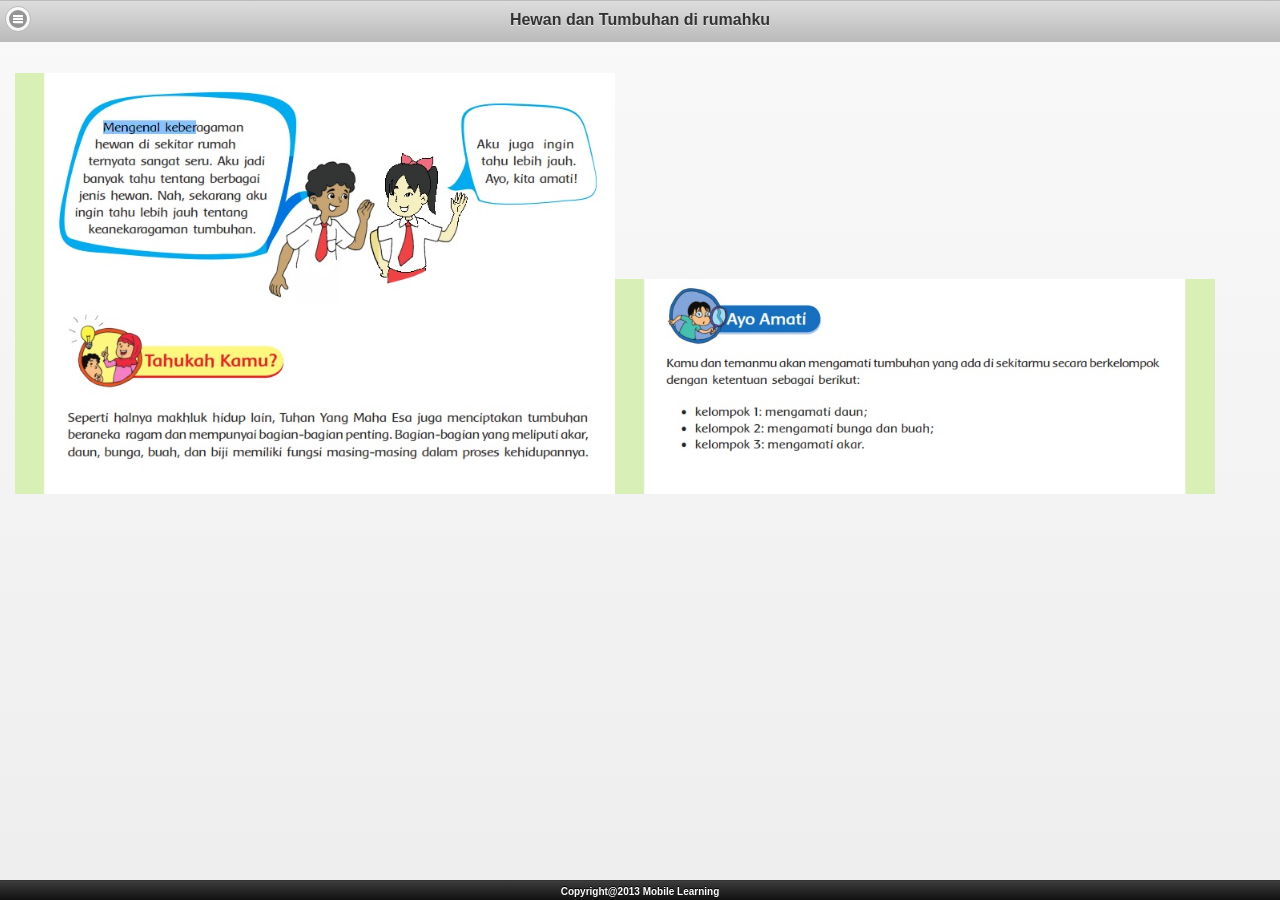
<file: index.html>
<!DOCTYPE html>
<html>
<head>
	<title>Mobile Learning</title>
    <meta name="viewport" content="width=device-width, initial-scale=1">
	<link rel="stylesheet" href="jquery.mobile-1.3.2.css">
    <link rel="stylesheet" href="mobile.css">
    <script src="jquery-1.7.1.min.js"></script>
    <script src="jquery.mobile-1.3.2.min.js"></script>
    <script src="question.js"></script>
    <script src="back-to-top.js"></script>
</head>

<body>
	<div data-role="page" id="intro">
    	<div data-role="header" data-theme="d"><h1>Hewan dan Tumbuhan di rumahku</h1>
        	<a href="#left-panel" data-icon="bars" data-iconpos="notext" data-shadow="false" data-iconshadow="false">Menu</a>
        </div><!-- Header -->
        
        <div data-role="content">
			<div data-role="article">
				<p><img style="width: 100%; max-width:600px" class="art-lightbox" src="images/gambar1.jpg"><img style="width: 100%; max-width:600px" class="art-lightbox" src="images/gambar2.jpg"></p>
				
			</div>
            <a href="#" class="back-to-top">Back To Top</a>
        </div>
        
        <div data-role="footer" data-position="fixed">
        	<center><font size="-5">Copyright@2013 Mobile Learning</font></center>
        </div>
        
<!-- PANEL LEFT -->
        <div data-role="panel" id="left-panel" data-display="reveal">
        	<ul data-role="listview">
            	<li data-icon="delete"><a href="#" data-rel="close">Close</a></li>
                <li data-role="list-divider" data-chontent-theme="b">Navigasi</li>
                <li><a href="#intro" data-transition="slide">Intro</a></li>
                <li><a href="#komponen" data-transition="slide">Komponen</a></li>
                <li><a href="#materi" data-transition="slide">Materi</a></li>
                <li><a href="#step" data-transition="slide">Step-step</a></li>
                <li><a href="#test" data-transition="slide">Test</a></li>
                <li><a href="#about" data-transition="slide">About</a></li>
            </ul>
        </div>

</div>

<!-- --------------------------------------------------------------->
<!--                      HALAMAN Tahukah kamu                        -->
<!-- --------------------------------------------------------------->

<div data-role="page" id="komponen">
	<div data-role="header" data-theme="d"><h1>Tahukah Kamu</h1>
    <a href="#left-panel" data-icon="bars" data-iconpos="notext" data-shadow="false" data-iconshadow="false">Menu</a>
    </div>
    <div data-role="content">
    	<div data-role="article">
			<p><img style="width: 100%; max-width:300px" class="art-lightbox" src="images/3.png"></p>
			<div class="article">
				<p>Mahkota bunga umumnya memiliki warna bermacammacam
					sehingga disebut perhiasan
					bunga.
					Warna yang menarik itu berguna untuk memikat lebah
					atau serangga lainnya agar hinggap pada bunga. Serangga
					tersebut dapat membantu dalam proses penyerbukan.</p>
				<img style="width: 100%; max-width:600px" class="art-lightbox" src="images/bunga.png"></p>
			</div>
		</div>
        <a href="#" class="back-to-top">Back To Top</a>
    </div>
    
    <div data-role="footer" data-position="fixed">
        	<center><font size="-5">Copyright@2013 Mobile Learning</font></center>
        </div>
    
  
  <!-- PANEL LEFT -->
        <div data-role="panel" id="left-panel" data-display="reveal">
        	<ul data-role="listview">
            	<li data-icon="delete"><a href="#" data-rel="close">Close</a></li>
                <li data-role="list-divider" data-chontent-theme="b">Navigasi</li>
                <li><a href="#intro" data-transition="slide">Intro</a></li>
                <li><a href="#komponen" data-transition="slide">Komponen</a></li>
                <li><a href="#materi" data-transition="slide">Materi</a></li>
                <li><a href="#step" data-transition="slide">Step-step</a></li>
                <li><a href="#test" data-transition="slide">Test</a></li>
                <li><a href="#about" data-transition="slide">About</a></li>
            </ul>
        </div>
  
</div>

<!-- --------------------------------------------------------------->
<!--                      HALAMAN Ayo Ceritakan                         -->
<!-- --------------------------------------------------------------->

<div data-role="page" id="materi">
	<div data-role="header" data-theme="d"><h1>Ayo Ceritakan</h1>
    <a href="#left-panel" data-icon="bars" data-iconpos="notext" data-shadow="false" data-iconshadow="false">Menu</a>
    </div>
    <div data-role="content">
    	<div data-role="article">
			<p><img style="width: 100%; max-width:300px" class="art-lightbox" src="images/4.png"></p>
			<p>Dari cerita tadi</p>
				<p>tentang bunga sekarang mari kita bahas masing bagian tumbuhan</p>
			<div class="article">
				
				
			</div>
			<p style="margin:0 0 0 100px">
			<img style="width: 100%; max-width:600px" class="art-lightbox" src="images/materi.png"></p>
			
		</div>
        <a href="#" class="back-to-top">Back To Top</a>
    </div>
    
    <div data-role="footer" data-position="fixed">
        	<center><font size="-5">Copyright@2013 Mobile Learning</font></center>
        </div>
  
  <!-- PANEL LEFT -->
        <div data-role="panel" id="left-panel" data-display="reveal">
        	<ul data-role="listview">
            	<li data-icon="delete"><a href="#" data-rel="close">Close</a></li>
                <li data-role="list-divider" data-chontent-theme="b">Navigasi</li>
                <li><a href="#intro" data-transition="slide">Intro</a></li>
                <li><a href="#komponen" data-transition="slide">Komponen</a></li>
                <li><a href="#materi" data-transition="slide">Materi</a></li>
                <li><a href="#step" data-transition="slide">Step-step</a></li>
                <li><a href="#test" data-transition="slide">Test</a></li>
                <li><a href="#about" data-transition="slide">About</a></li>
            </ul>
        </div>
</div>



<!-- --------------------------------------------------------------->
<!--                      HALAMAN Step                            -->
<!-- --------------------------------------------------------------->

<div data-role="page" id="step">
	<div data-role="header" data-theme="d"><h1>Step-step</h1>
    <a href="#left-panel" data-icon="bars" data-iconpos="notext" data-shadow="false" data-iconshadow="false">Menu</a>
    </div>
    <div data-role="content">
    	<div data-role="article">
			<p><img style="width: 100%; max-width:300px" class="art-lightbox" src="images/5.png"></p>
			<div class="article">
				<p>Bacalah dalam hati teks berikut!</P>
				<p>Bunga-bunga di sekitar rumah Lani terlihat sangat subur
					dan beraneka warna. Lani sangat rajin merawat bunga-bunga
					tersebut. Ia menyiramnya setiap hari dan memberikan pupuk
					secara teratur.
					Bunga tersebut membuat lingkungan rumah Lani menjadi
					indah dan sejuk dipandang mata. Beberapa jenis bunga
					menghasilkan wangi, sehingga membuat udara di lingkungan
					rumah menjadi segar.
				</p><img style="width: 100%; max-width:350px" class="art-lightbox" src="images/Bunga.jpg"></p>
			</div>
			<p>Jawablah Pertanyaan berikut!</p>
			<p style="margin:0 200px 0 200px">
				<ul>
					<li>Apa hubungan yang terjadi antara Lani dan bunga?<input type="text" name="q1"></li>
					<li>Apa manfaat yang diperoleh bunga?<input type="text" name="q2"></li>
					<li>Apa manfaat yang diperoleh Lani?<input type="text" name="q3"></li>
					<li>Apa kaitan antara kegiatan yang dilakukan Lani dengan kewajiban manusia sebagai warga yang baik?<input type="text" name="q4"></li>
					<li>Berikan contoh kegiatan yang pernah kamu lakukan sebagai bentuk kewajibanmu terhadap lingkungan.<input type="text" name="q5"></li>
				</ul>
			</p>
			<p>Diskusikan dengan orang tuamu salah satu tumbuhan yang berkhasiat untuk kesehatan.</p>
		</div>
        <a href="#" class="back-to-top">Back To Top</a>
    </div>
    
    <div data-role="footer" data-position="fixed">
        	<center><font size="-5">Copyright@2013 Mobile Learning</font></center>
        </div>
   
  
  <!-- PANEL LEFT -->
        <div data-role="panel" id="left-panel" data-display="reveal">
        	<ul data-role="listview">
            	<li data-icon="delete"><a href="#" data-rel="close">Close</a></li>
                <li data-role="list-divider" data-chontent-theme="b">Navigasi</li>
                <li><a href="#intro" data-transition="slide">Intro</a></li>
                <li><a href="#komponen" data-transition="slide">Komponen</a></li>
                <li><a href="#materi" data-transition="slide">Materi</a></li>
                <li><a href="#step" data-transition="slide">Step-step</a></li>
                <li><a href="#test" data-transition="slide">Test</a></li>
                <li><a href="#about" data-transition="slide">About</a></li>
            </ul>
        </div> 
        
  
</div>

<!-- --------------------------------------------------------------->
<!--                      HALAMAN Test                           -->
<!-- --------------------------------------------------------------->


<div data-role="page" id="test">
    	<div data-role="header" data-theme="d"><h1>Test</h1>
        	<a href="#left-panel" data-icon="bars" data-iconpos="notext" data-shadow="false" data-iconshadow="false">Menu</a>
        </div><!-- Header -->
        
        <div data-role="content">
			<div data-role="article">
				<p><img style="width: 100%; max-width:300px" class="art-lightbox" src="images/4.png"></p>
				<p style="margin-left:50px">Dari bacaan di <a href="#materi" data-transition="slide">sini</a>, pilihlah sepuluh kata yang baru kamu ketahui artinya, kemudian
cari maknanya di kamus.
				<div class="article">
					<table>
						<tr>
						<p><img style="width: 100%; max-width:600px" class="art-lightbox" src="images/tes2.png"></p>
					</table>
				</div>
				<p style="margin-left:50px">Selain penulis yang ingin menyampaikan pesan melalui tulisannya, seorang pekerja
seni juga dapat menyampaikan pesan kepada orang lain lewat karyanya. Salah satu
karya yang sangat terlihat akan pesan di dalamnya adalah pembuatan poster.</p>
			</div>
			<a href="#" class="back-to-top">Back To Top</a>
		</div>
        
       <div data-role="footer" data-position="fixed">
        	<center><font size="-5">Copyright@2013 Mobile Learning</font></center>
        </div>
        
        
<!-- PANEL LEFT -->
        <div data-role="panel" id="left-panel" data-display="reveal">
        	<ul data-role="listview">
            	<li data-icon="delete"><a href="#" data-rel="close">Close</a></li>
                <li data-role="list-divider" data-chontent-theme="b">Navigasi</li>
                <li><a href="#intro" data-transition="slide">Intro</a></li>
                <li><a href="#komponen" data-transition="slide">Komponen</a></li>
                <li><a href="#materi" data-transition="slide">Materi</a></li>
                <li><a href="#step" data-transition="slide">Step-step</a></li>
                <li><a href="#test" data-transition="slide">Test</a></li>
                <li><a href="#about" data-transition="slide">About</a></li>
            </ul>
        </div>

</div>

<!-- --------------------------------------------------------------->
<!--                      About                                   -->
<!-- --------------------------------------------------------------->

<div data-role="page" id="about">
	<div data-role="header" data-theme="d"><h1>About</h1>
    <a href="#left-panel" data-icon="bars" data-iconpos="notext" data-shadow="false" data-iconshadow="false">Menu</a>
    </div>
    <div data-role="content">
    	<div data-role="article">
        <center>
        	<img style="width: 100%; max-width:100px ; max-height:100px" src="images/akun.jpg">
        	<p><b>Primaditya</b></p>
            <p>1110043 / TI 2.4</p>
            <p>Konsentrasi Teknik Informatika</p>
            <p>JP VEDC - STTAR</p>
            <p>Malang</p>
            <p>2013</p>
        </center>
        </div>
        <a href="#" class="back-to-top">Back To Top</a>
    </div>
    
    <div data-role="footer" data-position="fixed">
        	<center><font size="-5">Copyright@2013 Mobile Learning</font></center>
        </div>
    
  
  <!-- PANEL LEFT -->
        <div data-role="panel" id="left-panel" data-display="reveal">
        	<ul data-role="listview">
            	<li data-icon="delete"><a href="#" data-rel="close">Close</a></li>
                <li data-role="list-divider" data-chontent-theme="b">Navigasi</li>
                <li><a href="#intro" data-transition="slide">Intro</a></li>
                <li><a href="#komponen" data-transition="slide">Komponen</a></li>
                <li><a href="#materi" data-transition="slide">Materi</a></li>
                <li><a href="#step" data-transition="slide">Step-step</a></li>
                <li><a href="#test" data-transition="slide">Test</a></li>
                <li><a href="#about" data-transition="slide">About</a></li>
            </ul>
        </div>
  
</div>
        
</body>
</html>
</file>
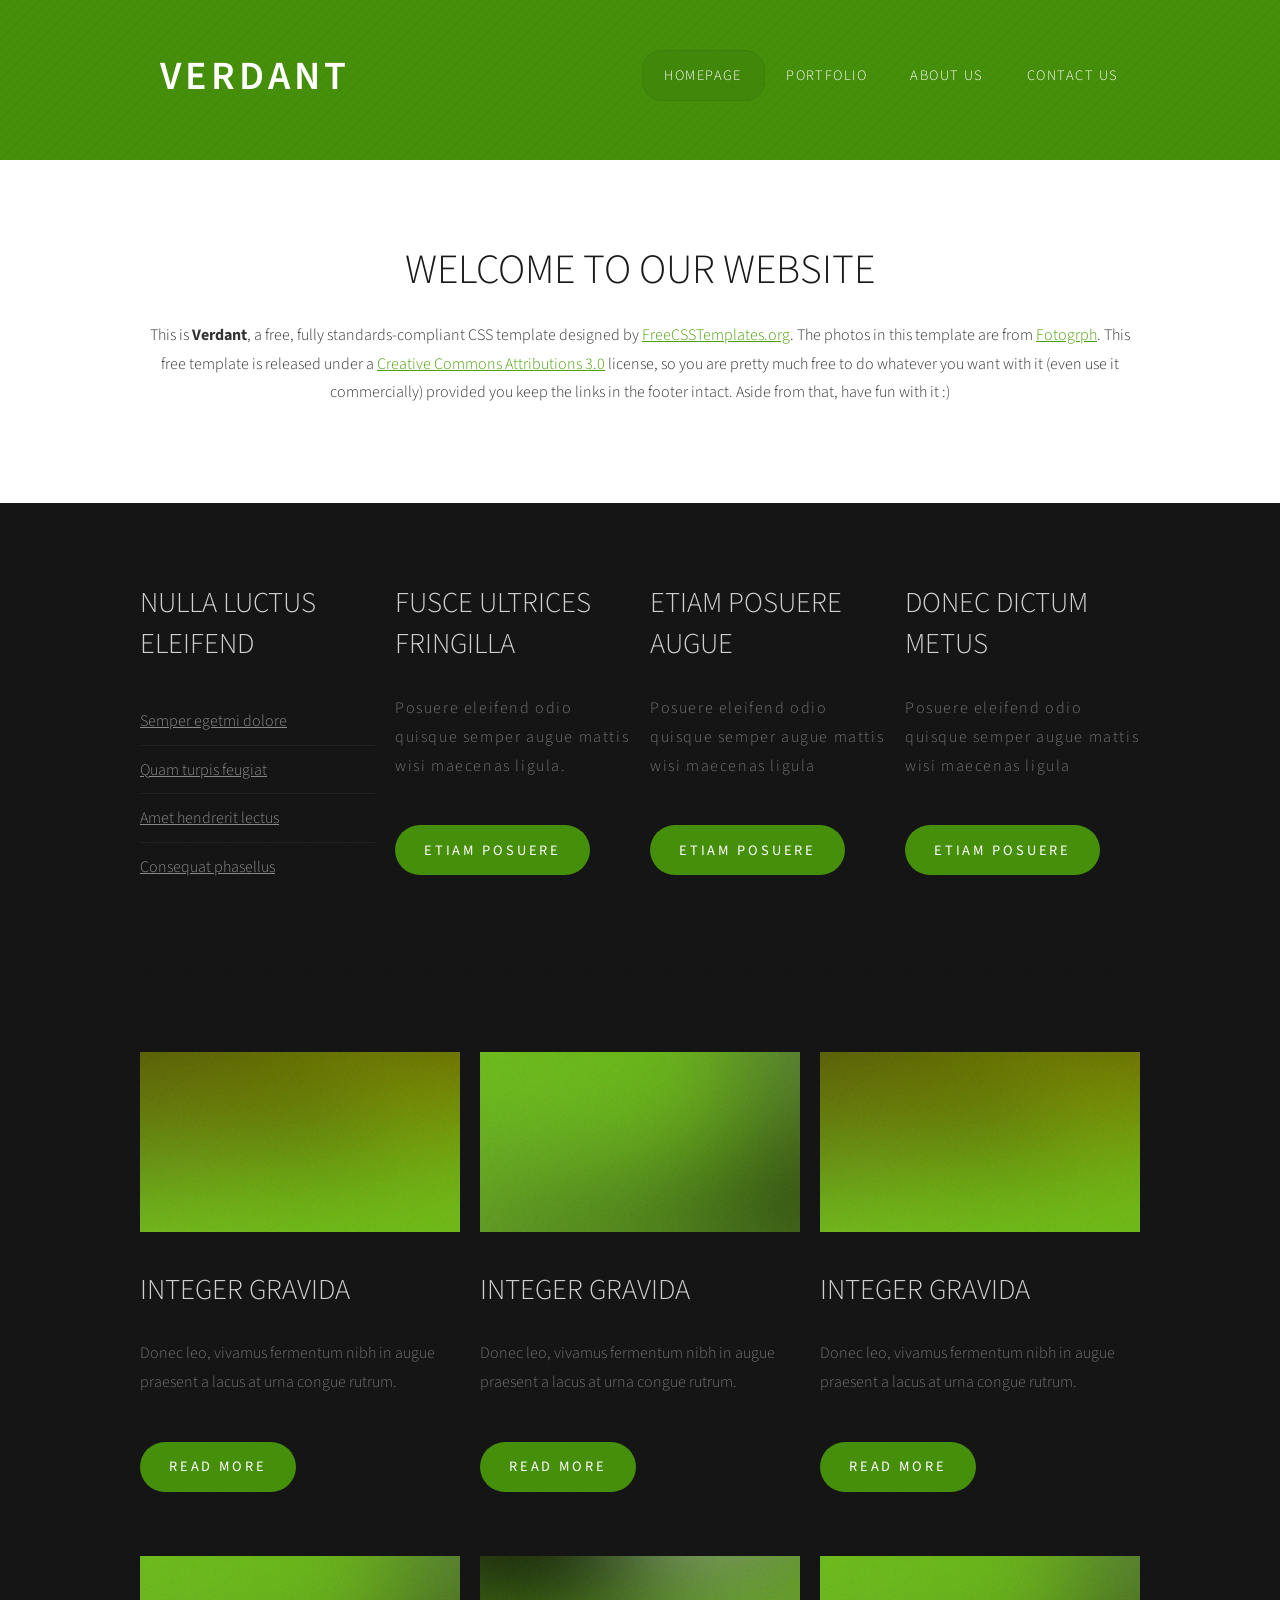
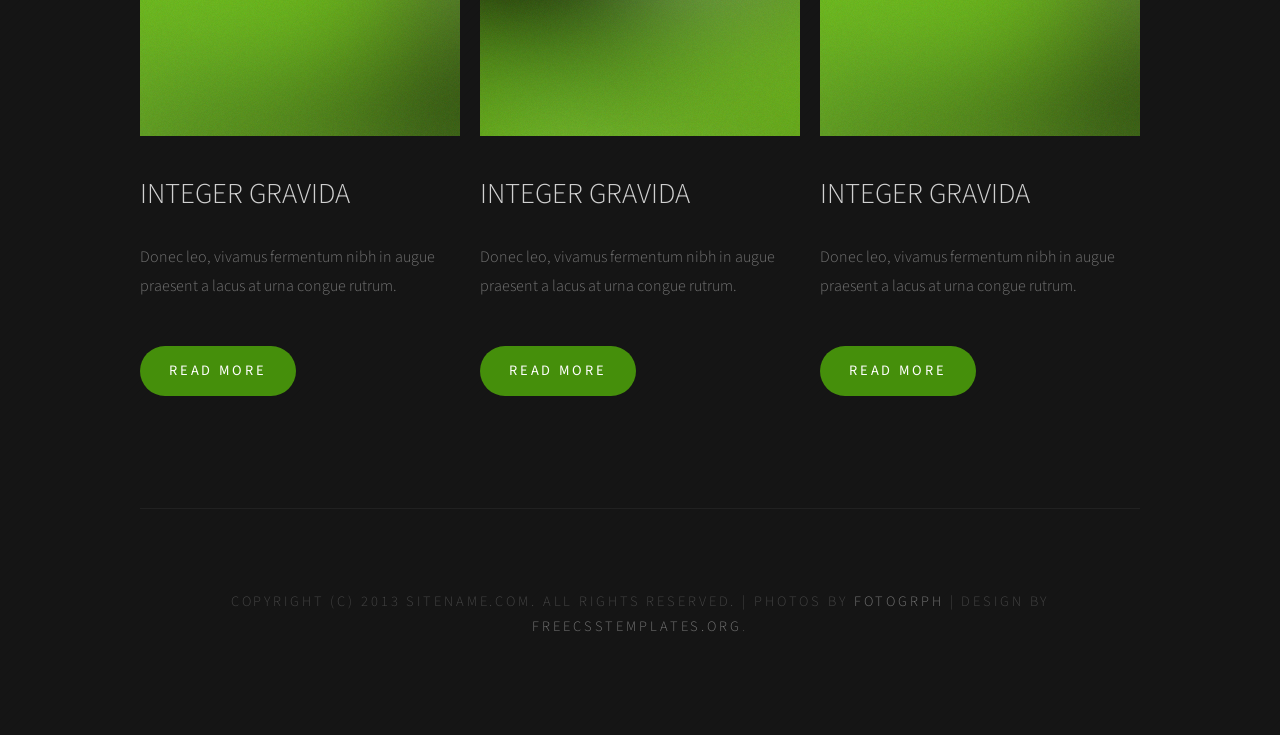
<file: css/index.html>
<!DOCTYPE html PUBLIC "-//W3C//DTD XHTML 1.0 Strict//EN" "http://www.w3.org/TR/xhtml1/DTD/xhtml1-strict.dtd">
<!--
Design by Free CSS Templates
http://www.freecsstemplates.org
Released for free under a Creative Commons Attribution 2.5 License

Name       : Verdant 
Description: A two-column, fixed-width design with dark color scheme.
Version    : 1.0
Released   : 20130924

-->
<html xmlns="http://www.w3.org/1999/xhtml">
<head>
<meta http-equiv="Content-Type" content="text/html; charset=utf-8" />
<title></title>
<meta name="keywords" content="" />
<meta name="description" content="" />
<link href="http://fonts.googleapis.com/css?family=Source+Sans+Pro:200,300,400,600,700,900" rel="stylesheet" />
<link href="default.css" rel="stylesheet" type="text/css" media="all" />
<link href="fonts.css" rel="stylesheet" type="text/css" media="all" />

<!--[if IE 6]><link href="default_ie6.css" rel="stylesheet" type="text/css" /><![endif]-->

</head>
<body>
<div id="header-wrapper">
	<div id="header" class="container">
		<div id="logo">
			<h1><a href="#">Verdant</a></h1>
		</div>
		<div id="menu">
			<ul>
				<li class="current_page_item"><a href="#" accesskey="1" title="">Homepage</a></li>
				<li><a href="#" accesskey="2" title="">Portfolio</a></li>
				<li><a href="#" accesskey="3" title="">About Us</a></li>
				<li><a href="#" accesskey="5" title="">Contact Us</a></li>
			</ul>
		</div>
	</div>
</div>
<div id="page-wrapper">
	<div id="page" class="container">
		<h2>Welcome to our website</h2>
		<p>This is <strong>Verdant</strong>, a free, fully standards-compliant CSS template designed by <a href="http://www.freecsstemplates.org/" rel="nofollow">FreeCSSTemplates.org</a>. The photos in this template are from <a href="http://fotogrph.com/"> Fotogrph</a>. This free template is released under a <a href="http://creativecommons.org/licenses/by/3.0/">Creative Commons Attributions 3.0</a> license, so you are pretty much free to do whatever you want with it (even use it commercially) provided you keep the links in the footer intact. Aside from that, have fun with it :) </p>		
	</div>
</div>
<div id="portfolio" class="container">
	<div class="box1">
		<h2>Nulla luctus eleifend</h2>
		<ul class="style2">
			<li><a href="#">Semper egetmi dolore</a></li>
			<li><a href="#">Quam turpis feugiat</a></li>
			<li><a href="#">Amet hendrerit lectus</a></li>
			<li><a href="#">Consequat phasellus</a></li>
		</ul>
	</div>
	<div class="box2">
		<h2>Fusce ultrices fringilla</h2>
		<p>Posuere eleifend odio quisque semper augue mattis wisi maecenas ligula.</p>
		<a href="#" class="button">Etiam posuere</a>
	</div>
	<div class="box3">
		<h2>Etiam posuere augue</h2>
		<p>Posuere eleifend odio quisque semper augue mattis wisi maecenas ligula</p>
		<a href="#" class="button">Etiam posuere</a>
	</div>
	<div class="box4">
		<h2>Donec dictum metus</h2>
		<p>Posuere eleifend odio quisque semper augue mattis wisi maecenas ligula</p>
		<a href="#" class="button">Etiam posuere</a>
	</div>
</div>
<div id="footer" class="container">
	<div class="boxA">
		<div class="box">
			<img src="images/img01.jpg" width="320" height="180" alt="" />
			<h3>Integer gravida</h3>
			<p>Donec leo, vivamus fermentum nibh in augue praesent a lacus at urna congue rutrum.</p>
			<a href="#" class="button">Read More</a>
		</div>
		<div class="box">
			<img src="images/img03.jpg" width="320" height="180" alt="" />
			<h3>Integer gravida</h3>
			<p>Donec leo, vivamus fermentum nibh in augue praesent a lacus at urna congue rutrum.</p>
			<a href="#" class="button">Read More</a>
		</div>
	</div>
	<div class="boxB">
		<div class="box">
			<img src="images/img03.jpg" width="320" height="180" alt="" />
			<h3>Integer gravida</h3>
			<p>Donec leo, vivamus fermentum nibh in augue praesent a lacus at urna congue rutrum.</p>
			<a href="#" class="button">Read More</a>
		</div>
		<div class="box">
			<img src="images/img04.jpg" width="320" height="180" alt="" />
			<h3>Integer gravida</h3>
			<p>Donec leo, vivamus fermentum nibh in augue praesent a lacus at urna congue rutrum.</p>
			<a href="#" class="button">Read More</a>
		</div>
	</div>
	<div class="boxC">
		<div class="box">
			<img src="images/img01.jpg" width="320" height="180" alt="" />
			<h3>Integer gravida</h3>
			<p>Donec leo, vivamus fermentum nibh in augue praesent a lacus at urna congue rutrum.</p>
			<a href="#" class="button">Read More</a>
		</div>
		<div class="box">
			<img src="images/img03.jpg" width="320" height="180" alt="" />
			<h3>Integer gravida</h3>
			<p>Donec leo, vivamus fermentum nibh in augue praesent a lacus at urna congue rutrum.</p>
			<a href="#" class="button">Read More</a>
		</div>
	</div>
</div>
<div id="copyright" class="container">
	<p>Copyright (c) 2013 Sitename.com. All rights reserved. | Photos by <a href="http://fotogrph.com/">Fotogrph</a> | Design by <a href="http://www.freecsstemplates.org/" rel="nofollow">FreeCSSTemplates.org</a>.</p>
</div>
</body>
</html>
</file>
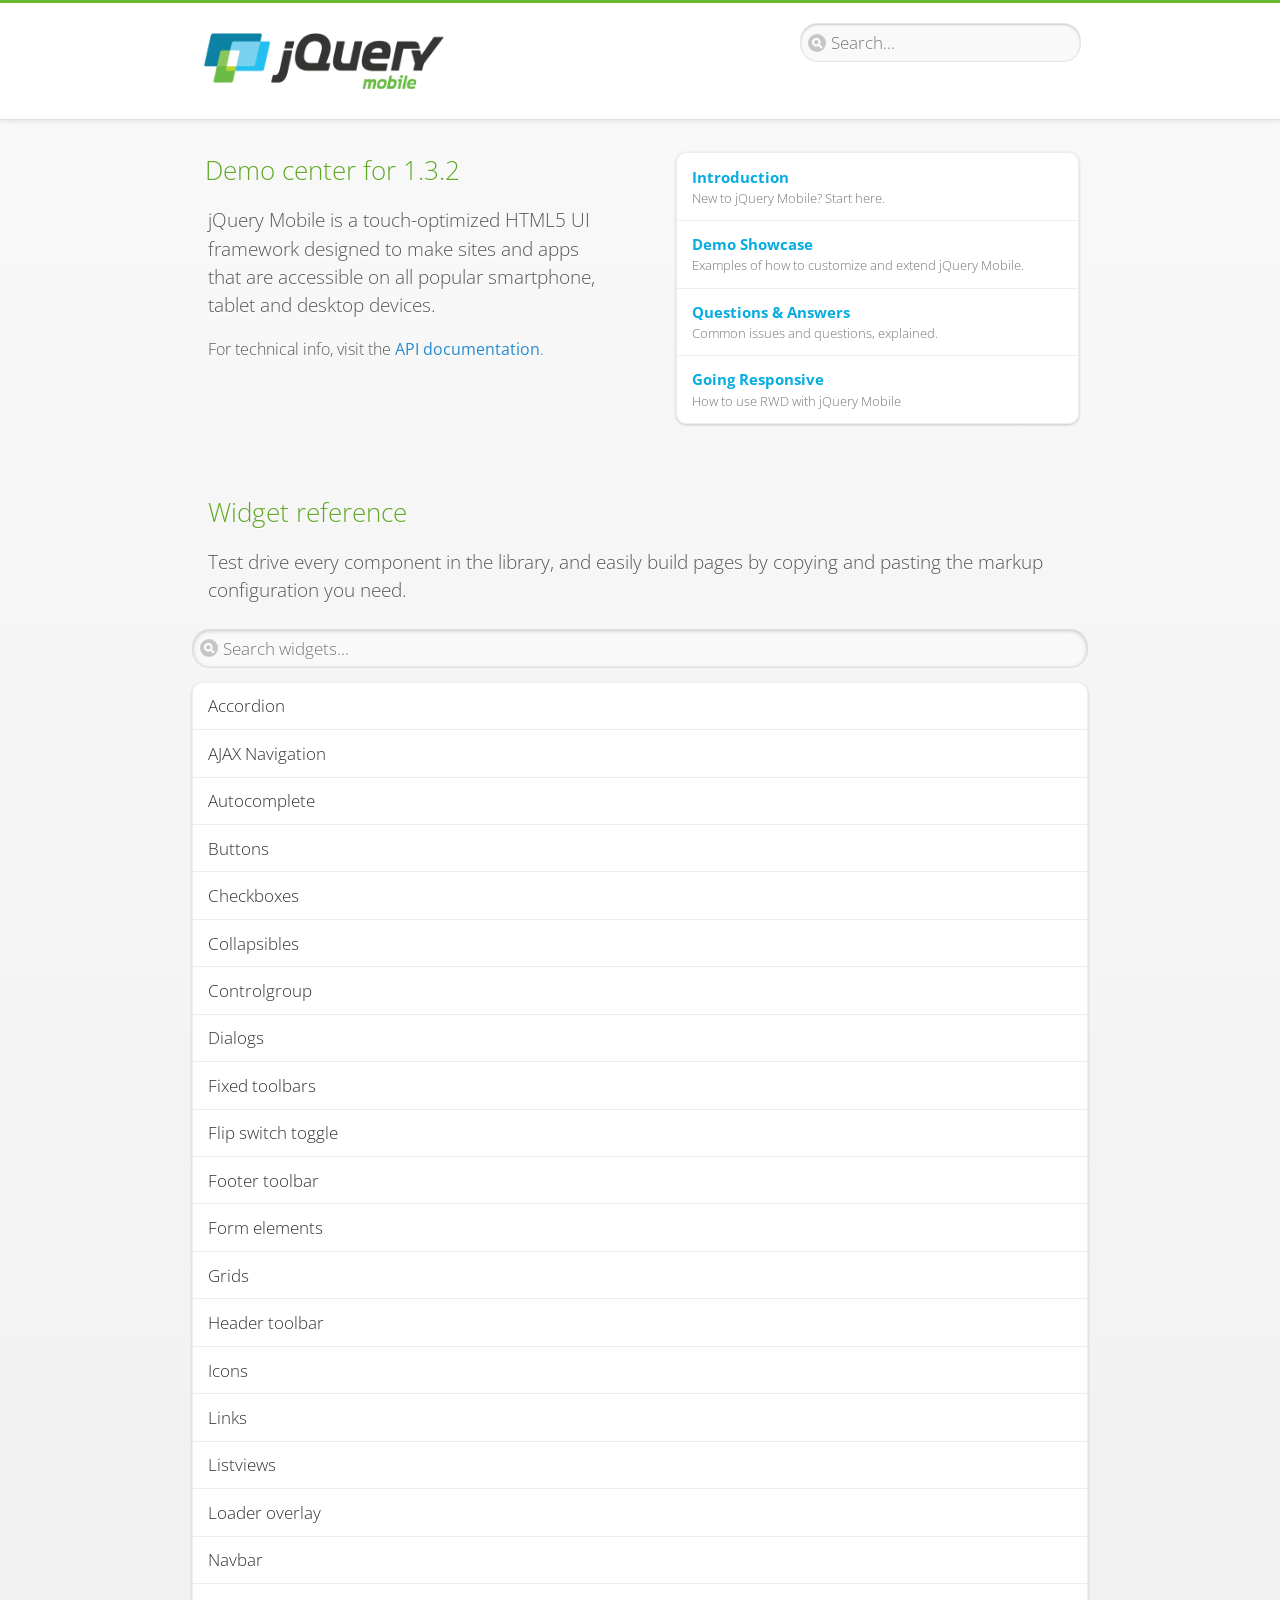
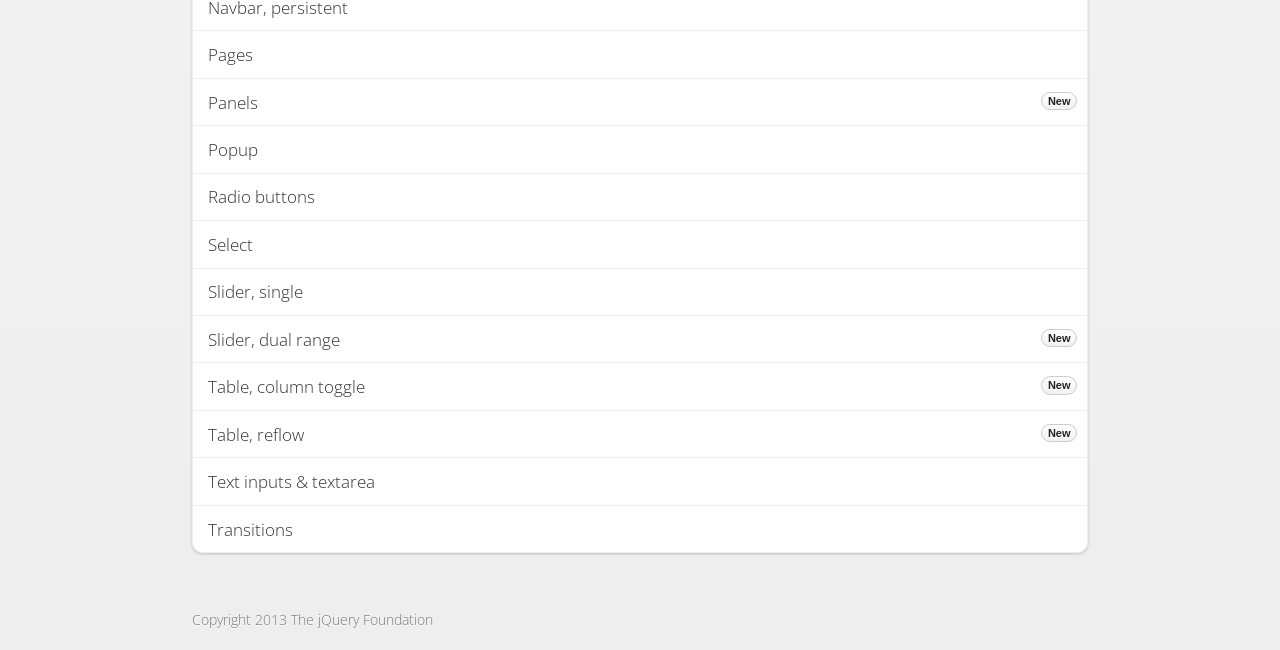
<file: css/jquery.mobile-1.3.2/demos/index.html>
<!DOCTYPE html>
<html>
<head>
	<meta charset="utf-8">
	<meta name="viewport" content="width=device-width, initial-scale=1">
	<title>jQuery Mobile Demos</title>
	<link rel="stylesheet"  href="css/themes/default/jquery.mobile-1.3.2.min.css">
	<link rel="stylesheet" href="_assets/css/jqm-demos.css">
	<link rel="shortcut icon" href="favicon.ico">
    <link rel="stylesheet" href="http://fonts.googleapis.com/css?family=Open+Sans:300,400,700">
	<script src="js/jquery.js"></script>
	<script src="_assets/js/index.js"></script>
	<script src="js/jquery.mobile-1.3.2.min.js"></script>
</head>
<body>
<div data-role="page" class="jqm-demos jqm-demos-home">

	<div data-role="header" class="jqm-header">
		<h1 class="jqm-logo"><img src="_assets/img/jquery-logo.png" alt="jQuery Mobile Framework"></h1>
		<a href="#" class="jqm-search-link ui-btn-right" data-icon="search" data-iconpos="notext">Search</a>
<div class="jqm-search">
    <ul class="jqm-list">
<li data-section="Widgets" data-filtertext="accordions collapsible sets content formatting grouped inset mini"><a href="widgets/accordions/">Accordion</a></li>

<li data-section="Widgets" data-filtertext="ajax navigation navigate event method"><a href="widgets/navigation/" data-ajax="false">AJAX Navigation</a></li>

<li data-section="Widgets" data-filtertext="autocomplete filter reveal listviews remote listviewbeforefilter placeholder"><a href="widgets/autocomplete/" data-ajax="false">Autocomplete</a></li>

<li data-section="Widgets" data-filtertext="buttons inputs forms inline theme grouped icons mini disabled"><a href="widgets/buttons/" data-ajax="false">Buttons</a></li>

<li data-section="Widgets" data-filtertext="checkboxes checkboxradio inputs forms mini disabled"><a href="widgets/checkbox/">Checkboxes</a></li>

<li data-section="Widgets" data-filtertext="collapsibles content formatting"><a href="widgets/collapsibles/" data-ajax="false">Collapsibles</a></li>

<li data-section="Widgets" data-filtertext="controlgroups selects checkboxradio buttons horizontal vertical"><a href="widgets/controlgroups/">Controlgroup</a></li>

<li data-section="Widgets" data-filtertext="dialogs modal popups"><a href="widgets/dialog/">Dialogs</a></li>

<li data-section="Widgets" data-filtertext="fixed toolbars headers footers sections fullscreen"><a href="widgets/fixed-toolbars/">Fixed toolbars</a></li>

<li data-section="Widgets" data-filtertext="flip toggle switch binary slider selects forms disabled"><a href="widgets/sliders/switch.html" data-ajax="false">Flip switch toggle</a></li>

<li data-section="Widgets" data-filtertext="footer toolbars footers sections"><a href="widgets/footers/">Footer toolbar</a></li>

<li data-section="Widgets" data-filtertext="forms inputs slider button range toggle switch label disabled accessible fieldcontains elements"><a href="widgets/forms/">Form elements</a></li>

<li data-section="Widgets" data-filtertext="grids columns blocks content formatting rwd responsive"><a href="widgets/grids/">Grids</a></li>

<li data-section="Widgets" data-filtertext="header toolbars fixed fullscreen sections"><a href="widgets/headers/">Header toolbar</a></li>

<li data-section="Widgets" data-filtertext="icons buttons disc position"><a href="widgets/icons/">Icons</a></li>

<li data-section="Widgets" data-filtertext="links navigation ajax prefetch cache"><a href="widgets/links/">Links</a></li>

<li data-section="Widgets" data-filtertext="listviews thumbnails icons nested split button collapsible ul ol"><a href="widgets/listviews/" data-ajax="false">Listviews</a></li>

<li data-section="Widgets" data-filtertext="ajax loader overlay spinner pages"><a href="widgets/loader/" data-ajax="false">Loader overlay</a></li>

<li data-section="Widgets" data-filtertext="navbars navmenu toolbars links icons footer header"><a href="widgets/navbar/" data-ajax="false">Navbar</a></li>

<li data-section="Widgets" data-filtertext="navbars persistent header footer links navmenu"><a href="widgets/fixed-toolbars/footer-persist-a.html">Navbar, persistent</a></li>

<li data-section="Widgets" data-filtertext="pages single multipage templates ajax nav"><a href="widgets/pages/">Pages</a></li>

<li data-section="Widgets" data-filtertext="panels sliding nav modal transition display reveal overlay push rwd responsive"><a href="widgets/panels/">Panels <span class="ui-li-count">New</span></a></li>

<li data-section="Widgets" data-filtertext="popup dialog modal transition tooltip lightbox form overlay screen flip pop fade transition"><a href="widgets/popup/">Popup</a></li>

<li data-section="Widgets" data-filtertext="radiobuttons checkboxradio inputs forms disabled grouped"><a href="widgets/radiobuttons/">Radio buttons</a></li>

<li data-section="Widgets" data-filtertext="selectmenus custom native multiple optgroup disabled forms"><a href="widgets/selects/">Select</a></li>

<li data-section="Widgets" data-filtertext="slider, single sliders range inputs forms disabled"><a href="widgets/sliders/" data-ajax="false">Slider, single</a></li>

<li data-section="Widgets" data-filtertext="slider, dual range sliders rangesliders inputs forms disabled"><a href="widgets/sliders/rangeslider.html" data-ajax="false">Slider, dual range <span class="ui-li-count">New</span></a></li>

<li data-section="Widgets" data-filtertext="tables column th td toggle responsive tables rwd hide show tabular"><a href="widgets/table-column-toggle/">Table, column toggle <span class="ui-li-count">New</span></a></li>

<li data-section="Widgets" data-filtertext="tables reflow th td responsive rwd columns tabular"><a href="widgets/table-reflow/">Table, reflow <span class="ui-li-count">New</span></a></li>

<li data-section="Widgets" data-filtertext="text inputs textarea numeric email tel file date time month clear pattern placeholder forms"><a href="widgets/textinputs/">Text inputs & textarea</a></li>

<li data-section="Widgets" data-filtertext="page transitions animated pages ajax navigation flip slide fade pop" data-ajax="false"><a href="widgets/transitions/" data-ajax="false">Transitions</a></li>

<li data-role="list-divider">Collapsibles</li>

<li data-section="Demo Showcase" data-filtertext="dynamic collapsible set accordion append expand"><a href="examples/collapsibles/dynamic-collapsible.html" data-ajax="false">Dynamic collapsible</a></li>

<li data-role="list-divider">Controlgroups</li>

<li data-section="Demo Showcase" data-filtertext="dynamic controlgroup buttons selects checkboxes forms"><a href="examples/controlgroups/dynamic-controlgroup.html" data-ajax="false">Dynamic controlgroup</a></li>

<li data-role="list-divider">Listviews</li>

<li data-section="Demo Showcase" data-filtertext="grid listview responsive grids responsive listviews lists ul"><a href="examples/listviews/grid-listview.html" data-ajax="false">Grid Listview</a></li>

<li data-section="Demo Showcase" data-filtertext="autodividers anchor jump scroll linkbars listviews lists ul"><a href="examples/listviews/autodividers-linkbar.html" data-ajax="false">Autodividers Linkbar</a></li>

<li data-section="Demo Showcase" data-filtertext="listviews autodividers selector autodividersselector lists ul ol"><a href="examples/listviews/autodividers-selector.html" data-ajax="false">Autodividers Selector</a></li>

<li data-role="list-divider">Navigation</li>

<li data-section="Demo Showcase" data-filtertext="backbone and require.js example navigation router"><a href="examples/backbone-require/index.html" data-ajax="false">Backbone and Require.js example</a></li>

<li data-section="Demo Showcase" data-filtertext="server redirection with server-side support php"><a href="examples/redirect/" data-ajax="false">Redirection with server-side support</a></li>

<li data-role="list-divider">Panels</li>

<li data-section="Demo Showcase" data-filtertext="panel styling slide panels sliding panels shadow rwd responsive breakpoint"><a href="examples/panels/panel-styling.html" data-ajax="false">Panel styling</a></li>

<li data-section="Demo Showcase" data-filtertext="open panel on swipe panels left right"><a href="examples/panels/panel-swipe-open.html" data-ajax="false">Open panel on swipe</a></li>

<li data-role="list-divider">Popups</li>

<li data-section="Demo Showcase" data-filtertext="dynamic popups popup images lightbox"><a href="examples/popups/dynamic-popup.html" data-ajax="false">Dynamic popup</a></li>

<li data-section="Demo Showcase" data-filtertext="arrow popups popover"><a href="examples/popups/arrow.html" data-ajax="false">Popup with arrow</a></li>

<li data-role="list-divider">Responsive Tables</li>

<li data-section="Demo Showcase" data-filtertext="responsive tables reflow stack custom styles"><a href="examples/tables/movie-list.html" data-ajax="false">Reflow: Custom styles</a></li>

<li data-section="Demo Showcase" data-filtertext="responsive tables reflow heading groups rwd breakpoint"><a href="examples/tables/financial-grouped-reflow.html" data-ajax="false">Reflow: Heading groups</a></li>

<li data-section="Demo Showcase" data-filtertext="responsive tables reflow refresh method dynamically inject data"><a href="examples/tables/reflow-refresh.html" data-ajax="false">Reflow: Refresh method</a></li>

<li data-section="Demo Showcase" data-filtertext="responsive tables column toggle hide rwd breakpoint customization options"><a href="examples/tables/movie-list-toggle-options.html" data-ajax="false">Column toggle: Customization options</a></li>

<li data-section="Demo Showcase" data-filtertext="responsive tables column toggle heading groups rwd breakpoint"><a href="examples/tables/financial-grouped-columns.html" data-ajax="false">Column toggle: Heading groups</a></li>

<li data-section="Demo Showcase" data-filtertext="responsive tables column toggle refresh method dynamically inject data"><a href="examples/tables/columntoggle-refresh.html" data-ajax="false">Column toggle: Refresh method</a></li>

<li data-section="Demo Showcase" data-filtertext="responsive tables table column toggle phone comparison rwd breakpoint"><a href="examples/tables/phone-compare.html" data-ajax="false">Column toggle demo: Phone comparison</a></li>

<li data-role="list-divider">Sliders</li>

<li data-section="Demo Showcase" data-filtertext="slider tooltip handle value extension input range sliders forms"><a href="examples/slider/tooltip.html" data-ajax="false">Tooltip extension</a></li>

<li data-role="list-divider">Swipe</li>

<li data-section="Demo Showcase" data-filtertext="swipe to navigate page transitions navigation"><a href="examples/swipe/swipe-page.html" data-ajax="false">Swipe to navigate</a></li>

<li data-section="Demo Showcase" data-filtertext="swipe to delete list item listviews lists ul ol"><a href="examples/swipe/swipe-list.html" data-ajax="false">Swipe to delete list item</a></li>

<li data-role="list-divider">Forms</li>

<li data-section="Questions & Answers" data-filtertext="CSS styles apply widget scope wrap selector customize"><a href="faq/question-template.html">Why won't my CSS styles apply correctly to a widget?</a></li>

<li data-section="Questions & Answers" data-filtertext="form update value enhance pageinit refresh"><a href="faq/updating-the-value-of-enhanced-form-elements-does-not-work.html">Updating the value of enhanced form elements does not work.</a></li>

<li data-section="Questions & Answers" data-filtertext="HTML 5 inputs appearance keyboard picker calendar date time slider file color"><a href="faq/my-html-5-inputs-look-different-in-browsers.html">My HTML 5 inputs look different across devices and browsers.</a></li>

<li data-section="Questions & Answers" data-filtertext="range search inputs slider number text degrade"><a href="faq/my-range-search-input-type-is-being-changed.html">My range or search inputs are being change to number/text.</a></li>

<li data-section="Questions & Answers" data-filtertext="custom select popup dialog logic"><a href="faq/sometimes-custom-select-shows-as-dialog-popup.html">Sometimes my custom select shows as a popup other times its a dialog.</a></li>

<li data-section="Questions & Answers" data-filtertext="disable button issue class method"><a href="faq/disabling-a-button-does-not-work.html">Disabling a button does not work.</a></li>

<li data-section="Questions & Answers" data-filtertext="fixed toolbar header footer fullscreen select input bug issue"><a href="faq/controls-in-header-footer.html">Controls in my fixed header or footer are not responding or behave erratically.</a></li>

<li data-role="list-divider">Pages</li>

<li data-section="Questions & Answers" data-filtertext="head load scripts styles pageinit onload pagebeforecreate ajax nav pages"><a href="faq/scripts-and-styles-not-loading.html">Why aren't my scripts and styles loading?</a></li>

<li data-section="Questions & Answers" data-filtertext="document.ready onload paginit DOM ready on ready scripts "><a href="faq/dom-ready-not-working.html">Why isn't DOM ready working for my scripts?</a></li>

<li data-section="Questions & Answers" data-filtertext="ajax nav load page mobile.loadpage"><a href="faq/how-do-i-load-a-page.html">How do I load a page?</a></li>

<li data-section="Questions & Answers" data-filtertext="ajax nav multi page document load"><a href="faq/why-is-only-the-first-page-loaded.html">Why is only the first page of my multi page document loaded?</a></li>

<li data-section="Questions & Answers" data-filtertext="pass url query params ajax nav"><a href="faq/pass-query-params-to-page.html">I'm trying to pass query params to a page but it's not working?</a></li>

<li data-section="Questions & Answers" data-filtertext="hash pass parameters information ajax nav"><a href="faq/pass-via-the-hash-to-page.html">I'm trying to pass information via the hash but it's not working?</a></li>

<li data-section="Questions & Answers" data-filtertext="application cache status error isLocal ajax nav"><a href="faq/the-application-cache-is-not-working.html">I'm trying to use the application cache but it's not working.</a></li>

<li data-section="Questions & Answers" data-filtertext=">create refresh event trigger pageInit refresh method content injected page not enhanced."><a href="faq/injected-content-is-not-enhanced.html">Content injected into a page is not enhanced.</a></li>

<li data-section="Questions & Answers" data-filtertext=">create trigger event pageInit injected HTML"><a href="faq/triggering-create-on-injected-content-does-not-work.html">Triggering create on injected HTML does not work.</a></li>

<li data-section="Questions & Answers" data-filtertext="auto-enhance element stop preventnative role none"><a href="faq/how-can-i-stop-auto-enhancement-of-elements.html">How can I stop JQM from auto-enhancing an element?</a></li>

<li data-section="Questions & Answers" data-filtertext="auto-enhance block container parent stop preventnative role none"><a href="faq/how-can-i-stop-auto-enhancement-of-a-block-of-elements.html">How can I stop JQM from enhancing a block of elements?</a></li>

<li data-section="Questions & Answers" data-filtertext="page title ajax nav head"><a href="faq/how-do-i-control-page-titles.html">How do I control page titles?</a></li>

<li data-section="Questions & Answers" data-filtertext="ajax nav load page loadPage"><a href="faq/how-do-i-load-a-page.html">How do I load a page?</a></li>

<li data-role="list-divider">Events</li>

<li data-section="Questions & Answers" data-filtertext="touch mouse events vmouseover, vmousedown, vmousemove, vmouseup, vclick, vmousecancel"><a href="faq/how-do-i-use-touch-mouse-events.html">How do I use touch and mouse events?</a></li>

<li data-role="list-divider">Theme and styling</li>

<li data-section="Questions & Answers" data-filtertext="theme swatch css themeroller customize icons colors fonts style"><a href="faq/how-does-theming-work.html">How does theming work?</a></li>

<li data-role="list-divider">Apps</li>

<li data-section="Questions & Answers" data-filtertext="How do I need to configure PhoneGap Cordova?"><a href="faq/how-configure-phonegap-cordova.html">How do I need to configure PhoneGap/Cordova?</a></li>
<!--
<li data-role="list-divider">Navigation</li>

<li data-section="Questions & Answers" data-filtertext=""><a href="faq/nav-is-acting-erraticly.html">The nav is acting erratically!</a></li>

<li data-section="Questions & Answers" data-filtertext=""><a href="faq/deep-links-dont-work.html">Following a deep link ( a link to scroll to and id ) does not work.</a></li>

<li data-section="Questions & Answers" data-filtertext=""><a href="faq/scripts-css-only-works-on-first-page-or-refresh.html">My script / css only works on first page or on refresh.</a></li>
<li data-role="list-divider">Widgets</li>

<li data-section="Questions & Answers" data-filtertext=""><a href="faq/cloned-content-double-enhanced.html">Cloning a widget or enhanced for element and enhancing causes "double" enhancement</a></li>

<li data-section="Questions & Answers" data-filtertext=""><a href="faq/cloned-content-does-not-update.html">Cloned widget or enhanced element does not update</a></li>

<li data-section="Questions & Answers" data-filtertext=""><a href="faq/data-enhance-false-does-not-work.html">Setting data-enhance="false" does not work.</a></li>

<li data-role="list-divider">General</li>

<li data-section="Questions & Answers" data-filtertext=""><a href="faq/selecting-element-by-id-not-working.html">Selecting elements by id only works sometimes or on first page!</a></li>

<li data-section="Questions & Answers" data-filtertext=""><a href="faq/global-config-settings-ignored.html">The global configuration settings i set are being ignored.</a></li>

<li data-section="Questions & Answers" data-filtertext=""><a href="faq/custom-css-is-ignored.html">My custom css is ignored.</a></li>

<li data-role="list-divider">Events</li>

<li data-section="Questions & Answers" data-filtertext=""><a href="faq/swipe-triggered-when-scrolling.html">Swipe triggered when scrolling.</a></li>

<li data-section="Questions & Answers" data-filtertext=""><a href="faq/document-ready-not-working.html">Document ready ignored after first page.</a></li>

<li data-role="list-divider">Theming &amp; custom styles</li>

<li data-section="Questions & Answers" data-filtertext=""><a href="faq/#">How do I add custom icons?</a></li>

<li data-section="Questions & Answers" data-filtertext=""><a href="faq/#">How do I add remove the circle behind the icons?</a></li>
-->

    </ul>
</div>

	</div><!-- /header -->

	<div data-role="content" class="jqm-content">

		<div class="jqm-home-welcome">
		<h2>Demo center for <span class="jqm-version-number"></span></h2>
		
		<p class="jqm-intro">jQuery Mobile is a touch-optimized HTML5 UI framework designed to make sites and apps that are accessible on all popular smartphone, tablet and desktop devices.</p>

        <p class="jqm-intro"><small>For technical info,&nbsp;visit the <a href="#api-popup" data-rel="popup" data-transition="slideup" data-position-to="window">API documentation</a>.</small></p>
		
		</div>
		
		<div data-role="popup" id="api-popup" class="home-pop ui-content" data-theme="d" data-overlay-theme="b">
			<p>The API docs are a separate site from the demos and cover the technical details of each jQuery Mobile plugin in depth.</p>
			<a href="#" data-role="button" data-inline="true" data-rel="back"  data-mini="true" data-theme="c">Stay here</a>
			<a href="http://api.jquerymobile.com" class="jqm-button" data-ajax="false" data-role="button" data-inline="true" data-mini="true" data-icon="arrow-r" data-iconpos="right" data-theme="f">Visit API Site </a>
		</div>

		<ul data-role="listview" data-inset="true" data-theme="d" data-icon="false" data-filter-placeholder="Search..." class="jqm-list jqm-home-list">
            <li><a href="intro/"><h2>Introduction</h2><p>New to jQuery Mobile? Start here.</p></a></li>
            <li><a href="examples/"><h2>Demo Showcase</h2><p>Examples of how to customize and extend jQuery Mobile.</p></a></li>
            <li><a href="faq/"><h2>Questions &amp; Answers</h2><p>Common issues and questions, explained.</p></a></li>
			<li data-section="Widgets" data-filtertext="responsive web design rwd adaptive PE accessible mobile breakpoints media query"><a href="intro/rwd.html"><h2>Going Responsive</h2><p>How to use RWD with jQuery Mobile</p></a></li>
		</ul>

		<h2 class="jqm-home-widget">Widget reference</h2>

		<p class="jqm-intro">Test drive every component in the library, and easily build pages by copying and pasting the markup configuration you need.</p>

		<ul data-role="listview" data-inset="true" data-filter="true" data-theme="d" data-divider-theme="d" data-icon="false" data-filter-placeholder="Search widgets..." data-global-nav="demos" class="jqm-list">
<li data-section="Widgets" data-filtertext="accordions collapsible sets content formatting grouped inset mini"><a href="widgets/accordions/">Accordion</a></li>

<li data-section="Widgets" data-filtertext="ajax navigation navigate event method"><a href="widgets/navigation/" data-ajax="false">AJAX Navigation</a></li>

<li data-section="Widgets" data-filtertext="autocomplete filter reveal listviews remote listviewbeforefilter placeholder"><a href="widgets/autocomplete/" data-ajax="false">Autocomplete</a></li>

<li data-section="Widgets" data-filtertext="buttons inputs forms inline theme grouped icons mini disabled"><a href="widgets/buttons/" data-ajax="false">Buttons</a></li>

<li data-section="Widgets" data-filtertext="checkboxes checkboxradio inputs forms mini disabled"><a href="widgets/checkbox/">Checkboxes</a></li>

<li data-section="Widgets" data-filtertext="collapsibles content formatting"><a href="widgets/collapsibles/" data-ajax="false">Collapsibles</a></li>

<li data-section="Widgets" data-filtertext="controlgroups selects checkboxradio buttons horizontal vertical"><a href="widgets/controlgroups/">Controlgroup</a></li>

<li data-section="Widgets" data-filtertext="dialogs modal popups"><a href="widgets/dialog/">Dialogs</a></li>

<li data-section="Widgets" data-filtertext="fixed toolbars headers footers sections fullscreen"><a href="widgets/fixed-toolbars/">Fixed toolbars</a></li>

<li data-section="Widgets" data-filtertext="flip toggle switch binary slider selects forms disabled"><a href="widgets/sliders/switch.html" data-ajax="false">Flip switch toggle</a></li>

<li data-section="Widgets" data-filtertext="footer toolbars footers sections"><a href="widgets/footers/">Footer toolbar</a></li>

<li data-section="Widgets" data-filtertext="forms inputs slider button range toggle switch label disabled accessible fieldcontains elements"><a href="widgets/forms/">Form elements</a></li>

<li data-section="Widgets" data-filtertext="grids columns blocks content formatting rwd responsive"><a href="widgets/grids/">Grids</a></li>

<li data-section="Widgets" data-filtertext="header toolbars fixed fullscreen sections"><a href="widgets/headers/">Header toolbar</a></li>

<li data-section="Widgets" data-filtertext="icons buttons disc position"><a href="widgets/icons/">Icons</a></li>

<li data-section="Widgets" data-filtertext="links navigation ajax prefetch cache"><a href="widgets/links/">Links</a></li>

<li data-section="Widgets" data-filtertext="listviews thumbnails icons nested split button collapsible ul ol"><a href="widgets/listviews/" data-ajax="false">Listviews</a></li>

<li data-section="Widgets" data-filtertext="ajax loader overlay spinner pages"><a href="widgets/loader/" data-ajax="false">Loader overlay</a></li>

<li data-section="Widgets" data-filtertext="navbars navmenu toolbars links icons footer header"><a href="widgets/navbar/" data-ajax="false">Navbar</a></li>

<li data-section="Widgets" data-filtertext="navbars persistent header footer links navmenu"><a href="widgets/fixed-toolbars/footer-persist-a.html">Navbar, persistent</a></li>

<li data-section="Widgets" data-filtertext="pages single multipage templates ajax nav"><a href="widgets/pages/">Pages</a></li>

<li data-section="Widgets" data-filtertext="panels sliding nav modal transition display reveal overlay push rwd responsive"><a href="widgets/panels/">Panels <span class="ui-li-count">New</span></a></li>

<li data-section="Widgets" data-filtertext="popup dialog modal transition tooltip lightbox form overlay screen flip pop fade transition"><a href="widgets/popup/">Popup</a></li>

<li data-section="Widgets" data-filtertext="radiobuttons checkboxradio inputs forms disabled grouped"><a href="widgets/radiobuttons/">Radio buttons</a></li>

<li data-section="Widgets" data-filtertext="selectmenus custom native multiple optgroup disabled forms"><a href="widgets/selects/">Select</a></li>

<li data-section="Widgets" data-filtertext="slider, single sliders range inputs forms disabled"><a href="widgets/sliders/" data-ajax="false">Slider, single</a></li>

<li data-section="Widgets" data-filtertext="slider, dual range sliders rangesliders inputs forms disabled"><a href="widgets/sliders/rangeslider.html" data-ajax="false">Slider, dual range <span class="ui-li-count">New</span></a></li>

<li data-section="Widgets" data-filtertext="tables column th td toggle responsive tables rwd hide show tabular"><a href="widgets/table-column-toggle/">Table, column toggle <span class="ui-li-count">New</span></a></li>

<li data-section="Widgets" data-filtertext="tables reflow th td responsive rwd columns tabular"><a href="widgets/table-reflow/">Table, reflow <span class="ui-li-count">New</span></a></li>

<li data-section="Widgets" data-filtertext="text inputs textarea numeric email tel file date time month clear pattern placeholder forms"><a href="widgets/textinputs/">Text inputs & textarea</a></li>

<li data-section="Widgets" data-filtertext="page transitions animated pages ajax navigation flip slide fade pop" data-ajax="false"><a href="widgets/transitions/" data-ajax="false">Transitions</a></li>

        </ul>

	</div><!-- /content -->

	<div data-role="footer" class="jqm-footer">
		<p class="jqm-version"></p>
		<p>Copyright 2013 The jQuery Foundation</p>
	</div><!-- /jqm-footer -->

</div><!-- /page -->
</body>
</html>
</file>
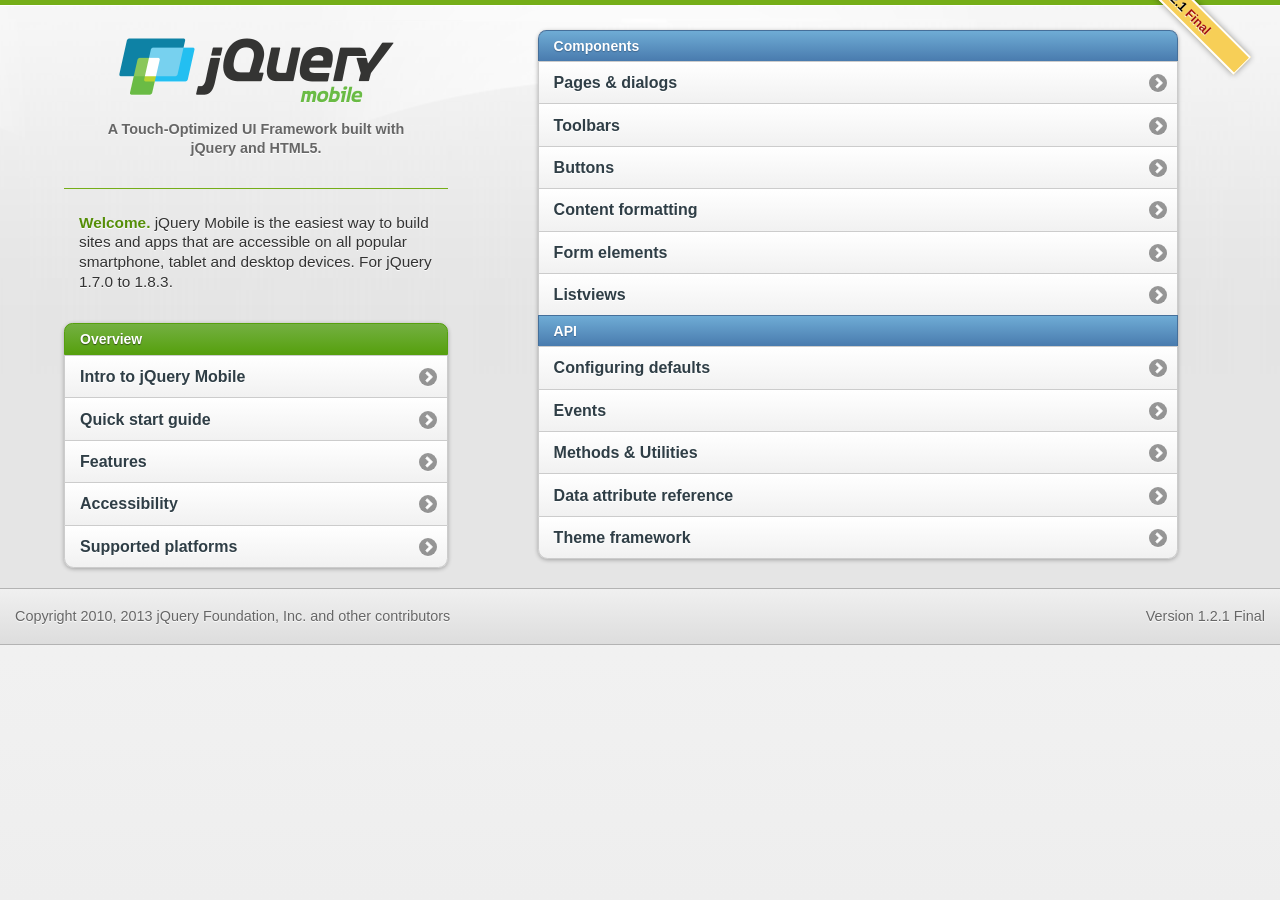
<file: css/jquery.mobile-1.2.1/jquery.mobile-1.2.1/demos/index.html>
<!DOCTYPE html>
<html>
<head>
	<meta charset="utf-8">
	<meta name="viewport" content="width=device-width, initial-scale=1">
	<title>jQuery Mobile: Demos and Documentation</title>
	<link rel="stylesheet"  href="css/themes/default/jquery.mobile-1.2.1.css" />
	<link rel="stylesheet" href="docs/_assets/css/jqm-docs.css" />
	<script src="js/jquery.js"></script>
	<script src="docs/_assets/js/jqm-docs.js"></script>
	<script src="js/jquery.mobile-1.2.1.js"></script>
	
</head>
<body>
<div data-role="page" class="type-home">
	<div data-role="content">
		<p class="jqm-version"></p>

		<div class="content-secondary">

			<div id="jqm-homeheader">
				<h1 id="jqm-logo"><img src="docs/_assets/images/jquery-logo.png" alt="jQuery Mobile Framework" /></h1>
				<p>A Touch-Optimized UI Framework built with jQuery and HTML5.</p>
			</div>


			<p class="intro"><strong>Welcome.</strong> jQuery Mobile is the easiest way to build sites and apps that are accessible on all popular smartphone, tablet and desktop devices. For jQuery 1.7.0 to 1.8.3.</p>

			<ul data-role="listview" data-inset="true" data-theme="c" data-dividertheme="f">
				<li data-role="list-divider">Overview</li>
				<li><a href="docs/about/intro.html">Intro to jQuery Mobile</a></li>
				<li><a href="docs/about/getting-started.html">Quick start guide</a></li>
				<li><a href="docs/about/features.html">Features</a></li>
				<li><a href="docs/about/accessibility.html">Accessibility</a></li>
				<li><a href="docs/about/platforms.html">Supported platforms</a></li>
			</ul>

		</div><!--/content-primary-->

		<div class="content-primary">
			<nav>


				<ul data-role="listview" data-inset="true" data-theme="c" data-dividertheme="b">
					<li data-role="list-divider">Components</li>
					<li><a href="docs/pages/index.html">Pages &amp; dialogs</a></li>
					<li><a href="docs/toolbars/index.html">Toolbars</a></li>
					<li><a href="docs/buttons/index.html">Buttons</a></li>
					<li><a href="docs/content/index.html">Content formatting</a></li>
					<li><a href="docs/forms/index.html">Form elements</a></li>
					<li><a href="docs/lists/index.html">Listviews</a></li>

					<li data-role="list-divider">API</li>
					<li><a href="docs/api/globalconfig.html">Configuring defaults</a></li>
					<li><a href="docs/api/events.html">Events</a></li>
					<li><a href="docs/api/methods.html">Methods &amp; Utilities</a></li>
					<li><a href="docs/api/data-attributes.html">Data attribute reference</a></li>
					<li><a href="docs/api/themes.html">Theme framework</a></li>


				</ul>
			</nav>
		</div>



	</div>

	<div data-role="footer" class="footer-docs" data-theme="c">
            <p class="jqm-version"></p>
			<p>Copyright 2010, 2013 jQuery Foundation, Inc. and other contributors</p>
	</div>

</div>
</body>
</html>
</file>
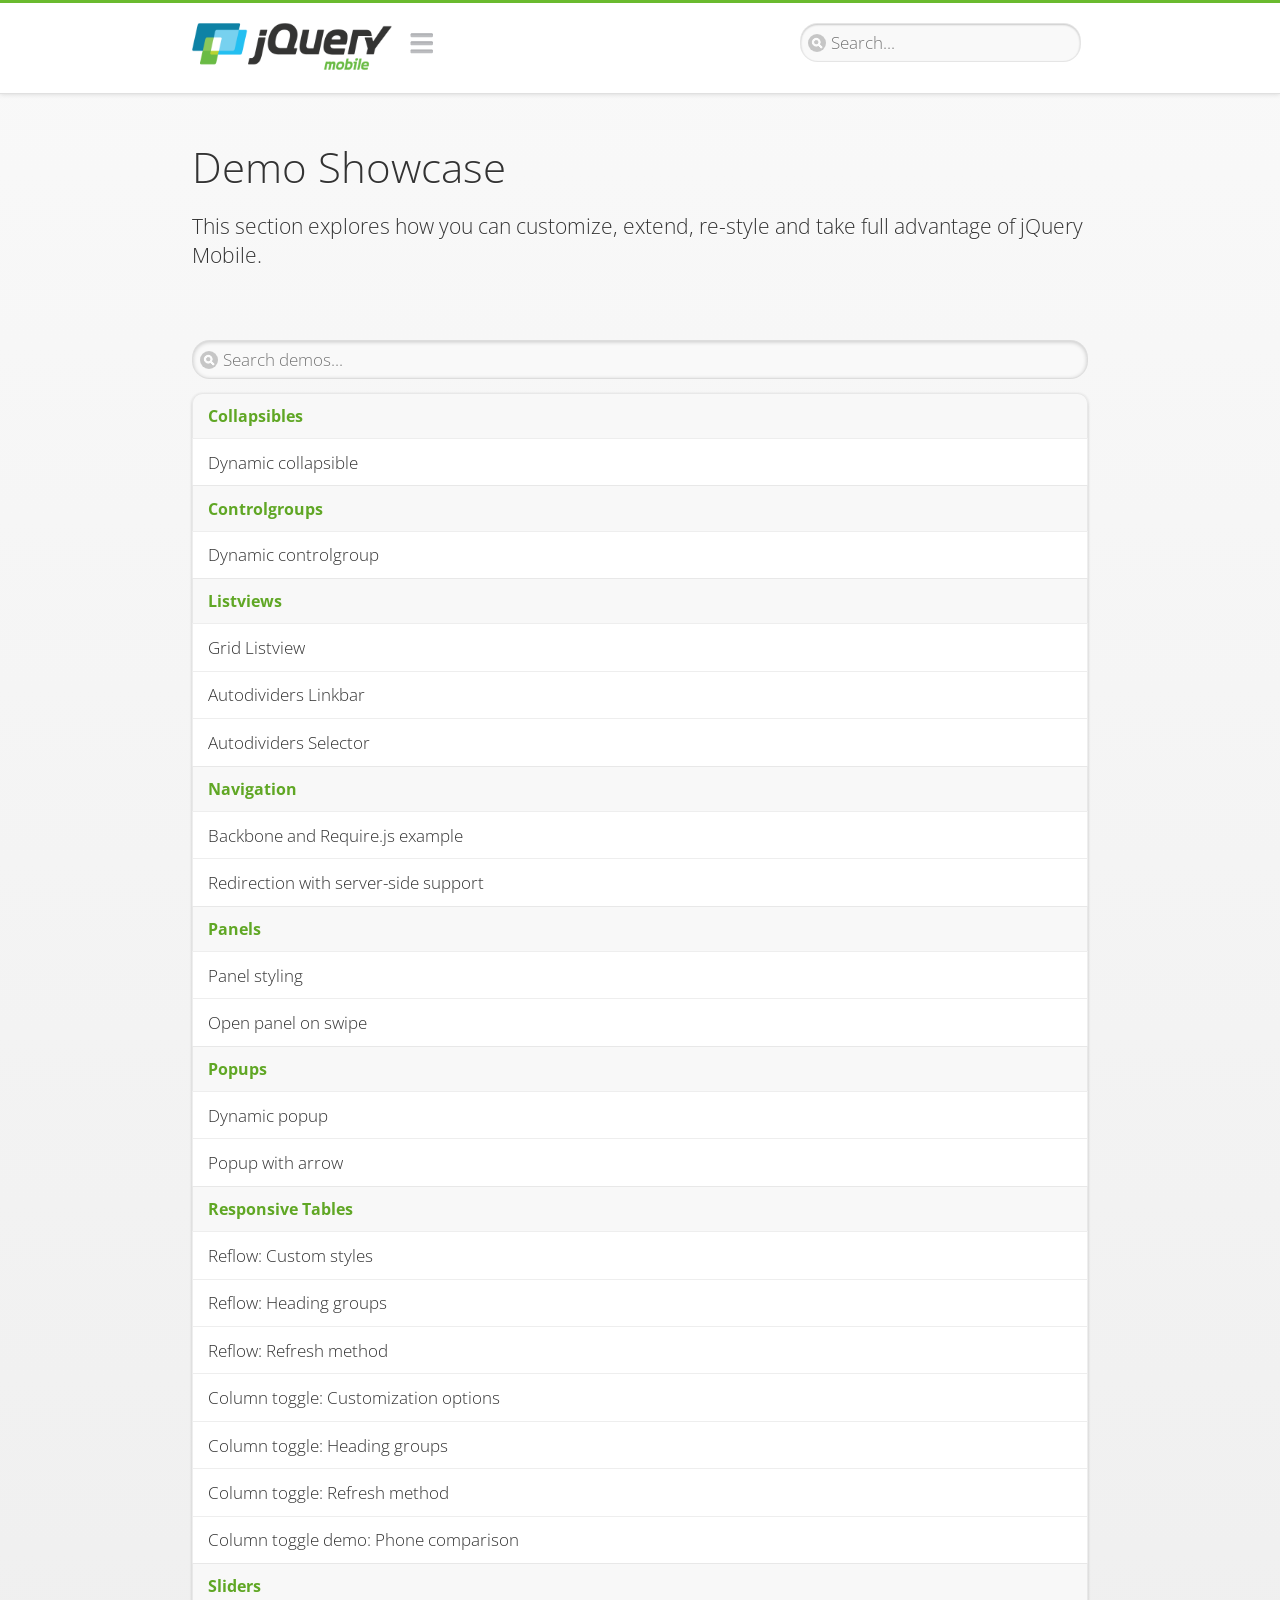
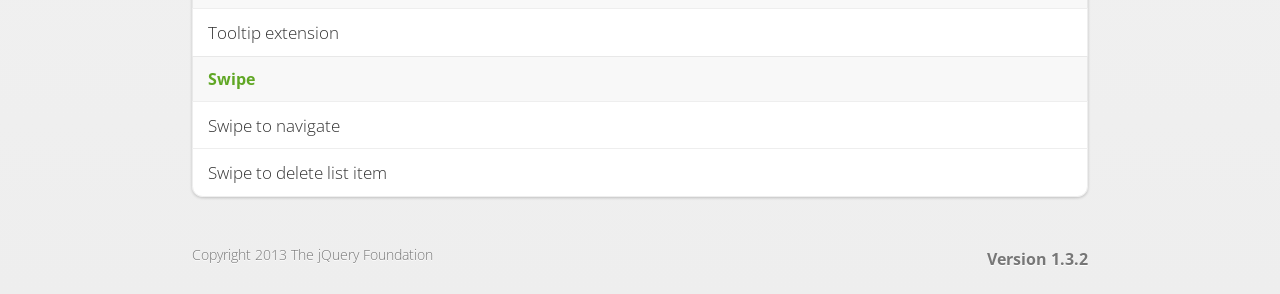
<file: css/jquery.mobile-1.3.2/demos/examples/index.html>
<!DOCTYPE html>
<html>
<head>
	<meta charset="utf-8">
	<meta name="viewport" content="width=device-width, initial-scale=1">
	<title>Demos - jQuery Mobile Demos</title>
	<link rel="stylesheet"  href="../css/themes/default/jquery.mobile-1.3.2.min.css">
	<link rel="stylesheet" href="../_assets/css/jqm-demos.css">
	<link rel="shortcut icon" href="../favicon.ico">
    <link rel="stylesheet" href="http://fonts.googleapis.com/css?family=Open+Sans:300,400,700">
	<script src="../js/jquery.js"></script>
	<script src="../_assets/js/index.js"></script>
	<script src="../js/jquery.mobile-1.3.2.min.js"></script>
</head>
<body>
<div data-role="page" class="jqm-demos jqm-demos-index">

	<div data-role="header" class="jqm-header">
        <h1 class="jqm-logo"><a href="../"><img src="../_assets/img/jquery-logo.png" alt="jQuery Mobile Framework"></a></h1>
		<a href="#" class="jqm-navmenu-link" data-icon="bars" data-iconpos="notext">Navigation</a>
		<a href="#" class="jqm-search-link" data-icon="search" data-iconpos="notext">Search</a>
<div class="jqm-search">
    <ul class="jqm-list">
<li data-section="Widgets" data-filtertext="accordions collapsible sets content formatting grouped inset mini"><a href="widgets/accordions/">Accordion</a></li>

<li data-section="Widgets" data-filtertext="ajax navigation navigate event method"><a href="widgets/navigation/" data-ajax="false">AJAX Navigation</a></li>

<li data-section="Widgets" data-filtertext="autocomplete filter reveal listviews remote listviewbeforefilter placeholder"><a href="widgets/autocomplete/" data-ajax="false">Autocomplete</a></li>

<li data-section="Widgets" data-filtertext="buttons inputs forms inline theme grouped icons mini disabled"><a href="widgets/buttons/" data-ajax="false">Buttons</a></li>

<li data-section="Widgets" data-filtertext="checkboxes checkboxradio inputs forms mini disabled"><a href="widgets/checkbox/">Checkboxes</a></li>

<li data-section="Widgets" data-filtertext="collapsibles content formatting"><a href="widgets/collapsibles/" data-ajax="false">Collapsibles</a></li>

<li data-section="Widgets" data-filtertext="controlgroups selects checkboxradio buttons horizontal vertical"><a href="widgets/controlgroups/">Controlgroup</a></li>

<li data-section="Widgets" data-filtertext="dialogs modal popups"><a href="widgets/dialog/">Dialogs</a></li>

<li data-section="Widgets" data-filtertext="fixed toolbars headers footers sections fullscreen"><a href="widgets/fixed-toolbars/">Fixed toolbars</a></li>

<li data-section="Widgets" data-filtertext="flip toggle switch binary slider selects forms disabled"><a href="widgets/sliders/switch.html" data-ajax="false">Flip switch toggle</a></li>

<li data-section="Widgets" data-filtertext="footer toolbars footers sections"><a href="widgets/footers/">Footer toolbar</a></li>

<li data-section="Widgets" data-filtertext="forms inputs slider button range toggle switch label disabled accessible fieldcontains elements"><a href="widgets/forms/">Form elements</a></li>

<li data-section="Widgets" data-filtertext="grids columns blocks content formatting rwd responsive"><a href="widgets/grids/">Grids</a></li>

<li data-section="Widgets" data-filtertext="header toolbars fixed fullscreen sections"><a href="widgets/headers/">Header toolbar</a></li>

<li data-section="Widgets" data-filtertext="icons buttons disc position"><a href="widgets/icons/">Icons</a></li>

<li data-section="Widgets" data-filtertext="links navigation ajax prefetch cache"><a href="widgets/links/">Links</a></li>

<li data-section="Widgets" data-filtertext="listviews thumbnails icons nested split button collapsible ul ol"><a href="widgets/listviews/" data-ajax="false">Listviews</a></li>

<li data-section="Widgets" data-filtertext="ajax loader overlay spinner pages"><a href="widgets/loader/" data-ajax="false">Loader overlay</a></li>

<li data-section="Widgets" data-filtertext="navbars navmenu toolbars links icons footer header"><a href="widgets/navbar/" data-ajax="false">Navbar</a></li>

<li data-section="Widgets" data-filtertext="navbars persistent header footer links navmenu"><a href="widgets/fixed-toolbars/footer-persist-a.html">Navbar, persistent</a></li>

<li data-section="Widgets" data-filtertext="pages single multipage templates ajax nav"><a href="widgets/pages/">Pages</a></li>

<li data-section="Widgets" data-filtertext="panels sliding nav modal transition display reveal overlay push rwd responsive"><a href="widgets/panels/">Panels <span class="ui-li-count">New</span></a></li>

<li data-section="Widgets" data-filtertext="popup dialog modal transition tooltip lightbox form overlay screen flip pop fade transition"><a href="widgets/popup/">Popup</a></li>

<li data-section="Widgets" data-filtertext="radiobuttons checkboxradio inputs forms disabled grouped"><a href="widgets/radiobuttons/">Radio buttons</a></li>

<li data-section="Widgets" data-filtertext="selectmenus custom native multiple optgroup disabled forms"><a href="widgets/selects/">Select</a></li>

<li data-section="Widgets" data-filtertext="slider, single sliders range inputs forms disabled"><a href="widgets/sliders/" data-ajax="false">Slider, single</a></li>

<li data-section="Widgets" data-filtertext="slider, dual range sliders rangesliders inputs forms disabled"><a href="widgets/sliders/rangeslider.html" data-ajax="false">Slider, dual range <span class="ui-li-count">New</span></a></li>

<li data-section="Widgets" data-filtertext="tables column th td toggle responsive tables rwd hide show tabular"><a href="widgets/table-column-toggle/">Table, column toggle <span class="ui-li-count">New</span></a></li>

<li data-section="Widgets" data-filtertext="tables reflow th td responsive rwd columns tabular"><a href="widgets/table-reflow/">Table, reflow <span class="ui-li-count">New</span></a></li>

<li data-section="Widgets" data-filtertext="text inputs textarea numeric email tel file date time month clear pattern placeholder forms"><a href="widgets/textinputs/">Text inputs & textarea</a></li>

<li data-section="Widgets" data-filtertext="page transitions animated pages ajax navigation flip slide fade pop" data-ajax="false"><a href="widgets/transitions/" data-ajax="false">Transitions</a></li>

<li data-role="list-divider">Collapsibles</li>

<li data-section="Demo Showcase" data-filtertext="dynamic collapsible set accordion append expand"><a href="examples/collapsibles/dynamic-collapsible.html" data-ajax="false">Dynamic collapsible</a></li>

<li data-role="list-divider">Controlgroups</li>

<li data-section="Demo Showcase" data-filtertext="dynamic controlgroup buttons selects checkboxes forms"><a href="examples/controlgroups/dynamic-controlgroup.html" data-ajax="false">Dynamic controlgroup</a></li>

<li data-role="list-divider">Listviews</li>

<li data-section="Demo Showcase" data-filtertext="grid listview responsive grids responsive listviews lists ul"><a href="examples/listviews/grid-listview.html" data-ajax="false">Grid Listview</a></li>

<li data-section="Demo Showcase" data-filtertext="autodividers anchor jump scroll linkbars listviews lists ul"><a href="examples/listviews/autodividers-linkbar.html" data-ajax="false">Autodividers Linkbar</a></li>

<li data-section="Demo Showcase" data-filtertext="listviews autodividers selector autodividersselector lists ul ol"><a href="examples/listviews/autodividers-selector.html" data-ajax="false">Autodividers Selector</a></li>

<li data-role="list-divider">Navigation</li>

<li data-section="Demo Showcase" data-filtertext="backbone and require.js example navigation router"><a href="examples/backbone-require/index.html" data-ajax="false">Backbone and Require.js example</a></li>

<li data-section="Demo Showcase" data-filtertext="server redirection with server-side support php"><a href="examples/redirect/" data-ajax="false">Redirection with server-side support</a></li>

<li data-role="list-divider">Panels</li>

<li data-section="Demo Showcase" data-filtertext="panel styling slide panels sliding panels shadow rwd responsive breakpoint"><a href="examples/panels/panel-styling.html" data-ajax="false">Panel styling</a></li>

<li data-section="Demo Showcase" data-filtertext="open panel on swipe panels left right"><a href="examples/panels/panel-swipe-open.html" data-ajax="false">Open panel on swipe</a></li>

<li data-role="list-divider">Popups</li>

<li data-section="Demo Showcase" data-filtertext="dynamic popups popup images lightbox"><a href="examples/popups/dynamic-popup.html" data-ajax="false">Dynamic popup</a></li>

<li data-section="Demo Showcase" data-filtertext="arrow popups popover"><a href="examples/popups/arrow.html" data-ajax="false">Popup with arrow</a></li>

<li data-role="list-divider">Responsive Tables</li>

<li data-section="Demo Showcase" data-filtertext="responsive tables reflow stack custom styles"><a href="examples/tables/movie-list.html" data-ajax="false">Reflow: Custom styles</a></li>

<li data-section="Demo Showcase" data-filtertext="responsive tables reflow heading groups rwd breakpoint"><a href="examples/tables/financial-grouped-reflow.html" data-ajax="false">Reflow: Heading groups</a></li>

<li data-section="Demo Showcase" data-filtertext="responsive tables reflow refresh method dynamically inject data"><a href="examples/tables/reflow-refresh.html" data-ajax="false">Reflow: Refresh method</a></li>

<li data-section="Demo Showcase" data-filtertext="responsive tables column toggle hide rwd breakpoint customization options"><a href="examples/tables/movie-list-toggle-options.html" data-ajax="false">Column toggle: Customization options</a></li>

<li data-section="Demo Showcase" data-filtertext="responsive tables column toggle heading groups rwd breakpoint"><a href="examples/tables/financial-grouped-columns.html" data-ajax="false">Column toggle: Heading groups</a></li>

<li data-section="Demo Showcase" data-filtertext="responsive tables column toggle refresh method dynamically inject data"><a href="examples/tables/columntoggle-refresh.html" data-ajax="false">Column toggle: Refresh method</a></li>

<li data-section="Demo Showcase" data-filtertext="responsive tables table column toggle phone comparison rwd breakpoint"><a href="examples/tables/phone-compare.html" data-ajax="false">Column toggle demo: Phone comparison</a></li>

<li data-role="list-divider">Sliders</li>

<li data-section="Demo Showcase" data-filtertext="slider tooltip handle value extension input range sliders forms"><a href="examples/slider/tooltip.html" data-ajax="false">Tooltip extension</a></li>

<li data-role="list-divider">Swipe</li>

<li data-section="Demo Showcase" data-filtertext="swipe to navigate page transitions navigation"><a href="examples/swipe/swipe-page.html" data-ajax="false">Swipe to navigate</a></li>

<li data-section="Demo Showcase" data-filtertext="swipe to delete list item listviews lists ul ol"><a href="examples/swipe/swipe-list.html" data-ajax="false">Swipe to delete list item</a></li>

<li data-role="list-divider">Forms</li>

<li data-section="Questions & Answers" data-filtertext="CSS styles apply widget scope wrap selector customize"><a href="faq/question-template.html">Why won't my CSS styles apply correctly to a widget?</a></li>

<li data-section="Questions & Answers" data-filtertext="form update value enhance pageinit refresh"><a href="faq/updating-the-value-of-enhanced-form-elements-does-not-work.html">Updating the value of enhanced form elements does not work.</a></li>

<li data-section="Questions & Answers" data-filtertext="HTML 5 inputs appearance keyboard picker calendar date time slider file color"><a href="faq/my-html-5-inputs-look-different-in-browsers.html">My HTML 5 inputs look different across devices and browsers.</a></li>

<li data-section="Questions & Answers" data-filtertext="range search inputs slider number text degrade"><a href="faq/my-range-search-input-type-is-being-changed.html">My range or search inputs are being change to number/text.</a></li>

<li data-section="Questions & Answers" data-filtertext="custom select popup dialog logic"><a href="faq/sometimes-custom-select-shows-as-dialog-popup.html">Sometimes my custom select shows as a popup other times its a dialog.</a></li>

<li data-section="Questions & Answers" data-filtertext="disable button issue class method"><a href="faq/disabling-a-button-does-not-work.html">Disabling a button does not work.</a></li>

<li data-section="Questions & Answers" data-filtertext="fixed toolbar header footer fullscreen select input bug issue"><a href="faq/controls-in-header-footer.html">Controls in my fixed header or footer are not responding or behave erratically.</a></li>

<li data-role="list-divider">Pages</li>

<li data-section="Questions & Answers" data-filtertext="head load scripts styles pageinit onload pagebeforecreate ajax nav pages"><a href="faq/scripts-and-styles-not-loading.html">Why aren't my scripts and styles loading?</a></li>

<li data-section="Questions & Answers" data-filtertext="document.ready onload paginit DOM ready on ready scripts "><a href="faq/dom-ready-not-working.html">Why isn't DOM ready working for my scripts?</a></li>

<li data-section="Questions & Answers" data-filtertext="ajax nav load page mobile.loadpage"><a href="faq/how-do-i-load-a-page.html">How do I load a page?</a></li>

<li data-section="Questions & Answers" data-filtertext="ajax nav multi page document load"><a href="faq/why-is-only-the-first-page-loaded.html">Why is only the first page of my multi page document loaded?</a></li>

<li data-section="Questions & Answers" data-filtertext="pass url query params ajax nav"><a href="faq/pass-query-params-to-page.html">I'm trying to pass query params to a page but it's not working?</a></li>

<li data-section="Questions & Answers" data-filtertext="hash pass parameters information ajax nav"><a href="faq/pass-via-the-hash-to-page.html">I'm trying to pass information via the hash but it's not working?</a></li>

<li data-section="Questions & Answers" data-filtertext="application cache status error isLocal ajax nav"><a href="faq/the-application-cache-is-not-working.html">I'm trying to use the application cache but it's not working.</a></li>

<li data-section="Questions & Answers" data-filtertext=">create refresh event trigger pageInit refresh method content injected page not enhanced."><a href="faq/injected-content-is-not-enhanced.html">Content injected into a page is not enhanced.</a></li>

<li data-section="Questions & Answers" data-filtertext=">create trigger event pageInit injected HTML"><a href="faq/triggering-create-on-injected-content-does-not-work.html">Triggering create on injected HTML does not work.</a></li>

<li data-section="Questions & Answers" data-filtertext="auto-enhance element stop preventnative role none"><a href="faq/how-can-i-stop-auto-enhancement-of-elements.html">How can I stop JQM from auto-enhancing an element?</a></li>

<li data-section="Questions & Answers" data-filtertext="auto-enhance block container parent stop preventnative role none"><a href="faq/how-can-i-stop-auto-enhancement-of-a-block-of-elements.html">How can I stop JQM from enhancing a block of elements?</a></li>

<li data-section="Questions & Answers" data-filtertext="page title ajax nav head"><a href="faq/how-do-i-control-page-titles.html">How do I control page titles?</a></li>

<li data-section="Questions & Answers" data-filtertext="ajax nav load page loadPage"><a href="faq/how-do-i-load-a-page.html">How do I load a page?</a></li>

<li data-role="list-divider">Events</li>

<li data-section="Questions & Answers" data-filtertext="touch mouse events vmouseover, vmousedown, vmousemove, vmouseup, vclick, vmousecancel"><a href="faq/how-do-i-use-touch-mouse-events.html">How do I use touch and mouse events?</a></li>

<li data-role="list-divider">Theme and styling</li>

<li data-section="Questions & Answers" data-filtertext="theme swatch css themeroller customize icons colors fonts style"><a href="faq/how-does-theming-work.html">How does theming work?</a></li>

<li data-role="list-divider">Apps</li>

<li data-section="Questions & Answers" data-filtertext="How do I need to configure PhoneGap Cordova?"><a href="faq/how-configure-phonegap-cordova.html">How do I need to configure PhoneGap/Cordova?</a></li>
<!--
<li data-role="list-divider">Navigation</li>

<li data-section="Questions & Answers" data-filtertext=""><a href="faq/nav-is-acting-erraticly.html">The nav is acting erratically!</a></li>

<li data-section="Questions & Answers" data-filtertext=""><a href="faq/deep-links-dont-work.html">Following a deep link ( a link to scroll to and id ) does not work.</a></li>

<li data-section="Questions & Answers" data-filtertext=""><a href="faq/scripts-css-only-works-on-first-page-or-refresh.html">My script / css only works on first page or on refresh.</a></li>
<li data-role="list-divider">Widgets</li>

<li data-section="Questions & Answers" data-filtertext=""><a href="faq/cloned-content-double-enhanced.html">Cloning a widget or enhanced for element and enhancing causes "double" enhancement</a></li>

<li data-section="Questions & Answers" data-filtertext=""><a href="faq/cloned-content-does-not-update.html">Cloned widget or enhanced element does not update</a></li>

<li data-section="Questions & Answers" data-filtertext=""><a href="faq/data-enhance-false-does-not-work.html">Setting data-enhance="false" does not work.</a></li>

<li data-role="list-divider">General</li>

<li data-section="Questions & Answers" data-filtertext=""><a href="faq/selecting-element-by-id-not-working.html">Selecting elements by id only works sometimes or on first page!</a></li>

<li data-section="Questions & Answers" data-filtertext=""><a href="faq/global-config-settings-ignored.html">The global configuration settings i set are being ignored.</a></li>

<li data-section="Questions & Answers" data-filtertext=""><a href="faq/custom-css-is-ignored.html">My custom css is ignored.</a></li>

<li data-role="list-divider">Events</li>

<li data-section="Questions & Answers" data-filtertext=""><a href="faq/swipe-triggered-when-scrolling.html">Swipe triggered when scrolling.</a></li>

<li data-section="Questions & Answers" data-filtertext=""><a href="faq/document-ready-not-working.html">Document ready ignored after first page.</a></li>

<li data-role="list-divider">Theming &amp; custom styles</li>

<li data-section="Questions & Answers" data-filtertext=""><a href="faq/#">How do I add custom icons?</a></li>

<li data-section="Questions & Answers" data-filtertext=""><a href="faq/#">How do I add remove the circle behind the icons?</a></li>
-->

    </ul>
</div>

	</div><!-- /header -->

	<div data-role="content" class="jqm-content">

		<h1>Demo Showcase</h1>

		<p class="jqm-intro">This section explores how you can customize, extend, re-style and take full advantage of jQuery Mobile.</p>

		<ul data-role="listview" data-inset="true" data-filter="true" data-theme="d" data-divider-theme="d" data-icon="false" data-filter-placeholder="Search demos..." data-global-nav="demos" class="jqm-list">
<li data-role="list-divider">Collapsibles</li>

<li data-section="Demo Showcase" data-filtertext="dynamic collapsible set accordion append expand"><a href="examples/collapsibles/dynamic-collapsible.html" data-ajax="false">Dynamic collapsible</a></li>

<li data-role="list-divider">Controlgroups</li>

<li data-section="Demo Showcase" data-filtertext="dynamic controlgroup buttons selects checkboxes forms"><a href="examples/controlgroups/dynamic-controlgroup.html" data-ajax="false">Dynamic controlgroup</a></li>

<li data-role="list-divider">Listviews</li>

<li data-section="Demo Showcase" data-filtertext="grid listview responsive grids responsive listviews lists ul"><a href="examples/listviews/grid-listview.html" data-ajax="false">Grid Listview</a></li>

<li data-section="Demo Showcase" data-filtertext="autodividers anchor jump scroll linkbars listviews lists ul"><a href="examples/listviews/autodividers-linkbar.html" data-ajax="false">Autodividers Linkbar</a></li>

<li data-section="Demo Showcase" data-filtertext="listviews autodividers selector autodividersselector lists ul ol"><a href="examples/listviews/autodividers-selector.html" data-ajax="false">Autodividers Selector</a></li>

<li data-role="list-divider">Navigation</li>

<li data-section="Demo Showcase" data-filtertext="backbone and require.js example navigation router"><a href="examples/backbone-require/index.html" data-ajax="false">Backbone and Require.js example</a></li>

<li data-section="Demo Showcase" data-filtertext="server redirection with server-side support php"><a href="examples/redirect/" data-ajax="false">Redirection with server-side support</a></li>

<li data-role="list-divider">Panels</li>

<li data-section="Demo Showcase" data-filtertext="panel styling slide panels sliding panels shadow rwd responsive breakpoint"><a href="examples/panels/panel-styling.html" data-ajax="false">Panel styling</a></li>

<li data-section="Demo Showcase" data-filtertext="open panel on swipe panels left right"><a href="examples/panels/panel-swipe-open.html" data-ajax="false">Open panel on swipe</a></li>

<li data-role="list-divider">Popups</li>

<li data-section="Demo Showcase" data-filtertext="dynamic popups popup images lightbox"><a href="examples/popups/dynamic-popup.html" data-ajax="false">Dynamic popup</a></li>

<li data-section="Demo Showcase" data-filtertext="arrow popups popover"><a href="examples/popups/arrow.html" data-ajax="false">Popup with arrow</a></li>

<li data-role="list-divider">Responsive Tables</li>

<li data-section="Demo Showcase" data-filtertext="responsive tables reflow stack custom styles"><a href="examples/tables/movie-list.html" data-ajax="false">Reflow: Custom styles</a></li>

<li data-section="Demo Showcase" data-filtertext="responsive tables reflow heading groups rwd breakpoint"><a href="examples/tables/financial-grouped-reflow.html" data-ajax="false">Reflow: Heading groups</a></li>

<li data-section="Demo Showcase" data-filtertext="responsive tables reflow refresh method dynamically inject data"><a href="examples/tables/reflow-refresh.html" data-ajax="false">Reflow: Refresh method</a></li>

<li data-section="Demo Showcase" data-filtertext="responsive tables column toggle hide rwd breakpoint customization options"><a href="examples/tables/movie-list-toggle-options.html" data-ajax="false">Column toggle: Customization options</a></li>

<li data-section="Demo Showcase" data-filtertext="responsive tables column toggle heading groups rwd breakpoint"><a href="examples/tables/financial-grouped-columns.html" data-ajax="false">Column toggle: Heading groups</a></li>

<li data-section="Demo Showcase" data-filtertext="responsive tables column toggle refresh method dynamically inject data"><a href="examples/tables/columntoggle-refresh.html" data-ajax="false">Column toggle: Refresh method</a></li>

<li data-section="Demo Showcase" data-filtertext="responsive tables table column toggle phone comparison rwd breakpoint"><a href="examples/tables/phone-compare.html" data-ajax="false">Column toggle demo: Phone comparison</a></li>

<li data-role="list-divider">Sliders</li>

<li data-section="Demo Showcase" data-filtertext="slider tooltip handle value extension input range sliders forms"><a href="examples/slider/tooltip.html" data-ajax="false">Tooltip extension</a></li>

<li data-role="list-divider">Swipe</li>

<li data-section="Demo Showcase" data-filtertext="swipe to navigate page transitions navigation"><a href="examples/swipe/swipe-page.html" data-ajax="false">Swipe to navigate</a></li>

<li data-section="Demo Showcase" data-filtertext="swipe to delete list item listviews lists ul ol"><a href="examples/swipe/swipe-list.html" data-ajax="false">Swipe to delete list item</a></li>

		</ul>

	</div><!-- /content -->

	<div data-role="footer" class="jqm-footer">
		<p class="jqm-version"></p>
		<p>Copyright 2013 The jQuery Foundation</p>
	</div><!-- /footer -->
    <div data-role="panel" class="jqm-nav-panel jqm-navmenu-panel" data-position="left" data-display="reveal" data-theme="c">
        <ul data-role="listview" data-theme="d" data-divider-theme="d" data-icon="false" data-global-nav="demos" class="jqm-list">
            <li data-role="list-divider">jQuery Mobile Demos</li>
			<li><a href="./">Home</a></li>
            <li><a href="intro/">Introduction</a></li>
            <li><a href="examples/">Demo Showcase</a></li>
            <li><a href="faq/">Questions & Answers</a></li>
			<li><a href="intro/rwd.html">Going Responsive</a></li>
            <li data-role="list-divider">Widget reference</li>
<li data-section="Widgets" data-filtertext="accordions collapsible sets content formatting grouped inset mini"><a href="widgets/accordions/">Accordion</a></li>

<li data-section="Widgets" data-filtertext="ajax navigation navigate event method"><a href="widgets/navigation/" data-ajax="false">AJAX Navigation</a></li>

<li data-section="Widgets" data-filtertext="autocomplete filter reveal listviews remote listviewbeforefilter placeholder"><a href="widgets/autocomplete/" data-ajax="false">Autocomplete</a></li>

<li data-section="Widgets" data-filtertext="buttons inputs forms inline theme grouped icons mini disabled"><a href="widgets/buttons/" data-ajax="false">Buttons</a></li>

<li data-section="Widgets" data-filtertext="checkboxes checkboxradio inputs forms mini disabled"><a href="widgets/checkbox/">Checkboxes</a></li>

<li data-section="Widgets" data-filtertext="collapsibles content formatting"><a href="widgets/collapsibles/" data-ajax="false">Collapsibles</a></li>

<li data-section="Widgets" data-filtertext="controlgroups selects checkboxradio buttons horizontal vertical"><a href="widgets/controlgroups/">Controlgroup</a></li>

<li data-section="Widgets" data-filtertext="dialogs modal popups"><a href="widgets/dialog/">Dialogs</a></li>

<li data-section="Widgets" data-filtertext="fixed toolbars headers footers sections fullscreen"><a href="widgets/fixed-toolbars/">Fixed toolbars</a></li>

<li data-section="Widgets" data-filtertext="flip toggle switch binary slider selects forms disabled"><a href="widgets/sliders/switch.html" data-ajax="false">Flip switch toggle</a></li>

<li data-section="Widgets" data-filtertext="footer toolbars footers sections"><a href="widgets/footers/">Footer toolbar</a></li>

<li data-section="Widgets" data-filtertext="forms inputs slider button range toggle switch label disabled accessible fieldcontains elements"><a href="widgets/forms/">Form elements</a></li>

<li data-section="Widgets" data-filtertext="grids columns blocks content formatting rwd responsive"><a href="widgets/grids/">Grids</a></li>

<li data-section="Widgets" data-filtertext="header toolbars fixed fullscreen sections"><a href="widgets/headers/">Header toolbar</a></li>

<li data-section="Widgets" data-filtertext="icons buttons disc position"><a href="widgets/icons/">Icons</a></li>

<li data-section="Widgets" data-filtertext="links navigation ajax prefetch cache"><a href="widgets/links/">Links</a></li>

<li data-section="Widgets" data-filtertext="listviews thumbnails icons nested split button collapsible ul ol"><a href="widgets/listviews/" data-ajax="false">Listviews</a></li>

<li data-section="Widgets" data-filtertext="ajax loader overlay spinner pages"><a href="widgets/loader/" data-ajax="false">Loader overlay</a></li>

<li data-section="Widgets" data-filtertext="navbars navmenu toolbars links icons footer header"><a href="widgets/navbar/" data-ajax="false">Navbar</a></li>

<li data-section="Widgets" data-filtertext="navbars persistent header footer links navmenu"><a href="widgets/fixed-toolbars/footer-persist-a.html">Navbar, persistent</a></li>

<li data-section="Widgets" data-filtertext="pages single multipage templates ajax nav"><a href="widgets/pages/">Pages</a></li>

<li data-section="Widgets" data-filtertext="panels sliding nav modal transition display reveal overlay push rwd responsive"><a href="widgets/panels/">Panels <span class="ui-li-count">New</span></a></li>

<li data-section="Widgets" data-filtertext="popup dialog modal transition tooltip lightbox form overlay screen flip pop fade transition"><a href="widgets/popup/">Popup</a></li>

<li data-section="Widgets" data-filtertext="radiobuttons checkboxradio inputs forms disabled grouped"><a href="widgets/radiobuttons/">Radio buttons</a></li>

<li data-section="Widgets" data-filtertext="selectmenus custom native multiple optgroup disabled forms"><a href="widgets/selects/">Select</a></li>

<li data-section="Widgets" data-filtertext="slider, single sliders range inputs forms disabled"><a href="widgets/sliders/" data-ajax="false">Slider, single</a></li>

<li data-section="Widgets" data-filtertext="slider, dual range sliders rangesliders inputs forms disabled"><a href="widgets/sliders/rangeslider.html" data-ajax="false">Slider, dual range <span class="ui-li-count">New</span></a></li>

<li data-section="Widgets" data-filtertext="tables column th td toggle responsive tables rwd hide show tabular"><a href="widgets/table-column-toggle/">Table, column toggle <span class="ui-li-count">New</span></a></li>

<li data-section="Widgets" data-filtertext="tables reflow th td responsive rwd columns tabular"><a href="widgets/table-reflow/">Table, reflow <span class="ui-li-count">New</span></a></li>

<li data-section="Widgets" data-filtertext="text inputs textarea numeric email tel file date time month clear pattern placeholder forms"><a href="widgets/textinputs/">Text inputs & textarea</a></li>

<li data-section="Widgets" data-filtertext="page transitions animated pages ajax navigation flip slide fade pop" data-ajax="false"><a href="widgets/transitions/" data-ajax="false">Transitions</a></li>

        </ul>
	</div><!-- /panel -->


</div><!-- /page -->
</body>
</html>
</file>
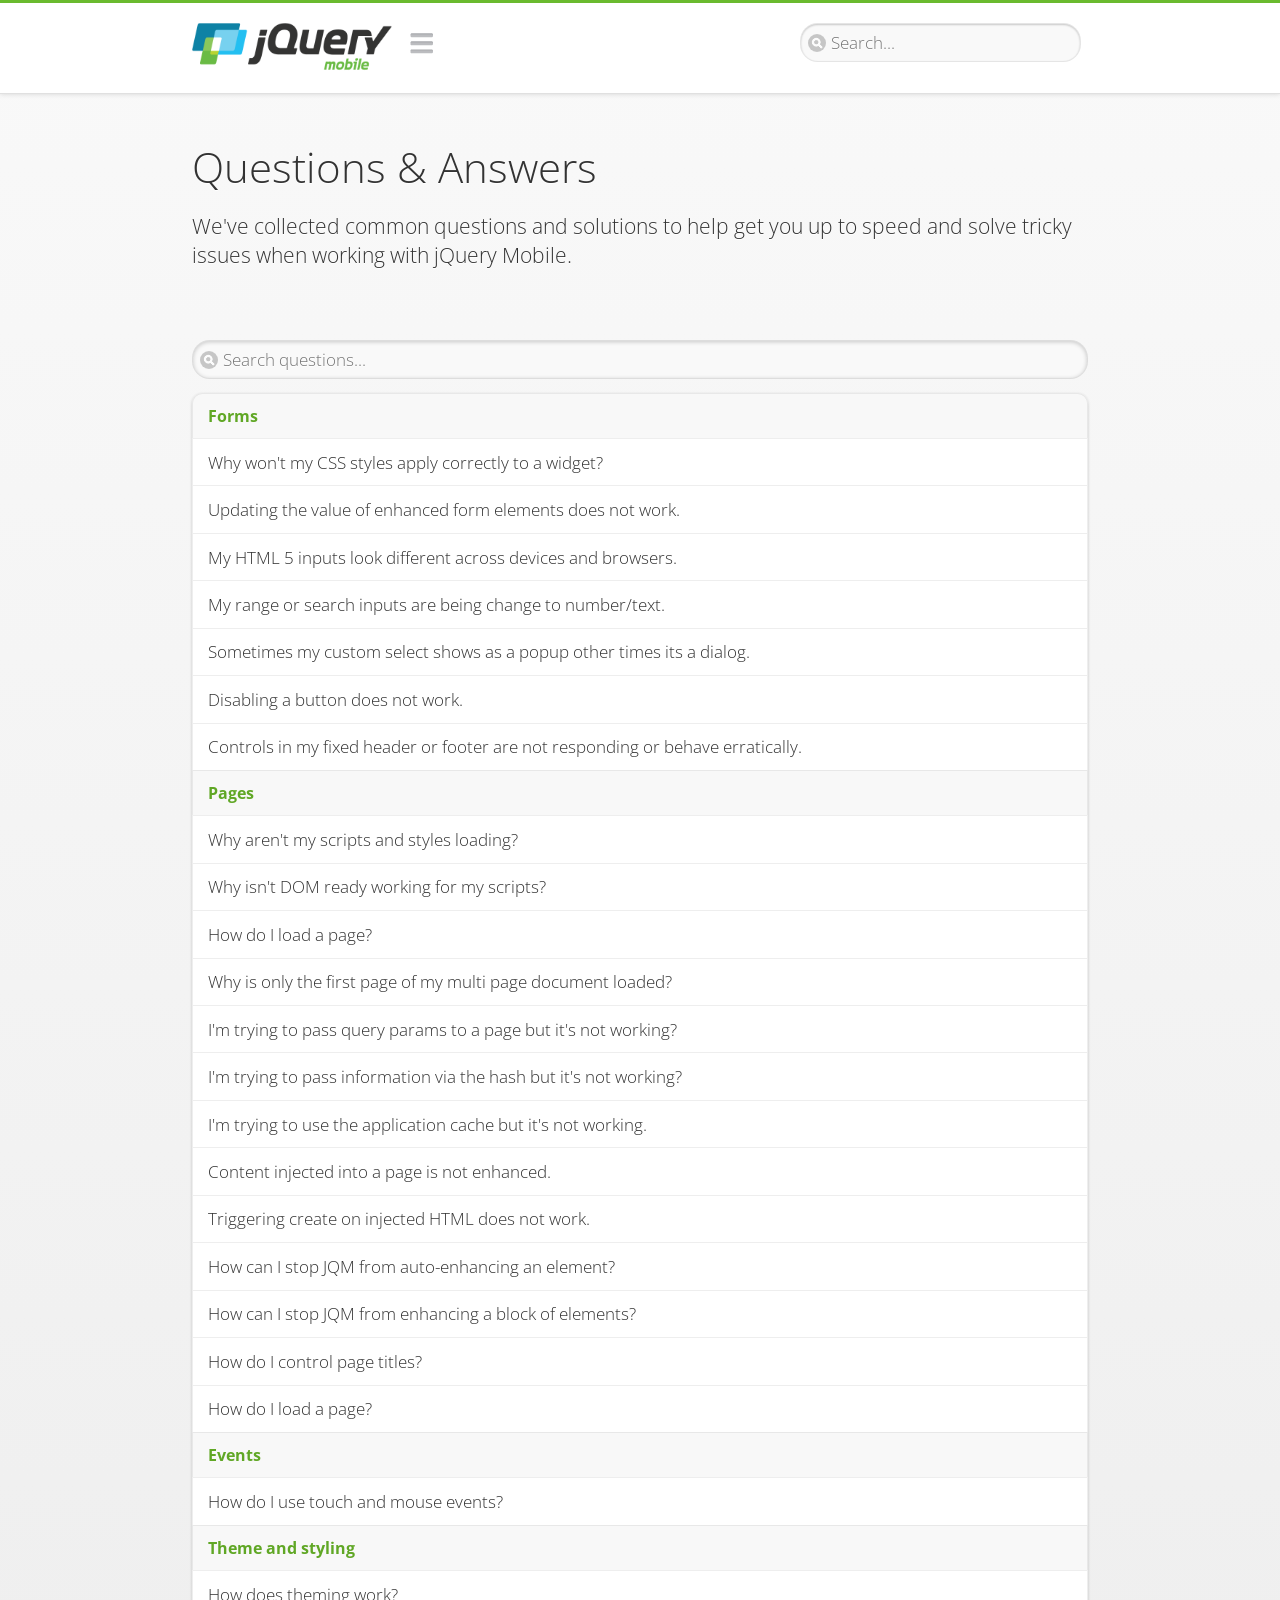
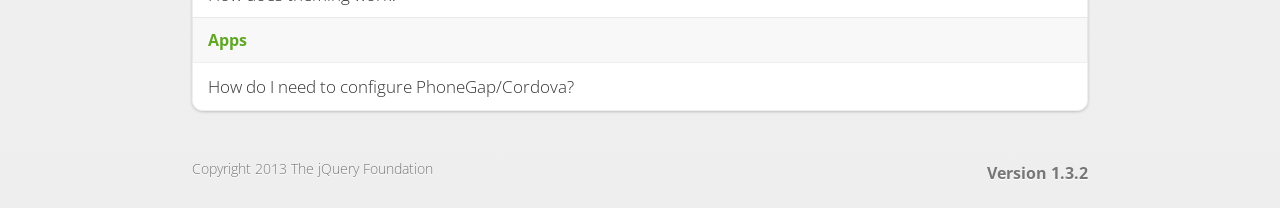
<file: css/jquery.mobile-1.3.2/demos/faq/index.html>
<!DOCTYPE html>
<html>
<head>
	<meta charset="utf-8">
	<meta name="viewport" content="width=device-width, initial-scale=1">
	<title>Questions & Answers - jQuery Mobile Demos</title>
	<link rel="stylesheet"  href="../css/themes/default/jquery.mobile-1.3.2.min.css">
	<link rel="stylesheet" href="../_assets/css/jqm-demos.css">
	<link rel="shortcut icon" href="../favicon.ico">
    <link rel="stylesheet" href="http://fonts.googleapis.com/css?family=Open+Sans:300,400,700">
	<script src="../js/jquery.js"></script>
	<script src="../_assets/js/index.js"></script>
	<script src="../js/jquery.mobile-1.3.2.min.js"></script>
</head>
<body>
<div data-role="page" class="jqm-demos jqm-demos-index">

	<div data-role="header" class="jqm-header">
		<h1 class="jqm-logo"><a href="../"><img src="../_assets/img/jquery-logo.png" alt="jQuery Mobile Framework"></a></h1>
		<a href="#" class="jqm-navmenu-link" data-icon="bars" data-iconpos="notext">Navigation</a>
		<a href="#" class="jqm-search-link" data-icon="search" data-iconpos="notext">Search</a>
<div class="jqm-search">
    <ul class="jqm-list">
<li data-section="Widgets" data-filtertext="accordions collapsible sets content formatting grouped inset mini"><a href="widgets/accordions/">Accordion</a></li>

<li data-section="Widgets" data-filtertext="ajax navigation navigate event method"><a href="widgets/navigation/" data-ajax="false">AJAX Navigation</a></li>

<li data-section="Widgets" data-filtertext="autocomplete filter reveal listviews remote listviewbeforefilter placeholder"><a href="widgets/autocomplete/" data-ajax="false">Autocomplete</a></li>

<li data-section="Widgets" data-filtertext="buttons inputs forms inline theme grouped icons mini disabled"><a href="widgets/buttons/" data-ajax="false">Buttons</a></li>

<li data-section="Widgets" data-filtertext="checkboxes checkboxradio inputs forms mini disabled"><a href="widgets/checkbox/">Checkboxes</a></li>

<li data-section="Widgets" data-filtertext="collapsibles content formatting"><a href="widgets/collapsibles/" data-ajax="false">Collapsibles</a></li>

<li data-section="Widgets" data-filtertext="controlgroups selects checkboxradio buttons horizontal vertical"><a href="widgets/controlgroups/">Controlgroup</a></li>

<li data-section="Widgets" data-filtertext="dialogs modal popups"><a href="widgets/dialog/">Dialogs</a></li>

<li data-section="Widgets" data-filtertext="fixed toolbars headers footers sections fullscreen"><a href="widgets/fixed-toolbars/">Fixed toolbars</a></li>

<li data-section="Widgets" data-filtertext="flip toggle switch binary slider selects forms disabled"><a href="widgets/sliders/switch.html" data-ajax="false">Flip switch toggle</a></li>

<li data-section="Widgets" data-filtertext="footer toolbars footers sections"><a href="widgets/footers/">Footer toolbar</a></li>

<li data-section="Widgets" data-filtertext="forms inputs slider button range toggle switch label disabled accessible fieldcontains elements"><a href="widgets/forms/">Form elements</a></li>

<li data-section="Widgets" data-filtertext="grids columns blocks content formatting rwd responsive"><a href="widgets/grids/">Grids</a></li>

<li data-section="Widgets" data-filtertext="header toolbars fixed fullscreen sections"><a href="widgets/headers/">Header toolbar</a></li>

<li data-section="Widgets" data-filtertext="icons buttons disc position"><a href="widgets/icons/">Icons</a></li>

<li data-section="Widgets" data-filtertext="links navigation ajax prefetch cache"><a href="widgets/links/">Links</a></li>

<li data-section="Widgets" data-filtertext="listviews thumbnails icons nested split button collapsible ul ol"><a href="widgets/listviews/" data-ajax="false">Listviews</a></li>

<li data-section="Widgets" data-filtertext="ajax loader overlay spinner pages"><a href="widgets/loader/" data-ajax="false">Loader overlay</a></li>

<li data-section="Widgets" data-filtertext="navbars navmenu toolbars links icons footer header"><a href="widgets/navbar/" data-ajax="false">Navbar</a></li>

<li data-section="Widgets" data-filtertext="navbars persistent header footer links navmenu"><a href="widgets/fixed-toolbars/footer-persist-a.html">Navbar, persistent</a></li>

<li data-section="Widgets" data-filtertext="pages single multipage templates ajax nav"><a href="widgets/pages/">Pages</a></li>

<li data-section="Widgets" data-filtertext="panels sliding nav modal transition display reveal overlay push rwd responsive"><a href="widgets/panels/">Panels <span class="ui-li-count">New</span></a></li>

<li data-section="Widgets" data-filtertext="popup dialog modal transition tooltip lightbox form overlay screen flip pop fade transition"><a href="widgets/popup/">Popup</a></li>

<li data-section="Widgets" data-filtertext="radiobuttons checkboxradio inputs forms disabled grouped"><a href="widgets/radiobuttons/">Radio buttons</a></li>

<li data-section="Widgets" data-filtertext="selectmenus custom native multiple optgroup disabled forms"><a href="widgets/selects/">Select</a></li>

<li data-section="Widgets" data-filtertext="slider, single sliders range inputs forms disabled"><a href="widgets/sliders/" data-ajax="false">Slider, single</a></li>

<li data-section="Widgets" data-filtertext="slider, dual range sliders rangesliders inputs forms disabled"><a href="widgets/sliders/rangeslider.html" data-ajax="false">Slider, dual range <span class="ui-li-count">New</span></a></li>

<li data-section="Widgets" data-filtertext="tables column th td toggle responsive tables rwd hide show tabular"><a href="widgets/table-column-toggle/">Table, column toggle <span class="ui-li-count">New</span></a></li>

<li data-section="Widgets" data-filtertext="tables reflow th td responsive rwd columns tabular"><a href="widgets/table-reflow/">Table, reflow <span class="ui-li-count">New</span></a></li>

<li data-section="Widgets" data-filtertext="text inputs textarea numeric email tel file date time month clear pattern placeholder forms"><a href="widgets/textinputs/">Text inputs & textarea</a></li>

<li data-section="Widgets" data-filtertext="page transitions animated pages ajax navigation flip slide fade pop" data-ajax="false"><a href="widgets/transitions/" data-ajax="false">Transitions</a></li>

<li data-role="list-divider">Collapsibles</li>

<li data-section="Demo Showcase" data-filtertext="dynamic collapsible set accordion append expand"><a href="examples/collapsibles/dynamic-collapsible.html" data-ajax="false">Dynamic collapsible</a></li>

<li data-role="list-divider">Controlgroups</li>

<li data-section="Demo Showcase" data-filtertext="dynamic controlgroup buttons selects checkboxes forms"><a href="examples/controlgroups/dynamic-controlgroup.html" data-ajax="false">Dynamic controlgroup</a></li>

<li data-role="list-divider">Listviews</li>

<li data-section="Demo Showcase" data-filtertext="grid listview responsive grids responsive listviews lists ul"><a href="examples/listviews/grid-listview.html" data-ajax="false">Grid Listview</a></li>

<li data-section="Demo Showcase" data-filtertext="autodividers anchor jump scroll linkbars listviews lists ul"><a href="examples/listviews/autodividers-linkbar.html" data-ajax="false">Autodividers Linkbar</a></li>

<li data-section="Demo Showcase" data-filtertext="listviews autodividers selector autodividersselector lists ul ol"><a href="examples/listviews/autodividers-selector.html" data-ajax="false">Autodividers Selector</a></li>

<li data-role="list-divider">Navigation</li>

<li data-section="Demo Showcase" data-filtertext="backbone and require.js example navigation router"><a href="examples/backbone-require/index.html" data-ajax="false">Backbone and Require.js example</a></li>

<li data-section="Demo Showcase" data-filtertext="server redirection with server-side support php"><a href="examples/redirect/" data-ajax="false">Redirection with server-side support</a></li>

<li data-role="list-divider">Panels</li>

<li data-section="Demo Showcase" data-filtertext="panel styling slide panels sliding panels shadow rwd responsive breakpoint"><a href="examples/panels/panel-styling.html" data-ajax="false">Panel styling</a></li>

<li data-section="Demo Showcase" data-filtertext="open panel on swipe panels left right"><a href="examples/panels/panel-swipe-open.html" data-ajax="false">Open panel on swipe</a></li>

<li data-role="list-divider">Popups</li>

<li data-section="Demo Showcase" data-filtertext="dynamic popups popup images lightbox"><a href="examples/popups/dynamic-popup.html" data-ajax="false">Dynamic popup</a></li>

<li data-section="Demo Showcase" data-filtertext="arrow popups popover"><a href="examples/popups/arrow.html" data-ajax="false">Popup with arrow</a></li>

<li data-role="list-divider">Responsive Tables</li>

<li data-section="Demo Showcase" data-filtertext="responsive tables reflow stack custom styles"><a href="examples/tables/movie-list.html" data-ajax="false">Reflow: Custom styles</a></li>

<li data-section="Demo Showcase" data-filtertext="responsive tables reflow heading groups rwd breakpoint"><a href="examples/tables/financial-grouped-reflow.html" data-ajax="false">Reflow: Heading groups</a></li>

<li data-section="Demo Showcase" data-filtertext="responsive tables reflow refresh method dynamically inject data"><a href="examples/tables/reflow-refresh.html" data-ajax="false">Reflow: Refresh method</a></li>

<li data-section="Demo Showcase" data-filtertext="responsive tables column toggle hide rwd breakpoint customization options"><a href="examples/tables/movie-list-toggle-options.html" data-ajax="false">Column toggle: Customization options</a></li>

<li data-section="Demo Showcase" data-filtertext="responsive tables column toggle heading groups rwd breakpoint"><a href="examples/tables/financial-grouped-columns.html" data-ajax="false">Column toggle: Heading groups</a></li>

<li data-section="Demo Showcase" data-filtertext="responsive tables column toggle refresh method dynamically inject data"><a href="examples/tables/columntoggle-refresh.html" data-ajax="false">Column toggle: Refresh method</a></li>

<li data-section="Demo Showcase" data-filtertext="responsive tables table column toggle phone comparison rwd breakpoint"><a href="examples/tables/phone-compare.html" data-ajax="false">Column toggle demo: Phone comparison</a></li>

<li data-role="list-divider">Sliders</li>

<li data-section="Demo Showcase" data-filtertext="slider tooltip handle value extension input range sliders forms"><a href="examples/slider/tooltip.html" data-ajax="false">Tooltip extension</a></li>

<li data-role="list-divider">Swipe</li>

<li data-section="Demo Showcase" data-filtertext="swipe to navigate page transitions navigation"><a href="examples/swipe/swipe-page.html" data-ajax="false">Swipe to navigate</a></li>

<li data-section="Demo Showcase" data-filtertext="swipe to delete list item listviews lists ul ol"><a href="examples/swipe/swipe-list.html" data-ajax="false">Swipe to delete list item</a></li>

<li data-role="list-divider">Forms</li>

<li data-section="Questions & Answers" data-filtertext="CSS styles apply widget scope wrap selector customize"><a href="faq/question-template.html">Why won't my CSS styles apply correctly to a widget?</a></li>

<li data-section="Questions & Answers" data-filtertext="form update value enhance pageinit refresh"><a href="faq/updating-the-value-of-enhanced-form-elements-does-not-work.html">Updating the value of enhanced form elements does not work.</a></li>

<li data-section="Questions & Answers" data-filtertext="HTML 5 inputs appearance keyboard picker calendar date time slider file color"><a href="faq/my-html-5-inputs-look-different-in-browsers.html">My HTML 5 inputs look different across devices and browsers.</a></li>

<li data-section="Questions & Answers" data-filtertext="range search inputs slider number text degrade"><a href="faq/my-range-search-input-type-is-being-changed.html">My range or search inputs are being change to number/text.</a></li>

<li data-section="Questions & Answers" data-filtertext="custom select popup dialog logic"><a href="faq/sometimes-custom-select-shows-as-dialog-popup.html">Sometimes my custom select shows as a popup other times its a dialog.</a></li>

<li data-section="Questions & Answers" data-filtertext="disable button issue class method"><a href="faq/disabling-a-button-does-not-work.html">Disabling a button does not work.</a></li>

<li data-section="Questions & Answers" data-filtertext="fixed toolbar header footer fullscreen select input bug issue"><a href="faq/controls-in-header-footer.html">Controls in my fixed header or footer are not responding or behave erratically.</a></li>

<li data-role="list-divider">Pages</li>

<li data-section="Questions & Answers" data-filtertext="head load scripts styles pageinit onload pagebeforecreate ajax nav pages"><a href="faq/scripts-and-styles-not-loading.html">Why aren't my scripts and styles loading?</a></li>

<li data-section="Questions & Answers" data-filtertext="document.ready onload paginit DOM ready on ready scripts "><a href="faq/dom-ready-not-working.html">Why isn't DOM ready working for my scripts?</a></li>

<li data-section="Questions & Answers" data-filtertext="ajax nav load page mobile.loadpage"><a href="faq/how-do-i-load-a-page.html">How do I load a page?</a></li>

<li data-section="Questions & Answers" data-filtertext="ajax nav multi page document load"><a href="faq/why-is-only-the-first-page-loaded.html">Why is only the first page of my multi page document loaded?</a></li>

<li data-section="Questions & Answers" data-filtertext="pass url query params ajax nav"><a href="faq/pass-query-params-to-page.html">I'm trying to pass query params to a page but it's not working?</a></li>

<li data-section="Questions & Answers" data-filtertext="hash pass parameters information ajax nav"><a href="faq/pass-via-the-hash-to-page.html">I'm trying to pass information via the hash but it's not working?</a></li>

<li data-section="Questions & Answers" data-filtertext="application cache status error isLocal ajax nav"><a href="faq/the-application-cache-is-not-working.html">I'm trying to use the application cache but it's not working.</a></li>

<li data-section="Questions & Answers" data-filtertext=">create refresh event trigger pageInit refresh method content injected page not enhanced."><a href="faq/injected-content-is-not-enhanced.html">Content injected into a page is not enhanced.</a></li>

<li data-section="Questions & Answers" data-filtertext=">create trigger event pageInit injected HTML"><a href="faq/triggering-create-on-injected-content-does-not-work.html">Triggering create on injected HTML does not work.</a></li>

<li data-section="Questions & Answers" data-filtertext="auto-enhance element stop preventnative role none"><a href="faq/how-can-i-stop-auto-enhancement-of-elements.html">How can I stop JQM from auto-enhancing an element?</a></li>

<li data-section="Questions & Answers" data-filtertext="auto-enhance block container parent stop preventnative role none"><a href="faq/how-can-i-stop-auto-enhancement-of-a-block-of-elements.html">How can I stop JQM from enhancing a block of elements?</a></li>

<li data-section="Questions & Answers" data-filtertext="page title ajax nav head"><a href="faq/how-do-i-control-page-titles.html">How do I control page titles?</a></li>

<li data-section="Questions & Answers" data-filtertext="ajax nav load page loadPage"><a href="faq/how-do-i-load-a-page.html">How do I load a page?</a></li>

<li data-role="list-divider">Events</li>

<li data-section="Questions & Answers" data-filtertext="touch mouse events vmouseover, vmousedown, vmousemove, vmouseup, vclick, vmousecancel"><a href="faq/how-do-i-use-touch-mouse-events.html">How do I use touch and mouse events?</a></li>

<li data-role="list-divider">Theme and styling</li>

<li data-section="Questions & Answers" data-filtertext="theme swatch css themeroller customize icons colors fonts style"><a href="faq/how-does-theming-work.html">How does theming work?</a></li>

<li data-role="list-divider">Apps</li>

<li data-section="Questions & Answers" data-filtertext="How do I need to configure PhoneGap Cordova?"><a href="faq/how-configure-phonegap-cordova.html">How do I need to configure PhoneGap/Cordova?</a></li>
<!--
<li data-role="list-divider">Navigation</li>

<li data-section="Questions & Answers" data-filtertext=""><a href="faq/nav-is-acting-erraticly.html">The nav is acting erratically!</a></li>

<li data-section="Questions & Answers" data-filtertext=""><a href="faq/deep-links-dont-work.html">Following a deep link ( a link to scroll to and id ) does not work.</a></li>

<li data-section="Questions & Answers" data-filtertext=""><a href="faq/scripts-css-only-works-on-first-page-or-refresh.html">My script / css only works on first page or on refresh.</a></li>
<li data-role="list-divider">Widgets</li>

<li data-section="Questions & Answers" data-filtertext=""><a href="faq/cloned-content-double-enhanced.html">Cloning a widget or enhanced for element and enhancing causes "double" enhancement</a></li>

<li data-section="Questions & Answers" data-filtertext=""><a href="faq/cloned-content-does-not-update.html">Cloned widget or enhanced element does not update</a></li>

<li data-section="Questions & Answers" data-filtertext=""><a href="faq/data-enhance-false-does-not-work.html">Setting data-enhance="false" does not work.</a></li>

<li data-role="list-divider">General</li>

<li data-section="Questions & Answers" data-filtertext=""><a href="faq/selecting-element-by-id-not-working.html">Selecting elements by id only works sometimes or on first page!</a></li>

<li data-section="Questions & Answers" data-filtertext=""><a href="faq/global-config-settings-ignored.html">The global configuration settings i set are being ignored.</a></li>

<li data-section="Questions & Answers" data-filtertext=""><a href="faq/custom-css-is-ignored.html">My custom css is ignored.</a></li>

<li data-role="list-divider">Events</li>

<li data-section="Questions & Answers" data-filtertext=""><a href="faq/swipe-triggered-when-scrolling.html">Swipe triggered when scrolling.</a></li>

<li data-section="Questions & Answers" data-filtertext=""><a href="faq/document-ready-not-working.html">Document ready ignored after first page.</a></li>

<li data-role="list-divider">Theming &amp; custom styles</li>

<li data-section="Questions & Answers" data-filtertext=""><a href="faq/#">How do I add custom icons?</a></li>

<li data-section="Questions & Answers" data-filtertext=""><a href="faq/#">How do I add remove the circle behind the icons?</a></li>
-->

    </ul>
</div>

	</div><!-- /header -->

	<div data-role="content" class="jqm-content">

        <h1>Questions &amp; Answers</h1>

        <p class="jqm-intro">We've collected common questions and solutions to help get you up to speed and solve tricky issues when working with jQuery Mobile.</p>

        <ul data-role="listview" data-inset="true" data-filter="true" data-theme="d" data-divider-theme="d" data-icon="false" data-filter-placeholder="Search questions..." data-global-nav="demos" class="jqm-list">
<li data-role="list-divider">Forms</li>

<li data-section="Questions & Answers" data-filtertext="CSS styles apply widget scope wrap selector customize"><a href="faq/question-template.html">Why won't my CSS styles apply correctly to a widget?</a></li>

<li data-section="Questions & Answers" data-filtertext="form update value enhance pageinit refresh"><a href="faq/updating-the-value-of-enhanced-form-elements-does-not-work.html">Updating the value of enhanced form elements does not work.</a></li>

<li data-section="Questions & Answers" data-filtertext="HTML 5 inputs appearance keyboard picker calendar date time slider file color"><a href="faq/my-html-5-inputs-look-different-in-browsers.html">My HTML 5 inputs look different across devices and browsers.</a></li>

<li data-section="Questions & Answers" data-filtertext="range search inputs slider number text degrade"><a href="faq/my-range-search-input-type-is-being-changed.html">My range or search inputs are being change to number/text.</a></li>

<li data-section="Questions & Answers" data-filtertext="custom select popup dialog logic"><a href="faq/sometimes-custom-select-shows-as-dialog-popup.html">Sometimes my custom select shows as a popup other times its a dialog.</a></li>

<li data-section="Questions & Answers" data-filtertext="disable button issue class method"><a href="faq/disabling-a-button-does-not-work.html">Disabling a button does not work.</a></li>

<li data-section="Questions & Answers" data-filtertext="fixed toolbar header footer fullscreen select input bug issue"><a href="faq/controls-in-header-footer.html">Controls in my fixed header or footer are not responding or behave erratically.</a></li>

<li data-role="list-divider">Pages</li>

<li data-section="Questions & Answers" data-filtertext="head load scripts styles pageinit onload pagebeforecreate ajax nav pages"><a href="faq/scripts-and-styles-not-loading.html">Why aren't my scripts and styles loading?</a></li>

<li data-section="Questions & Answers" data-filtertext="document.ready onload paginit DOM ready on ready scripts "><a href="faq/dom-ready-not-working.html">Why isn't DOM ready working for my scripts?</a></li>

<li data-section="Questions & Answers" data-filtertext="ajax nav load page mobile.loadpage"><a href="faq/how-do-i-load-a-page.html">How do I load a page?</a></li>

<li data-section="Questions & Answers" data-filtertext="ajax nav multi page document load"><a href="faq/why-is-only-the-first-page-loaded.html">Why is only the first page of my multi page document loaded?</a></li>

<li data-section="Questions & Answers" data-filtertext="pass url query params ajax nav"><a href="faq/pass-query-params-to-page.html">I'm trying to pass query params to a page but it's not working?</a></li>

<li data-section="Questions & Answers" data-filtertext="hash pass parameters information ajax nav"><a href="faq/pass-via-the-hash-to-page.html">I'm trying to pass information via the hash but it's not working?</a></li>

<li data-section="Questions & Answers" data-filtertext="application cache status error isLocal ajax nav"><a href="faq/the-application-cache-is-not-working.html">I'm trying to use the application cache but it's not working.</a></li>

<li data-section="Questions & Answers" data-filtertext=">create refresh event trigger pageInit refresh method content injected page not enhanced."><a href="faq/injected-content-is-not-enhanced.html">Content injected into a page is not enhanced.</a></li>

<li data-section="Questions & Answers" data-filtertext=">create trigger event pageInit injected HTML"><a href="faq/triggering-create-on-injected-content-does-not-work.html">Triggering create on injected HTML does not work.</a></li>

<li data-section="Questions & Answers" data-filtertext="auto-enhance element stop preventnative role none"><a href="faq/how-can-i-stop-auto-enhancement-of-elements.html">How can I stop JQM from auto-enhancing an element?</a></li>

<li data-section="Questions & Answers" data-filtertext="auto-enhance block container parent stop preventnative role none"><a href="faq/how-can-i-stop-auto-enhancement-of-a-block-of-elements.html">How can I stop JQM from enhancing a block of elements?</a></li>

<li data-section="Questions & Answers" data-filtertext="page title ajax nav head"><a href="faq/how-do-i-control-page-titles.html">How do I control page titles?</a></li>

<li data-section="Questions & Answers" data-filtertext="ajax nav load page loadPage"><a href="faq/how-do-i-load-a-page.html">How do I load a page?</a></li>

<li data-role="list-divider">Events</li>

<li data-section="Questions & Answers" data-filtertext="touch mouse events vmouseover, vmousedown, vmousemove, vmouseup, vclick, vmousecancel"><a href="faq/how-do-i-use-touch-mouse-events.html">How do I use touch and mouse events?</a></li>

<li data-role="list-divider">Theme and styling</li>

<li data-section="Questions & Answers" data-filtertext="theme swatch css themeroller customize icons colors fonts style"><a href="faq/how-does-theming-work.html">How does theming work?</a></li>

<li data-role="list-divider">Apps</li>

<li data-section="Questions & Answers" data-filtertext="How do I need to configure PhoneGap Cordova?"><a href="faq/how-configure-phonegap-cordova.html">How do I need to configure PhoneGap/Cordova?</a></li>
<!--
<li data-role="list-divider">Navigation</li>

<li data-section="Questions & Answers" data-filtertext=""><a href="faq/nav-is-acting-erraticly.html">The nav is acting erratically!</a></li>

<li data-section="Questions & Answers" data-filtertext=""><a href="faq/deep-links-dont-work.html">Following a deep link ( a link to scroll to and id ) does not work.</a></li>

<li data-section="Questions & Answers" data-filtertext=""><a href="faq/scripts-css-only-works-on-first-page-or-refresh.html">My script / css only works on first page or on refresh.</a></li>
<li data-role="list-divider">Widgets</li>

<li data-section="Questions & Answers" data-filtertext=""><a href="faq/cloned-content-double-enhanced.html">Cloning a widget or enhanced for element and enhancing causes "double" enhancement</a></li>

<li data-section="Questions & Answers" data-filtertext=""><a href="faq/cloned-content-does-not-update.html">Cloned widget or enhanced element does not update</a></li>

<li data-section="Questions & Answers" data-filtertext=""><a href="faq/data-enhance-false-does-not-work.html">Setting data-enhance="false" does not work.</a></li>

<li data-role="list-divider">General</li>

<li data-section="Questions & Answers" data-filtertext=""><a href="faq/selecting-element-by-id-not-working.html">Selecting elements by id only works sometimes or on first page!</a></li>

<li data-section="Questions & Answers" data-filtertext=""><a href="faq/global-config-settings-ignored.html">The global configuration settings i set are being ignored.</a></li>

<li data-section="Questions & Answers" data-filtertext=""><a href="faq/custom-css-is-ignored.html">My custom css is ignored.</a></li>

<li data-role="list-divider">Events</li>

<li data-section="Questions & Answers" data-filtertext=""><a href="faq/swipe-triggered-when-scrolling.html">Swipe triggered when scrolling.</a></li>

<li data-section="Questions & Answers" data-filtertext=""><a href="faq/document-ready-not-working.html">Document ready ignored after first page.</a></li>

<li data-role="list-divider">Theming &amp; custom styles</li>

<li data-section="Questions & Answers" data-filtertext=""><a href="faq/#">How do I add custom icons?</a></li>

<li data-section="Questions & Answers" data-filtertext=""><a href="faq/#">How do I add remove the circle behind the icons?</a></li>
-->

        </ul>

	</div><!-- /content -->

	<div data-role="footer" class="jqm-footer">
		<p class="jqm-version"></p>
		<p>Copyright 2013 The jQuery Foundation</p>
	</div><!-- /footer -->
    <div data-role="panel" class="jqm-nav-panel jqm-navmenu-panel" data-position="left" data-display="reveal" data-theme="c">
        <ul data-role="listview" data-theme="d" data-divider-theme="d" data-icon="false" data-global-nav="demos" class="jqm-list">
            <li data-role="list-divider">jQuery Mobile Demos</li>
			<li><a href="./">Home</a></li>
            <li><a href="intro/">Introduction</a></li>
            <li><a href="examples/">Demo Showcase</a></li>
            <li><a href="faq/">Questions & Answers</a></li>
			<li><a href="intro/rwd.html">Going Responsive</a></li>
            <li data-role="list-divider">Widget reference</li>
<li data-section="Widgets" data-filtertext="accordions collapsible sets content formatting grouped inset mini"><a href="widgets/accordions/">Accordion</a></li>

<li data-section="Widgets" data-filtertext="ajax navigation navigate event method"><a href="widgets/navigation/" data-ajax="false">AJAX Navigation</a></li>

<li data-section="Widgets" data-filtertext="autocomplete filter reveal listviews remote listviewbeforefilter placeholder"><a href="widgets/autocomplete/" data-ajax="false">Autocomplete</a></li>

<li data-section="Widgets" data-filtertext="buttons inputs forms inline theme grouped icons mini disabled"><a href="widgets/buttons/" data-ajax="false">Buttons</a></li>

<li data-section="Widgets" data-filtertext="checkboxes checkboxradio inputs forms mini disabled"><a href="widgets/checkbox/">Checkboxes</a></li>

<li data-section="Widgets" data-filtertext="collapsibles content formatting"><a href="widgets/collapsibles/" data-ajax="false">Collapsibles</a></li>

<li data-section="Widgets" data-filtertext="controlgroups selects checkboxradio buttons horizontal vertical"><a href="widgets/controlgroups/">Controlgroup</a></li>

<li data-section="Widgets" data-filtertext="dialogs modal popups"><a href="widgets/dialog/">Dialogs</a></li>

<li data-section="Widgets" data-filtertext="fixed toolbars headers footers sections fullscreen"><a href="widgets/fixed-toolbars/">Fixed toolbars</a></li>

<li data-section="Widgets" data-filtertext="flip toggle switch binary slider selects forms disabled"><a href="widgets/sliders/switch.html" data-ajax="false">Flip switch toggle</a></li>

<li data-section="Widgets" data-filtertext="footer toolbars footers sections"><a href="widgets/footers/">Footer toolbar</a></li>

<li data-section="Widgets" data-filtertext="forms inputs slider button range toggle switch label disabled accessible fieldcontains elements"><a href="widgets/forms/">Form elements</a></li>

<li data-section="Widgets" data-filtertext="grids columns blocks content formatting rwd responsive"><a href="widgets/grids/">Grids</a></li>

<li data-section="Widgets" data-filtertext="header toolbars fixed fullscreen sections"><a href="widgets/headers/">Header toolbar</a></li>

<li data-section="Widgets" data-filtertext="icons buttons disc position"><a href="widgets/icons/">Icons</a></li>

<li data-section="Widgets" data-filtertext="links navigation ajax prefetch cache"><a href="widgets/links/">Links</a></li>

<li data-section="Widgets" data-filtertext="listviews thumbnails icons nested split button collapsible ul ol"><a href="widgets/listviews/" data-ajax="false">Listviews</a></li>

<li data-section="Widgets" data-filtertext="ajax loader overlay spinner pages"><a href="widgets/loader/" data-ajax="false">Loader overlay</a></li>

<li data-section="Widgets" data-filtertext="navbars navmenu toolbars links icons footer header"><a href="widgets/navbar/" data-ajax="false">Navbar</a></li>

<li data-section="Widgets" data-filtertext="navbars persistent header footer links navmenu"><a href="widgets/fixed-toolbars/footer-persist-a.html">Navbar, persistent</a></li>

<li data-section="Widgets" data-filtertext="pages single multipage templates ajax nav"><a href="widgets/pages/">Pages</a></li>

<li data-section="Widgets" data-filtertext="panels sliding nav modal transition display reveal overlay push rwd responsive"><a href="widgets/panels/">Panels <span class="ui-li-count">New</span></a></li>

<li data-section="Widgets" data-filtertext="popup dialog modal transition tooltip lightbox form overlay screen flip pop fade transition"><a href="widgets/popup/">Popup</a></li>

<li data-section="Widgets" data-filtertext="radiobuttons checkboxradio inputs forms disabled grouped"><a href="widgets/radiobuttons/">Radio buttons</a></li>

<li data-section="Widgets" data-filtertext="selectmenus custom native multiple optgroup disabled forms"><a href="widgets/selects/">Select</a></li>

<li data-section="Widgets" data-filtertext="slider, single sliders range inputs forms disabled"><a href="widgets/sliders/" data-ajax="false">Slider, single</a></li>

<li data-section="Widgets" data-filtertext="slider, dual range sliders rangesliders inputs forms disabled"><a href="widgets/sliders/rangeslider.html" data-ajax="false">Slider, dual range <span class="ui-li-count">New</span></a></li>

<li data-section="Widgets" data-filtertext="tables column th td toggle responsive tables rwd hide show tabular"><a href="widgets/table-column-toggle/">Table, column toggle <span class="ui-li-count">New</span></a></li>

<li data-section="Widgets" data-filtertext="tables reflow th td responsive rwd columns tabular"><a href="widgets/table-reflow/">Table, reflow <span class="ui-li-count">New</span></a></li>

<li data-section="Widgets" data-filtertext="text inputs textarea numeric email tel file date time month clear pattern placeholder forms"><a href="widgets/textinputs/">Text inputs & textarea</a></li>

<li data-section="Widgets" data-filtertext="page transitions animated pages ajax navigation flip slide fade pop" data-ajax="false"><a href="widgets/transitions/" data-ajax="false">Transitions</a></li>

        </ul>
	</div><!-- /panel -->


</div><!-- /page -->
</body>
</html>
</file>
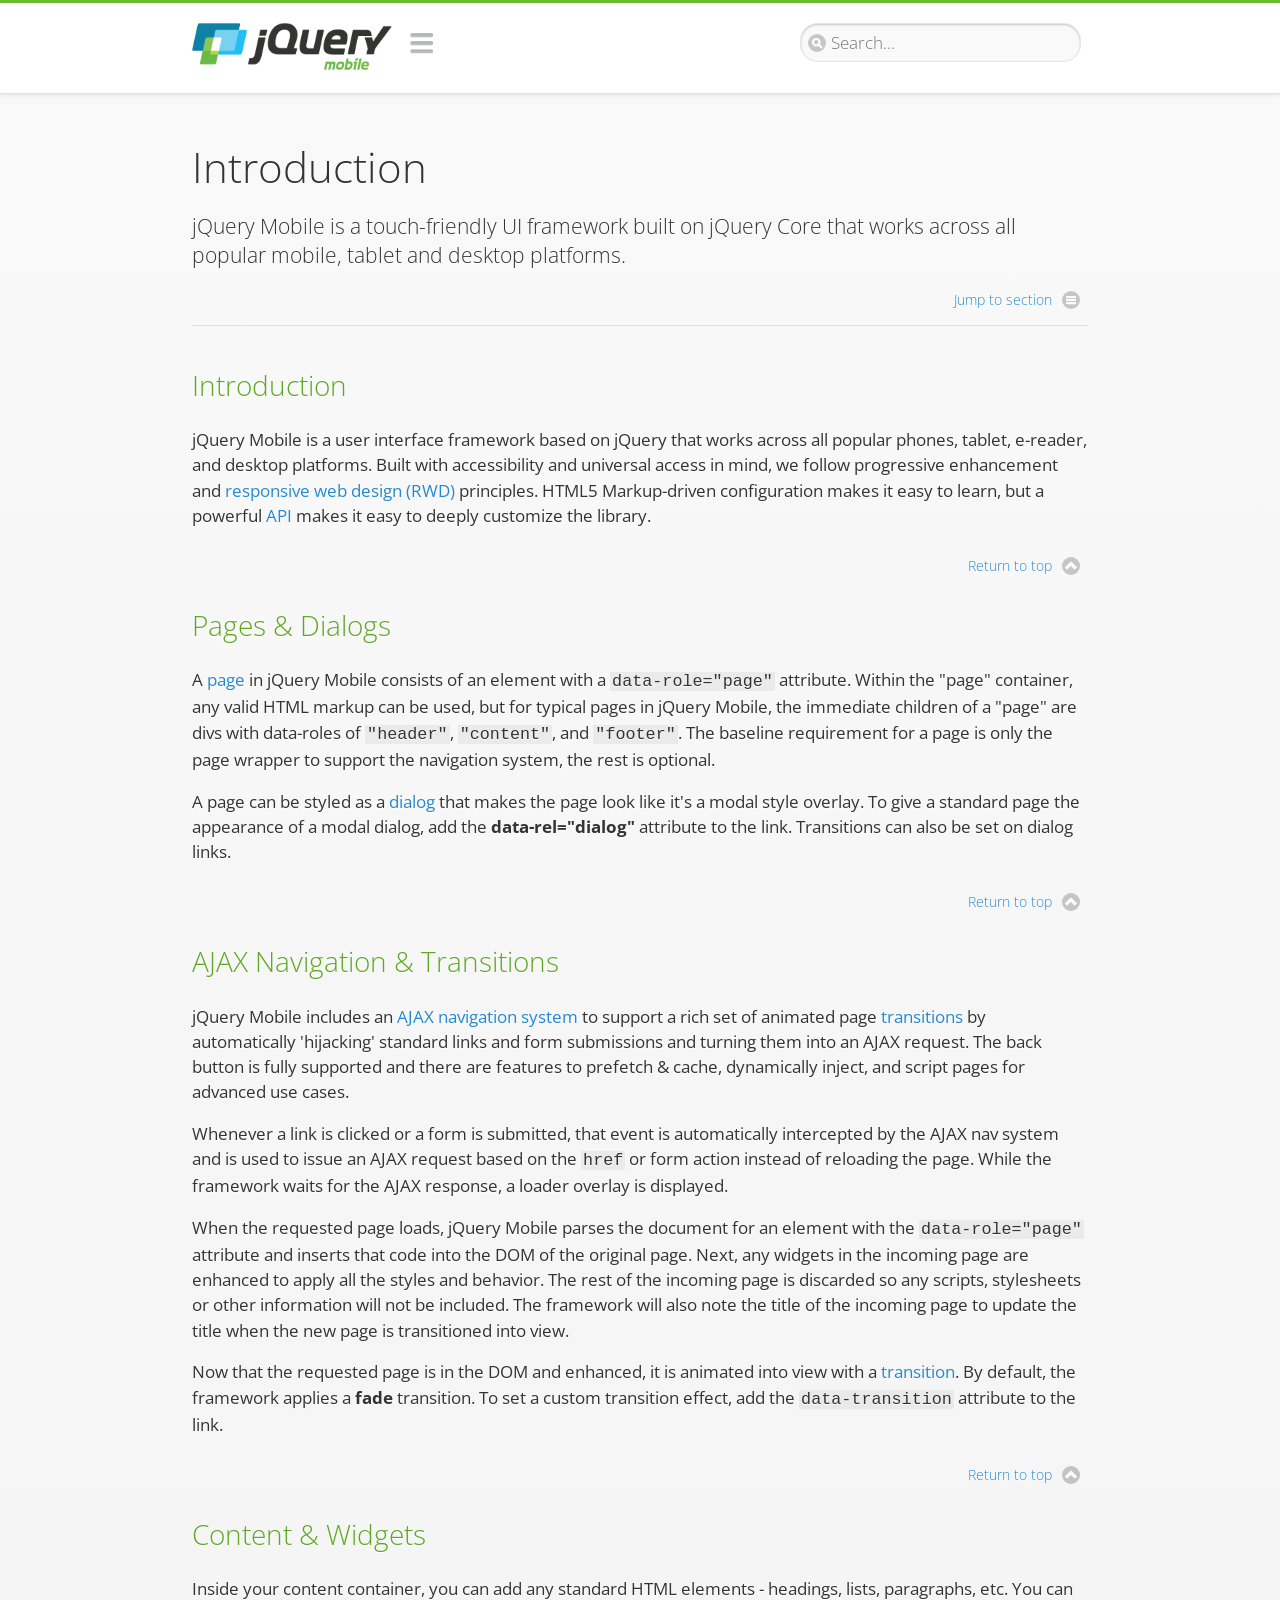
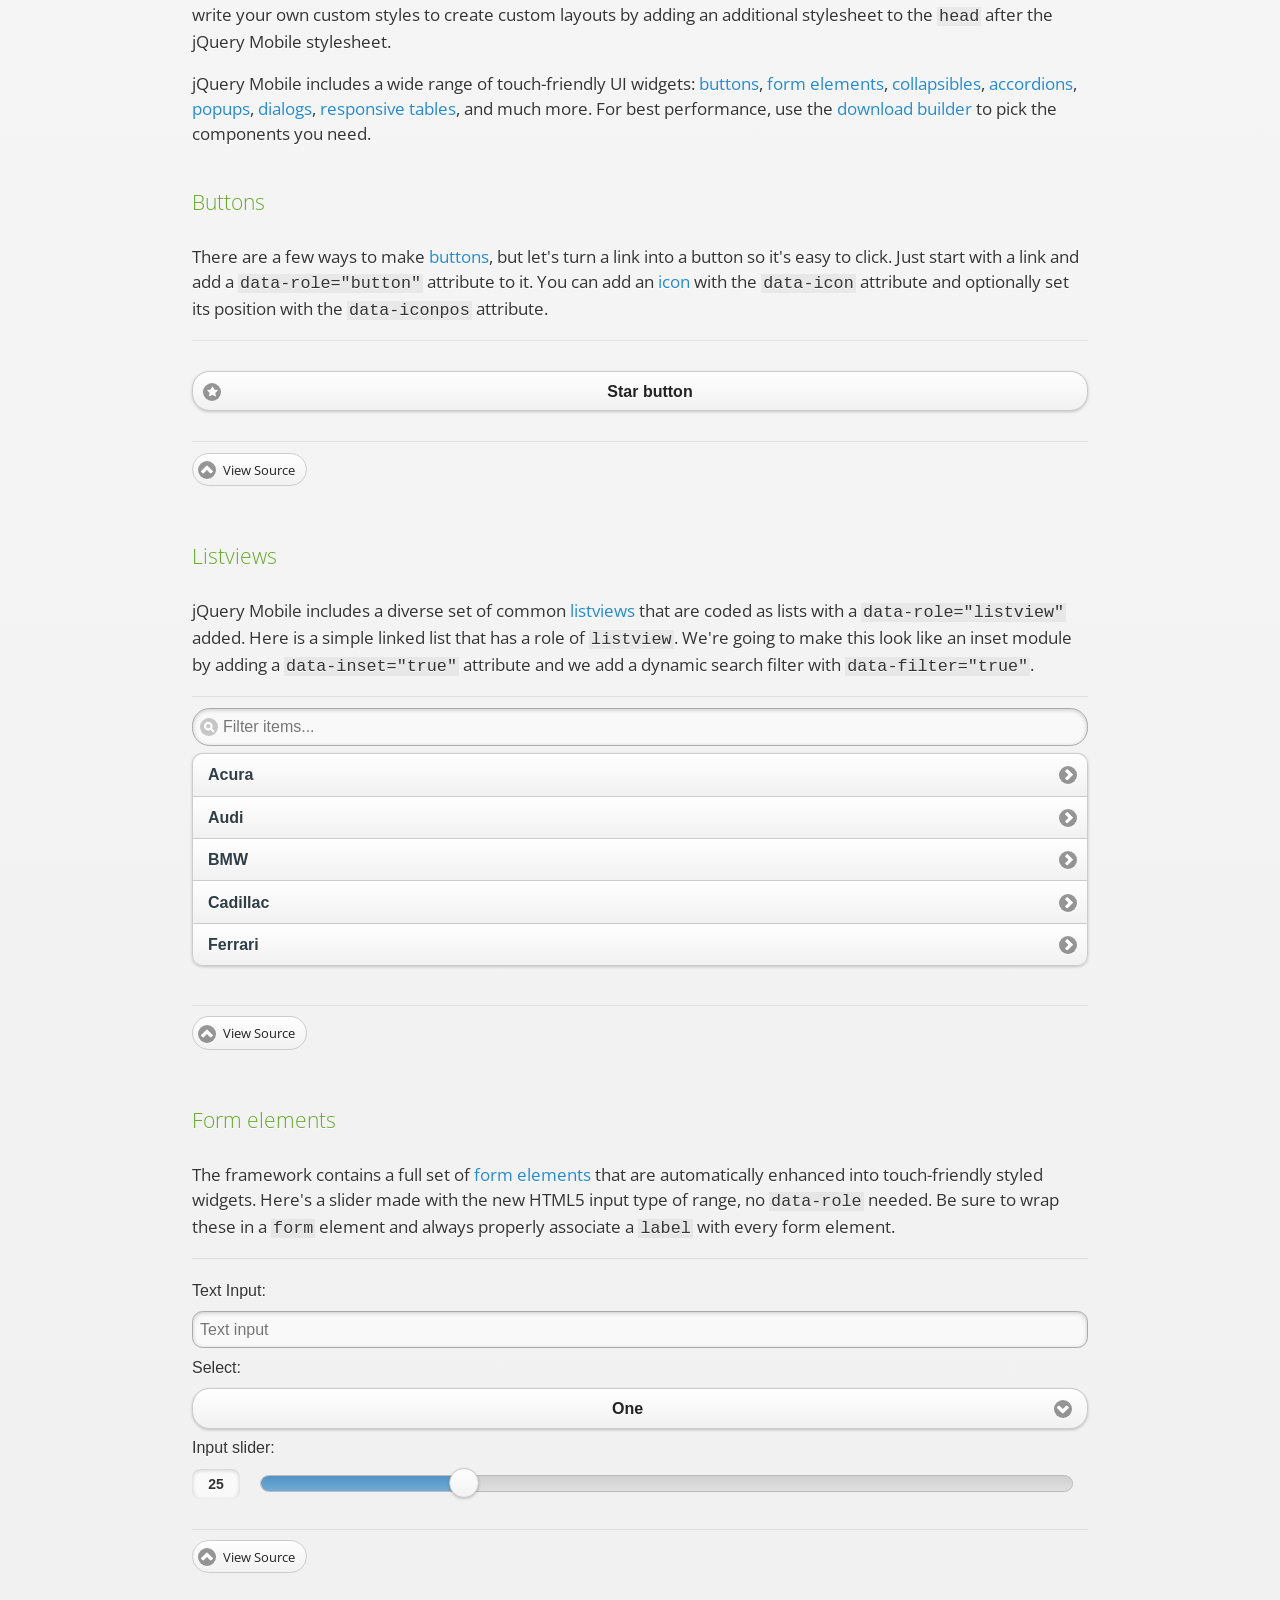
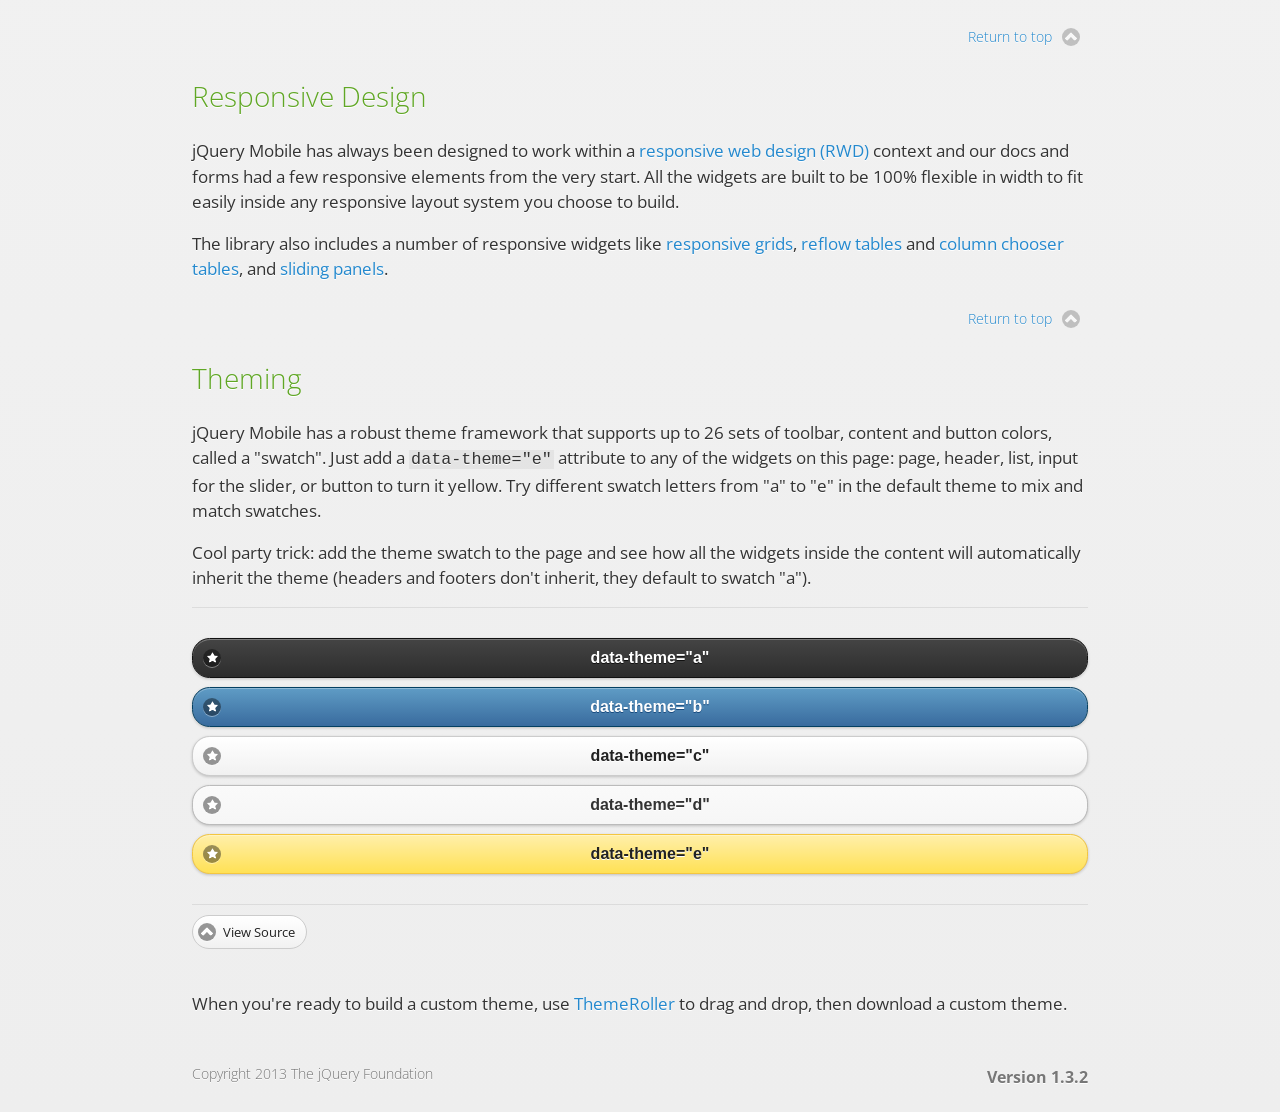
<file: css/jquery.mobile-1.3.2/demos/intro/index.html>
<!DOCTYPE html>
<html>
<head>
	<meta charset="utf-8">
	<meta name="viewport" content="width=device-width, initial-scale=1">
	<title>Introduction - jQuery Mobile Demos</title>
	<link rel="stylesheet"  href="../css/themes/default/jquery.mobile-1.3.2.min.css">
	<link rel="stylesheet" href="../_assets/css/jqm-demos.css">
	<link rel="shortcut icon" href="../favicon.ico">
    <link rel="stylesheet" href="http://fonts.googleapis.com/css?family=Open+Sans:300,400,700">
	<script src="../js/jquery.js"></script>
	<script src="../_assets/js/index.js"></script>
	<script src="../js/jquery.mobile-1.3.2.min.js"></script>
</head>
<body>
<div data-role="page" class="jqm-demos" data-quicklinks="true">

	<div data-role="header" class="jqm-header">
        <h1 class="jqm-logo"><a href="../"><img src="../_assets/img/jquery-logo.png" alt="jQuery Mobile Framework"></a></h1>
		<a href="#" class="jqm-navmenu-link" data-icon="bars" data-iconpos="notext">Navigation</a>
		<a href="#" class="jqm-search-link" data-icon="search" data-iconpos="notext">Search</a>
<div class="jqm-search">
    <ul class="jqm-list">
<li data-section="Widgets" data-filtertext="accordions collapsible sets content formatting grouped inset mini"><a href="widgets/accordions/">Accordion</a></li>

<li data-section="Widgets" data-filtertext="ajax navigation navigate event method"><a href="widgets/navigation/" data-ajax="false">AJAX Navigation</a></li>

<li data-section="Widgets" data-filtertext="autocomplete filter reveal listviews remote listviewbeforefilter placeholder"><a href="widgets/autocomplete/" data-ajax="false">Autocomplete</a></li>

<li data-section="Widgets" data-filtertext="buttons inputs forms inline theme grouped icons mini disabled"><a href="widgets/buttons/" data-ajax="false">Buttons</a></li>

<li data-section="Widgets" data-filtertext="checkboxes checkboxradio inputs forms mini disabled"><a href="widgets/checkbox/">Checkboxes</a></li>

<li data-section="Widgets" data-filtertext="collapsibles content formatting"><a href="widgets/collapsibles/" data-ajax="false">Collapsibles</a></li>

<li data-section="Widgets" data-filtertext="controlgroups selects checkboxradio buttons horizontal vertical"><a href="widgets/controlgroups/">Controlgroup</a></li>

<li data-section="Widgets" data-filtertext="dialogs modal popups"><a href="widgets/dialog/">Dialogs</a></li>

<li data-section="Widgets" data-filtertext="fixed toolbars headers footers sections fullscreen"><a href="widgets/fixed-toolbars/">Fixed toolbars</a></li>

<li data-section="Widgets" data-filtertext="flip toggle switch binary slider selects forms disabled"><a href="widgets/sliders/switch.html" data-ajax="false">Flip switch toggle</a></li>

<li data-section="Widgets" data-filtertext="footer toolbars footers sections"><a href="widgets/footers/">Footer toolbar</a></li>

<li data-section="Widgets" data-filtertext="forms inputs slider button range toggle switch label disabled accessible fieldcontains elements"><a href="widgets/forms/">Form elements</a></li>

<li data-section="Widgets" data-filtertext="grids columns blocks content formatting rwd responsive"><a href="widgets/grids/">Grids</a></li>

<li data-section="Widgets" data-filtertext="header toolbars fixed fullscreen sections"><a href="widgets/headers/">Header toolbar</a></li>

<li data-section="Widgets" data-filtertext="icons buttons disc position"><a href="widgets/icons/">Icons</a></li>

<li data-section="Widgets" data-filtertext="links navigation ajax prefetch cache"><a href="widgets/links/">Links</a></li>

<li data-section="Widgets" data-filtertext="listviews thumbnails icons nested split button collapsible ul ol"><a href="widgets/listviews/" data-ajax="false">Listviews</a></li>

<li data-section="Widgets" data-filtertext="ajax loader overlay spinner pages"><a href="widgets/loader/" data-ajax="false">Loader overlay</a></li>

<li data-section="Widgets" data-filtertext="navbars navmenu toolbars links icons footer header"><a href="widgets/navbar/" data-ajax="false">Navbar</a></li>

<li data-section="Widgets" data-filtertext="navbars persistent header footer links navmenu"><a href="widgets/fixed-toolbars/footer-persist-a.html">Navbar, persistent</a></li>

<li data-section="Widgets" data-filtertext="pages single multipage templates ajax nav"><a href="widgets/pages/">Pages</a></li>

<li data-section="Widgets" data-filtertext="panels sliding nav modal transition display reveal overlay push rwd responsive"><a href="widgets/panels/">Panels <span class="ui-li-count">New</span></a></li>

<li data-section="Widgets" data-filtertext="popup dialog modal transition tooltip lightbox form overlay screen flip pop fade transition"><a href="widgets/popup/">Popup</a></li>

<li data-section="Widgets" data-filtertext="radiobuttons checkboxradio inputs forms disabled grouped"><a href="widgets/radiobuttons/">Radio buttons</a></li>

<li data-section="Widgets" data-filtertext="selectmenus custom native multiple optgroup disabled forms"><a href="widgets/selects/">Select</a></li>

<li data-section="Widgets" data-filtertext="slider, single sliders range inputs forms disabled"><a href="widgets/sliders/" data-ajax="false">Slider, single</a></li>

<li data-section="Widgets" data-filtertext="slider, dual range sliders rangesliders inputs forms disabled"><a href="widgets/sliders/rangeslider.html" data-ajax="false">Slider, dual range <span class="ui-li-count">New</span></a></li>

<li data-section="Widgets" data-filtertext="tables column th td toggle responsive tables rwd hide show tabular"><a href="widgets/table-column-toggle/">Table, column toggle <span class="ui-li-count">New</span></a></li>

<li data-section="Widgets" data-filtertext="tables reflow th td responsive rwd columns tabular"><a href="widgets/table-reflow/">Table, reflow <span class="ui-li-count">New</span></a></li>

<li data-section="Widgets" data-filtertext="text inputs textarea numeric email tel file date time month clear pattern placeholder forms"><a href="widgets/textinputs/">Text inputs & textarea</a></li>

<li data-section="Widgets" data-filtertext="page transitions animated pages ajax navigation flip slide fade pop" data-ajax="false"><a href="widgets/transitions/" data-ajax="false">Transitions</a></li>

<li data-role="list-divider">Collapsibles</li>

<li data-section="Demo Showcase" data-filtertext="dynamic collapsible set accordion append expand"><a href="examples/collapsibles/dynamic-collapsible.html" data-ajax="false">Dynamic collapsible</a></li>

<li data-role="list-divider">Controlgroups</li>

<li data-section="Demo Showcase" data-filtertext="dynamic controlgroup buttons selects checkboxes forms"><a href="examples/controlgroups/dynamic-controlgroup.html" data-ajax="false">Dynamic controlgroup</a></li>

<li data-role="list-divider">Listviews</li>

<li data-section="Demo Showcase" data-filtertext="grid listview responsive grids responsive listviews lists ul"><a href="examples/listviews/grid-listview.html" data-ajax="false">Grid Listview</a></li>

<li data-section="Demo Showcase" data-filtertext="autodividers anchor jump scroll linkbars listviews lists ul"><a href="examples/listviews/autodividers-linkbar.html" data-ajax="false">Autodividers Linkbar</a></li>

<li data-section="Demo Showcase" data-filtertext="listviews autodividers selector autodividersselector lists ul ol"><a href="examples/listviews/autodividers-selector.html" data-ajax="false">Autodividers Selector</a></li>

<li data-role="list-divider">Navigation</li>

<li data-section="Demo Showcase" data-filtertext="backbone and require.js example navigation router"><a href="examples/backbone-require/index.html" data-ajax="false">Backbone and Require.js example</a></li>

<li data-section="Demo Showcase" data-filtertext="server redirection with server-side support php"><a href="examples/redirect/" data-ajax="false">Redirection with server-side support</a></li>

<li data-role="list-divider">Panels</li>

<li data-section="Demo Showcase" data-filtertext="panel styling slide panels sliding panels shadow rwd responsive breakpoint"><a href="examples/panels/panel-styling.html" data-ajax="false">Panel styling</a></li>

<li data-section="Demo Showcase" data-filtertext="open panel on swipe panels left right"><a href="examples/panels/panel-swipe-open.html" data-ajax="false">Open panel on swipe</a></li>

<li data-role="list-divider">Popups</li>

<li data-section="Demo Showcase" data-filtertext="dynamic popups popup images lightbox"><a href="examples/popups/dynamic-popup.html" data-ajax="false">Dynamic popup</a></li>

<li data-section="Demo Showcase" data-filtertext="arrow popups popover"><a href="examples/popups/arrow.html" data-ajax="false">Popup with arrow</a></li>

<li data-role="list-divider">Responsive Tables</li>

<li data-section="Demo Showcase" data-filtertext="responsive tables reflow stack custom styles"><a href="examples/tables/movie-list.html" data-ajax="false">Reflow: Custom styles</a></li>

<li data-section="Demo Showcase" data-filtertext="responsive tables reflow heading groups rwd breakpoint"><a href="examples/tables/financial-grouped-reflow.html" data-ajax="false">Reflow: Heading groups</a></li>

<li data-section="Demo Showcase" data-filtertext="responsive tables reflow refresh method dynamically inject data"><a href="examples/tables/reflow-refresh.html" data-ajax="false">Reflow: Refresh method</a></li>

<li data-section="Demo Showcase" data-filtertext="responsive tables column toggle hide rwd breakpoint customization options"><a href="examples/tables/movie-list-toggle-options.html" data-ajax="false">Column toggle: Customization options</a></li>

<li data-section="Demo Showcase" data-filtertext="responsive tables column toggle heading groups rwd breakpoint"><a href="examples/tables/financial-grouped-columns.html" data-ajax="false">Column toggle: Heading groups</a></li>

<li data-section="Demo Showcase" data-filtertext="responsive tables column toggle refresh method dynamically inject data"><a href="examples/tables/columntoggle-refresh.html" data-ajax="false">Column toggle: Refresh method</a></li>

<li data-section="Demo Showcase" data-filtertext="responsive tables table column toggle phone comparison rwd breakpoint"><a href="examples/tables/phone-compare.html" data-ajax="false">Column toggle demo: Phone comparison</a></li>

<li data-role="list-divider">Sliders</li>

<li data-section="Demo Showcase" data-filtertext="slider tooltip handle value extension input range sliders forms"><a href="examples/slider/tooltip.html" data-ajax="false">Tooltip extension</a></li>

<li data-role="list-divider">Swipe</li>

<li data-section="Demo Showcase" data-filtertext="swipe to navigate page transitions navigation"><a href="examples/swipe/swipe-page.html" data-ajax="false">Swipe to navigate</a></li>

<li data-section="Demo Showcase" data-filtertext="swipe to delete list item listviews lists ul ol"><a href="examples/swipe/swipe-list.html" data-ajax="false">Swipe to delete list item</a></li>

<li data-role="list-divider">Forms</li>

<li data-section="Questions & Answers" data-filtertext="CSS styles apply widget scope wrap selector customize"><a href="faq/question-template.html">Why won't my CSS styles apply correctly to a widget?</a></li>

<li data-section="Questions & Answers" data-filtertext="form update value enhance pageinit refresh"><a href="faq/updating-the-value-of-enhanced-form-elements-does-not-work.html">Updating the value of enhanced form elements does not work.</a></li>

<li data-section="Questions & Answers" data-filtertext="HTML 5 inputs appearance keyboard picker calendar date time slider file color"><a href="faq/my-html-5-inputs-look-different-in-browsers.html">My HTML 5 inputs look different across devices and browsers.</a></li>

<li data-section="Questions & Answers" data-filtertext="range search inputs slider number text degrade"><a href="faq/my-range-search-input-type-is-being-changed.html">My range or search inputs are being change to number/text.</a></li>

<li data-section="Questions & Answers" data-filtertext="custom select popup dialog logic"><a href="faq/sometimes-custom-select-shows-as-dialog-popup.html">Sometimes my custom select shows as a popup other times its a dialog.</a></li>

<li data-section="Questions & Answers" data-filtertext="disable button issue class method"><a href="faq/disabling-a-button-does-not-work.html">Disabling a button does not work.</a></li>

<li data-section="Questions & Answers" data-filtertext="fixed toolbar header footer fullscreen select input bug issue"><a href="faq/controls-in-header-footer.html">Controls in my fixed header or footer are not responding or behave erratically.</a></li>

<li data-role="list-divider">Pages</li>

<li data-section="Questions & Answers" data-filtertext="head load scripts styles pageinit onload pagebeforecreate ajax nav pages"><a href="faq/scripts-and-styles-not-loading.html">Why aren't my scripts and styles loading?</a></li>

<li data-section="Questions & Answers" data-filtertext="document.ready onload paginit DOM ready on ready scripts "><a href="faq/dom-ready-not-working.html">Why isn't DOM ready working for my scripts?</a></li>

<li data-section="Questions & Answers" data-filtertext="ajax nav load page mobile.loadpage"><a href="faq/how-do-i-load-a-page.html">How do I load a page?</a></li>

<li data-section="Questions & Answers" data-filtertext="ajax nav multi page document load"><a href="faq/why-is-only-the-first-page-loaded.html">Why is only the first page of my multi page document loaded?</a></li>

<li data-section="Questions & Answers" data-filtertext="pass url query params ajax nav"><a href="faq/pass-query-params-to-page.html">I'm trying to pass query params to a page but it's not working?</a></li>

<li data-section="Questions & Answers" data-filtertext="hash pass parameters information ajax nav"><a href="faq/pass-via-the-hash-to-page.html">I'm trying to pass information via the hash but it's not working?</a></li>

<li data-section="Questions & Answers" data-filtertext="application cache status error isLocal ajax nav"><a href="faq/the-application-cache-is-not-working.html">I'm trying to use the application cache but it's not working.</a></li>

<li data-section="Questions & Answers" data-filtertext=">create refresh event trigger pageInit refresh method content injected page not enhanced."><a href="faq/injected-content-is-not-enhanced.html">Content injected into a page is not enhanced.</a></li>

<li data-section="Questions & Answers" data-filtertext=">create trigger event pageInit injected HTML"><a href="faq/triggering-create-on-injected-content-does-not-work.html">Triggering create on injected HTML does not work.</a></li>

<li data-section="Questions & Answers" data-filtertext="auto-enhance element stop preventnative role none"><a href="faq/how-can-i-stop-auto-enhancement-of-elements.html">How can I stop JQM from auto-enhancing an element?</a></li>

<li data-section="Questions & Answers" data-filtertext="auto-enhance block container parent stop preventnative role none"><a href="faq/how-can-i-stop-auto-enhancement-of-a-block-of-elements.html">How can I stop JQM from enhancing a block of elements?</a></li>

<li data-section="Questions & Answers" data-filtertext="page title ajax nav head"><a href="faq/how-do-i-control-page-titles.html">How do I control page titles?</a></li>

<li data-section="Questions & Answers" data-filtertext="ajax nav load page loadPage"><a href="faq/how-do-i-load-a-page.html">How do I load a page?</a></li>

<li data-role="list-divider">Events</li>

<li data-section="Questions & Answers" data-filtertext="touch mouse events vmouseover, vmousedown, vmousemove, vmouseup, vclick, vmousecancel"><a href="faq/how-do-i-use-touch-mouse-events.html">How do I use touch and mouse events?</a></li>

<li data-role="list-divider">Theme and styling</li>

<li data-section="Questions & Answers" data-filtertext="theme swatch css themeroller customize icons colors fonts style"><a href="faq/how-does-theming-work.html">How does theming work?</a></li>

<li data-role="list-divider">Apps</li>

<li data-section="Questions & Answers" data-filtertext="How do I need to configure PhoneGap Cordova?"><a href="faq/how-configure-phonegap-cordova.html">How do I need to configure PhoneGap/Cordova?</a></li>
<!--
<li data-role="list-divider">Navigation</li>

<li data-section="Questions & Answers" data-filtertext=""><a href="faq/nav-is-acting-erraticly.html">The nav is acting erratically!</a></li>

<li data-section="Questions & Answers" data-filtertext=""><a href="faq/deep-links-dont-work.html">Following a deep link ( a link to scroll to and id ) does not work.</a></li>

<li data-section="Questions & Answers" data-filtertext=""><a href="faq/scripts-css-only-works-on-first-page-or-refresh.html">My script / css only works on first page or on refresh.</a></li>
<li data-role="list-divider">Widgets</li>

<li data-section="Questions & Answers" data-filtertext=""><a href="faq/cloned-content-double-enhanced.html">Cloning a widget or enhanced for element and enhancing causes "double" enhancement</a></li>

<li data-section="Questions & Answers" data-filtertext=""><a href="faq/cloned-content-does-not-update.html">Cloned widget or enhanced element does not update</a></li>

<li data-section="Questions & Answers" data-filtertext=""><a href="faq/data-enhance-false-does-not-work.html">Setting data-enhance="false" does not work.</a></li>

<li data-role="list-divider">General</li>

<li data-section="Questions & Answers" data-filtertext=""><a href="faq/selecting-element-by-id-not-working.html">Selecting elements by id only works sometimes or on first page!</a></li>

<li data-section="Questions & Answers" data-filtertext=""><a href="faq/global-config-settings-ignored.html">The global configuration settings i set are being ignored.</a></li>

<li data-section="Questions & Answers" data-filtertext=""><a href="faq/custom-css-is-ignored.html">My custom css is ignored.</a></li>

<li data-role="list-divider">Events</li>

<li data-section="Questions & Answers" data-filtertext=""><a href="faq/swipe-triggered-when-scrolling.html">Swipe triggered when scrolling.</a></li>

<li data-section="Questions & Answers" data-filtertext=""><a href="faq/document-ready-not-working.html">Document ready ignored after first page.</a></li>

<li data-role="list-divider">Theming &amp; custom styles</li>

<li data-section="Questions & Answers" data-filtertext=""><a href="faq/#">How do I add custom icons?</a></li>

<li data-section="Questions & Answers" data-filtertext=""><a href="faq/#">How do I add remove the circle behind the icons?</a></li>
-->

    </ul>
</div>

	</div><!-- /header -->

	<div data-role="content" class="jqm-content">

			<h1>Introduction</h1>

			<p class="jqm-intro">jQuery Mobile is a touch-friendly UI framework built on jQuery Core that works across all popular mobile, tablet and desktop platforms.
			</p>

			<h2>Introduction</h2>

			<p>jQuery Mobile is a user interface framework based on jQuery that works across all popular phones, tablet, e-reader, and desktop platforms. Built with accessibility and universal access in mind, we follow progressive enhancement and <a href="rwd.html">responsive web design (RWD)</a> principles. HTML5 Markup-driven configuration makes it easy to learn, but a powerful <a href="http://api.jquerymobile.com/">API</a> makes it easy to deeply customize the library.</p>

			<h2>Pages & Dialogs</h2>

			<p>A <a href="../widgets/pages/">page</a> in jQuery Mobile consists of an element with a <code> data-role="page"</code> attribute. Within the "page" container, any valid HTML markup can be used, but for typical pages in jQuery Mobile, the immediate children of a "page" are divs with data-roles of <code>"header"</code>, <code>"content"</code>, and <code>"footer"</code>. The baseline requirement for a page is only the page wrapper to support the navigation system, the rest is optional. </p>

			<p>A page can be styled as a <a href="../widgets/dialog/">dialog</a> that makes the page look like it's a modal style overlay. To give a standard page the appearance of a modal dialog, add the <strong>data-rel="dialog"</strong> attribute to the link. Transitions can also be set on dialog links.</p>

			<h2>AJAX Navigation & Transitions</h2>

			<p>jQuery Mobile includes an <a href="../widgets/navigation/" data-ajax="false">AJAX navigation system</a> to support a rich set of animated page <a href="../widgets/transitions/" data-ajax="false">transitions</a> by automatically 'hijacking' standard links and form submissions and turning them into an AJAX request. The back button is fully supported and there are features to prefetch &amp; cache, dynamically inject, and script pages for advanced use cases.</p>

			<p>Whenever a link is clicked or a form is submitted, that event is automatically intercepted by the AJAX nav system and is used to issue an AJAX request based on the <code>href</code> or form action instead of reloading the page. While the framework waits for the AJAX response, a loader overlay is displayed.</p>

			<p>When the requested page loads, jQuery Mobile parses the document for an element with the <code> data-role="page"</code> attribute and inserts that code into the DOM of the original page. Next, any widgets in the incoming page are enhanced to apply all the styles and behavior. The rest of the incoming page is discarded so any scripts, stylesheets or other information will not be included. The framework will also note the title of the incoming page to update the title when the new page is transitioned into view.</p>

			<p>Now that the requested page is in the DOM and enhanced, it is animated into view with a <a href="../widgets/transitions/" data-ajax="false">transition</a>. By default, the framework applies a <strong>fade</strong> transition. To set a custom transition effect, add the <code>data-transition</code> attribute to the link. </p>

			<h2>Content & Widgets</h2>

			<p>Inside your content container, you can add any standard HTML elements - headings, lists, paragraphs, etc. You can write your own custom styles to create custom layouts by adding an additional stylesheet to the <code>head</code> after the jQuery Mobile stylesheet.</p>

			<p>jQuery Mobile includes a wide range of touch-friendly UI widgets: <a  href="../widgets/buttons/">buttons</a>, <a href="../widgets/forms/">form elements</a>, <a href="../widgets/collapsibles/">collapsibles</a>, <a href="../widgets/accordions/">accordions</a>, <a href="../widgets/popup/">popups</a>, <a href="../widgets/dialog/">dialogs</a>, <a href="../widgets/table-column-toggle/">responsive tables</a>, and much more. For best performance, use the <a href="http://jquerymobile.com/download-builder/" rel="external">download builder</a> to pick the components you need.</p>

				<h4>Buttons</h4>
				<p>There are a few ways to make <a href="../widgets/buttons/" title="buttons-types">buttons</a>, but let's turn a link into a button so it's easy to click. Just start with a link and add a <code>data-role="button"</code> attribute to it.  You can add an <a href="../widgets/icons/">icon</a> with the <code>data-icon</code> attribute and optionally set its position with the <code>data-iconpos</code> attribute.</p>

				<div data-demo-html="true">
				<a href="#" data-role="button" data-icon="star">Star button</a>
				</div><!--/demo-html -->

			<h4>Listviews</h4>
			<p>jQuery Mobile includes a diverse set of common <a href="../widgets/listviews/" title="docs-lists">listviews</a> that are coded as lists with a <code>data-role="listview"</code> added. Here is a simple linked list that has a role of <code>listview</code>. We're going to make this look like an inset module by adding a <code>data-inset="true"</code> attribute and we add a dynamic search filter with <code>data-filter="true"</code>.</p>

			<div data-demo-html="true">
			<ul data-role="listview" data-inset="true" data-filter="true">
				<li><a href="#">Acura</a></li>
				<li><a href="#">Audi</a></li>
				<li><a href="#">BMW</a></li>
				<li><a href="#">Cadillac</a></li>
				<li><a href="#">Ferrari</a></li>
			</ul>
			</div><!--/demo-html -->

			<h4>Form elements</h4>
			<p>The framework contains a full set of <a href="../widgets/forms/">form elements</a> that are automatically enhanced into touch-friendly styled widgets. Here's a slider made with the new HTML5 input type of range, no <code>data-role</code> needed. Be sure to wrap these in a <code>form</code> element and always properly associate a <code>label</code> with every form element.</p>

			<div data-demo-html="true">
			<form>
				<label for="textinput-s">Text Input:</label>
				<input type="text" name="textinput-s" id="textinput-s" placeholder="Text input" value="" data-clear-btn="true">

				<label for="select-native-s">Select:</label>
				<select name="select-native-s" id="select-native-s">
					<option value="small">One</option>
					<option value="medium">Two</option>
					<option value="large">Three</option>
				</select>

				<label for="slider-s">Input slider:</label>
				<input type="range" name="slider-s" id="slider-s" value="25" min="0" max="100" data-highlight="true"  />
			</form>

			</div><!--/demo-html -->

			<h2>Responsive Design</h2>

			<p>jQuery Mobile has always been designed to work within a <a href="rwd.html">responsive web design (RWD)</a> context and our docs and forms had a few responsive elements from the very start. All the widgets are built to be 100% flexible in width to fit easily inside any responsive layout system you choose to build. </p>

			<p>The library also includes a number of responsive widgets like <a href="../widgets/grids/">responsive grids</a>, <a href="../widgets/table-reflow/">reflow tables</a> and <a href="../widgets/table-column-toggle/">column chooser tables</a>, and <a href="../widgets/panels/">sliding panels</a>.</p>

			<h2>Theming</h2>
			<p>jQuery Mobile has a robust theme framework that supports up to 26 sets of toolbar, content and button colors, called a "swatch". Just add a <code>data-theme="e"</code> attribute to any of the widgets on this page: page, header, list, input for the slider, or button to turn it yellow. Try different swatch letters from "a" to "e" in the default theme to mix and match swatches.</p>
			<p>Cool party trick: add the theme swatch to the page and see how all the widgets inside the content will automatically inherit the theme (headers and footers don't inherit, they default to swatch "a").</p>

			<div data-demo-html="true">
			<a href="#" data-role="button" data-icon="star" data-theme="a">data-theme="a"</a>
			<a href="#" data-role="button" data-icon="star" data-theme="b">data-theme="b"</a>
			<a href="#" data-role="button" data-icon="star" data-theme="c">data-theme="c"</a>
			<a href="#" data-role="button" data-icon="star" data-theme="d">data-theme="d"</a>
			<a href="#" data-role="button" data-icon="star" data-theme="e">data-theme="e"</a>
			</div><!--/demo-html -->

		<p>When you're ready to build a custom theme, use <a href="http://www.jquerymobile.com/themeroller" rel="external">ThemeRoller</a> to drag and drop, then download a custom theme.</p>

			</div><!-- /content -->

			<div data-role="footer" class="jqm-footer">
				<p class="jqm-version"></p>
				<p>Copyright 2013 The jQuery Foundation</p>
			</div><!-- /footer -->
    <div data-role="panel" class="jqm-nav-panel jqm-navmenu-panel" data-position="left" data-display="reveal" data-theme="c">
        <ul data-role="listview" data-theme="d" data-divider-theme="d" data-icon="false" data-global-nav="demos" class="jqm-list">
            <li data-role="list-divider">jQuery Mobile Demos</li>
			<li><a href="./">Home</a></li>
            <li><a href="intro/">Introduction</a></li>
            <li><a href="examples/">Demo Showcase</a></li>
            <li><a href="faq/">Questions & Answers</a></li>
			<li><a href="intro/rwd.html">Going Responsive</a></li>
            <li data-role="list-divider">Widget reference</li>
<li data-section="Widgets" data-filtertext="accordions collapsible sets content formatting grouped inset mini"><a href="widgets/accordions/">Accordion</a></li>

<li data-section="Widgets" data-filtertext="ajax navigation navigate event method"><a href="widgets/navigation/" data-ajax="false">AJAX Navigation</a></li>

<li data-section="Widgets" data-filtertext="autocomplete filter reveal listviews remote listviewbeforefilter placeholder"><a href="widgets/autocomplete/" data-ajax="false">Autocomplete</a></li>

<li data-section="Widgets" data-filtertext="buttons inputs forms inline theme grouped icons mini disabled"><a href="widgets/buttons/" data-ajax="false">Buttons</a></li>

<li data-section="Widgets" data-filtertext="checkboxes checkboxradio inputs forms mini disabled"><a href="widgets/checkbox/">Checkboxes</a></li>

<li data-section="Widgets" data-filtertext="collapsibles content formatting"><a href="widgets/collapsibles/" data-ajax="false">Collapsibles</a></li>

<li data-section="Widgets" data-filtertext="controlgroups selects checkboxradio buttons horizontal vertical"><a href="widgets/controlgroups/">Controlgroup</a></li>

<li data-section="Widgets" data-filtertext="dialogs modal popups"><a href="widgets/dialog/">Dialogs</a></li>

<li data-section="Widgets" data-filtertext="fixed toolbars headers footers sections fullscreen"><a href="widgets/fixed-toolbars/">Fixed toolbars</a></li>

<li data-section="Widgets" data-filtertext="flip toggle switch binary slider selects forms disabled"><a href="widgets/sliders/switch.html" data-ajax="false">Flip switch toggle</a></li>

<li data-section="Widgets" data-filtertext="footer toolbars footers sections"><a href="widgets/footers/">Footer toolbar</a></li>

<li data-section="Widgets" data-filtertext="forms inputs slider button range toggle switch label disabled accessible fieldcontains elements"><a href="widgets/forms/">Form elements</a></li>

<li data-section="Widgets" data-filtertext="grids columns blocks content formatting rwd responsive"><a href="widgets/grids/">Grids</a></li>

<li data-section="Widgets" data-filtertext="header toolbars fixed fullscreen sections"><a href="widgets/headers/">Header toolbar</a></li>

<li data-section="Widgets" data-filtertext="icons buttons disc position"><a href="widgets/icons/">Icons</a></li>

<li data-section="Widgets" data-filtertext="links navigation ajax prefetch cache"><a href="widgets/links/">Links</a></li>

<li data-section="Widgets" data-filtertext="listviews thumbnails icons nested split button collapsible ul ol"><a href="widgets/listviews/" data-ajax="false">Listviews</a></li>

<li data-section="Widgets" data-filtertext="ajax loader overlay spinner pages"><a href="widgets/loader/" data-ajax="false">Loader overlay</a></li>

<li data-section="Widgets" data-filtertext="navbars navmenu toolbars links icons footer header"><a href="widgets/navbar/" data-ajax="false">Navbar</a></li>

<li data-section="Widgets" data-filtertext="navbars persistent header footer links navmenu"><a href="widgets/fixed-toolbars/footer-persist-a.html">Navbar, persistent</a></li>

<li data-section="Widgets" data-filtertext="pages single multipage templates ajax nav"><a href="widgets/pages/">Pages</a></li>

<li data-section="Widgets" data-filtertext="panels sliding nav modal transition display reveal overlay push rwd responsive"><a href="widgets/panels/">Panels <span class="ui-li-count">New</span></a></li>

<li data-section="Widgets" data-filtertext="popup dialog modal transition tooltip lightbox form overlay screen flip pop fade transition"><a href="widgets/popup/">Popup</a></li>

<li data-section="Widgets" data-filtertext="radiobuttons checkboxradio inputs forms disabled grouped"><a href="widgets/radiobuttons/">Radio buttons</a></li>

<li data-section="Widgets" data-filtertext="selectmenus custom native multiple optgroup disabled forms"><a href="widgets/selects/">Select</a></li>

<li data-section="Widgets" data-filtertext="slider, single sliders range inputs forms disabled"><a href="widgets/sliders/" data-ajax="false">Slider, single</a></li>

<li data-section="Widgets" data-filtertext="slider, dual range sliders rangesliders inputs forms disabled"><a href="widgets/sliders/rangeslider.html" data-ajax="false">Slider, dual range <span class="ui-li-count">New</span></a></li>

<li data-section="Widgets" data-filtertext="tables column th td toggle responsive tables rwd hide show tabular"><a href="widgets/table-column-toggle/">Table, column toggle <span class="ui-li-count">New</span></a></li>

<li data-section="Widgets" data-filtertext="tables reflow th td responsive rwd columns tabular"><a href="widgets/table-reflow/">Table, reflow <span class="ui-li-count">New</span></a></li>

<li data-section="Widgets" data-filtertext="text inputs textarea numeric email tel file date time month clear pattern placeholder forms"><a href="widgets/textinputs/">Text inputs & textarea</a></li>

<li data-section="Widgets" data-filtertext="page transitions animated pages ajax navigation flip slide fade pop" data-ajax="false"><a href="widgets/transitions/" data-ajax="false">Transitions</a></li>

        </ul>
	</div><!-- /panel -->


		</div><!-- /page -->
		</body>
		</html>
</file>
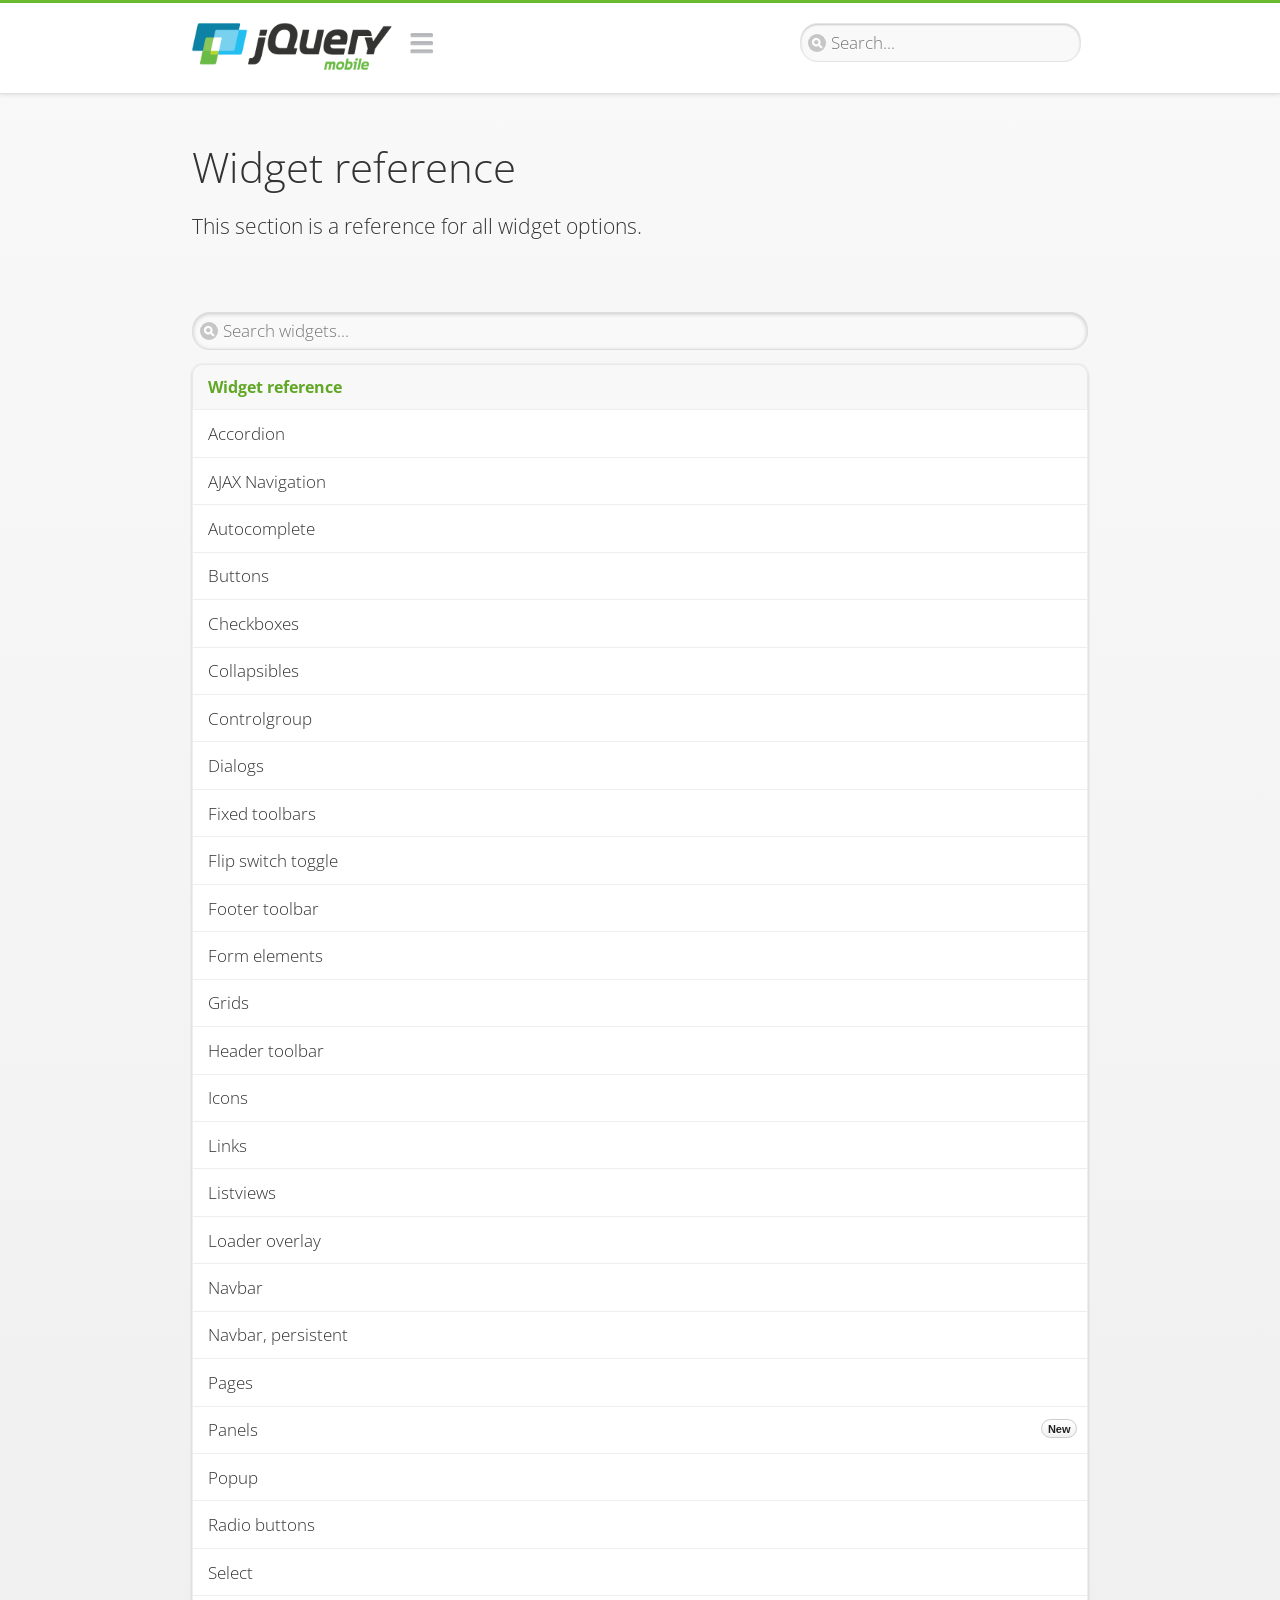
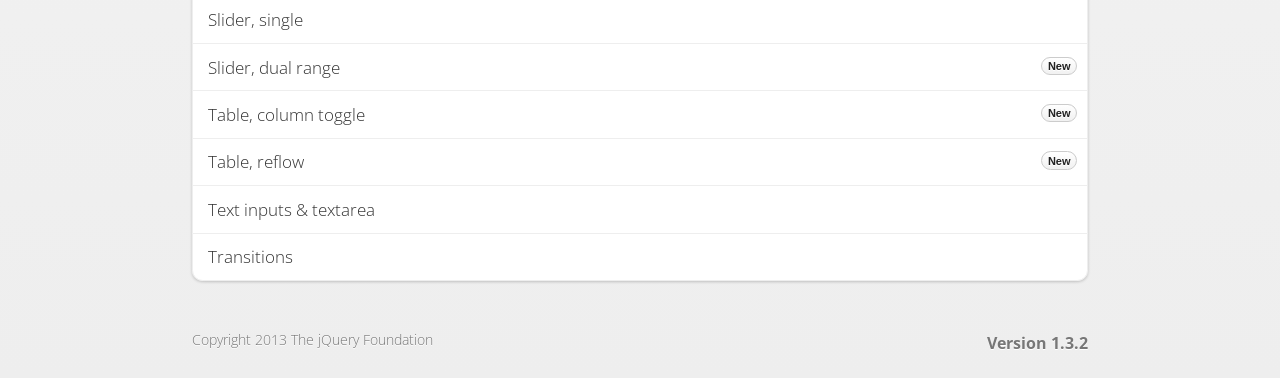
<file: css/jquery.mobile-1.3.2/demos/widgets/index.html>
<!DOCTYPE html>
<html>
<head>
	<meta charset="utf-8">
	<meta name="viewport" content="width=device-width, initial-scale=1">
	<title>Widgets reference - jQuery Mobile Demos</title>
	<link rel="stylesheet"  href="../css/themes/default/jquery.mobile-1.3.2.min.css">
	<link rel="stylesheet" href="../_assets/css/jqm-demos.css">
	<link rel="shortcut icon" href="../favicon.ico">
    <link rel="stylesheet" href="http://fonts.googleapis.com/css?family=Open+Sans:300,400,700">
	<script src="../js/jquery.js"></script>
	<script src="../_assets/js/index.js"></script>
	<script src="../js/jquery.mobile-1.3.2.min.js"></script>
</head>
<body>
<div data-role="page" class="jqm-demos jqm-demos-index">

	<div data-role="header" class="jqm-header">
        <h1 class="jqm-logo"><a href="../"><img src="../_assets/img/jquery-logo.png" alt="jQuery Mobile Framework"></a></h1>
		<a href="#" class="jqm-navmenu-link" data-icon="bars" data-iconpos="notext">Navigation</a>
		<a href="#" class="jqm-search-link" data-icon="search" data-iconpos="notext">Search</a>
<div class="jqm-search">
    <ul class="jqm-list">
<li data-section="Widgets" data-filtertext="accordions collapsible sets content formatting grouped inset mini"><a href="widgets/accordions/">Accordion</a></li>

<li data-section="Widgets" data-filtertext="ajax navigation navigate event method"><a href="widgets/navigation/" data-ajax="false">AJAX Navigation</a></li>

<li data-section="Widgets" data-filtertext="autocomplete filter reveal listviews remote listviewbeforefilter placeholder"><a href="widgets/autocomplete/" data-ajax="false">Autocomplete</a></li>

<li data-section="Widgets" data-filtertext="buttons inputs forms inline theme grouped icons mini disabled"><a href="widgets/buttons/" data-ajax="false">Buttons</a></li>

<li data-section="Widgets" data-filtertext="checkboxes checkboxradio inputs forms mini disabled"><a href="widgets/checkbox/">Checkboxes</a></li>

<li data-section="Widgets" data-filtertext="collapsibles content formatting"><a href="widgets/collapsibles/" data-ajax="false">Collapsibles</a></li>

<li data-section="Widgets" data-filtertext="controlgroups selects checkboxradio buttons horizontal vertical"><a href="widgets/controlgroups/">Controlgroup</a></li>

<li data-section="Widgets" data-filtertext="dialogs modal popups"><a href="widgets/dialog/">Dialogs</a></li>

<li data-section="Widgets" data-filtertext="fixed toolbars headers footers sections fullscreen"><a href="widgets/fixed-toolbars/">Fixed toolbars</a></li>

<li data-section="Widgets" data-filtertext="flip toggle switch binary slider selects forms disabled"><a href="widgets/sliders/switch.html" data-ajax="false">Flip switch toggle</a></li>

<li data-section="Widgets" data-filtertext="footer toolbars footers sections"><a href="widgets/footers/">Footer toolbar</a></li>

<li data-section="Widgets" data-filtertext="forms inputs slider button range toggle switch label disabled accessible fieldcontains elements"><a href="widgets/forms/">Form elements</a></li>

<li data-section="Widgets" data-filtertext="grids columns blocks content formatting rwd responsive"><a href="widgets/grids/">Grids</a></li>

<li data-section="Widgets" data-filtertext="header toolbars fixed fullscreen sections"><a href="widgets/headers/">Header toolbar</a></li>

<li data-section="Widgets" data-filtertext="icons buttons disc position"><a href="widgets/icons/">Icons</a></li>

<li data-section="Widgets" data-filtertext="links navigation ajax prefetch cache"><a href="widgets/links/">Links</a></li>

<li data-section="Widgets" data-filtertext="listviews thumbnails icons nested split button collapsible ul ol"><a href="widgets/listviews/" data-ajax="false">Listviews</a></li>

<li data-section="Widgets" data-filtertext="ajax loader overlay spinner pages"><a href="widgets/loader/" data-ajax="false">Loader overlay</a></li>

<li data-section="Widgets" data-filtertext="navbars navmenu toolbars links icons footer header"><a href="widgets/navbar/" data-ajax="false">Navbar</a></li>

<li data-section="Widgets" data-filtertext="navbars persistent header footer links navmenu"><a href="widgets/fixed-toolbars/footer-persist-a.html">Navbar, persistent</a></li>

<li data-section="Widgets" data-filtertext="pages single multipage templates ajax nav"><a href="widgets/pages/">Pages</a></li>

<li data-section="Widgets" data-filtertext="panels sliding nav modal transition display reveal overlay push rwd responsive"><a href="widgets/panels/">Panels <span class="ui-li-count">New</span></a></li>

<li data-section="Widgets" data-filtertext="popup dialog modal transition tooltip lightbox form overlay screen flip pop fade transition"><a href="widgets/popup/">Popup</a></li>

<li data-section="Widgets" data-filtertext="radiobuttons checkboxradio inputs forms disabled grouped"><a href="widgets/radiobuttons/">Radio buttons</a></li>

<li data-section="Widgets" data-filtertext="selectmenus custom native multiple optgroup disabled forms"><a href="widgets/selects/">Select</a></li>

<li data-section="Widgets" data-filtertext="slider, single sliders range inputs forms disabled"><a href="widgets/sliders/" data-ajax="false">Slider, single</a></li>

<li data-section="Widgets" data-filtertext="slider, dual range sliders rangesliders inputs forms disabled"><a href="widgets/sliders/rangeslider.html" data-ajax="false">Slider, dual range <span class="ui-li-count">New</span></a></li>

<li data-section="Widgets" data-filtertext="tables column th td toggle responsive tables rwd hide show tabular"><a href="widgets/table-column-toggle/">Table, column toggle <span class="ui-li-count">New</span></a></li>

<li data-section="Widgets" data-filtertext="tables reflow th td responsive rwd columns tabular"><a href="widgets/table-reflow/">Table, reflow <span class="ui-li-count">New</span></a></li>

<li data-section="Widgets" data-filtertext="text inputs textarea numeric email tel file date time month clear pattern placeholder forms"><a href="widgets/textinputs/">Text inputs & textarea</a></li>

<li data-section="Widgets" data-filtertext="page transitions animated pages ajax navigation flip slide fade pop" data-ajax="false"><a href="widgets/transitions/" data-ajax="false">Transitions</a></li>

<li data-role="list-divider">Collapsibles</li>

<li data-section="Demo Showcase" data-filtertext="dynamic collapsible set accordion append expand"><a href="examples/collapsibles/dynamic-collapsible.html" data-ajax="false">Dynamic collapsible</a></li>

<li data-role="list-divider">Controlgroups</li>

<li data-section="Demo Showcase" data-filtertext="dynamic controlgroup buttons selects checkboxes forms"><a href="examples/controlgroups/dynamic-controlgroup.html" data-ajax="false">Dynamic controlgroup</a></li>

<li data-role="list-divider">Listviews</li>

<li data-section="Demo Showcase" data-filtertext="grid listview responsive grids responsive listviews lists ul"><a href="examples/listviews/grid-listview.html" data-ajax="false">Grid Listview</a></li>

<li data-section="Demo Showcase" data-filtertext="autodividers anchor jump scroll linkbars listviews lists ul"><a href="examples/listviews/autodividers-linkbar.html" data-ajax="false">Autodividers Linkbar</a></li>

<li data-section="Demo Showcase" data-filtertext="listviews autodividers selector autodividersselector lists ul ol"><a href="examples/listviews/autodividers-selector.html" data-ajax="false">Autodividers Selector</a></li>

<li data-role="list-divider">Navigation</li>

<li data-section="Demo Showcase" data-filtertext="backbone and require.js example navigation router"><a href="examples/backbone-require/index.html" data-ajax="false">Backbone and Require.js example</a></li>

<li data-section="Demo Showcase" data-filtertext="server redirection with server-side support php"><a href="examples/redirect/" data-ajax="false">Redirection with server-side support</a></li>

<li data-role="list-divider">Panels</li>

<li data-section="Demo Showcase" data-filtertext="panel styling slide panels sliding panels shadow rwd responsive breakpoint"><a href="examples/panels/panel-styling.html" data-ajax="false">Panel styling</a></li>

<li data-section="Demo Showcase" data-filtertext="open panel on swipe panels left right"><a href="examples/panels/panel-swipe-open.html" data-ajax="false">Open panel on swipe</a></li>

<li data-role="list-divider">Popups</li>

<li data-section="Demo Showcase" data-filtertext="dynamic popups popup images lightbox"><a href="examples/popups/dynamic-popup.html" data-ajax="false">Dynamic popup</a></li>

<li data-section="Demo Showcase" data-filtertext="arrow popups popover"><a href="examples/popups/arrow.html" data-ajax="false">Popup with arrow</a></li>

<li data-role="list-divider">Responsive Tables</li>

<li data-section="Demo Showcase" data-filtertext="responsive tables reflow stack custom styles"><a href="examples/tables/movie-list.html" data-ajax="false">Reflow: Custom styles</a></li>

<li data-section="Demo Showcase" data-filtertext="responsive tables reflow heading groups rwd breakpoint"><a href="examples/tables/financial-grouped-reflow.html" data-ajax="false">Reflow: Heading groups</a></li>

<li data-section="Demo Showcase" data-filtertext="responsive tables reflow refresh method dynamically inject data"><a href="examples/tables/reflow-refresh.html" data-ajax="false">Reflow: Refresh method</a></li>

<li data-section="Demo Showcase" data-filtertext="responsive tables column toggle hide rwd breakpoint customization options"><a href="examples/tables/movie-list-toggle-options.html" data-ajax="false">Column toggle: Customization options</a></li>

<li data-section="Demo Showcase" data-filtertext="responsive tables column toggle heading groups rwd breakpoint"><a href="examples/tables/financial-grouped-columns.html" data-ajax="false">Column toggle: Heading groups</a></li>

<li data-section="Demo Showcase" data-filtertext="responsive tables column toggle refresh method dynamically inject data"><a href="examples/tables/columntoggle-refresh.html" data-ajax="false">Column toggle: Refresh method</a></li>

<li data-section="Demo Showcase" data-filtertext="responsive tables table column toggle phone comparison rwd breakpoint"><a href="examples/tables/phone-compare.html" data-ajax="false">Column toggle demo: Phone comparison</a></li>

<li data-role="list-divider">Sliders</li>

<li data-section="Demo Showcase" data-filtertext="slider tooltip handle value extension input range sliders forms"><a href="examples/slider/tooltip.html" data-ajax="false">Tooltip extension</a></li>

<li data-role="list-divider">Swipe</li>

<li data-section="Demo Showcase" data-filtertext="swipe to navigate page transitions navigation"><a href="examples/swipe/swipe-page.html" data-ajax="false">Swipe to navigate</a></li>

<li data-section="Demo Showcase" data-filtertext="swipe to delete list item listviews lists ul ol"><a href="examples/swipe/swipe-list.html" data-ajax="false">Swipe to delete list item</a></li>

<li data-role="list-divider">Forms</li>

<li data-section="Questions & Answers" data-filtertext="CSS styles apply widget scope wrap selector customize"><a href="faq/question-template.html">Why won't my CSS styles apply correctly to a widget?</a></li>

<li data-section="Questions & Answers" data-filtertext="form update value enhance pageinit refresh"><a href="faq/updating-the-value-of-enhanced-form-elements-does-not-work.html">Updating the value of enhanced form elements does not work.</a></li>

<li data-section="Questions & Answers" data-filtertext="HTML 5 inputs appearance keyboard picker calendar date time slider file color"><a href="faq/my-html-5-inputs-look-different-in-browsers.html">My HTML 5 inputs look different across devices and browsers.</a></li>

<li data-section="Questions & Answers" data-filtertext="range search inputs slider number text degrade"><a href="faq/my-range-search-input-type-is-being-changed.html">My range or search inputs are being change to number/text.</a></li>

<li data-section="Questions & Answers" data-filtertext="custom select popup dialog logic"><a href="faq/sometimes-custom-select-shows-as-dialog-popup.html">Sometimes my custom select shows as a popup other times its a dialog.</a></li>

<li data-section="Questions & Answers" data-filtertext="disable button issue class method"><a href="faq/disabling-a-button-does-not-work.html">Disabling a button does not work.</a></li>

<li data-section="Questions & Answers" data-filtertext="fixed toolbar header footer fullscreen select input bug issue"><a href="faq/controls-in-header-footer.html">Controls in my fixed header or footer are not responding or behave erratically.</a></li>

<li data-role="list-divider">Pages</li>

<li data-section="Questions & Answers" data-filtertext="head load scripts styles pageinit onload pagebeforecreate ajax nav pages"><a href="faq/scripts-and-styles-not-loading.html">Why aren't my scripts and styles loading?</a></li>

<li data-section="Questions & Answers" data-filtertext="document.ready onload paginit DOM ready on ready scripts "><a href="faq/dom-ready-not-working.html">Why isn't DOM ready working for my scripts?</a></li>

<li data-section="Questions & Answers" data-filtertext="ajax nav load page mobile.loadpage"><a href="faq/how-do-i-load-a-page.html">How do I load a page?</a></li>

<li data-section="Questions & Answers" data-filtertext="ajax nav multi page document load"><a href="faq/why-is-only-the-first-page-loaded.html">Why is only the first page of my multi page document loaded?</a></li>

<li data-section="Questions & Answers" data-filtertext="pass url query params ajax nav"><a href="faq/pass-query-params-to-page.html">I'm trying to pass query params to a page but it's not working?</a></li>

<li data-section="Questions & Answers" data-filtertext="hash pass parameters information ajax nav"><a href="faq/pass-via-the-hash-to-page.html">I'm trying to pass information via the hash but it's not working?</a></li>

<li data-section="Questions & Answers" data-filtertext="application cache status error isLocal ajax nav"><a href="faq/the-application-cache-is-not-working.html">I'm trying to use the application cache but it's not working.</a></li>

<li data-section="Questions & Answers" data-filtertext=">create refresh event trigger pageInit refresh method content injected page not enhanced."><a href="faq/injected-content-is-not-enhanced.html">Content injected into a page is not enhanced.</a></li>

<li data-section="Questions & Answers" data-filtertext=">create trigger event pageInit injected HTML"><a href="faq/triggering-create-on-injected-content-does-not-work.html">Triggering create on injected HTML does not work.</a></li>

<li data-section="Questions & Answers" data-filtertext="auto-enhance element stop preventnative role none"><a href="faq/how-can-i-stop-auto-enhancement-of-elements.html">How can I stop JQM from auto-enhancing an element?</a></li>

<li data-section="Questions & Answers" data-filtertext="auto-enhance block container parent stop preventnative role none"><a href="faq/how-can-i-stop-auto-enhancement-of-a-block-of-elements.html">How can I stop JQM from enhancing a block of elements?</a></li>

<li data-section="Questions & Answers" data-filtertext="page title ajax nav head"><a href="faq/how-do-i-control-page-titles.html">How do I control page titles?</a></li>

<li data-section="Questions & Answers" data-filtertext="ajax nav load page loadPage"><a href="faq/how-do-i-load-a-page.html">How do I load a page?</a></li>

<li data-role="list-divider">Events</li>

<li data-section="Questions & Answers" data-filtertext="touch mouse events vmouseover, vmousedown, vmousemove, vmouseup, vclick, vmousecancel"><a href="faq/how-do-i-use-touch-mouse-events.html">How do I use touch and mouse events?</a></li>

<li data-role="list-divider">Theme and styling</li>

<li data-section="Questions & Answers" data-filtertext="theme swatch css themeroller customize icons colors fonts style"><a href="faq/how-does-theming-work.html">How does theming work?</a></li>

<li data-role="list-divider">Apps</li>

<li data-section="Questions & Answers" data-filtertext="How do I need to configure PhoneGap Cordova?"><a href="faq/how-configure-phonegap-cordova.html">How do I need to configure PhoneGap/Cordova?</a></li>
<!--
<li data-role="list-divider">Navigation</li>

<li data-section="Questions & Answers" data-filtertext=""><a href="faq/nav-is-acting-erraticly.html">The nav is acting erratically!</a></li>

<li data-section="Questions & Answers" data-filtertext=""><a href="faq/deep-links-dont-work.html">Following a deep link ( a link to scroll to and id ) does not work.</a></li>

<li data-section="Questions & Answers" data-filtertext=""><a href="faq/scripts-css-only-works-on-first-page-or-refresh.html">My script / css only works on first page or on refresh.</a></li>
<li data-role="list-divider">Widgets</li>

<li data-section="Questions & Answers" data-filtertext=""><a href="faq/cloned-content-double-enhanced.html">Cloning a widget or enhanced for element and enhancing causes "double" enhancement</a></li>

<li data-section="Questions & Answers" data-filtertext=""><a href="faq/cloned-content-does-not-update.html">Cloned widget or enhanced element does not update</a></li>

<li data-section="Questions & Answers" data-filtertext=""><a href="faq/data-enhance-false-does-not-work.html">Setting data-enhance="false" does not work.</a></li>

<li data-role="list-divider">General</li>

<li data-section="Questions & Answers" data-filtertext=""><a href="faq/selecting-element-by-id-not-working.html">Selecting elements by id only works sometimes or on first page!</a></li>

<li data-section="Questions & Answers" data-filtertext=""><a href="faq/global-config-settings-ignored.html">The global configuration settings i set are being ignored.</a></li>

<li data-section="Questions & Answers" data-filtertext=""><a href="faq/custom-css-is-ignored.html">My custom css is ignored.</a></li>

<li data-role="list-divider">Events</li>

<li data-section="Questions & Answers" data-filtertext=""><a href="faq/swipe-triggered-when-scrolling.html">Swipe triggered when scrolling.</a></li>

<li data-section="Questions & Answers" data-filtertext=""><a href="faq/document-ready-not-working.html">Document ready ignored after first page.</a></li>

<li data-role="list-divider">Theming &amp; custom styles</li>

<li data-section="Questions & Answers" data-filtertext=""><a href="faq/#">How do I add custom icons?</a></li>

<li data-section="Questions & Answers" data-filtertext=""><a href="faq/#">How do I add remove the circle behind the icons?</a></li>
-->

    </ul>
</div>

	</div><!-- /header -->

	<div data-role="content" class="jqm-content">

        <h1>Widget reference</h1>

        <p class="jqm-intro">This section is a reference for all widget options.</p>

        <ul data-role="listview" data-inset="true" data-filter="true" data-theme="d" data-divider-theme="d" data-icon="false" data-filter-placeholder="Search widgets..." data-global-nav="demos" class="jqm-list">
            <li data-role="list-divider">Widget reference</li>
<li data-section="Widgets" data-filtertext="accordions collapsible sets content formatting grouped inset mini"><a href="widgets/accordions/">Accordion</a></li>

<li data-section="Widgets" data-filtertext="ajax navigation navigate event method"><a href="widgets/navigation/" data-ajax="false">AJAX Navigation</a></li>

<li data-section="Widgets" data-filtertext="autocomplete filter reveal listviews remote listviewbeforefilter placeholder"><a href="widgets/autocomplete/" data-ajax="false">Autocomplete</a></li>

<li data-section="Widgets" data-filtertext="buttons inputs forms inline theme grouped icons mini disabled"><a href="widgets/buttons/" data-ajax="false">Buttons</a></li>

<li data-section="Widgets" data-filtertext="checkboxes checkboxradio inputs forms mini disabled"><a href="widgets/checkbox/">Checkboxes</a></li>

<li data-section="Widgets" data-filtertext="collapsibles content formatting"><a href="widgets/collapsibles/" data-ajax="false">Collapsibles</a></li>

<li data-section="Widgets" data-filtertext="controlgroups selects checkboxradio buttons horizontal vertical"><a href="widgets/controlgroups/">Controlgroup</a></li>

<li data-section="Widgets" data-filtertext="dialogs modal popups"><a href="widgets/dialog/">Dialogs</a></li>

<li data-section="Widgets" data-filtertext="fixed toolbars headers footers sections fullscreen"><a href="widgets/fixed-toolbars/">Fixed toolbars</a></li>

<li data-section="Widgets" data-filtertext="flip toggle switch binary slider selects forms disabled"><a href="widgets/sliders/switch.html" data-ajax="false">Flip switch toggle</a></li>

<li data-section="Widgets" data-filtertext="footer toolbars footers sections"><a href="widgets/footers/">Footer toolbar</a></li>

<li data-section="Widgets" data-filtertext="forms inputs slider button range toggle switch label disabled accessible fieldcontains elements"><a href="widgets/forms/">Form elements</a></li>

<li data-section="Widgets" data-filtertext="grids columns blocks content formatting rwd responsive"><a href="widgets/grids/">Grids</a></li>

<li data-section="Widgets" data-filtertext="header toolbars fixed fullscreen sections"><a href="widgets/headers/">Header toolbar</a></li>

<li data-section="Widgets" data-filtertext="icons buttons disc position"><a href="widgets/icons/">Icons</a></li>

<li data-section="Widgets" data-filtertext="links navigation ajax prefetch cache"><a href="widgets/links/">Links</a></li>

<li data-section="Widgets" data-filtertext="listviews thumbnails icons nested split button collapsible ul ol"><a href="widgets/listviews/" data-ajax="false">Listviews</a></li>

<li data-section="Widgets" data-filtertext="ajax loader overlay spinner pages"><a href="widgets/loader/" data-ajax="false">Loader overlay</a></li>

<li data-section="Widgets" data-filtertext="navbars navmenu toolbars links icons footer header"><a href="widgets/navbar/" data-ajax="false">Navbar</a></li>

<li data-section="Widgets" data-filtertext="navbars persistent header footer links navmenu"><a href="widgets/fixed-toolbars/footer-persist-a.html">Navbar, persistent</a></li>

<li data-section="Widgets" data-filtertext="pages single multipage templates ajax nav"><a href="widgets/pages/">Pages</a></li>

<li data-section="Widgets" data-filtertext="panels sliding nav modal transition display reveal overlay push rwd responsive"><a href="widgets/panels/">Panels <span class="ui-li-count">New</span></a></li>

<li data-section="Widgets" data-filtertext="popup dialog modal transition tooltip lightbox form overlay screen flip pop fade transition"><a href="widgets/popup/">Popup</a></li>

<li data-section="Widgets" data-filtertext="radiobuttons checkboxradio inputs forms disabled grouped"><a href="widgets/radiobuttons/">Radio buttons</a></li>

<li data-section="Widgets" data-filtertext="selectmenus custom native multiple optgroup disabled forms"><a href="widgets/selects/">Select</a></li>

<li data-section="Widgets" data-filtertext="slider, single sliders range inputs forms disabled"><a href="widgets/sliders/" data-ajax="false">Slider, single</a></li>

<li data-section="Widgets" data-filtertext="slider, dual range sliders rangesliders inputs forms disabled"><a href="widgets/sliders/rangeslider.html" data-ajax="false">Slider, dual range <span class="ui-li-count">New</span></a></li>

<li data-section="Widgets" data-filtertext="tables column th td toggle responsive tables rwd hide show tabular"><a href="widgets/table-column-toggle/">Table, column toggle <span class="ui-li-count">New</span></a></li>

<li data-section="Widgets" data-filtertext="tables reflow th td responsive rwd columns tabular"><a href="widgets/table-reflow/">Table, reflow <span class="ui-li-count">New</span></a></li>

<li data-section="Widgets" data-filtertext="text inputs textarea numeric email tel file date time month clear pattern placeholder forms"><a href="widgets/textinputs/">Text inputs & textarea</a></li>

<li data-section="Widgets" data-filtertext="page transitions animated pages ajax navigation flip slide fade pop" data-ajax="false"><a href="widgets/transitions/" data-ajax="false">Transitions</a></li>

		</ul>

	</div><!-- /content -->

	<div data-role="footer" class="jqm-footer">
		<p class="jqm-version"></p>
		<p>Copyright 2013 The jQuery Foundation</p>
	</div><!-- /footer -->
    <div data-role="panel" class="jqm-nav-panel jqm-navmenu-panel" data-position="left" data-display="reveal" data-theme="c">
        <ul data-role="listview" data-theme="d" data-divider-theme="d" data-icon="false" data-global-nav="demos" class="jqm-list">
            <li data-role="list-divider">jQuery Mobile Demos</li>
			<li><a href="./">Home</a></li>
            <li><a href="intro/">Introduction</a></li>
            <li><a href="examples/">Demo Showcase</a></li>
            <li><a href="faq/">Questions & Answers</a></li>
			<li><a href="intro/rwd.html">Going Responsive</a></li>
            <li data-role="list-divider">Widget reference</li>
<li data-section="Widgets" data-filtertext="accordions collapsible sets content formatting grouped inset mini"><a href="widgets/accordions/">Accordion</a></li>

<li data-section="Widgets" data-filtertext="ajax navigation navigate event method"><a href="widgets/navigation/" data-ajax="false">AJAX Navigation</a></li>

<li data-section="Widgets" data-filtertext="autocomplete filter reveal listviews remote listviewbeforefilter placeholder"><a href="widgets/autocomplete/" data-ajax="false">Autocomplete</a></li>

<li data-section="Widgets" data-filtertext="buttons inputs forms inline theme grouped icons mini disabled"><a href="widgets/buttons/" data-ajax="false">Buttons</a></li>

<li data-section="Widgets" data-filtertext="checkboxes checkboxradio inputs forms mini disabled"><a href="widgets/checkbox/">Checkboxes</a></li>

<li data-section="Widgets" data-filtertext="collapsibles content formatting"><a href="widgets/collapsibles/" data-ajax="false">Collapsibles</a></li>

<li data-section="Widgets" data-filtertext="controlgroups selects checkboxradio buttons horizontal vertical"><a href="widgets/controlgroups/">Controlgroup</a></li>

<li data-section="Widgets" data-filtertext="dialogs modal popups"><a href="widgets/dialog/">Dialogs</a></li>

<li data-section="Widgets" data-filtertext="fixed toolbars headers footers sections fullscreen"><a href="widgets/fixed-toolbars/">Fixed toolbars</a></li>

<li data-section="Widgets" data-filtertext="flip toggle switch binary slider selects forms disabled"><a href="widgets/sliders/switch.html" data-ajax="false">Flip switch toggle</a></li>

<li data-section="Widgets" data-filtertext="footer toolbars footers sections"><a href="widgets/footers/">Footer toolbar</a></li>

<li data-section="Widgets" data-filtertext="forms inputs slider button range toggle switch label disabled accessible fieldcontains elements"><a href="widgets/forms/">Form elements</a></li>

<li data-section="Widgets" data-filtertext="grids columns blocks content formatting rwd responsive"><a href="widgets/grids/">Grids</a></li>

<li data-section="Widgets" data-filtertext="header toolbars fixed fullscreen sections"><a href="widgets/headers/">Header toolbar</a></li>

<li data-section="Widgets" data-filtertext="icons buttons disc position"><a href="widgets/icons/">Icons</a></li>

<li data-section="Widgets" data-filtertext="links navigation ajax prefetch cache"><a href="widgets/links/">Links</a></li>

<li data-section="Widgets" data-filtertext="listviews thumbnails icons nested split button collapsible ul ol"><a href="widgets/listviews/" data-ajax="false">Listviews</a></li>

<li data-section="Widgets" data-filtertext="ajax loader overlay spinner pages"><a href="widgets/loader/" data-ajax="false">Loader overlay</a></li>

<li data-section="Widgets" data-filtertext="navbars navmenu toolbars links icons footer header"><a href="widgets/navbar/" data-ajax="false">Navbar</a></li>

<li data-section="Widgets" data-filtertext="navbars persistent header footer links navmenu"><a href="widgets/fixed-toolbars/footer-persist-a.html">Navbar, persistent</a></li>

<li data-section="Widgets" data-filtertext="pages single multipage templates ajax nav"><a href="widgets/pages/">Pages</a></li>

<li data-section="Widgets" data-filtertext="panels sliding nav modal transition display reveal overlay push rwd responsive"><a href="widgets/panels/">Panels <span class="ui-li-count">New</span></a></li>

<li data-section="Widgets" data-filtertext="popup dialog modal transition tooltip lightbox form overlay screen flip pop fade transition"><a href="widgets/popup/">Popup</a></li>

<li data-section="Widgets" data-filtertext="radiobuttons checkboxradio inputs forms disabled grouped"><a href="widgets/radiobuttons/">Radio buttons</a></li>

<li data-section="Widgets" data-filtertext="selectmenus custom native multiple optgroup disabled forms"><a href="widgets/selects/">Select</a></li>

<li data-section="Widgets" data-filtertext="slider, single sliders range inputs forms disabled"><a href="widgets/sliders/" data-ajax="false">Slider, single</a></li>

<li data-section="Widgets" data-filtertext="slider, dual range sliders rangesliders inputs forms disabled"><a href="widgets/sliders/rangeslider.html" data-ajax="false">Slider, dual range <span class="ui-li-count">New</span></a></li>

<li data-section="Widgets" data-filtertext="tables column th td toggle responsive tables rwd hide show tabular"><a href="widgets/table-column-toggle/">Table, column toggle <span class="ui-li-count">New</span></a></li>

<li data-section="Widgets" data-filtertext="tables reflow th td responsive rwd columns tabular"><a href="widgets/table-reflow/">Table, reflow <span class="ui-li-count">New</span></a></li>

<li data-section="Widgets" data-filtertext="text inputs textarea numeric email tel file date time month clear pattern placeholder forms"><a href="widgets/textinputs/">Text inputs & textarea</a></li>

<li data-section="Widgets" data-filtertext="page transitions animated pages ajax navigation flip slide fade pop" data-ajax="false"><a href="widgets/transitions/" data-ajax="false">Transitions</a></li>

        </ul>
	</div><!-- /panel -->


</div><!-- /page -->
</body>
</html>
</file>
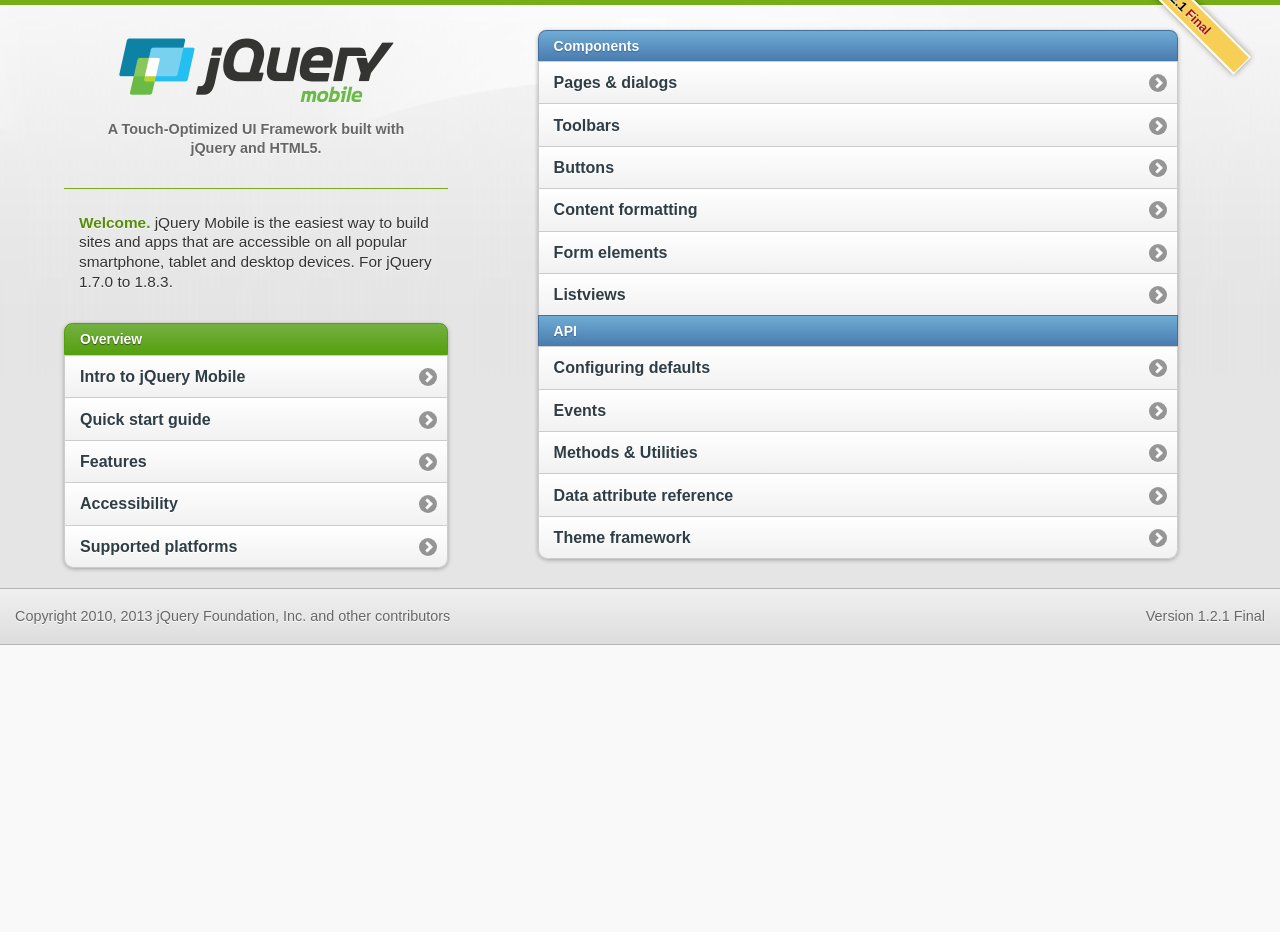
<file: css/jquery.mobile-1.2.1/jquery.mobile-1.2.1/demos/docs/index.html>
<!DOCTYPE html>
<html>
<head>
	<meta charset="utf-8">
	<meta name="viewport" content="width=device-width, initial-scale=1">
	<title>jQuery Mobile: Demos and Documentation</title>
	<link rel="stylesheet"  href="../css/themes/default/jquery.mobile-1.2.1.css" />
	<link rel="stylesheet" href="_assets/css/jqm-docs.css"/>

	<script src="../js/jquery.js"></script>
	<script src="../docs/_assets/js/jqm-docs.js"></script>
	<script src="../js/jquery.mobile-1.2.1.js"></script>
	<!-- Need to get a proper redirect hooked up. Blech. -->
	<meta http-equiv="refresh" content="0;url=../index.html">
</head> 
<body> 
	<div data-role="page" class="type-index">

<div data-role="header" data-theme="f">
	<h1>jQuery Mobile Docs</h1>
	<a href="../index.html" data-icon="home" data-iconpos="notext" class="ui-btn-right">Home</a>
</div>

<div data-role="content">   
	
<p>Nothing to see here folks.</p>
<a href="../index.html" data-role="button">View the documentation home page</a>

</div>

</div>
</body>
</html>
</file>
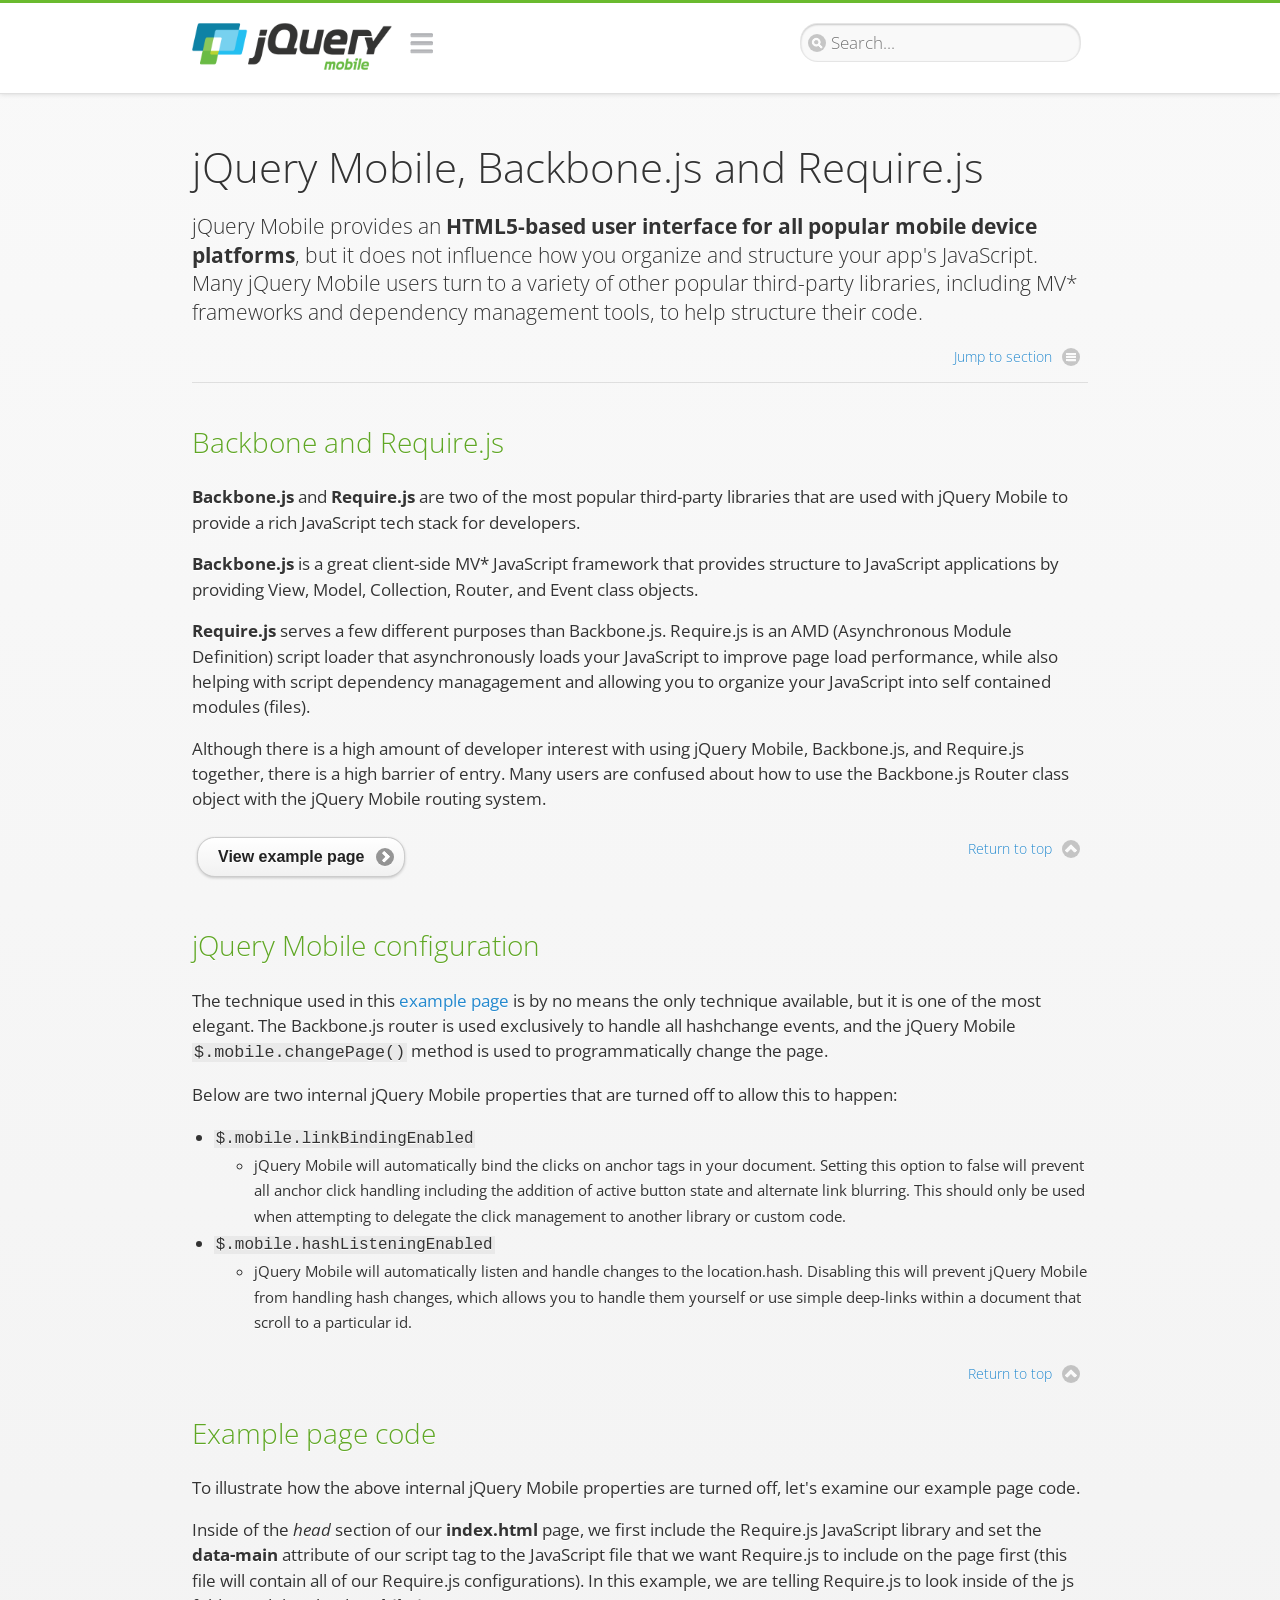
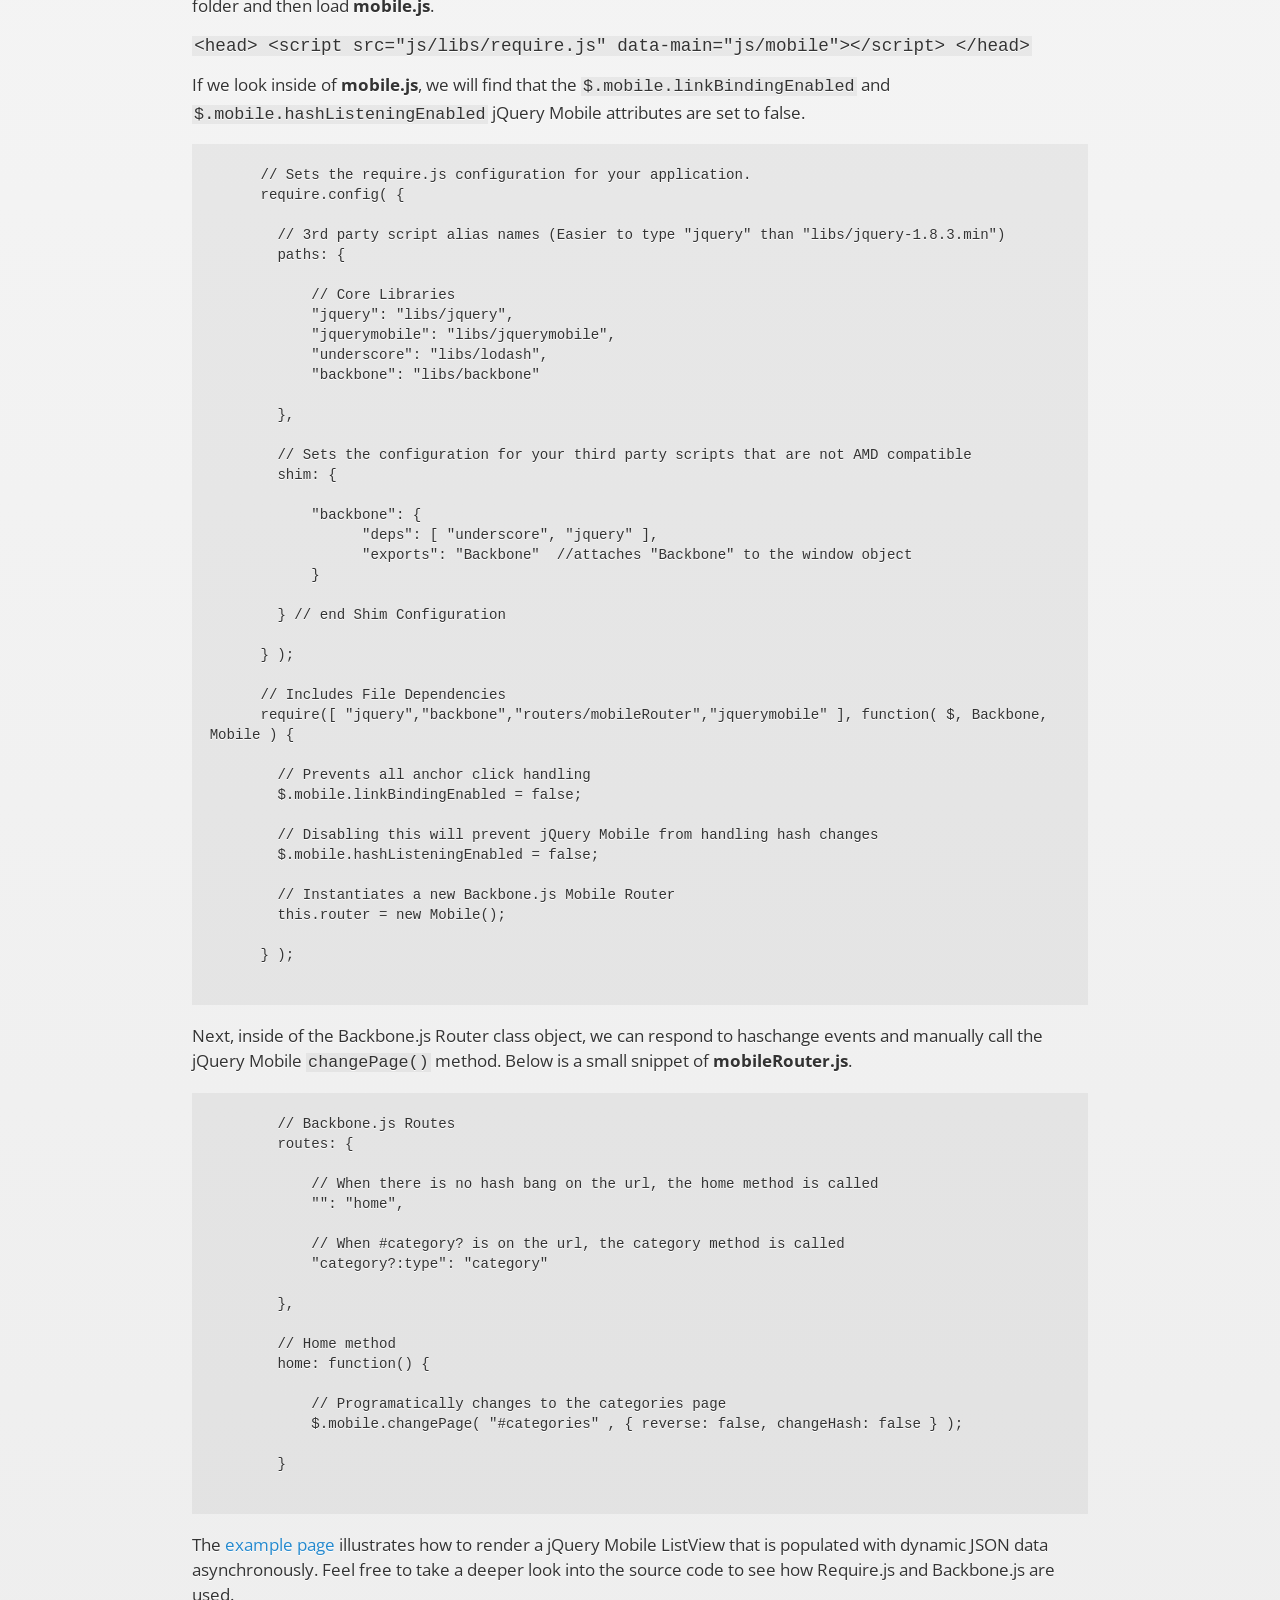
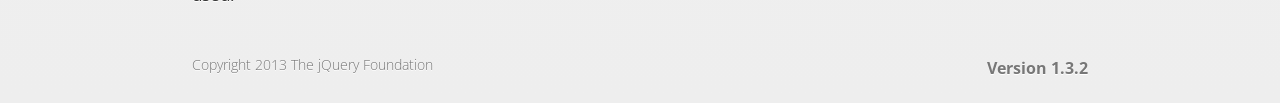
<file: css/jquery.mobile-1.3.2/demos/examples/backbone-require/index.html>
<!DOCTYPE html>
<html>
  <head>
  <meta charset="utf-8">
  <meta name="viewport" content="width=device-width, initial-scale=1">
  <title>jQuery Mobile - Backbone.js and Require.js Apps</title>
	<link rel="stylesheet"  href="../../css/themes/default/jquery.mobile-1.3.2.min.css">
	<link rel="stylesheet" href="../../_assets/css/jqm-demos.css">
	<link rel="shortcut icon" href="../../favicon.ico">
	<link rel="stylesheet" href="http://fonts.googleapis.com/css?family=Open+Sans:300,400,700">
	<script src="../../js/jquery.js"></script>
	<script src="../../_assets/js/index.js"></script>
	<script src="../../js/jquery.mobile-1.3.2.min.js"></script>

</head>
<body>
<div data-role="page" class="jqm-demos" data-quicklinks="true">

    <div data-role="header" class="jqm-header">
		<h1 class="jqm-logo"><a href="../../"><img src="../../_assets/img/jquery-logo.png" alt="jQuery Mobile Framework"></a></h1>
        <a href="#" class="jqm-navmenu-link" data-icon="bars" data-iconpos="notext">Navigation</a>
        <a href="#" class="jqm-search-link" data-icon="search" data-iconpos="notext">Search</a>
<div class="jqm-search">
    <ul class="jqm-list">
<li data-section="Widgets" data-filtertext="accordions collapsible sets content formatting grouped inset mini"><a href="widgets/accordions/">Accordion</a></li>

<li data-section="Widgets" data-filtertext="ajax navigation navigate event method"><a href="widgets/navigation/" data-ajax="false">AJAX Navigation</a></li>

<li data-section="Widgets" data-filtertext="autocomplete filter reveal listviews remote listviewbeforefilter placeholder"><a href="widgets/autocomplete/" data-ajax="false">Autocomplete</a></li>

<li data-section="Widgets" data-filtertext="buttons inputs forms inline theme grouped icons mini disabled"><a href="widgets/buttons/" data-ajax="false">Buttons</a></li>

<li data-section="Widgets" data-filtertext="checkboxes checkboxradio inputs forms mini disabled"><a href="widgets/checkbox/">Checkboxes</a></li>

<li data-section="Widgets" data-filtertext="collapsibles content formatting"><a href="widgets/collapsibles/" data-ajax="false">Collapsibles</a></li>

<li data-section="Widgets" data-filtertext="controlgroups selects checkboxradio buttons horizontal vertical"><a href="widgets/controlgroups/">Controlgroup</a></li>

<li data-section="Widgets" data-filtertext="dialogs modal popups"><a href="widgets/dialog/">Dialogs</a></li>

<li data-section="Widgets" data-filtertext="fixed toolbars headers footers sections fullscreen"><a href="widgets/fixed-toolbars/">Fixed toolbars</a></li>

<li data-section="Widgets" data-filtertext="flip toggle switch binary slider selects forms disabled"><a href="widgets/sliders/switch.html" data-ajax="false">Flip switch toggle</a></li>

<li data-section="Widgets" data-filtertext="footer toolbars footers sections"><a href="widgets/footers/">Footer toolbar</a></li>

<li data-section="Widgets" data-filtertext="forms inputs slider button range toggle switch label disabled accessible fieldcontains elements"><a href="widgets/forms/">Form elements</a></li>

<li data-section="Widgets" data-filtertext="grids columns blocks content formatting rwd responsive"><a href="widgets/grids/">Grids</a></li>

<li data-section="Widgets" data-filtertext="header toolbars fixed fullscreen sections"><a href="widgets/headers/">Header toolbar</a></li>

<li data-section="Widgets" data-filtertext="icons buttons disc position"><a href="widgets/icons/">Icons</a></li>

<li data-section="Widgets" data-filtertext="links navigation ajax prefetch cache"><a href="widgets/links/">Links</a></li>

<li data-section="Widgets" data-filtertext="listviews thumbnails icons nested split button collapsible ul ol"><a href="widgets/listviews/" data-ajax="false">Listviews</a></li>

<li data-section="Widgets" data-filtertext="ajax loader overlay spinner pages"><a href="widgets/loader/" data-ajax="false">Loader overlay</a></li>

<li data-section="Widgets" data-filtertext="navbars navmenu toolbars links icons footer header"><a href="widgets/navbar/" data-ajax="false">Navbar</a></li>

<li data-section="Widgets" data-filtertext="navbars persistent header footer links navmenu"><a href="widgets/fixed-toolbars/footer-persist-a.html">Navbar, persistent</a></li>

<li data-section="Widgets" data-filtertext="pages single multipage templates ajax nav"><a href="widgets/pages/">Pages</a></li>

<li data-section="Widgets" data-filtertext="panels sliding nav modal transition display reveal overlay push rwd responsive"><a href="widgets/panels/">Panels <span class="ui-li-count">New</span></a></li>

<li data-section="Widgets" data-filtertext="popup dialog modal transition tooltip lightbox form overlay screen flip pop fade transition"><a href="widgets/popup/">Popup</a></li>

<li data-section="Widgets" data-filtertext="radiobuttons checkboxradio inputs forms disabled grouped"><a href="widgets/radiobuttons/">Radio buttons</a></li>

<li data-section="Widgets" data-filtertext="selectmenus custom native multiple optgroup disabled forms"><a href="widgets/selects/">Select</a></li>

<li data-section="Widgets" data-filtertext="slider, single sliders range inputs forms disabled"><a href="widgets/sliders/" data-ajax="false">Slider, single</a></li>

<li data-section="Widgets" data-filtertext="slider, dual range sliders rangesliders inputs forms disabled"><a href="widgets/sliders/rangeslider.html" data-ajax="false">Slider, dual range <span class="ui-li-count">New</span></a></li>

<li data-section="Widgets" data-filtertext="tables column th td toggle responsive tables rwd hide show tabular"><a href="widgets/table-column-toggle/">Table, column toggle <span class="ui-li-count">New</span></a></li>

<li data-section="Widgets" data-filtertext="tables reflow th td responsive rwd columns tabular"><a href="widgets/table-reflow/">Table, reflow <span class="ui-li-count">New</span></a></li>

<li data-section="Widgets" data-filtertext="text inputs textarea numeric email tel file date time month clear pattern placeholder forms"><a href="widgets/textinputs/">Text inputs & textarea</a></li>

<li data-section="Widgets" data-filtertext="page transitions animated pages ajax navigation flip slide fade pop" data-ajax="false"><a href="widgets/transitions/" data-ajax="false">Transitions</a></li>

<li data-role="list-divider">Collapsibles</li>

<li data-section="Demo Showcase" data-filtertext="dynamic collapsible set accordion append expand"><a href="examples/collapsibles/dynamic-collapsible.html" data-ajax="false">Dynamic collapsible</a></li>

<li data-role="list-divider">Controlgroups</li>

<li data-section="Demo Showcase" data-filtertext="dynamic controlgroup buttons selects checkboxes forms"><a href="examples/controlgroups/dynamic-controlgroup.html" data-ajax="false">Dynamic controlgroup</a></li>

<li data-role="list-divider">Listviews</li>

<li data-section="Demo Showcase" data-filtertext="grid listview responsive grids responsive listviews lists ul"><a href="examples/listviews/grid-listview.html" data-ajax="false">Grid Listview</a></li>

<li data-section="Demo Showcase" data-filtertext="autodividers anchor jump scroll linkbars listviews lists ul"><a href="examples/listviews/autodividers-linkbar.html" data-ajax="false">Autodividers Linkbar</a></li>

<li data-section="Demo Showcase" data-filtertext="listviews autodividers selector autodividersselector lists ul ol"><a href="examples/listviews/autodividers-selector.html" data-ajax="false">Autodividers Selector</a></li>

<li data-role="list-divider">Navigation</li>

<li data-section="Demo Showcase" data-filtertext="backbone and require.js example navigation router"><a href="examples/backbone-require/index.html" data-ajax="false">Backbone and Require.js example</a></li>

<li data-section="Demo Showcase" data-filtertext="server redirection with server-side support php"><a href="examples/redirect/" data-ajax="false">Redirection with server-side support</a></li>

<li data-role="list-divider">Panels</li>

<li data-section="Demo Showcase" data-filtertext="panel styling slide panels sliding panels shadow rwd responsive breakpoint"><a href="examples/panels/panel-styling.html" data-ajax="false">Panel styling</a></li>

<li data-section="Demo Showcase" data-filtertext="open panel on swipe panels left right"><a href="examples/panels/panel-swipe-open.html" data-ajax="false">Open panel on swipe</a></li>

<li data-role="list-divider">Popups</li>

<li data-section="Demo Showcase" data-filtertext="dynamic popups popup images lightbox"><a href="examples/popups/dynamic-popup.html" data-ajax="false">Dynamic popup</a></li>

<li data-section="Demo Showcase" data-filtertext="arrow popups popover"><a href="examples/popups/arrow.html" data-ajax="false">Popup with arrow</a></li>

<li data-role="list-divider">Responsive Tables</li>

<li data-section="Demo Showcase" data-filtertext="responsive tables reflow stack custom styles"><a href="examples/tables/movie-list.html" data-ajax="false">Reflow: Custom styles</a></li>

<li data-section="Demo Showcase" data-filtertext="responsive tables reflow heading groups rwd breakpoint"><a href="examples/tables/financial-grouped-reflow.html" data-ajax="false">Reflow: Heading groups</a></li>

<li data-section="Demo Showcase" data-filtertext="responsive tables reflow refresh method dynamically inject data"><a href="examples/tables/reflow-refresh.html" data-ajax="false">Reflow: Refresh method</a></li>

<li data-section="Demo Showcase" data-filtertext="responsive tables column toggle hide rwd breakpoint customization options"><a href="examples/tables/movie-list-toggle-options.html" data-ajax="false">Column toggle: Customization options</a></li>

<li data-section="Demo Showcase" data-filtertext="responsive tables column toggle heading groups rwd breakpoint"><a href="examples/tables/financial-grouped-columns.html" data-ajax="false">Column toggle: Heading groups</a></li>

<li data-section="Demo Showcase" data-filtertext="responsive tables column toggle refresh method dynamically inject data"><a href="examples/tables/columntoggle-refresh.html" data-ajax="false">Column toggle: Refresh method</a></li>

<li data-section="Demo Showcase" data-filtertext="responsive tables table column toggle phone comparison rwd breakpoint"><a href="examples/tables/phone-compare.html" data-ajax="false">Column toggle demo: Phone comparison</a></li>

<li data-role="list-divider">Sliders</li>

<li data-section="Demo Showcase" data-filtertext="slider tooltip handle value extension input range sliders forms"><a href="examples/slider/tooltip.html" data-ajax="false">Tooltip extension</a></li>

<li data-role="list-divider">Swipe</li>

<li data-section="Demo Showcase" data-filtertext="swipe to navigate page transitions navigation"><a href="examples/swipe/swipe-page.html" data-ajax="false">Swipe to navigate</a></li>

<li data-section="Demo Showcase" data-filtertext="swipe to delete list item listviews lists ul ol"><a href="examples/swipe/swipe-list.html" data-ajax="false">Swipe to delete list item</a></li>

<li data-role="list-divider">Forms</li>

<li data-section="Questions & Answers" data-filtertext="CSS styles apply widget scope wrap selector customize"><a href="faq/question-template.html">Why won't my CSS styles apply correctly to a widget?</a></li>

<li data-section="Questions & Answers" data-filtertext="form update value enhance pageinit refresh"><a href="faq/updating-the-value-of-enhanced-form-elements-does-not-work.html">Updating the value of enhanced form elements does not work.</a></li>

<li data-section="Questions & Answers" data-filtertext="HTML 5 inputs appearance keyboard picker calendar date time slider file color"><a href="faq/my-html-5-inputs-look-different-in-browsers.html">My HTML 5 inputs look different across devices and browsers.</a></li>

<li data-section="Questions & Answers" data-filtertext="range search inputs slider number text degrade"><a href="faq/my-range-search-input-type-is-being-changed.html">My range or search inputs are being change to number/text.</a></li>

<li data-section="Questions & Answers" data-filtertext="custom select popup dialog logic"><a href="faq/sometimes-custom-select-shows-as-dialog-popup.html">Sometimes my custom select shows as a popup other times its a dialog.</a></li>

<li data-section="Questions & Answers" data-filtertext="disable button issue class method"><a href="faq/disabling-a-button-does-not-work.html">Disabling a button does not work.</a></li>

<li data-section="Questions & Answers" data-filtertext="fixed toolbar header footer fullscreen select input bug issue"><a href="faq/controls-in-header-footer.html">Controls in my fixed header or footer are not responding or behave erratically.</a></li>

<li data-role="list-divider">Pages</li>

<li data-section="Questions & Answers" data-filtertext="head load scripts styles pageinit onload pagebeforecreate ajax nav pages"><a href="faq/scripts-and-styles-not-loading.html">Why aren't my scripts and styles loading?</a></li>

<li data-section="Questions & Answers" data-filtertext="document.ready onload paginit DOM ready on ready scripts "><a href="faq/dom-ready-not-working.html">Why isn't DOM ready working for my scripts?</a></li>

<li data-section="Questions & Answers" data-filtertext="ajax nav load page mobile.loadpage"><a href="faq/how-do-i-load-a-page.html">How do I load a page?</a></li>

<li data-section="Questions & Answers" data-filtertext="ajax nav multi page document load"><a href="faq/why-is-only-the-first-page-loaded.html">Why is only the first page of my multi page document loaded?</a></li>

<li data-section="Questions & Answers" data-filtertext="pass url query params ajax nav"><a href="faq/pass-query-params-to-page.html">I'm trying to pass query params to a page but it's not working?</a></li>

<li data-section="Questions & Answers" data-filtertext="hash pass parameters information ajax nav"><a href="faq/pass-via-the-hash-to-page.html">I'm trying to pass information via the hash but it's not working?</a></li>

<li data-section="Questions & Answers" data-filtertext="application cache status error isLocal ajax nav"><a href="faq/the-application-cache-is-not-working.html">I'm trying to use the application cache but it's not working.</a></li>

<li data-section="Questions & Answers" data-filtertext=">create refresh event trigger pageInit refresh method content injected page not enhanced."><a href="faq/injected-content-is-not-enhanced.html">Content injected into a page is not enhanced.</a></li>

<li data-section="Questions & Answers" data-filtertext=">create trigger event pageInit injected HTML"><a href="faq/triggering-create-on-injected-content-does-not-work.html">Triggering create on injected HTML does not work.</a></li>

<li data-section="Questions & Answers" data-filtertext="auto-enhance element stop preventnative role none"><a href="faq/how-can-i-stop-auto-enhancement-of-elements.html">How can I stop JQM from auto-enhancing an element?</a></li>

<li data-section="Questions & Answers" data-filtertext="auto-enhance block container parent stop preventnative role none"><a href="faq/how-can-i-stop-auto-enhancement-of-a-block-of-elements.html">How can I stop JQM from enhancing a block of elements?</a></li>

<li data-section="Questions & Answers" data-filtertext="page title ajax nav head"><a href="faq/how-do-i-control-page-titles.html">How do I control page titles?</a></li>

<li data-section="Questions & Answers" data-filtertext="ajax nav load page loadPage"><a href="faq/how-do-i-load-a-page.html">How do I load a page?</a></li>

<li data-role="list-divider">Events</li>

<li data-section="Questions & Answers" data-filtertext="touch mouse events vmouseover, vmousedown, vmousemove, vmouseup, vclick, vmousecancel"><a href="faq/how-do-i-use-touch-mouse-events.html">How do I use touch and mouse events?</a></li>

<li data-role="list-divider">Theme and styling</li>

<li data-section="Questions & Answers" data-filtertext="theme swatch css themeroller customize icons colors fonts style"><a href="faq/how-does-theming-work.html">How does theming work?</a></li>

<li data-role="list-divider">Apps</li>

<li data-section="Questions & Answers" data-filtertext="How do I need to configure PhoneGap Cordova?"><a href="faq/how-configure-phonegap-cordova.html">How do I need to configure PhoneGap/Cordova?</a></li>
<!--
<li data-role="list-divider">Navigation</li>

<li data-section="Questions & Answers" data-filtertext=""><a href="faq/nav-is-acting-erraticly.html">The nav is acting erratically!</a></li>

<li data-section="Questions & Answers" data-filtertext=""><a href="faq/deep-links-dont-work.html">Following a deep link ( a link to scroll to and id ) does not work.</a></li>

<li data-section="Questions & Answers" data-filtertext=""><a href="faq/scripts-css-only-works-on-first-page-or-refresh.html">My script / css only works on first page or on refresh.</a></li>
<li data-role="list-divider">Widgets</li>

<li data-section="Questions & Answers" data-filtertext=""><a href="faq/cloned-content-double-enhanced.html">Cloning a widget or enhanced for element and enhancing causes "double" enhancement</a></li>

<li data-section="Questions & Answers" data-filtertext=""><a href="faq/cloned-content-does-not-update.html">Cloned widget or enhanced element does not update</a></li>

<li data-section="Questions & Answers" data-filtertext=""><a href="faq/data-enhance-false-does-not-work.html">Setting data-enhance="false" does not work.</a></li>

<li data-role="list-divider">General</li>

<li data-section="Questions & Answers" data-filtertext=""><a href="faq/selecting-element-by-id-not-working.html">Selecting elements by id only works sometimes or on first page!</a></li>

<li data-section="Questions & Answers" data-filtertext=""><a href="faq/global-config-settings-ignored.html">The global configuration settings i set are being ignored.</a></li>

<li data-section="Questions & Answers" data-filtertext=""><a href="faq/custom-css-is-ignored.html">My custom css is ignored.</a></li>

<li data-role="list-divider">Events</li>

<li data-section="Questions & Answers" data-filtertext=""><a href="faq/swipe-triggered-when-scrolling.html">Swipe triggered when scrolling.</a></li>

<li data-section="Questions & Answers" data-filtertext=""><a href="faq/document-ready-not-working.html">Document ready ignored after first page.</a></li>

<li data-role="list-divider">Theming &amp; custom styles</li>

<li data-section="Questions & Answers" data-filtertext=""><a href="faq/#">How do I add custom icons?</a></li>

<li data-section="Questions & Answers" data-filtertext=""><a href="faq/#">How do I add remove the circle behind the icons?</a></li>
-->

    </ul>
</div>

    </div><!-- /header -->

	<div data-role="content" class="jqm-content">

      <h1>jQuery Mobile, Backbone.js and Require.js</h1>
      <p class="jqm-intro">jQuery Mobile provides an <strong>HTML5-based user interface for all popular mobile device platforms</strong>, but it does not influence how you organize and structure your app's JavaScript.  Many jQuery Mobile users turn to a variety of other popular third-party libraries, including MV* frameworks and dependency management tools, to help structure their code.
      </p>

	  <h2>Backbone and Require.js</h2>
      <p><strong>Backbone.js</strong> and <strong>Require.js</strong> are two of the most popular third-party libraries that are used with jQuery Mobile to provide a rich JavaScript tech stack for developers.
      </p>
      <p><strong>Backbone.js</strong> is a great client-side MV* JavaScript framework that provides structure to JavaScript applications by providing View, Model, Collection, Router, and Event class objects.
      </p>
      <p><strong>Require.js</strong> serves a few different purposes than Backbone.js. Require.js is an AMD (Asynchronous Module Definition) script loader that asynchronously loads your JavaScript to improve page load performance, while also helping with script dependency managagement and allowing you to organize your JavaScript into self contained modules (files).
      </p>
      <p>Although there is a high amount of developer interest with using jQuery Mobile, Backbone.js, and Require.js together, there is a high barrier of entry.  Many users are confused about how to use the Backbone.js Router class object with the jQuery Mobile routing system.</p>

	<a href="backbone-require.html" rel="external" data-role="button" data-icon="arrow-r" data-iconpos="right" data-inline="true">View example page</a>

      <h2>jQuery Mobile configuration</h2>

      <p>The technique used in this <a href="backbone-require.html" rel="external">example page</a> is by no means the only technique available, but it is one of the most elegant.  The Backbone.js router is used exclusively to handle all hashchange events, and the jQuery Mobile <code>$.mobile.changePage()</code> method is used to programmatically change the page.</p>

      <p>Below are two internal jQuery Mobile properties that are turned off to allow this to happen:</p>

      <ul>
        <li><code>$.mobile.linkBindingEnabled</code>
          <ul>
            <li>jQuery Mobile will automatically bind the clicks on anchor tags in your document. Setting this option to false will prevent all anchor click handling including the addition of active button state and alternate link blurring. This should only be used when attempting to delegate the click management to another library or custom code.</li>
            </ul>
        </li>
        <li><code>$.mobile.hashListeningEnabled</code>
          <ul>
            <li>jQuery Mobile will automatically listen and handle changes to the location.hash. Disabling this will prevent jQuery Mobile from handling hash changes, which allows you to handle them yourself or use simple deep-links within a document that scroll to a particular id.</li>
            </ul>
        </li>
      </ul>
      </p>

	  <h2>Example page code</h2>
      <p>To illustrate how the above internal jQuery Mobile properties are turned off, let's examine our example page code.</p>

      <p>Inside of the <em>head</em> section of our <strong>index.html</strong> page, we first include the Require.js JavaScript library and set the <strong>data-main</strong> attribute of our script tag to the JavaScript file that we want Require.js to include on the page first (this file will contain all of our Require.js configurations).  In this example, we are telling Require.js to look inside of the js folder and then load <strong>mobile.js</strong>.
      </p>

      <code>
        &lt;head&gt;
          &lt;script src=&quot;js/libs/require.js&quot; data-main=&quot;js/mobile&quot;&gt;&lt;/script&gt;
        &lt;/head&gt;
      </code>
      <p>If we look inside of <strong>mobile.js</strong>, we will find that the <code>$.mobile.linkBindingEnabled</code> and <code>$.mobile.hashListeningEnabled</code> jQuery Mobile attributes are set to false.
      </p>
      <pre>
      <code>
      // Sets the require.js configuration for your application.
      require.config( {

        // 3rd party script alias names (Easier to type "jquery" than "libs/jquery-1.8.3.min")
        paths: {

            // Core Libraries
            "jquery": "libs/jquery",
            "jquerymobile": "libs/jquerymobile",
            "underscore": "libs/lodash",
            "backbone": "libs/backbone"

        },

        // Sets the configuration for your third party scripts that are not AMD compatible
        shim: {

            "backbone": {
                  "deps": [ "underscore", "jquery" ],
                  "exports": "Backbone"  //attaches "Backbone" to the window object
            }

        } // end Shim Configuration

      } );

      // Includes File Dependencies
      require([ "jquery","backbone","routers/mobileRouter","jquerymobile" ], function( $, Backbone, Mobile ) {

        // Prevents all anchor click handling
        $.mobile.linkBindingEnabled = false;

        // Disabling this will prevent jQuery Mobile from handling hash changes
        $.mobile.hashListeningEnabled = false;

        // Instantiates a new Backbone.js Mobile Router
        this.router = new Mobile();

      } );
</code>
</pre>
<p>Next, inside of the Backbone.js Router class object, we can respond to haschange events and manually call the jQuery Mobile <code>changePage()</code> method.  Below is a small snippet of <strong>mobileRouter.js</strong>.</p>
<pre>
<code>
        // Backbone.js Routes
        routes: {

            // When there is no hash bang on the url, the home method is called
            "": "home",

            // When #category? is on the url, the category method is called
            "category?:type": "category"

        },

        // Home method
        home: function() {

            // Programatically changes to the categories page
            $.mobile.changePage( "#categories" , { reverse: false, changeHash: false } );

        }
</code>
</pre>
<p>
The <a href="backbone-require.html" rel="external">example page</a> illustrates how to render a jQuery Mobile ListView that is populated with dynamic JSON data asynchronously.  Feel free to take a deeper look into the source code to see how Require.js and Backbone.js are used.
</p>

	</div><!-- /content -->

    <div data-role="footer" class="jqm-footer">
        <p class="jqm-version"></p>
        <p>Copyright 2013 The jQuery Foundation</p>
    </div><!-- /footer -->
    <div data-role="panel" class="jqm-nav-panel jqm-navmenu-panel" data-position="left" data-display="reveal" data-theme="c">
        <ul data-role="listview" data-theme="d" data-divider-theme="d" data-icon="false" data-global-nav="demos" class="jqm-list">
            <li data-role="list-divider">jQuery Mobile Demos</li>
			<li><a href="./">Home</a></li>
            <li><a href="intro/">Introduction</a></li>
            <li><a href="examples/">Demo Showcase</a></li>
            <li><a href="faq/">Questions & Answers</a></li>
			<li><a href="intro/rwd.html">Going Responsive</a></li>
            <li data-role="list-divider">Widget reference</li>
<li data-section="Widgets" data-filtertext="accordions collapsible sets content formatting grouped inset mini"><a href="widgets/accordions/">Accordion</a></li>

<li data-section="Widgets" data-filtertext="ajax navigation navigate event method"><a href="widgets/navigation/" data-ajax="false">AJAX Navigation</a></li>

<li data-section="Widgets" data-filtertext="autocomplete filter reveal listviews remote listviewbeforefilter placeholder"><a href="widgets/autocomplete/" data-ajax="false">Autocomplete</a></li>

<li data-section="Widgets" data-filtertext="buttons inputs forms inline theme grouped icons mini disabled"><a href="widgets/buttons/" data-ajax="false">Buttons</a></li>

<li data-section="Widgets" data-filtertext="checkboxes checkboxradio inputs forms mini disabled"><a href="widgets/checkbox/">Checkboxes</a></li>

<li data-section="Widgets" data-filtertext="collapsibles content formatting"><a href="widgets/collapsibles/" data-ajax="false">Collapsibles</a></li>

<li data-section="Widgets" data-filtertext="controlgroups selects checkboxradio buttons horizontal vertical"><a href="widgets/controlgroups/">Controlgroup</a></li>

<li data-section="Widgets" data-filtertext="dialogs modal popups"><a href="widgets/dialog/">Dialogs</a></li>

<li data-section="Widgets" data-filtertext="fixed toolbars headers footers sections fullscreen"><a href="widgets/fixed-toolbars/">Fixed toolbars</a></li>

<li data-section="Widgets" data-filtertext="flip toggle switch binary slider selects forms disabled"><a href="widgets/sliders/switch.html" data-ajax="false">Flip switch toggle</a></li>

<li data-section="Widgets" data-filtertext="footer toolbars footers sections"><a href="widgets/footers/">Footer toolbar</a></li>

<li data-section="Widgets" data-filtertext="forms inputs slider button range toggle switch label disabled accessible fieldcontains elements"><a href="widgets/forms/">Form elements</a></li>

<li data-section="Widgets" data-filtertext="grids columns blocks content formatting rwd responsive"><a href="widgets/grids/">Grids</a></li>

<li data-section="Widgets" data-filtertext="header toolbars fixed fullscreen sections"><a href="widgets/headers/">Header toolbar</a></li>

<li data-section="Widgets" data-filtertext="icons buttons disc position"><a href="widgets/icons/">Icons</a></li>

<li data-section="Widgets" data-filtertext="links navigation ajax prefetch cache"><a href="widgets/links/">Links</a></li>

<li data-section="Widgets" data-filtertext="listviews thumbnails icons nested split button collapsible ul ol"><a href="widgets/listviews/" data-ajax="false">Listviews</a></li>

<li data-section="Widgets" data-filtertext="ajax loader overlay spinner pages"><a href="widgets/loader/" data-ajax="false">Loader overlay</a></li>

<li data-section="Widgets" data-filtertext="navbars navmenu toolbars links icons footer header"><a href="widgets/navbar/" data-ajax="false">Navbar</a></li>

<li data-section="Widgets" data-filtertext="navbars persistent header footer links navmenu"><a href="widgets/fixed-toolbars/footer-persist-a.html">Navbar, persistent</a></li>

<li data-section="Widgets" data-filtertext="pages single multipage templates ajax nav"><a href="widgets/pages/">Pages</a></li>

<li data-section="Widgets" data-filtertext="panels sliding nav modal transition display reveal overlay push rwd responsive"><a href="widgets/panels/">Panels <span class="ui-li-count">New</span></a></li>

<li data-section="Widgets" data-filtertext="popup dialog modal transition tooltip lightbox form overlay screen flip pop fade transition"><a href="widgets/popup/">Popup</a></li>

<li data-section="Widgets" data-filtertext="radiobuttons checkboxradio inputs forms disabled grouped"><a href="widgets/radiobuttons/">Radio buttons</a></li>

<li data-section="Widgets" data-filtertext="selectmenus custom native multiple optgroup disabled forms"><a href="widgets/selects/">Select</a></li>

<li data-section="Widgets" data-filtertext="slider, single sliders range inputs forms disabled"><a href="widgets/sliders/" data-ajax="false">Slider, single</a></li>

<li data-section="Widgets" data-filtertext="slider, dual range sliders rangesliders inputs forms disabled"><a href="widgets/sliders/rangeslider.html" data-ajax="false">Slider, dual range <span class="ui-li-count">New</span></a></li>

<li data-section="Widgets" data-filtertext="tables column th td toggle responsive tables rwd hide show tabular"><a href="widgets/table-column-toggle/">Table, column toggle <span class="ui-li-count">New</span></a></li>

<li data-section="Widgets" data-filtertext="tables reflow th td responsive rwd columns tabular"><a href="widgets/table-reflow/">Table, reflow <span class="ui-li-count">New</span></a></li>

<li data-section="Widgets" data-filtertext="text inputs textarea numeric email tel file date time month clear pattern placeholder forms"><a href="widgets/textinputs/">Text inputs & textarea</a></li>

<li data-section="Widgets" data-filtertext="page transitions animated pages ajax navigation flip slide fade pop" data-ajax="false"><a href="widgets/transitions/" data-ajax="false">Transitions</a></li>

        </ul>
	</div><!-- /panel -->


</div><!-- /page -->
</body>
</html>
</file>
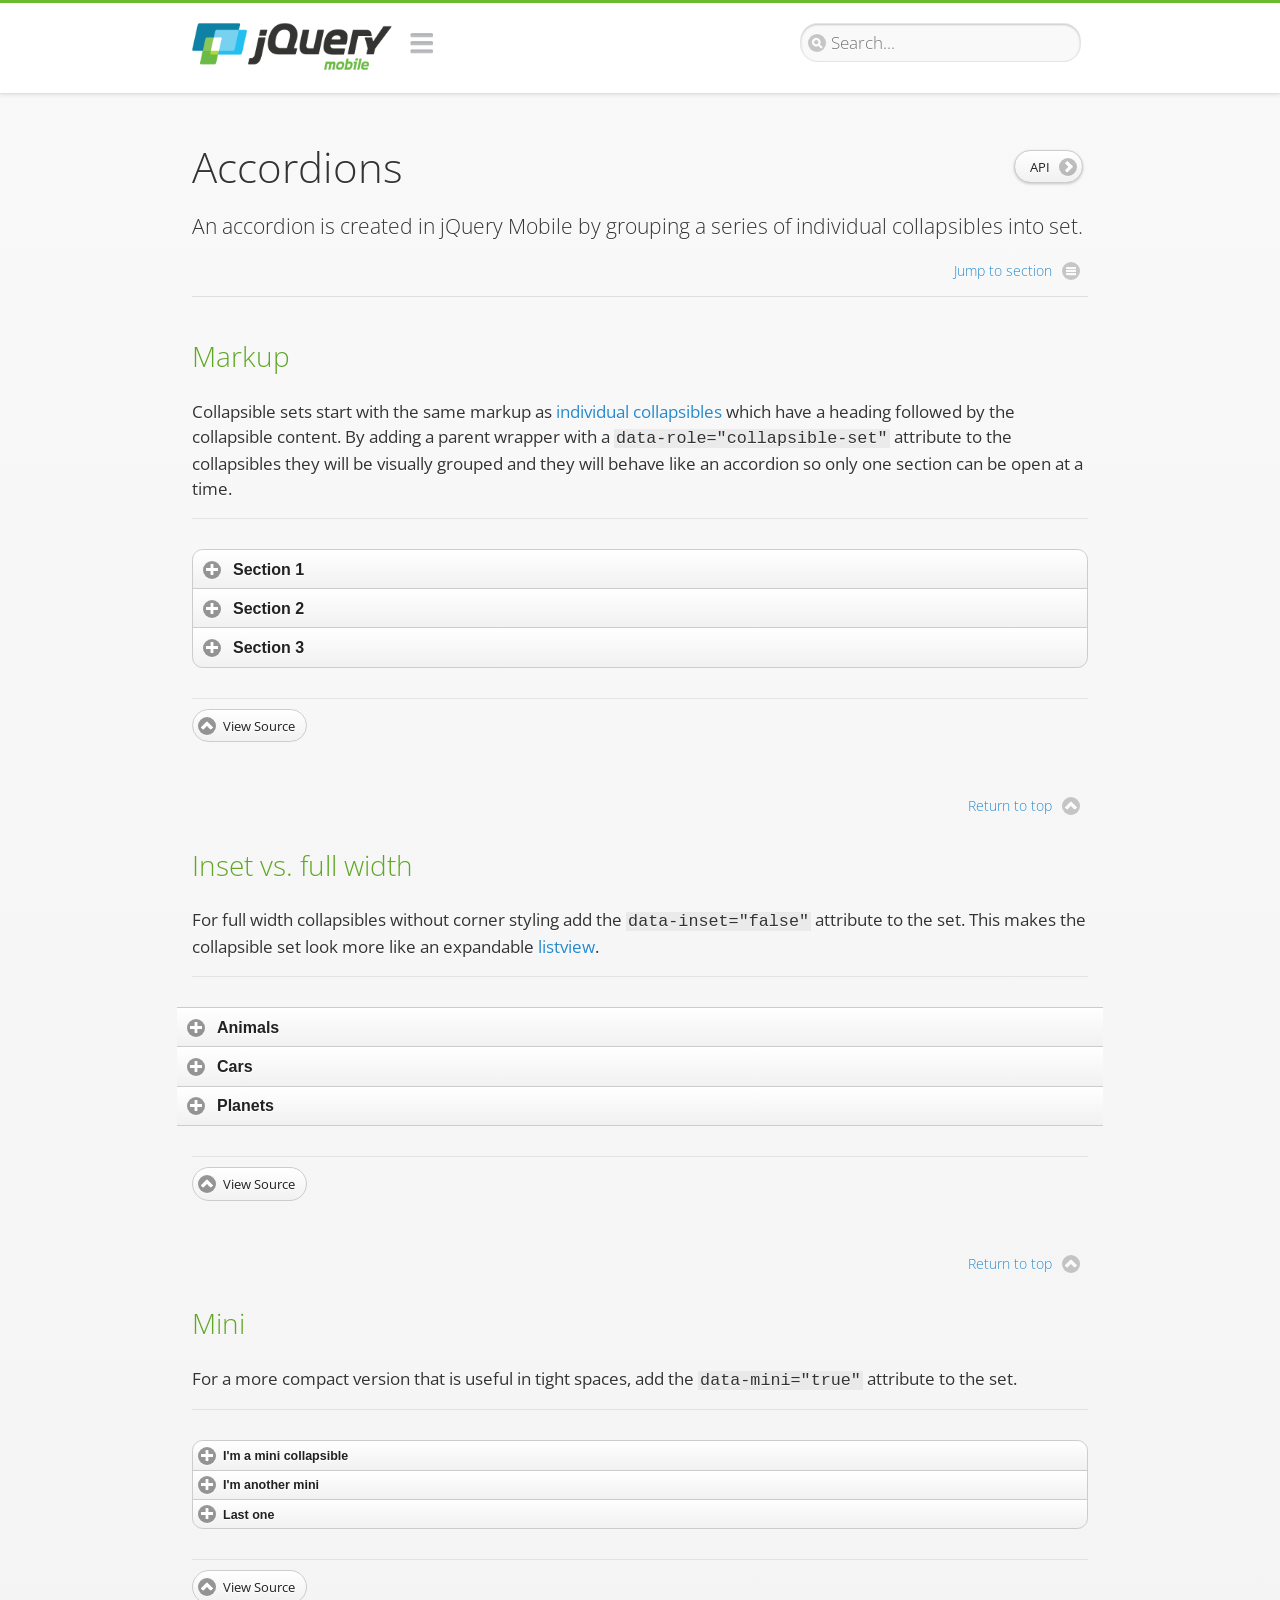
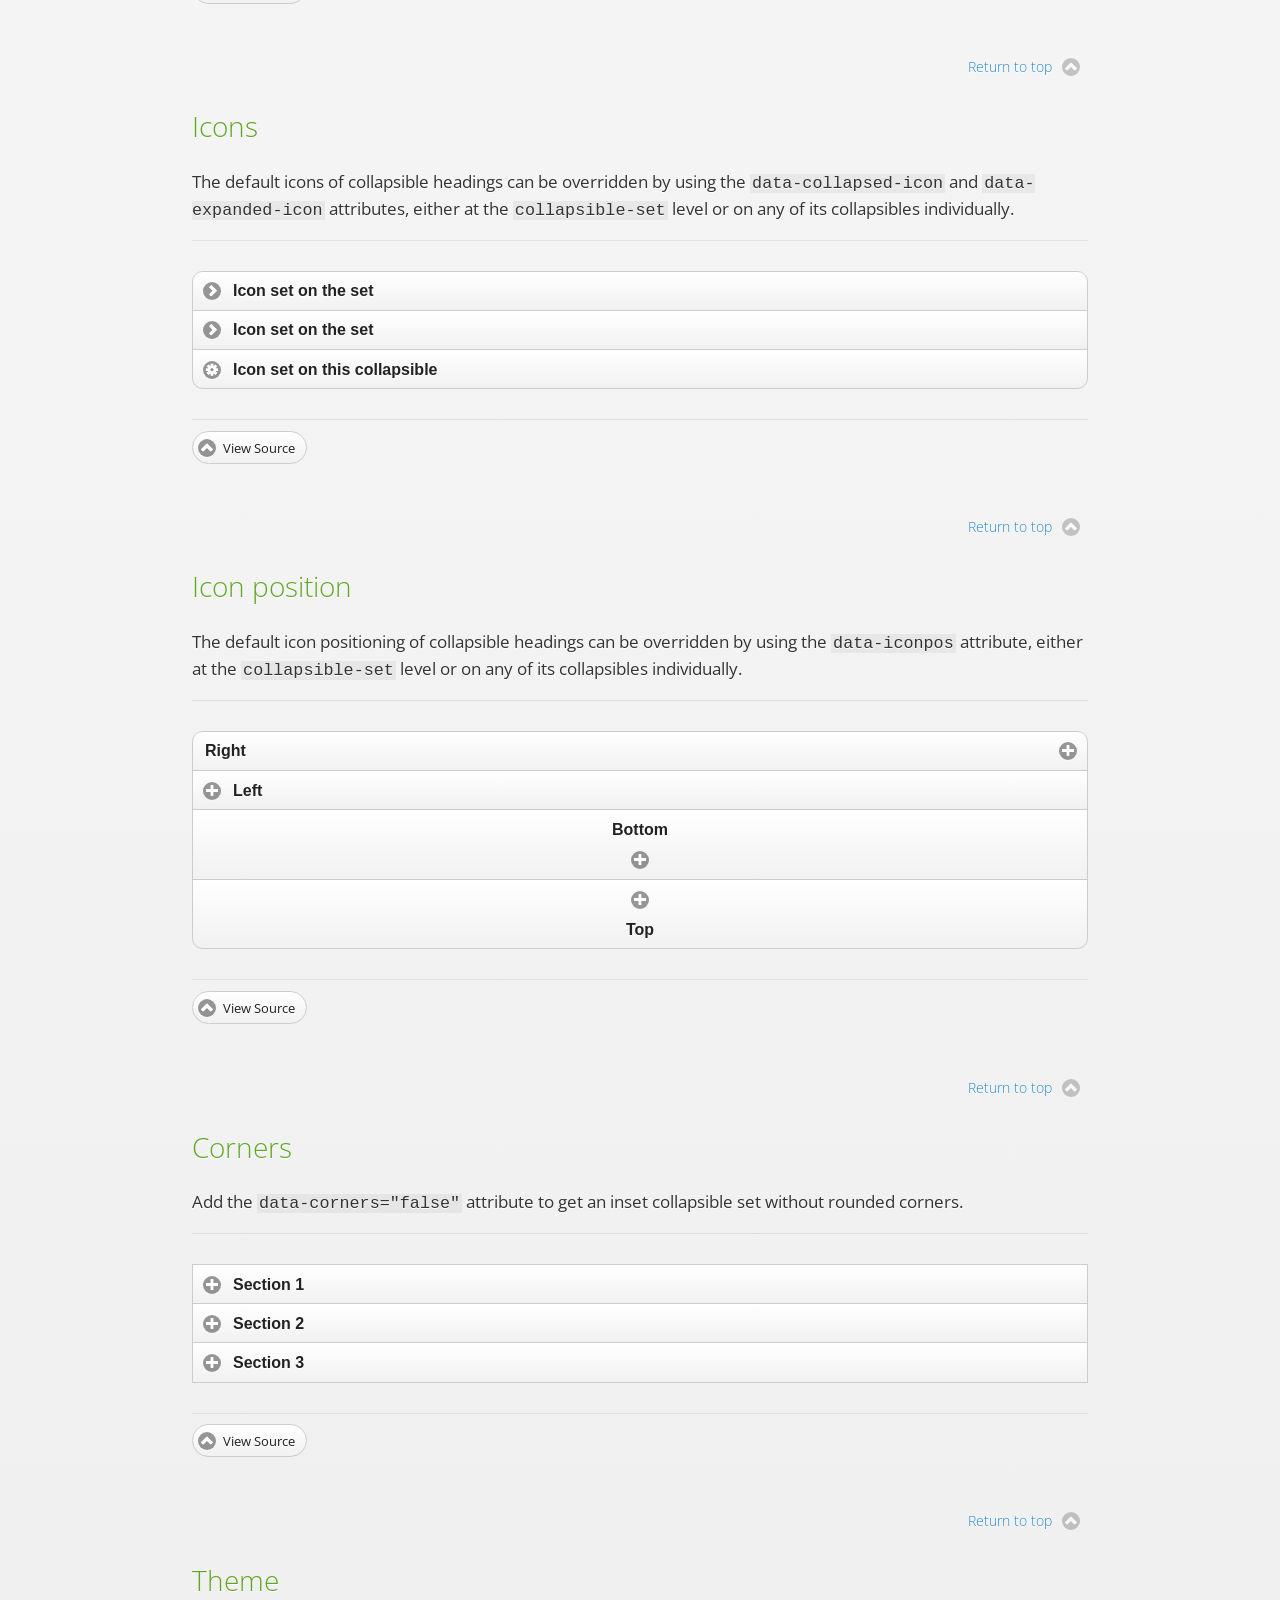
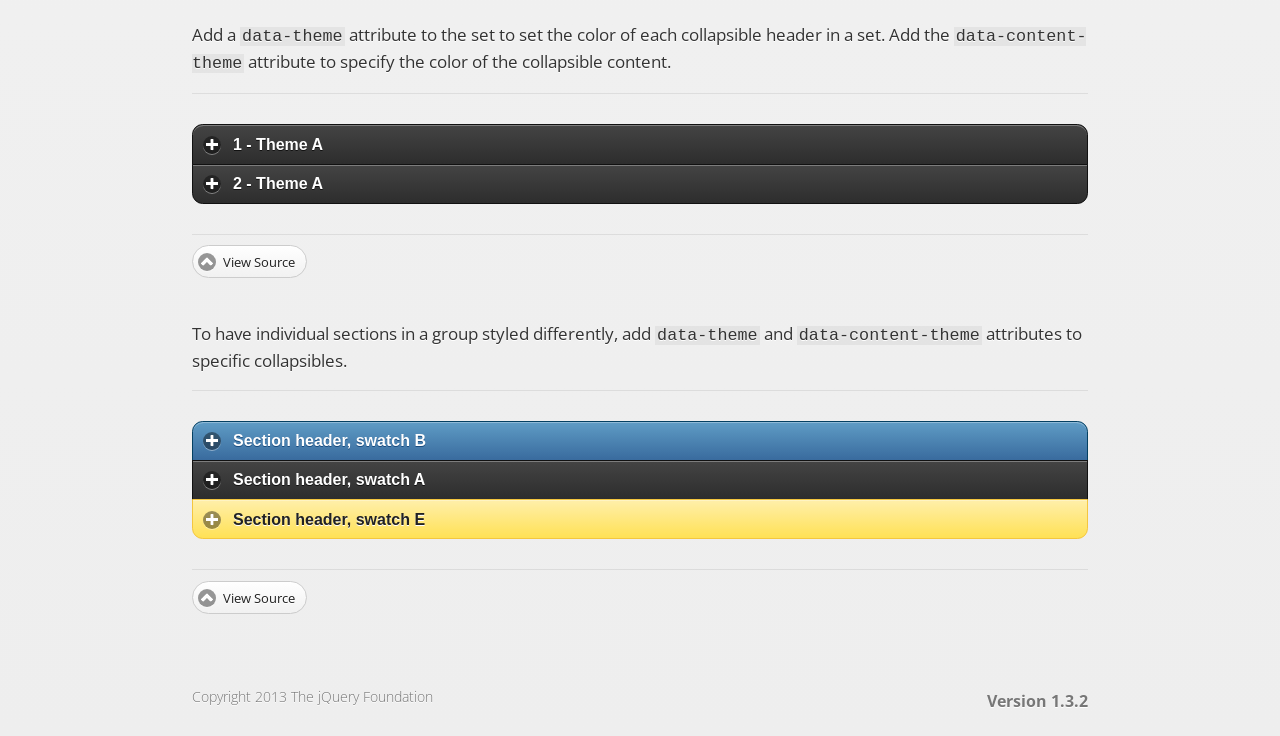
<file: css/jquery.mobile-1.3.2/demos/widgets/accordions/index.html>
<!DOCTYPE html>
<html>
<head>
	<meta charset="utf-8">
	<meta name="viewport" content="width=device-width, initial-scale=1">
	<title>Accordions - jQuery Mobile Demos</title>
	<link rel="stylesheet"  href="../../css/themes/default/jquery.mobile-1.3.2.min.css">
	<link rel="stylesheet" href="../../_assets/css/jqm-demos.css">
	<link rel="shortcut icon" href="../../favicon.ico">
    <link rel="stylesheet" href="http://fonts.googleapis.com/css?family=Open+Sans:300,400,700">
	<script src="../../js/jquery.js"></script>
	<script src="../../_assets/js/index.js"></script>
	<script src="../../js/jquery.mobile-1.3.2.min.js"></script>
</head>
<body>
<div data-role="page" class="jqm-demos" data-quicklinks="true">

	<div data-role="header" class="jqm-header">
		<h1 class="jqm-logo"><a href="../../"><img src="../../_assets/img/jquery-logo.png" alt="jQuery Mobile Framework"></a></h1>
		<a href="#" class="jqm-navmenu-link" data-icon="bars" data-iconpos="notext">Navigation</a>
		<a href="#" class="jqm-search-link" data-icon="search" data-iconpos="notext">Search</a>
<div class="jqm-search">
    <ul class="jqm-list">
<li data-section="Widgets" data-filtertext="accordions collapsible sets content formatting grouped inset mini"><a href="widgets/accordions/">Accordion</a></li>

<li data-section="Widgets" data-filtertext="ajax navigation navigate event method"><a href="widgets/navigation/" data-ajax="false">AJAX Navigation</a></li>

<li data-section="Widgets" data-filtertext="autocomplete filter reveal listviews remote listviewbeforefilter placeholder"><a href="widgets/autocomplete/" data-ajax="false">Autocomplete</a></li>

<li data-section="Widgets" data-filtertext="buttons inputs forms inline theme grouped icons mini disabled"><a href="widgets/buttons/" data-ajax="false">Buttons</a></li>

<li data-section="Widgets" data-filtertext="checkboxes checkboxradio inputs forms mini disabled"><a href="widgets/checkbox/">Checkboxes</a></li>

<li data-section="Widgets" data-filtertext="collapsibles content formatting"><a href="widgets/collapsibles/" data-ajax="false">Collapsibles</a></li>

<li data-section="Widgets" data-filtertext="controlgroups selects checkboxradio buttons horizontal vertical"><a href="widgets/controlgroups/">Controlgroup</a></li>

<li data-section="Widgets" data-filtertext="dialogs modal popups"><a href="widgets/dialog/">Dialogs</a></li>

<li data-section="Widgets" data-filtertext="fixed toolbars headers footers sections fullscreen"><a href="widgets/fixed-toolbars/">Fixed toolbars</a></li>

<li data-section="Widgets" data-filtertext="flip toggle switch binary slider selects forms disabled"><a href="widgets/sliders/switch.html" data-ajax="false">Flip switch toggle</a></li>

<li data-section="Widgets" data-filtertext="footer toolbars footers sections"><a href="widgets/footers/">Footer toolbar</a></li>

<li data-section="Widgets" data-filtertext="forms inputs slider button range toggle switch label disabled accessible fieldcontains elements"><a href="widgets/forms/">Form elements</a></li>

<li data-section="Widgets" data-filtertext="grids columns blocks content formatting rwd responsive"><a href="widgets/grids/">Grids</a></li>

<li data-section="Widgets" data-filtertext="header toolbars fixed fullscreen sections"><a href="widgets/headers/">Header toolbar</a></li>

<li data-section="Widgets" data-filtertext="icons buttons disc position"><a href="widgets/icons/">Icons</a></li>

<li data-section="Widgets" data-filtertext="links navigation ajax prefetch cache"><a href="widgets/links/">Links</a></li>

<li data-section="Widgets" data-filtertext="listviews thumbnails icons nested split button collapsible ul ol"><a href="widgets/listviews/" data-ajax="false">Listviews</a></li>

<li data-section="Widgets" data-filtertext="ajax loader overlay spinner pages"><a href="widgets/loader/" data-ajax="false">Loader overlay</a></li>

<li data-section="Widgets" data-filtertext="navbars navmenu toolbars links icons footer header"><a href="widgets/navbar/" data-ajax="false">Navbar</a></li>

<li data-section="Widgets" data-filtertext="navbars persistent header footer links navmenu"><a href="widgets/fixed-toolbars/footer-persist-a.html">Navbar, persistent</a></li>

<li data-section="Widgets" data-filtertext="pages single multipage templates ajax nav"><a href="widgets/pages/">Pages</a></li>

<li data-section="Widgets" data-filtertext="panels sliding nav modal transition display reveal overlay push rwd responsive"><a href="widgets/panels/">Panels <span class="ui-li-count">New</span></a></li>

<li data-section="Widgets" data-filtertext="popup dialog modal transition tooltip lightbox form overlay screen flip pop fade transition"><a href="widgets/popup/">Popup</a></li>

<li data-section="Widgets" data-filtertext="radiobuttons checkboxradio inputs forms disabled grouped"><a href="widgets/radiobuttons/">Radio buttons</a></li>

<li data-section="Widgets" data-filtertext="selectmenus custom native multiple optgroup disabled forms"><a href="widgets/selects/">Select</a></li>

<li data-section="Widgets" data-filtertext="slider, single sliders range inputs forms disabled"><a href="widgets/sliders/" data-ajax="false">Slider, single</a></li>

<li data-section="Widgets" data-filtertext="slider, dual range sliders rangesliders inputs forms disabled"><a href="widgets/sliders/rangeslider.html" data-ajax="false">Slider, dual range <span class="ui-li-count">New</span></a></li>

<li data-section="Widgets" data-filtertext="tables column th td toggle responsive tables rwd hide show tabular"><a href="widgets/table-column-toggle/">Table, column toggle <span class="ui-li-count">New</span></a></li>

<li data-section="Widgets" data-filtertext="tables reflow th td responsive rwd columns tabular"><a href="widgets/table-reflow/">Table, reflow <span class="ui-li-count">New</span></a></li>

<li data-section="Widgets" data-filtertext="text inputs textarea numeric email tel file date time month clear pattern placeholder forms"><a href="widgets/textinputs/">Text inputs & textarea</a></li>

<li data-section="Widgets" data-filtertext="page transitions animated pages ajax navigation flip slide fade pop" data-ajax="false"><a href="widgets/transitions/" data-ajax="false">Transitions</a></li>

<li data-role="list-divider">Collapsibles</li>

<li data-section="Demo Showcase" data-filtertext="dynamic collapsible set accordion append expand"><a href="examples/collapsibles/dynamic-collapsible.html" data-ajax="false">Dynamic collapsible</a></li>

<li data-role="list-divider">Controlgroups</li>

<li data-section="Demo Showcase" data-filtertext="dynamic controlgroup buttons selects checkboxes forms"><a href="examples/controlgroups/dynamic-controlgroup.html" data-ajax="false">Dynamic controlgroup</a></li>

<li data-role="list-divider">Listviews</li>

<li data-section="Demo Showcase" data-filtertext="grid listview responsive grids responsive listviews lists ul"><a href="examples/listviews/grid-listview.html" data-ajax="false">Grid Listview</a></li>

<li data-section="Demo Showcase" data-filtertext="autodividers anchor jump scroll linkbars listviews lists ul"><a href="examples/listviews/autodividers-linkbar.html" data-ajax="false">Autodividers Linkbar</a></li>

<li data-section="Demo Showcase" data-filtertext="listviews autodividers selector autodividersselector lists ul ol"><a href="examples/listviews/autodividers-selector.html" data-ajax="false">Autodividers Selector</a></li>

<li data-role="list-divider">Navigation</li>

<li data-section="Demo Showcase" data-filtertext="backbone and require.js example navigation router"><a href="examples/backbone-require/index.html" data-ajax="false">Backbone and Require.js example</a></li>

<li data-section="Demo Showcase" data-filtertext="server redirection with server-side support php"><a href="examples/redirect/" data-ajax="false">Redirection with server-side support</a></li>

<li data-role="list-divider">Panels</li>

<li data-section="Demo Showcase" data-filtertext="panel styling slide panels sliding panels shadow rwd responsive breakpoint"><a href="examples/panels/panel-styling.html" data-ajax="false">Panel styling</a></li>

<li data-section="Demo Showcase" data-filtertext="open panel on swipe panels left right"><a href="examples/panels/panel-swipe-open.html" data-ajax="false">Open panel on swipe</a></li>

<li data-role="list-divider">Popups</li>

<li data-section="Demo Showcase" data-filtertext="dynamic popups popup images lightbox"><a href="examples/popups/dynamic-popup.html" data-ajax="false">Dynamic popup</a></li>

<li data-section="Demo Showcase" data-filtertext="arrow popups popover"><a href="examples/popups/arrow.html" data-ajax="false">Popup with arrow</a></li>

<li data-role="list-divider">Responsive Tables</li>

<li data-section="Demo Showcase" data-filtertext="responsive tables reflow stack custom styles"><a href="examples/tables/movie-list.html" data-ajax="false">Reflow: Custom styles</a></li>

<li data-section="Demo Showcase" data-filtertext="responsive tables reflow heading groups rwd breakpoint"><a href="examples/tables/financial-grouped-reflow.html" data-ajax="false">Reflow: Heading groups</a></li>

<li data-section="Demo Showcase" data-filtertext="responsive tables reflow refresh method dynamically inject data"><a href="examples/tables/reflow-refresh.html" data-ajax="false">Reflow: Refresh method</a></li>

<li data-section="Demo Showcase" data-filtertext="responsive tables column toggle hide rwd breakpoint customization options"><a href="examples/tables/movie-list-toggle-options.html" data-ajax="false">Column toggle: Customization options</a></li>

<li data-section="Demo Showcase" data-filtertext="responsive tables column toggle heading groups rwd breakpoint"><a href="examples/tables/financial-grouped-columns.html" data-ajax="false">Column toggle: Heading groups</a></li>

<li data-section="Demo Showcase" data-filtertext="responsive tables column toggle refresh method dynamically inject data"><a href="examples/tables/columntoggle-refresh.html" data-ajax="false">Column toggle: Refresh method</a></li>

<li data-section="Demo Showcase" data-filtertext="responsive tables table column toggle phone comparison rwd breakpoint"><a href="examples/tables/phone-compare.html" data-ajax="false">Column toggle demo: Phone comparison</a></li>

<li data-role="list-divider">Sliders</li>

<li data-section="Demo Showcase" data-filtertext="slider tooltip handle value extension input range sliders forms"><a href="examples/slider/tooltip.html" data-ajax="false">Tooltip extension</a></li>

<li data-role="list-divider">Swipe</li>

<li data-section="Demo Showcase" data-filtertext="swipe to navigate page transitions navigation"><a href="examples/swipe/swipe-page.html" data-ajax="false">Swipe to navigate</a></li>

<li data-section="Demo Showcase" data-filtertext="swipe to delete list item listviews lists ul ol"><a href="examples/swipe/swipe-list.html" data-ajax="false">Swipe to delete list item</a></li>

<li data-role="list-divider">Forms</li>

<li data-section="Questions & Answers" data-filtertext="CSS styles apply widget scope wrap selector customize"><a href="faq/question-template.html">Why won't my CSS styles apply correctly to a widget?</a></li>

<li data-section="Questions & Answers" data-filtertext="form update value enhance pageinit refresh"><a href="faq/updating-the-value-of-enhanced-form-elements-does-not-work.html">Updating the value of enhanced form elements does not work.</a></li>

<li data-section="Questions & Answers" data-filtertext="HTML 5 inputs appearance keyboard picker calendar date time slider file color"><a href="faq/my-html-5-inputs-look-different-in-browsers.html">My HTML 5 inputs look different across devices and browsers.</a></li>

<li data-section="Questions & Answers" data-filtertext="range search inputs slider number text degrade"><a href="faq/my-range-search-input-type-is-being-changed.html">My range or search inputs are being change to number/text.</a></li>

<li data-section="Questions & Answers" data-filtertext="custom select popup dialog logic"><a href="faq/sometimes-custom-select-shows-as-dialog-popup.html">Sometimes my custom select shows as a popup other times its a dialog.</a></li>

<li data-section="Questions & Answers" data-filtertext="disable button issue class method"><a href="faq/disabling-a-button-does-not-work.html">Disabling a button does not work.</a></li>

<li data-section="Questions & Answers" data-filtertext="fixed toolbar header footer fullscreen select input bug issue"><a href="faq/controls-in-header-footer.html">Controls in my fixed header or footer are not responding or behave erratically.</a></li>

<li data-role="list-divider">Pages</li>

<li data-section="Questions & Answers" data-filtertext="head load scripts styles pageinit onload pagebeforecreate ajax nav pages"><a href="faq/scripts-and-styles-not-loading.html">Why aren't my scripts and styles loading?</a></li>

<li data-section="Questions & Answers" data-filtertext="document.ready onload paginit DOM ready on ready scripts "><a href="faq/dom-ready-not-working.html">Why isn't DOM ready working for my scripts?</a></li>

<li data-section="Questions & Answers" data-filtertext="ajax nav load page mobile.loadpage"><a href="faq/how-do-i-load-a-page.html">How do I load a page?</a></li>

<li data-section="Questions & Answers" data-filtertext="ajax nav multi page document load"><a href="faq/why-is-only-the-first-page-loaded.html">Why is only the first page of my multi page document loaded?</a></li>

<li data-section="Questions & Answers" data-filtertext="pass url query params ajax nav"><a href="faq/pass-query-params-to-page.html">I'm trying to pass query params to a page but it's not working?</a></li>

<li data-section="Questions & Answers" data-filtertext="hash pass parameters information ajax nav"><a href="faq/pass-via-the-hash-to-page.html">I'm trying to pass information via the hash but it's not working?</a></li>

<li data-section="Questions & Answers" data-filtertext="application cache status error isLocal ajax nav"><a href="faq/the-application-cache-is-not-working.html">I'm trying to use the application cache but it's not working.</a></li>

<li data-section="Questions & Answers" data-filtertext=">create refresh event trigger pageInit refresh method content injected page not enhanced."><a href="faq/injected-content-is-not-enhanced.html">Content injected into a page is not enhanced.</a></li>

<li data-section="Questions & Answers" data-filtertext=">create trigger event pageInit injected HTML"><a href="faq/triggering-create-on-injected-content-does-not-work.html">Triggering create on injected HTML does not work.</a></li>

<li data-section="Questions & Answers" data-filtertext="auto-enhance element stop preventnative role none"><a href="faq/how-can-i-stop-auto-enhancement-of-elements.html">How can I stop JQM from auto-enhancing an element?</a></li>

<li data-section="Questions & Answers" data-filtertext="auto-enhance block container parent stop preventnative role none"><a href="faq/how-can-i-stop-auto-enhancement-of-a-block-of-elements.html">How can I stop JQM from enhancing a block of elements?</a></li>

<li data-section="Questions & Answers" data-filtertext="page title ajax nav head"><a href="faq/how-do-i-control-page-titles.html">How do I control page titles?</a></li>

<li data-section="Questions & Answers" data-filtertext="ajax nav load page loadPage"><a href="faq/how-do-i-load-a-page.html">How do I load a page?</a></li>

<li data-role="list-divider">Events</li>

<li data-section="Questions & Answers" data-filtertext="touch mouse events vmouseover, vmousedown, vmousemove, vmouseup, vclick, vmousecancel"><a href="faq/how-do-i-use-touch-mouse-events.html">How do I use touch and mouse events?</a></li>

<li data-role="list-divider">Theme and styling</li>

<li data-section="Questions & Answers" data-filtertext="theme swatch css themeroller customize icons colors fonts style"><a href="faq/how-does-theming-work.html">How does theming work?</a></li>

<li data-role="list-divider">Apps</li>

<li data-section="Questions & Answers" data-filtertext="How do I need to configure PhoneGap Cordova?"><a href="faq/how-configure-phonegap-cordova.html">How do I need to configure PhoneGap/Cordova?</a></li>
<!--
<li data-role="list-divider">Navigation</li>

<li data-section="Questions & Answers" data-filtertext=""><a href="faq/nav-is-acting-erraticly.html">The nav is acting erratically!</a></li>

<li data-section="Questions & Answers" data-filtertext=""><a href="faq/deep-links-dont-work.html">Following a deep link ( a link to scroll to and id ) does not work.</a></li>

<li data-section="Questions & Answers" data-filtertext=""><a href="faq/scripts-css-only-works-on-first-page-or-refresh.html">My script / css only works on first page or on refresh.</a></li>
<li data-role="list-divider">Widgets</li>

<li data-section="Questions & Answers" data-filtertext=""><a href="faq/cloned-content-double-enhanced.html">Cloning a widget or enhanced for element and enhancing causes "double" enhancement</a></li>

<li data-section="Questions & Answers" data-filtertext=""><a href="faq/cloned-content-does-not-update.html">Cloned widget or enhanced element does not update</a></li>

<li data-section="Questions & Answers" data-filtertext=""><a href="faq/data-enhance-false-does-not-work.html">Setting data-enhance="false" does not work.</a></li>

<li data-role="list-divider">General</li>

<li data-section="Questions & Answers" data-filtertext=""><a href="faq/selecting-element-by-id-not-working.html">Selecting elements by id only works sometimes or on first page!</a></li>

<li data-section="Questions & Answers" data-filtertext=""><a href="faq/global-config-settings-ignored.html">The global configuration settings i set are being ignored.</a></li>

<li data-section="Questions & Answers" data-filtertext=""><a href="faq/custom-css-is-ignored.html">My custom css is ignored.</a></li>

<li data-role="list-divider">Events</li>

<li data-section="Questions & Answers" data-filtertext=""><a href="faq/swipe-triggered-when-scrolling.html">Swipe triggered when scrolling.</a></li>

<li data-section="Questions & Answers" data-filtertext=""><a href="faq/document-ready-not-working.html">Document ready ignored after first page.</a></li>

<li data-role="list-divider">Theming &amp; custom styles</li>

<li data-section="Questions & Answers" data-filtertext=""><a href="faq/#">How do I add custom icons?</a></li>

<li data-section="Questions & Answers" data-filtertext=""><a href="faq/#">How do I add remove the circle behind the icons?</a></li>
-->

    </ul>
</div>

	</div><!-- /header -->

	<div data-role="content" class="jqm-content">

			<h1>Accordions <a href="http://api.jquerymobile.com/collapsible-set/" data-ajax="false" data-role="button" data-inline="true" data-mini="true" data-icon="arrow-r" data-iconpos="right" class="jqm-api-link">API</a></h1>

			<p class="jqm-intro">An accordion is created in jQuery Mobile by grouping a series of individual collapsibles into set.
			</p>

			<h2 id="accordion-markup">Markup</h2>

			<p>Collapsible sets start with the same markup as <a href="../collapsibles/" data-ajax="false">individual collapsibles</a> which have a heading followed by the collapsible content. By adding a parent wrapper with a <code>data-role="collapsible-set"</code> attribute to the collapsibles they will be visually grouped and they will behave like an accordion so only one section can be open at a time.</p>

			<div data-demo-html="true">
				<div data-role="collapsible-set" data-theme="c" data-content-theme="d">
					<div data-role="collapsible">
						<h3>Section 1</h3>
						<p>I'm the collapsible content for section 1</p>
					</div>
					<div data-role="collapsible">
						<h3>Section 2</h3>
						<p>I'm the collapsible content for section 2</p>

					</div>
					<div data-role="collapsible">
						<h3>Section 3</h3>
						<p>I'm the collapsible content for section 3</p>
					</div>
				</div>
			</div><!--/demo-html -->

			<h2 id="accordion-inline">Inset vs. full width</h2>

			<p>For full width collapsibles without corner styling add the <code>data-inset="false"</code> attribute to the set. This makes the collapsible set look more like an expandable <a href="../listviews/">listview</a>.</p>

			<div data-demo-html="true">
				<div data-role="collapsible-set" data-inset="false">
					<div data-role="collapsible">
						<h3>Animals</h3>
						<ul data-role="listview" data-inset="false">
							<li>Cats</li>
							<li>Dogs</li>
							<li>Lizards</li>
							<li>Snakes</li>
						</ul>
					</div>
					<div data-role="collapsible">
						<h3>Cars</h3>
						<ul data-role="listview" data-inset="false">
							<li>Acura</li>
							<li>Audi</li>
							<li>BMW</li>
							<li>Cadillac</li>
						</ul>
					</div>
					<div data-role="collapsible">
						<h3>Planets</h3>
						<ul data-role="listview" data-inset="false">
							<li>Earth</li>
							<li>Jupiter</li>
							<li>Mars</li>
							<li>Mercury</li>
						</ul>
					</div>
				</div>
			</div><!--/demo-html -->

			<h2 id="accordion-mini">Mini</h2>

			<p>For a more compact version that is useful in tight spaces, add the <code>data-mini="true"</code> attribute to the set. </p>

			<div data-demo-html="true">
				<div data-role="collapsible-set" data-theme="c" data-content-theme="d" data-mini="true">
					<div data-role="collapsible">
						<h3>I'm a mini collapsible</h3>
						<p>This is good for tight spaces.</p>
					</div>
					<div data-role="collapsible">
						<h3>I'm another mini</h3>
						<p>Here's some collapsible content.</p>

					</div>
					<div data-role="collapsible">
						<h3>Last one</h3>
						<p>Final bit of collapsible content.</p>
					</div>
				</div>
			</div><!--/demo-html -->

			<h2 id="accordion-icons">Icons</h2>

			<p>The default icons of collapsible headings can be overridden by using the <code>data-collapsed-icon</code> and <code>data-expanded-icon</code> attributes, either at the <code>collapsible-set</code> level or on any of its collapsibles individually.</p>

			<div data-demo-html="true">
				<div data-role="collapsible-set" data-theme="c" data-content-theme="d" data-collapsed-icon="arrow-r" data-expanded-icon="arrow-d">
					<div data-role="collapsible">
						<h3>Icon set on the set</h3>
						<p>Specify the open and close icons on the set to apply it to all the collapsibles within.</p>
					</div>
					<div data-role="collapsible">
						<h3>Icon set on the set</h3>
						<p>This collapsible also gets the icon from the set.</p>
					</div>
					<div data-role="collapsible" data-collapsed-icon="gear" data-expanded-icon="delete">
						<h3>Icon set on this collapsible</h3>
						<p>The icons here are applied to this collapsible specifically, thus overriding the set icons.</p>
					</div>
				</div>
			</div><!--/demo-html -->

			<h2 id="accordion-icon-position">Icon position</h2>

			<p>The default icon positioning of collapsible headings can be overridden by using the <code>data-iconpos</code> attribute, either at the <code>collapsible-set</code> level or on any of its collapsibles individually.</p>

			<div data-demo-html="true">
				<div data-role="collapsible-set" data-theme="c" data-content-theme="d" data-iconpos="right">
					<div data-role="collapsible">
						<h3>Right</h3>
						<p>Inherits icon positioning from <code>data-iconpos="right"</code> attribute on set.</p>
					</div>
					<div data-role="collapsible" data-iconpos="left">
						<h3>Left</h3>
						<p>Set via <code>data-iconpos="left"</code> attribute on the collapsible</p>
					</div>
					<div data-role="collapsible" data-iconpos="bottom">
						<h3>Bottom</h3>
						<p>Set via <code>data-iconpos="bottom"</code> attribute on the collapsible</p>
					</div>
					<div data-role="collapsible" data-iconpos="top">
						<h3>Top</h3>
						<p>Set via <code>data-iconpos="top"</code> attribute on the collapsible</p>
					</div>
				</div>
			</div><!--/demo-html -->

			<h2 id="accordion-corners">Corners</h2>
			<p>Add the <code>data-corners="false"</code> attribute to get an inset collapsible set without rounded corners.</p>

			<div data-demo-html="true">
				<div data-role="collapsible-set" data-corners="false" data-theme="c" data-content-theme="d">
					<div data-role="collapsible">
						<h3>Section 1</h3>
						<p>Collapsible content</p>
					</div>
					<div data-role="collapsible">
						<h3>Section 2</h3>
						<p>Collapsible content</p>

					</div>
					<div data-role="collapsible">
						<h3>Section 3</h3>
						<p>Collapsible content</p>
					</div>
				</div>
			</div><!--/demo-html -->

			<h2 id="accordion-theme">Theme</h2>

			<p>Add a <code>data-theme</code> attribute to the set to set the color of each collapsible header in a set. Add the <code>data-content-theme</code> attribute to specify the color of the collapsible content. </p>

			<div data-demo-html="true">
				<div data-role="collapsible-set" data-theme="a" data-content-theme="a">
					<div data-role="collapsible">
						<h3>1 - Theme A</h3>
						<p>Content theme A</p>
					</div>
					<div data-role="collapsible">
						<h3>2 - Theme A</h3>
						<p>Content theme A</p>
					</div>
				</div>
			</div><!--/demo-html -->

			<p>To have individual sections in a group styled differently, add <code>data-theme</code> and <code>data-content-theme</code> attributes to specific collapsibles.</p>

			<div data-demo-html="true">
				<div data-role="collapsible-set" data-content-theme="c">
					<div data-role="collapsible" data-theme="b" data-content-theme="b">
						<h3>Section header, swatch B</h3>
						<p>Collapsible content, swatch "b"</p>
					</div>
					<div data-role="collapsible" data-theme="a" data-content-theme="a">
						<h3>Section header, swatch A</h3>
						<p>Collapsible content, swatch "a"</p>
					</div>
					<div data-role="collapsible" data-theme="e" data-content-theme="d">
						<h3>Section header, swatch E</h3>
						<p>Collapsible content, swatch "d"</p>
					</div>
				</div>
		</div><!--/demo-html -->

	</div><!-- /content -->

	<div data-role="footer" class="jqm-footer">
		<p class="jqm-version"></p>
		<p>Copyright 2013 The jQuery Foundation</p>
	</div><!-- /footer -->
    <div data-role="panel" class="jqm-nav-panel jqm-navmenu-panel" data-position="left" data-display="reveal" data-theme="c">
        <ul data-role="listview" data-theme="d" data-divider-theme="d" data-icon="false" data-global-nav="demos" class="jqm-list">
            <li data-role="list-divider">jQuery Mobile Demos</li>
			<li><a href="./">Home</a></li>
            <li><a href="intro/">Introduction</a></li>
            <li><a href="examples/">Demo Showcase</a></li>
            <li><a href="faq/">Questions & Answers</a></li>
			<li><a href="intro/rwd.html">Going Responsive</a></li>
            <li data-role="list-divider">Widget reference</li>
<li data-section="Widgets" data-filtertext="accordions collapsible sets content formatting grouped inset mini"><a href="widgets/accordions/">Accordion</a></li>

<li data-section="Widgets" data-filtertext="ajax navigation navigate event method"><a href="widgets/navigation/" data-ajax="false">AJAX Navigation</a></li>

<li data-section="Widgets" data-filtertext="autocomplete filter reveal listviews remote listviewbeforefilter placeholder"><a href="widgets/autocomplete/" data-ajax="false">Autocomplete</a></li>

<li data-section="Widgets" data-filtertext="buttons inputs forms inline theme grouped icons mini disabled"><a href="widgets/buttons/" data-ajax="false">Buttons</a></li>

<li data-section="Widgets" data-filtertext="checkboxes checkboxradio inputs forms mini disabled"><a href="widgets/checkbox/">Checkboxes</a></li>

<li data-section="Widgets" data-filtertext="collapsibles content formatting"><a href="widgets/collapsibles/" data-ajax="false">Collapsibles</a></li>

<li data-section="Widgets" data-filtertext="controlgroups selects checkboxradio buttons horizontal vertical"><a href="widgets/controlgroups/">Controlgroup</a></li>

<li data-section="Widgets" data-filtertext="dialogs modal popups"><a href="widgets/dialog/">Dialogs</a></li>

<li data-section="Widgets" data-filtertext="fixed toolbars headers footers sections fullscreen"><a href="widgets/fixed-toolbars/">Fixed toolbars</a></li>

<li data-section="Widgets" data-filtertext="flip toggle switch binary slider selects forms disabled"><a href="widgets/sliders/switch.html" data-ajax="false">Flip switch toggle</a></li>

<li data-section="Widgets" data-filtertext="footer toolbars footers sections"><a href="widgets/footers/">Footer toolbar</a></li>

<li data-section="Widgets" data-filtertext="forms inputs slider button range toggle switch label disabled accessible fieldcontains elements"><a href="widgets/forms/">Form elements</a></li>

<li data-section="Widgets" data-filtertext="grids columns blocks content formatting rwd responsive"><a href="widgets/grids/">Grids</a></li>

<li data-section="Widgets" data-filtertext="header toolbars fixed fullscreen sections"><a href="widgets/headers/">Header toolbar</a></li>

<li data-section="Widgets" data-filtertext="icons buttons disc position"><a href="widgets/icons/">Icons</a></li>

<li data-section="Widgets" data-filtertext="links navigation ajax prefetch cache"><a href="widgets/links/">Links</a></li>

<li data-section="Widgets" data-filtertext="listviews thumbnails icons nested split button collapsible ul ol"><a href="widgets/listviews/" data-ajax="false">Listviews</a></li>

<li data-section="Widgets" data-filtertext="ajax loader overlay spinner pages"><a href="widgets/loader/" data-ajax="false">Loader overlay</a></li>

<li data-section="Widgets" data-filtertext="navbars navmenu toolbars links icons footer header"><a href="widgets/navbar/" data-ajax="false">Navbar</a></li>

<li data-section="Widgets" data-filtertext="navbars persistent header footer links navmenu"><a href="widgets/fixed-toolbars/footer-persist-a.html">Navbar, persistent</a></li>

<li data-section="Widgets" data-filtertext="pages single multipage templates ajax nav"><a href="widgets/pages/">Pages</a></li>

<li data-section="Widgets" data-filtertext="panels sliding nav modal transition display reveal overlay push rwd responsive"><a href="widgets/panels/">Panels <span class="ui-li-count">New</span></a></li>

<li data-section="Widgets" data-filtertext="popup dialog modal transition tooltip lightbox form overlay screen flip pop fade transition"><a href="widgets/popup/">Popup</a></li>

<li data-section="Widgets" data-filtertext="radiobuttons checkboxradio inputs forms disabled grouped"><a href="widgets/radiobuttons/">Radio buttons</a></li>

<li data-section="Widgets" data-filtertext="selectmenus custom native multiple optgroup disabled forms"><a href="widgets/selects/">Select</a></li>

<li data-section="Widgets" data-filtertext="slider, single sliders range inputs forms disabled"><a href="widgets/sliders/" data-ajax="false">Slider, single</a></li>

<li data-section="Widgets" data-filtertext="slider, dual range sliders rangesliders inputs forms disabled"><a href="widgets/sliders/rangeslider.html" data-ajax="false">Slider, dual range <span class="ui-li-count">New</span></a></li>

<li data-section="Widgets" data-filtertext="tables column th td toggle responsive tables rwd hide show tabular"><a href="widgets/table-column-toggle/">Table, column toggle <span class="ui-li-count">New</span></a></li>

<li data-section="Widgets" data-filtertext="tables reflow th td responsive rwd columns tabular"><a href="widgets/table-reflow/">Table, reflow <span class="ui-li-count">New</span></a></li>

<li data-section="Widgets" data-filtertext="text inputs textarea numeric email tel file date time month clear pattern placeholder forms"><a href="widgets/textinputs/">Text inputs & textarea</a></li>

<li data-section="Widgets" data-filtertext="page transitions animated pages ajax navigation flip slide fade pop" data-ajax="false"><a href="widgets/transitions/" data-ajax="false">Transitions</a></li>

        </ul>
	</div><!-- /panel -->


</div><!-- /page -->
</body>
</html>
</file>
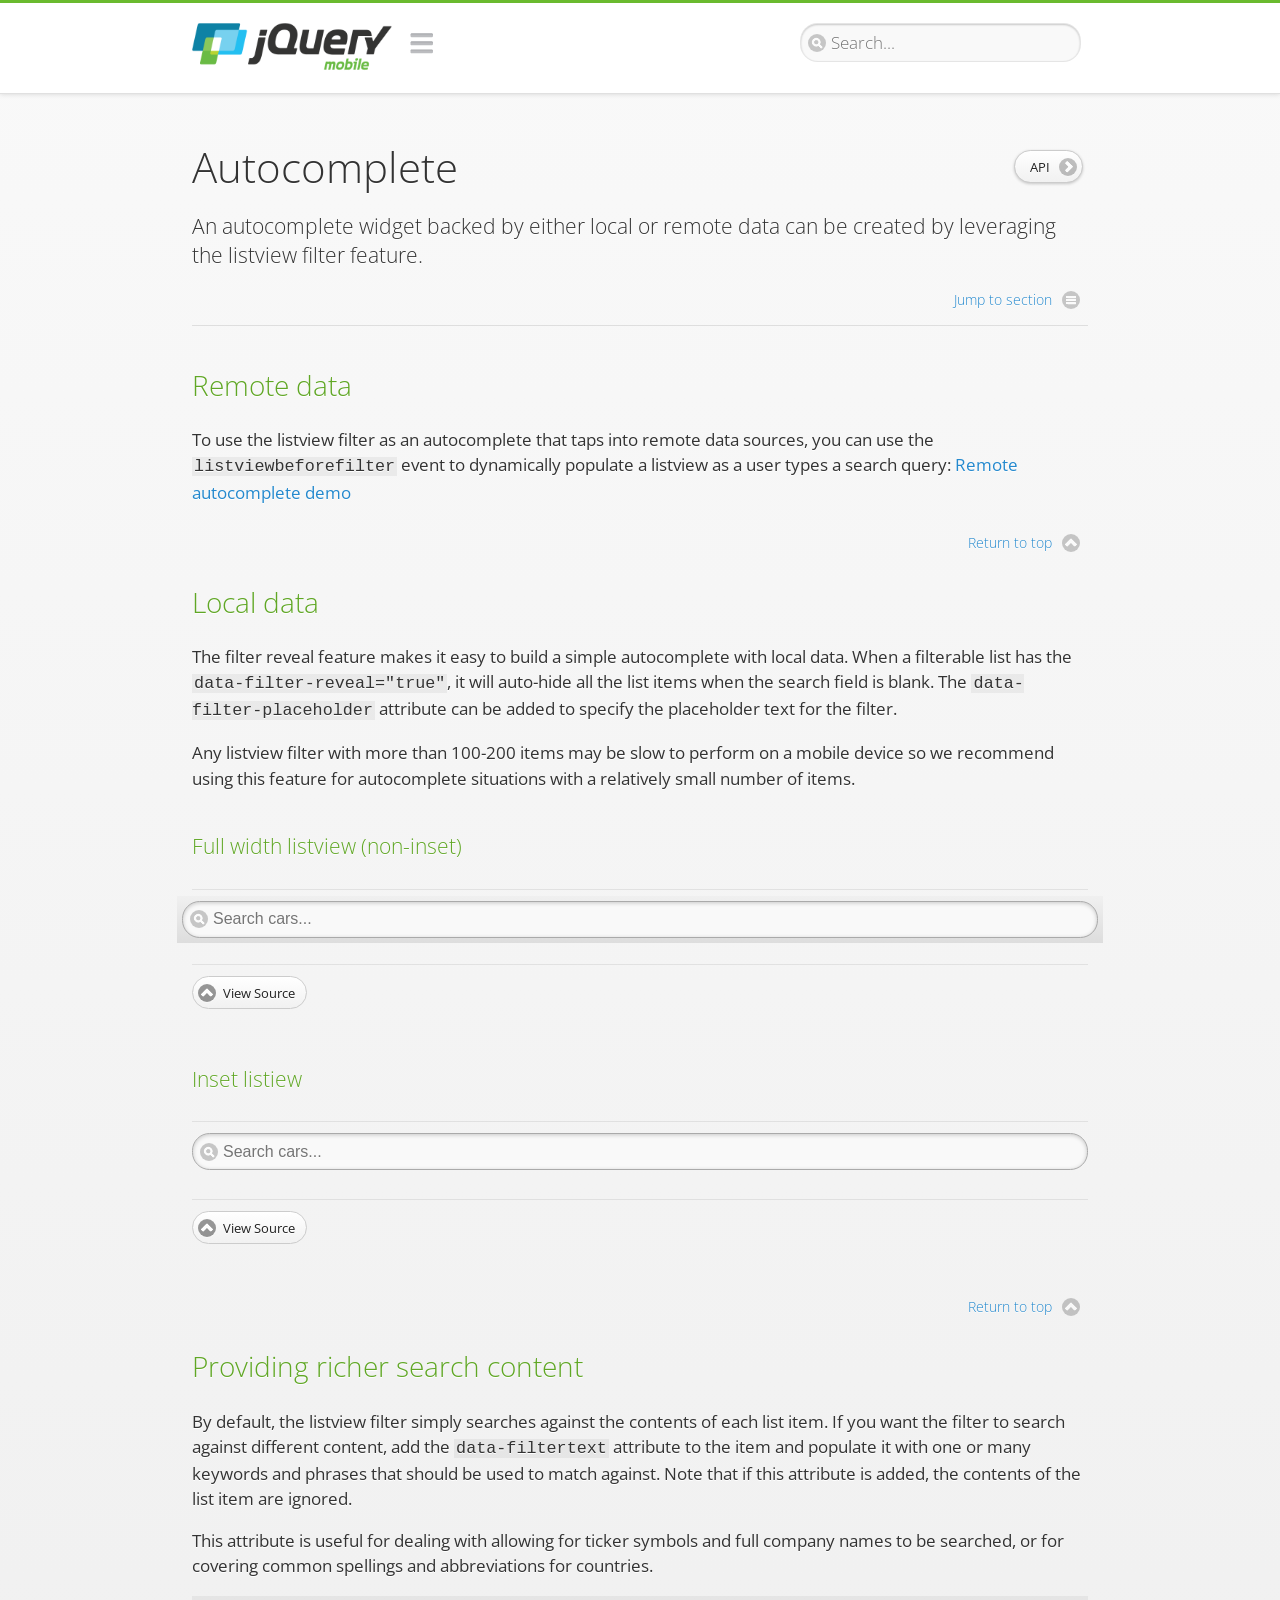
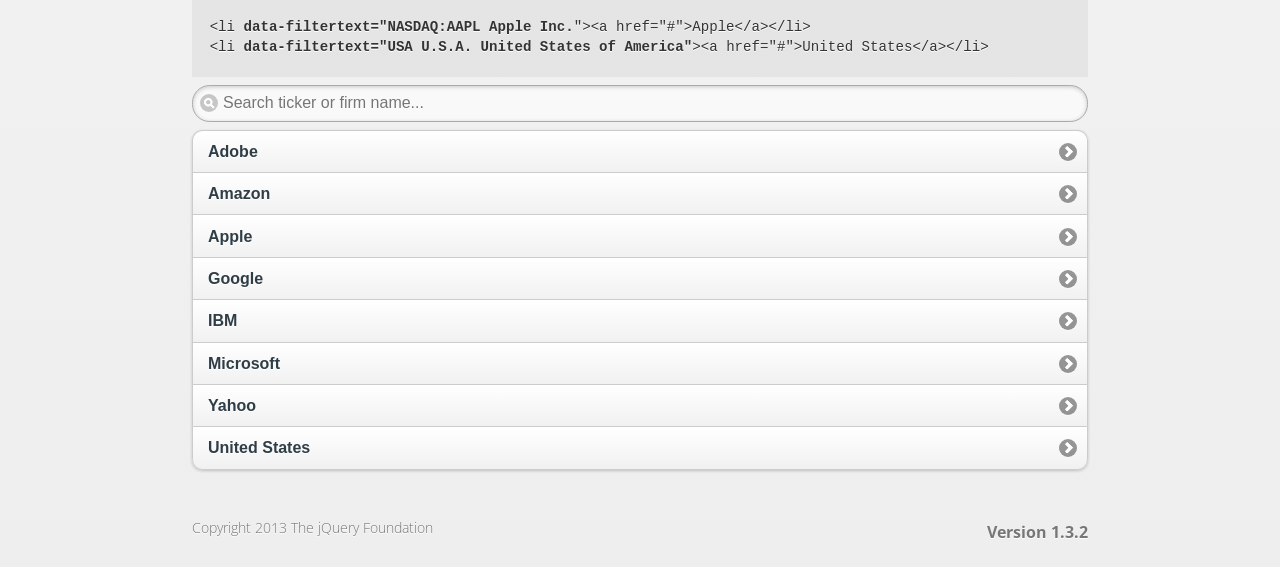
<file: css/jquery.mobile-1.3.2/demos/widgets/autocomplete/index.html>
<!DOCTYPE html>
<html>
<head>
	<meta charset="utf-8">
	<meta name="viewport" content="width=device-width, initial-scale=1">
	<title>Autocomplete - jQuery Mobile Demos</title>
	<link rel="stylesheet"  href="../../css/themes/default/jquery.mobile-1.3.2.min.css">
	<link rel="stylesheet" href="../../_assets/css/jqm-demos.css">
	<link rel="shortcut icon" href="../../favicon.ico">
	<link rel="stylesheet" href="http://fonts.googleapis.com/css?family=Open+Sans:300,400,700">
	<script src="../../js/jquery.js"></script>
	<script src="../../_assets/js/index.js"></script>
	<script src="../../js/jquery.mobile-1.3.2.min.js"></script>
</head>
<body>
<div data-role="page" class="jqm-demos" data-quicklinks="true">

	<div data-role="header" class="jqm-header">
			<h1 class="jqm-logo"><a href="../../"><img src="../../_assets/img/jquery-logo.png" alt="jQuery Mobile Framework"></a></h1>
		<a href="#" class="jqm-navmenu-link" data-icon="bars" data-iconpos="notext">Navigation</a>
		<a href="#" class="jqm-search-link" data-icon="search" data-iconpos="notext">Search</a>
<div class="jqm-search">
    <ul class="jqm-list">
<li data-section="Widgets" data-filtertext="accordions collapsible sets content formatting grouped inset mini"><a href="widgets/accordions/">Accordion</a></li>

<li data-section="Widgets" data-filtertext="ajax navigation navigate event method"><a href="widgets/navigation/" data-ajax="false">AJAX Navigation</a></li>

<li data-section="Widgets" data-filtertext="autocomplete filter reveal listviews remote listviewbeforefilter placeholder"><a href="widgets/autocomplete/" data-ajax="false">Autocomplete</a></li>

<li data-section="Widgets" data-filtertext="buttons inputs forms inline theme grouped icons mini disabled"><a href="widgets/buttons/" data-ajax="false">Buttons</a></li>

<li data-section="Widgets" data-filtertext="checkboxes checkboxradio inputs forms mini disabled"><a href="widgets/checkbox/">Checkboxes</a></li>

<li data-section="Widgets" data-filtertext="collapsibles content formatting"><a href="widgets/collapsibles/" data-ajax="false">Collapsibles</a></li>

<li data-section="Widgets" data-filtertext="controlgroups selects checkboxradio buttons horizontal vertical"><a href="widgets/controlgroups/">Controlgroup</a></li>

<li data-section="Widgets" data-filtertext="dialogs modal popups"><a href="widgets/dialog/">Dialogs</a></li>

<li data-section="Widgets" data-filtertext="fixed toolbars headers footers sections fullscreen"><a href="widgets/fixed-toolbars/">Fixed toolbars</a></li>

<li data-section="Widgets" data-filtertext="flip toggle switch binary slider selects forms disabled"><a href="widgets/sliders/switch.html" data-ajax="false">Flip switch toggle</a></li>

<li data-section="Widgets" data-filtertext="footer toolbars footers sections"><a href="widgets/footers/">Footer toolbar</a></li>

<li data-section="Widgets" data-filtertext="forms inputs slider button range toggle switch label disabled accessible fieldcontains elements"><a href="widgets/forms/">Form elements</a></li>

<li data-section="Widgets" data-filtertext="grids columns blocks content formatting rwd responsive"><a href="widgets/grids/">Grids</a></li>

<li data-section="Widgets" data-filtertext="header toolbars fixed fullscreen sections"><a href="widgets/headers/">Header toolbar</a></li>

<li data-section="Widgets" data-filtertext="icons buttons disc position"><a href="widgets/icons/">Icons</a></li>

<li data-section="Widgets" data-filtertext="links navigation ajax prefetch cache"><a href="widgets/links/">Links</a></li>

<li data-section="Widgets" data-filtertext="listviews thumbnails icons nested split button collapsible ul ol"><a href="widgets/listviews/" data-ajax="false">Listviews</a></li>

<li data-section="Widgets" data-filtertext="ajax loader overlay spinner pages"><a href="widgets/loader/" data-ajax="false">Loader overlay</a></li>

<li data-section="Widgets" data-filtertext="navbars navmenu toolbars links icons footer header"><a href="widgets/navbar/" data-ajax="false">Navbar</a></li>

<li data-section="Widgets" data-filtertext="navbars persistent header footer links navmenu"><a href="widgets/fixed-toolbars/footer-persist-a.html">Navbar, persistent</a></li>

<li data-section="Widgets" data-filtertext="pages single multipage templates ajax nav"><a href="widgets/pages/">Pages</a></li>

<li data-section="Widgets" data-filtertext="panels sliding nav modal transition display reveal overlay push rwd responsive"><a href="widgets/panels/">Panels <span class="ui-li-count">New</span></a></li>

<li data-section="Widgets" data-filtertext="popup dialog modal transition tooltip lightbox form overlay screen flip pop fade transition"><a href="widgets/popup/">Popup</a></li>

<li data-section="Widgets" data-filtertext="radiobuttons checkboxradio inputs forms disabled grouped"><a href="widgets/radiobuttons/">Radio buttons</a></li>

<li data-section="Widgets" data-filtertext="selectmenus custom native multiple optgroup disabled forms"><a href="widgets/selects/">Select</a></li>

<li data-section="Widgets" data-filtertext="slider, single sliders range inputs forms disabled"><a href="widgets/sliders/" data-ajax="false">Slider, single</a></li>

<li data-section="Widgets" data-filtertext="slider, dual range sliders rangesliders inputs forms disabled"><a href="widgets/sliders/rangeslider.html" data-ajax="false">Slider, dual range <span class="ui-li-count">New</span></a></li>

<li data-section="Widgets" data-filtertext="tables column th td toggle responsive tables rwd hide show tabular"><a href="widgets/table-column-toggle/">Table, column toggle <span class="ui-li-count">New</span></a></li>

<li data-section="Widgets" data-filtertext="tables reflow th td responsive rwd columns tabular"><a href="widgets/table-reflow/">Table, reflow <span class="ui-li-count">New</span></a></li>

<li data-section="Widgets" data-filtertext="text inputs textarea numeric email tel file date time month clear pattern placeholder forms"><a href="widgets/textinputs/">Text inputs & textarea</a></li>

<li data-section="Widgets" data-filtertext="page transitions animated pages ajax navigation flip slide fade pop" data-ajax="false"><a href="widgets/transitions/" data-ajax="false">Transitions</a></li>

<li data-role="list-divider">Collapsibles</li>

<li data-section="Demo Showcase" data-filtertext="dynamic collapsible set accordion append expand"><a href="examples/collapsibles/dynamic-collapsible.html" data-ajax="false">Dynamic collapsible</a></li>

<li data-role="list-divider">Controlgroups</li>

<li data-section="Demo Showcase" data-filtertext="dynamic controlgroup buttons selects checkboxes forms"><a href="examples/controlgroups/dynamic-controlgroup.html" data-ajax="false">Dynamic controlgroup</a></li>

<li data-role="list-divider">Listviews</li>

<li data-section="Demo Showcase" data-filtertext="grid listview responsive grids responsive listviews lists ul"><a href="examples/listviews/grid-listview.html" data-ajax="false">Grid Listview</a></li>

<li data-section="Demo Showcase" data-filtertext="autodividers anchor jump scroll linkbars listviews lists ul"><a href="examples/listviews/autodividers-linkbar.html" data-ajax="false">Autodividers Linkbar</a></li>

<li data-section="Demo Showcase" data-filtertext="listviews autodividers selector autodividersselector lists ul ol"><a href="examples/listviews/autodividers-selector.html" data-ajax="false">Autodividers Selector</a></li>

<li data-role="list-divider">Navigation</li>

<li data-section="Demo Showcase" data-filtertext="backbone and require.js example navigation router"><a href="examples/backbone-require/index.html" data-ajax="false">Backbone and Require.js example</a></li>

<li data-section="Demo Showcase" data-filtertext="server redirection with server-side support php"><a href="examples/redirect/" data-ajax="false">Redirection with server-side support</a></li>

<li data-role="list-divider">Panels</li>

<li data-section="Demo Showcase" data-filtertext="panel styling slide panels sliding panels shadow rwd responsive breakpoint"><a href="examples/panels/panel-styling.html" data-ajax="false">Panel styling</a></li>

<li data-section="Demo Showcase" data-filtertext="open panel on swipe panels left right"><a href="examples/panels/panel-swipe-open.html" data-ajax="false">Open panel on swipe</a></li>

<li data-role="list-divider">Popups</li>

<li data-section="Demo Showcase" data-filtertext="dynamic popups popup images lightbox"><a href="examples/popups/dynamic-popup.html" data-ajax="false">Dynamic popup</a></li>

<li data-section="Demo Showcase" data-filtertext="arrow popups popover"><a href="examples/popups/arrow.html" data-ajax="false">Popup with arrow</a></li>

<li data-role="list-divider">Responsive Tables</li>

<li data-section="Demo Showcase" data-filtertext="responsive tables reflow stack custom styles"><a href="examples/tables/movie-list.html" data-ajax="false">Reflow: Custom styles</a></li>

<li data-section="Demo Showcase" data-filtertext="responsive tables reflow heading groups rwd breakpoint"><a href="examples/tables/financial-grouped-reflow.html" data-ajax="false">Reflow: Heading groups</a></li>

<li data-section="Demo Showcase" data-filtertext="responsive tables reflow refresh method dynamically inject data"><a href="examples/tables/reflow-refresh.html" data-ajax="false">Reflow: Refresh method</a></li>

<li data-section="Demo Showcase" data-filtertext="responsive tables column toggle hide rwd breakpoint customization options"><a href="examples/tables/movie-list-toggle-options.html" data-ajax="false">Column toggle: Customization options</a></li>

<li data-section="Demo Showcase" data-filtertext="responsive tables column toggle heading groups rwd breakpoint"><a href="examples/tables/financial-grouped-columns.html" data-ajax="false">Column toggle: Heading groups</a></li>

<li data-section="Demo Showcase" data-filtertext="responsive tables column toggle refresh method dynamically inject data"><a href="examples/tables/columntoggle-refresh.html" data-ajax="false">Column toggle: Refresh method</a></li>

<li data-section="Demo Showcase" data-filtertext="responsive tables table column toggle phone comparison rwd breakpoint"><a href="examples/tables/phone-compare.html" data-ajax="false">Column toggle demo: Phone comparison</a></li>

<li data-role="list-divider">Sliders</li>

<li data-section="Demo Showcase" data-filtertext="slider tooltip handle value extension input range sliders forms"><a href="examples/slider/tooltip.html" data-ajax="false">Tooltip extension</a></li>

<li data-role="list-divider">Swipe</li>

<li data-section="Demo Showcase" data-filtertext="swipe to navigate page transitions navigation"><a href="examples/swipe/swipe-page.html" data-ajax="false">Swipe to navigate</a></li>

<li data-section="Demo Showcase" data-filtertext="swipe to delete list item listviews lists ul ol"><a href="examples/swipe/swipe-list.html" data-ajax="false">Swipe to delete list item</a></li>

<li data-role="list-divider">Forms</li>

<li data-section="Questions & Answers" data-filtertext="CSS styles apply widget scope wrap selector customize"><a href="faq/question-template.html">Why won't my CSS styles apply correctly to a widget?</a></li>

<li data-section="Questions & Answers" data-filtertext="form update value enhance pageinit refresh"><a href="faq/updating-the-value-of-enhanced-form-elements-does-not-work.html">Updating the value of enhanced form elements does not work.</a></li>

<li data-section="Questions & Answers" data-filtertext="HTML 5 inputs appearance keyboard picker calendar date time slider file color"><a href="faq/my-html-5-inputs-look-different-in-browsers.html">My HTML 5 inputs look different across devices and browsers.</a></li>

<li data-section="Questions & Answers" data-filtertext="range search inputs slider number text degrade"><a href="faq/my-range-search-input-type-is-being-changed.html">My range or search inputs are being change to number/text.</a></li>

<li data-section="Questions & Answers" data-filtertext="custom select popup dialog logic"><a href="faq/sometimes-custom-select-shows-as-dialog-popup.html">Sometimes my custom select shows as a popup other times its a dialog.</a></li>

<li data-section="Questions & Answers" data-filtertext="disable button issue class method"><a href="faq/disabling-a-button-does-not-work.html">Disabling a button does not work.</a></li>

<li data-section="Questions & Answers" data-filtertext="fixed toolbar header footer fullscreen select input bug issue"><a href="faq/controls-in-header-footer.html">Controls in my fixed header or footer are not responding or behave erratically.</a></li>

<li data-role="list-divider">Pages</li>

<li data-section="Questions & Answers" data-filtertext="head load scripts styles pageinit onload pagebeforecreate ajax nav pages"><a href="faq/scripts-and-styles-not-loading.html">Why aren't my scripts and styles loading?</a></li>

<li data-section="Questions & Answers" data-filtertext="document.ready onload paginit DOM ready on ready scripts "><a href="faq/dom-ready-not-working.html">Why isn't DOM ready working for my scripts?</a></li>

<li data-section="Questions & Answers" data-filtertext="ajax nav load page mobile.loadpage"><a href="faq/how-do-i-load-a-page.html">How do I load a page?</a></li>

<li data-section="Questions & Answers" data-filtertext="ajax nav multi page document load"><a href="faq/why-is-only-the-first-page-loaded.html">Why is only the first page of my multi page document loaded?</a></li>

<li data-section="Questions & Answers" data-filtertext="pass url query params ajax nav"><a href="faq/pass-query-params-to-page.html">I'm trying to pass query params to a page but it's not working?</a></li>

<li data-section="Questions & Answers" data-filtertext="hash pass parameters information ajax nav"><a href="faq/pass-via-the-hash-to-page.html">I'm trying to pass information via the hash but it's not working?</a></li>

<li data-section="Questions & Answers" data-filtertext="application cache status error isLocal ajax nav"><a href="faq/the-application-cache-is-not-working.html">I'm trying to use the application cache but it's not working.</a></li>

<li data-section="Questions & Answers" data-filtertext=">create refresh event trigger pageInit refresh method content injected page not enhanced."><a href="faq/injected-content-is-not-enhanced.html">Content injected into a page is not enhanced.</a></li>

<li data-section="Questions & Answers" data-filtertext=">create trigger event pageInit injected HTML"><a href="faq/triggering-create-on-injected-content-does-not-work.html">Triggering create on injected HTML does not work.</a></li>

<li data-section="Questions & Answers" data-filtertext="auto-enhance element stop preventnative role none"><a href="faq/how-can-i-stop-auto-enhancement-of-elements.html">How can I stop JQM from auto-enhancing an element?</a></li>

<li data-section="Questions & Answers" data-filtertext="auto-enhance block container parent stop preventnative role none"><a href="faq/how-can-i-stop-auto-enhancement-of-a-block-of-elements.html">How can I stop JQM from enhancing a block of elements?</a></li>

<li data-section="Questions & Answers" data-filtertext="page title ajax nav head"><a href="faq/how-do-i-control-page-titles.html">How do I control page titles?</a></li>

<li data-section="Questions & Answers" data-filtertext="ajax nav load page loadPage"><a href="faq/how-do-i-load-a-page.html">How do I load a page?</a></li>

<li data-role="list-divider">Events</li>

<li data-section="Questions & Answers" data-filtertext="touch mouse events vmouseover, vmousedown, vmousemove, vmouseup, vclick, vmousecancel"><a href="faq/how-do-i-use-touch-mouse-events.html">How do I use touch and mouse events?</a></li>

<li data-role="list-divider">Theme and styling</li>

<li data-section="Questions & Answers" data-filtertext="theme swatch css themeroller customize icons colors fonts style"><a href="faq/how-does-theming-work.html">How does theming work?</a></li>

<li data-role="list-divider">Apps</li>

<li data-section="Questions & Answers" data-filtertext="How do I need to configure PhoneGap Cordova?"><a href="faq/how-configure-phonegap-cordova.html">How do I need to configure PhoneGap/Cordova?</a></li>
<!--
<li data-role="list-divider">Navigation</li>

<li data-section="Questions & Answers" data-filtertext=""><a href="faq/nav-is-acting-erraticly.html">The nav is acting erratically!</a></li>

<li data-section="Questions & Answers" data-filtertext=""><a href="faq/deep-links-dont-work.html">Following a deep link ( a link to scroll to and id ) does not work.</a></li>

<li data-section="Questions & Answers" data-filtertext=""><a href="faq/scripts-css-only-works-on-first-page-or-refresh.html">My script / css only works on first page or on refresh.</a></li>
<li data-role="list-divider">Widgets</li>

<li data-section="Questions & Answers" data-filtertext=""><a href="faq/cloned-content-double-enhanced.html">Cloning a widget or enhanced for element and enhancing causes "double" enhancement</a></li>

<li data-section="Questions & Answers" data-filtertext=""><a href="faq/cloned-content-does-not-update.html">Cloned widget or enhanced element does not update</a></li>

<li data-section="Questions & Answers" data-filtertext=""><a href="faq/data-enhance-false-does-not-work.html">Setting data-enhance="false" does not work.</a></li>

<li data-role="list-divider">General</li>

<li data-section="Questions & Answers" data-filtertext=""><a href="faq/selecting-element-by-id-not-working.html">Selecting elements by id only works sometimes or on first page!</a></li>

<li data-section="Questions & Answers" data-filtertext=""><a href="faq/global-config-settings-ignored.html">The global configuration settings i set are being ignored.</a></li>

<li data-section="Questions & Answers" data-filtertext=""><a href="faq/custom-css-is-ignored.html">My custom css is ignored.</a></li>

<li data-role="list-divider">Events</li>

<li data-section="Questions & Answers" data-filtertext=""><a href="faq/swipe-triggered-when-scrolling.html">Swipe triggered when scrolling.</a></li>

<li data-section="Questions & Answers" data-filtertext=""><a href="faq/document-ready-not-working.html">Document ready ignored after first page.</a></li>

<li data-role="list-divider">Theming &amp; custom styles</li>

<li data-section="Questions & Answers" data-filtertext=""><a href="faq/#">How do I add custom icons?</a></li>

<li data-section="Questions & Answers" data-filtertext=""><a href="faq/#">How do I add remove the circle behind the icons?</a></li>
-->

    </ul>
</div>

	</div><!-- /header -->

	<div data-role="content" class="jqm-content">

			<h1>Autocomplete <a href="http://api.jquerymobile.com/listview/#option-filter" data-ajax="false" data-role="button" data-inline="true" data-mini="true" data-icon="arrow-r" data-iconpos="right" class="jqm-api-link">API</a></h1>

			<p class="jqm-intro">An autocomplete widget backed by either local or remote data can be created by leveraging the listview filter feature.
			</p>

			<h2>Remote data</h2>

			<p>To use the listview filter as an autocomplete that taps into remote data sources, you can use the <code>listviewbeforefilter</code> event to dynamically populate a listview as a user types a search query: <a href="autocomplete-remote.html" data-ajax="false">Remote autocomplete demo</a></p>

			<h2 id="autocomplete-local">Local data</h2>

			<p>The filter reveal feature makes it easy to build a simple autocomplete with local data. When a filterable list has the <code>data-filter-reveal="true"</code>, it will auto-hide all the list items when the search field is blank. The <code>data-filter-placeholder</code> attribute can be added to specify the placeholder text for the filter.</p>
			<p>Any listview filter with more than 100-200 items may be slow to perform on a mobile device so we recommend using this feature for  autocomplete situations with a relatively small number of items.</p>

			<h4>Full width listview (non-inset)</h4>

			<div data-demo-html="true">
				<ul data-role="listview" data-filter="true" data-filter-reveal="true" data-filter-placeholder="Search cars...">
					<li><a href="#">Acura</a></li>
					<li><a href="#">Audi</a></li>
					<li><a href="#">BMW</a></li>
					<li><a href="#">Cadillac</a></li>
					<li><a href="#">Chrysler</a></li>
					<li><a href="#">Dodge</a></li>
					<li><a href="#">Ferrari</a></li>
					<li><a href="#">Ford</a></li>
					<li><a href="#">GMC</a></li>
					<li><a href="#">Honda</a></li>
					<li><a href="#">Hyundai</a></li>
					<li><a href="#">Infiniti</a></li>
					<li><a href="#">Jeep</a></li>
					<li><a href="#">Kia</a></li>
					<li><a href="#">Lexus</a></li>
					<li><a href="#">Mini</a></li>
					<li><a href="#">Nissan</a></li>
					<li><a href="#">Porsche</a></li>
					<li><a href="#">Subaru</a></li>
					<li><a href="#">Toyota</a></li>
					<li><a href="#">Volkswagen</a></li>
					<li><a href="#">Volvo</a></li>
				</ul>
			</div><!--/demo-html -->

			<h4>Inset listiew</h4>
			<div data-demo-html="true">
				<ul data-role="listview" data-inset="true" data-filter="true" data-filter-reveal="true" data-filter-placeholder="Search cars...">
					<li><a href="#">Acura</a></li>
					<li><a href="#">Audi</a></li>
					<li><a href="#">BMW</a></li>
					<li><a href="#">Cadillac</a></li>
					<li><a href="#">Chrysler</a></li>
					<li><a href="#">Dodge</a></li>
					<li><a href="#">Ferrari</a></li>
					<li><a href="#">Ford</a></li>
					<li><a href="#">GMC</a></li>
					<li><a href="#">Honda</a></li>
					<li><a href="#">Hyundai</a></li>
					<li><a href="#">Infiniti</a></li>
					<li><a href="#">Jeep</a></li>
					<li><a href="#">Kia</a></li>
					<li><a href="#">Lexus</a></li>
					<li><a href="#">Mini</a></li>
					<li><a href="#">Nissan</a></li>
					<li><a href="#">Porsche</a></li>
					<li><a href="#">Subaru</a></li>
					<li><a href="#">Toyota</a></li>
					<li><a href="#">Volkswagen</a></li>
					<li><a href="#">Volvo</a></li>
				</ul>
			</div><!--/demo-html -->

		<h2 id="autocomplete-filtertext">Providing richer search content</h2>
			<p>By default, the listview filter simply searches against the contents of each list item. If you want the filter to search against different content, add the <code>data-filtertext</code>	attribute to the item and populate it with one or many keywords and phrases that should be used to match against. Note that if this attribute is added, the contents of the list item are ignored.</p>
			<p>This attribute is useful for dealing with allowing for ticker symbols and full company names to be searched, or for covering common spellings and abbreviations for countries.</p>

<pre><code>
&lt;li <strong>data-filtertext=&quot;NASDAQ:AAPL Apple Inc.</strong>&quot;&gt;&lt;a href=&quot;#&quot;&gt;Apple&lt;/a&gt;&lt;/li&gt;
&lt;li <strong>data-filtertext=&quot;USA U.S.A. United States of America&quot;</strong>&gt;&lt;a href=&quot;#&quot;&gt;United States&lt;/a&gt;&lt;/li&gt;
</code></pre>

			<ul data-role="listview" data-filter="true" data-filter-placeholder="Search ticker or firm name..." data-inset="true">
				<li data-filtertext="NASDAQ:ADBE Adobe Systems Incorporated"><a href="#">Adobe</a></li>
				<li data-filtertext="NASDAQ:AMZNL Amazon.com, Inc."><a href="#">Amazon</a></li>
				<li data-filtertext="NASDAQ:AAPL Apple Inc."><a href="#">Apple</a></li>
				<li data-filtertext="NASDAQ:GOOG Google Inc."><a href="#">Google</a></li>
				<li data-filtertext="NYSE:IBM Intl. International Business Machines Corp."><a href="#">IBM</a></li>
				<li data-filtertext="NASDAQ:MSFT Microsoft Corporation"><a href="#">Microsoft</a></li>
				<li data-filtertext="NASDAQ:YHOO Yahoo! Inc."><a href="#">Yahoo</a></li>
				<li data-filtertext="USA U.S.A. United States of America"><a href="#">United States</a></li>
			</ul>

	</div><!-- /content -->

	<div data-role="footer" class="jqm-footer">
		<p class="jqm-version"></p>
		<p>Copyright 2013 The jQuery Foundation</p>
	</div><!-- /footer -->
    <div data-role="panel" class="jqm-nav-panel jqm-navmenu-panel" data-position="left" data-display="reveal" data-theme="c">
        <ul data-role="listview" data-theme="d" data-divider-theme="d" data-icon="false" data-global-nav="demos" class="jqm-list">
            <li data-role="list-divider">jQuery Mobile Demos</li>
			<li><a href="./">Home</a></li>
            <li><a href="intro/">Introduction</a></li>
            <li><a href="examples/">Demo Showcase</a></li>
            <li><a href="faq/">Questions & Answers</a></li>
			<li><a href="intro/rwd.html">Going Responsive</a></li>
            <li data-role="list-divider">Widget reference</li>
<li data-section="Widgets" data-filtertext="accordions collapsible sets content formatting grouped inset mini"><a href="widgets/accordions/">Accordion</a></li>

<li data-section="Widgets" data-filtertext="ajax navigation navigate event method"><a href="widgets/navigation/" data-ajax="false">AJAX Navigation</a></li>

<li data-section="Widgets" data-filtertext="autocomplete filter reveal listviews remote listviewbeforefilter placeholder"><a href="widgets/autocomplete/" data-ajax="false">Autocomplete</a></li>

<li data-section="Widgets" data-filtertext="buttons inputs forms inline theme grouped icons mini disabled"><a href="widgets/buttons/" data-ajax="false">Buttons</a></li>

<li data-section="Widgets" data-filtertext="checkboxes checkboxradio inputs forms mini disabled"><a href="widgets/checkbox/">Checkboxes</a></li>

<li data-section="Widgets" data-filtertext="collapsibles content formatting"><a href="widgets/collapsibles/" data-ajax="false">Collapsibles</a></li>

<li data-section="Widgets" data-filtertext="controlgroups selects checkboxradio buttons horizontal vertical"><a href="widgets/controlgroups/">Controlgroup</a></li>

<li data-section="Widgets" data-filtertext="dialogs modal popups"><a href="widgets/dialog/">Dialogs</a></li>

<li data-section="Widgets" data-filtertext="fixed toolbars headers footers sections fullscreen"><a href="widgets/fixed-toolbars/">Fixed toolbars</a></li>

<li data-section="Widgets" data-filtertext="flip toggle switch binary slider selects forms disabled"><a href="widgets/sliders/switch.html" data-ajax="false">Flip switch toggle</a></li>

<li data-section="Widgets" data-filtertext="footer toolbars footers sections"><a href="widgets/footers/">Footer toolbar</a></li>

<li data-section="Widgets" data-filtertext="forms inputs slider button range toggle switch label disabled accessible fieldcontains elements"><a href="widgets/forms/">Form elements</a></li>

<li data-section="Widgets" data-filtertext="grids columns blocks content formatting rwd responsive"><a href="widgets/grids/">Grids</a></li>

<li data-section="Widgets" data-filtertext="header toolbars fixed fullscreen sections"><a href="widgets/headers/">Header toolbar</a></li>

<li data-section="Widgets" data-filtertext="icons buttons disc position"><a href="widgets/icons/">Icons</a></li>

<li data-section="Widgets" data-filtertext="links navigation ajax prefetch cache"><a href="widgets/links/">Links</a></li>

<li data-section="Widgets" data-filtertext="listviews thumbnails icons nested split button collapsible ul ol"><a href="widgets/listviews/" data-ajax="false">Listviews</a></li>

<li data-section="Widgets" data-filtertext="ajax loader overlay spinner pages"><a href="widgets/loader/" data-ajax="false">Loader overlay</a></li>

<li data-section="Widgets" data-filtertext="navbars navmenu toolbars links icons footer header"><a href="widgets/navbar/" data-ajax="false">Navbar</a></li>

<li data-section="Widgets" data-filtertext="navbars persistent header footer links navmenu"><a href="widgets/fixed-toolbars/footer-persist-a.html">Navbar, persistent</a></li>

<li data-section="Widgets" data-filtertext="pages single multipage templates ajax nav"><a href="widgets/pages/">Pages</a></li>

<li data-section="Widgets" data-filtertext="panels sliding nav modal transition display reveal overlay push rwd responsive"><a href="widgets/panels/">Panels <span class="ui-li-count">New</span></a></li>

<li data-section="Widgets" data-filtertext="popup dialog modal transition tooltip lightbox form overlay screen flip pop fade transition"><a href="widgets/popup/">Popup</a></li>

<li data-section="Widgets" data-filtertext="radiobuttons checkboxradio inputs forms disabled grouped"><a href="widgets/radiobuttons/">Radio buttons</a></li>

<li data-section="Widgets" data-filtertext="selectmenus custom native multiple optgroup disabled forms"><a href="widgets/selects/">Select</a></li>

<li data-section="Widgets" data-filtertext="slider, single sliders range inputs forms disabled"><a href="widgets/sliders/" data-ajax="false">Slider, single</a></li>

<li data-section="Widgets" data-filtertext="slider, dual range sliders rangesliders inputs forms disabled"><a href="widgets/sliders/rangeslider.html" data-ajax="false">Slider, dual range <span class="ui-li-count">New</span></a></li>

<li data-section="Widgets" data-filtertext="tables column th td toggle responsive tables rwd hide show tabular"><a href="widgets/table-column-toggle/">Table, column toggle <span class="ui-li-count">New</span></a></li>

<li data-section="Widgets" data-filtertext="tables reflow th td responsive rwd columns tabular"><a href="widgets/table-reflow/">Table, reflow <span class="ui-li-count">New</span></a></li>

<li data-section="Widgets" data-filtertext="text inputs textarea numeric email tel file date time month clear pattern placeholder forms"><a href="widgets/textinputs/">Text inputs & textarea</a></li>

<li data-section="Widgets" data-filtertext="page transitions animated pages ajax navigation flip slide fade pop" data-ajax="false"><a href="widgets/transitions/" data-ajax="false">Transitions</a></li>

        </ul>
	</div><!-- /panel -->


</div><!-- /page -->
</body>
</html>
</file>
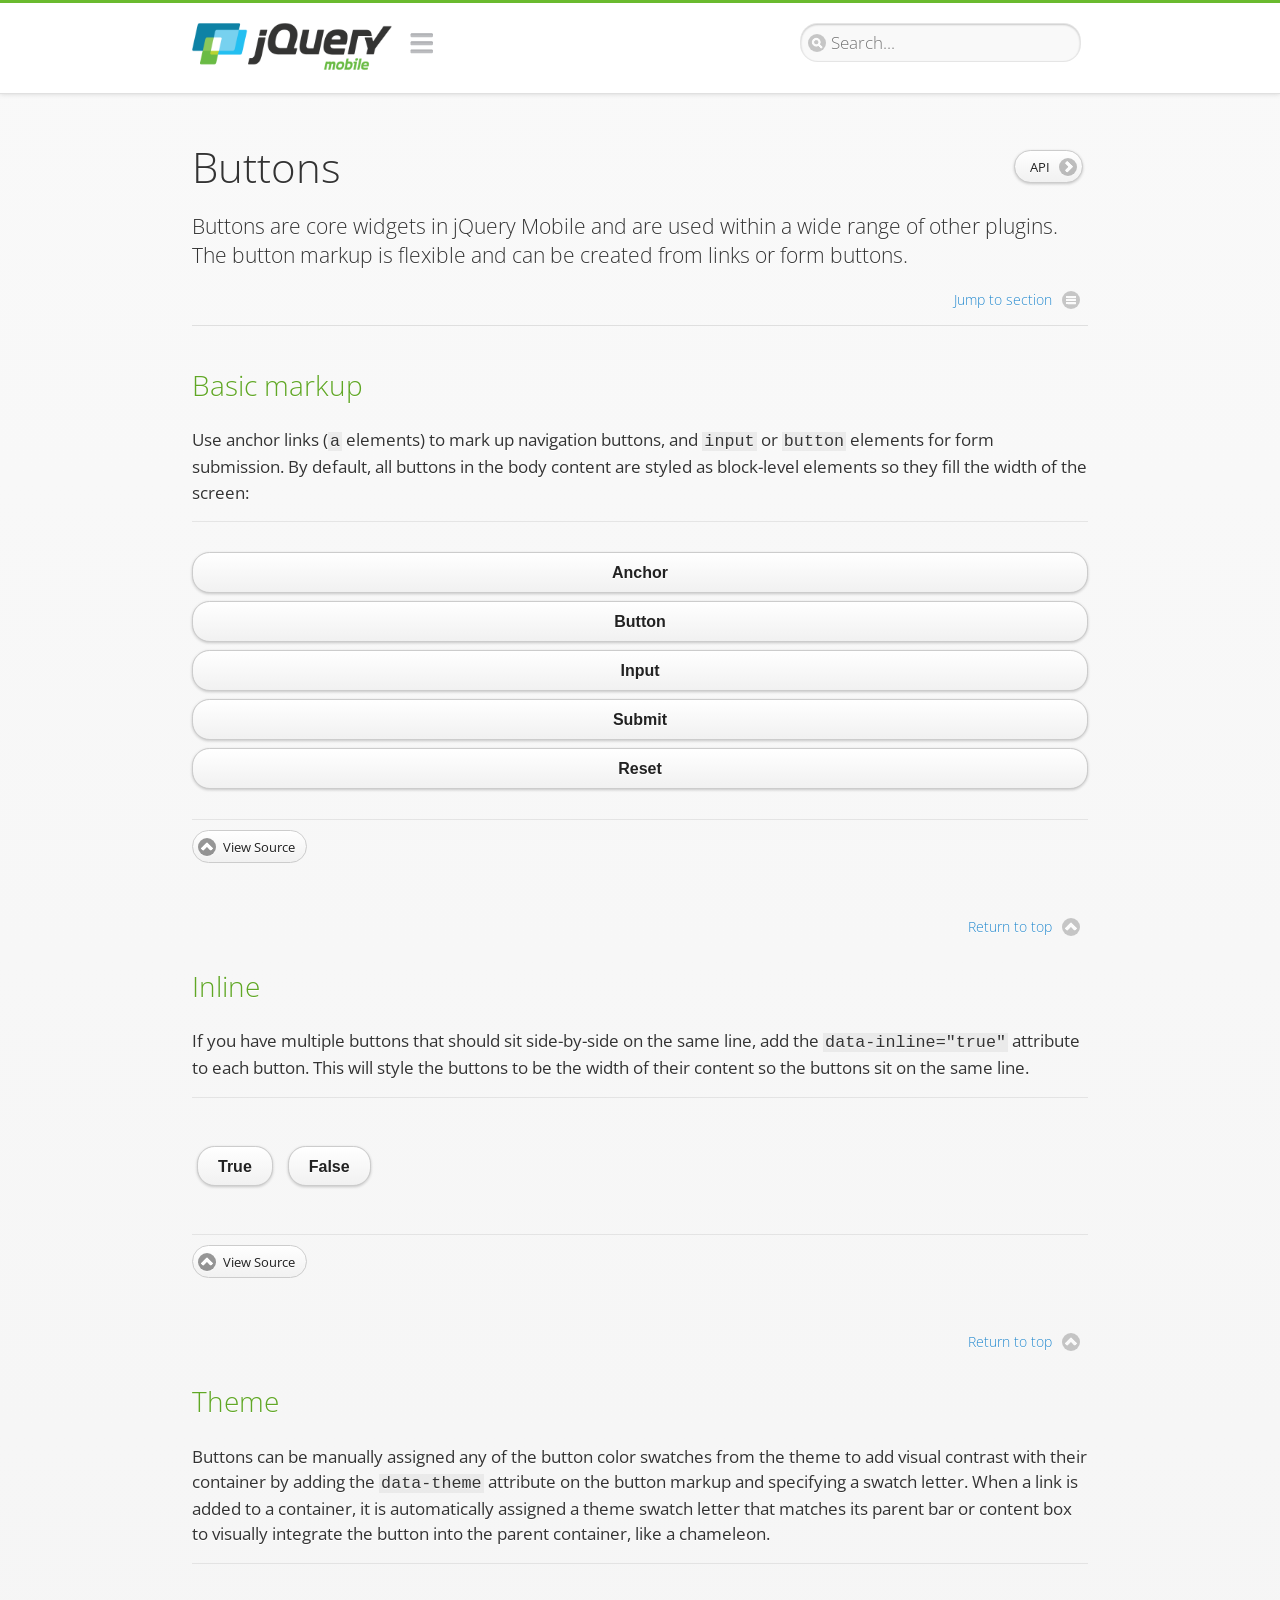
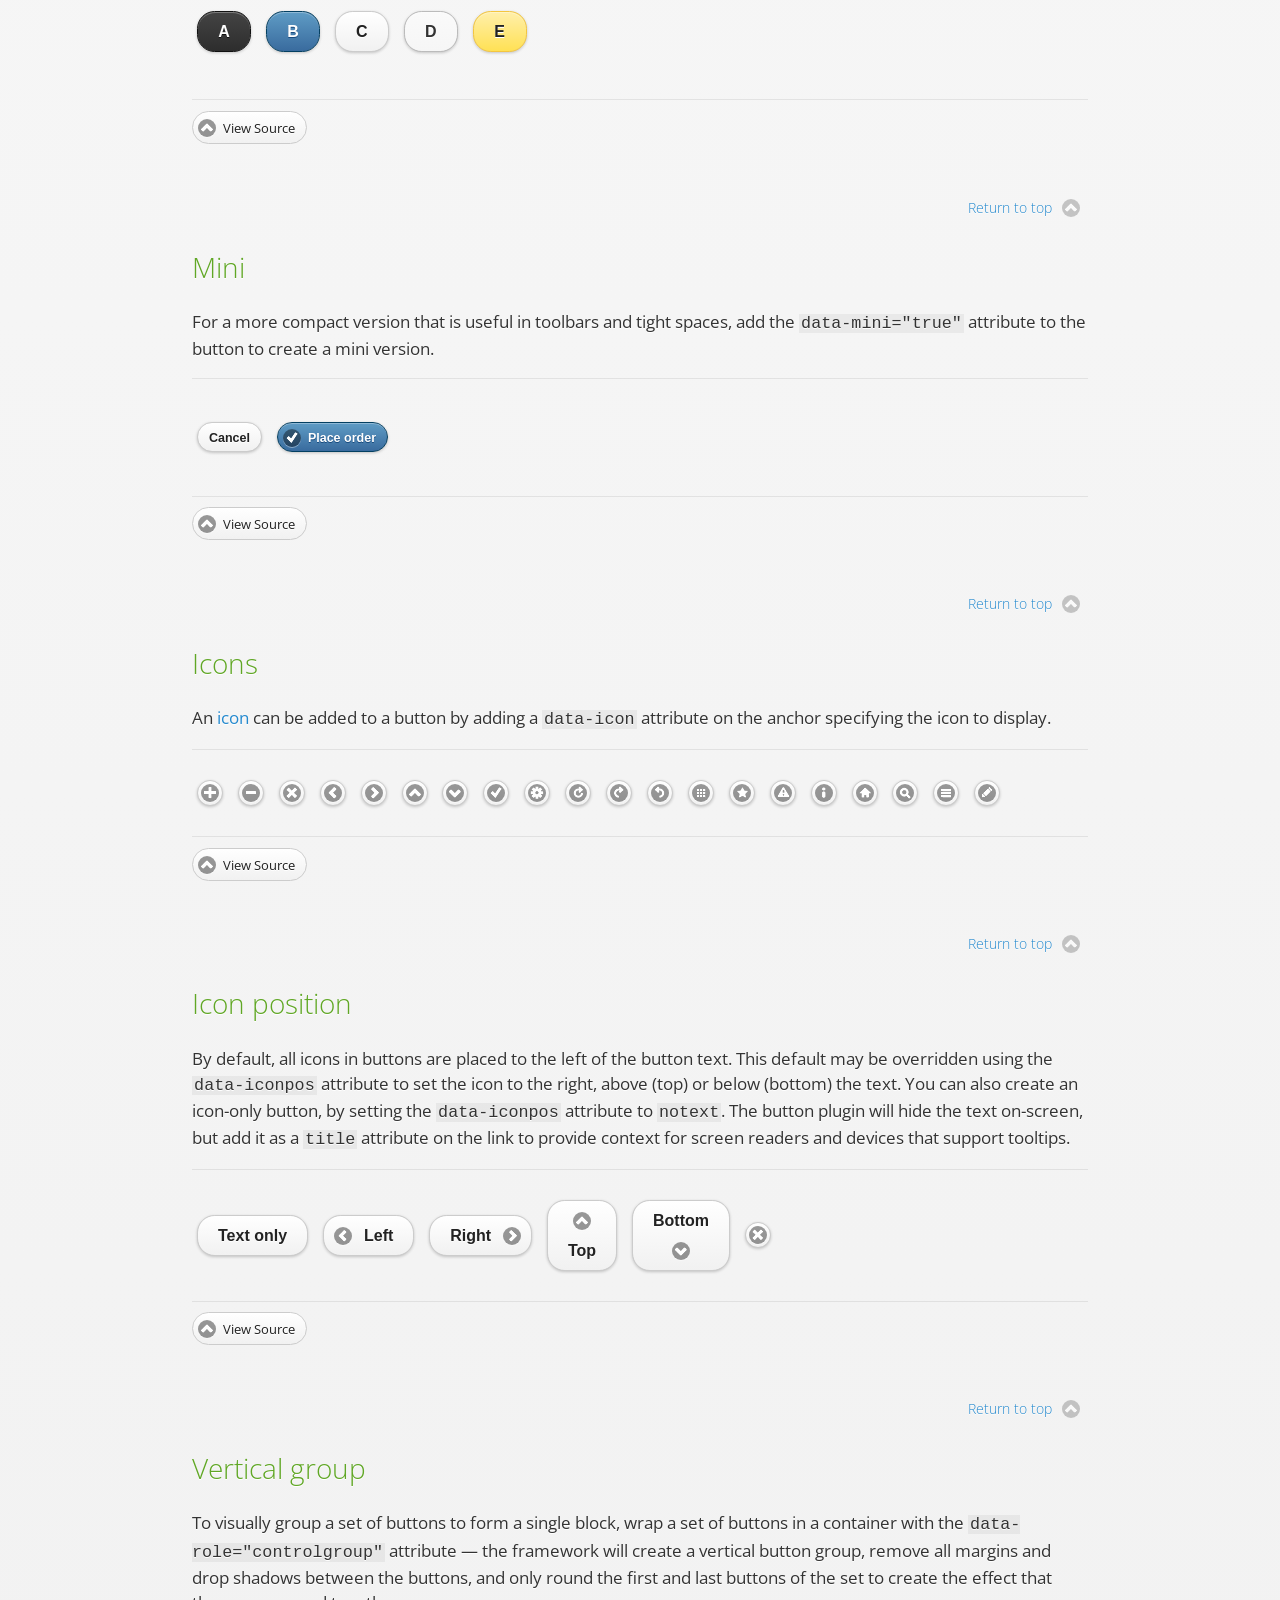
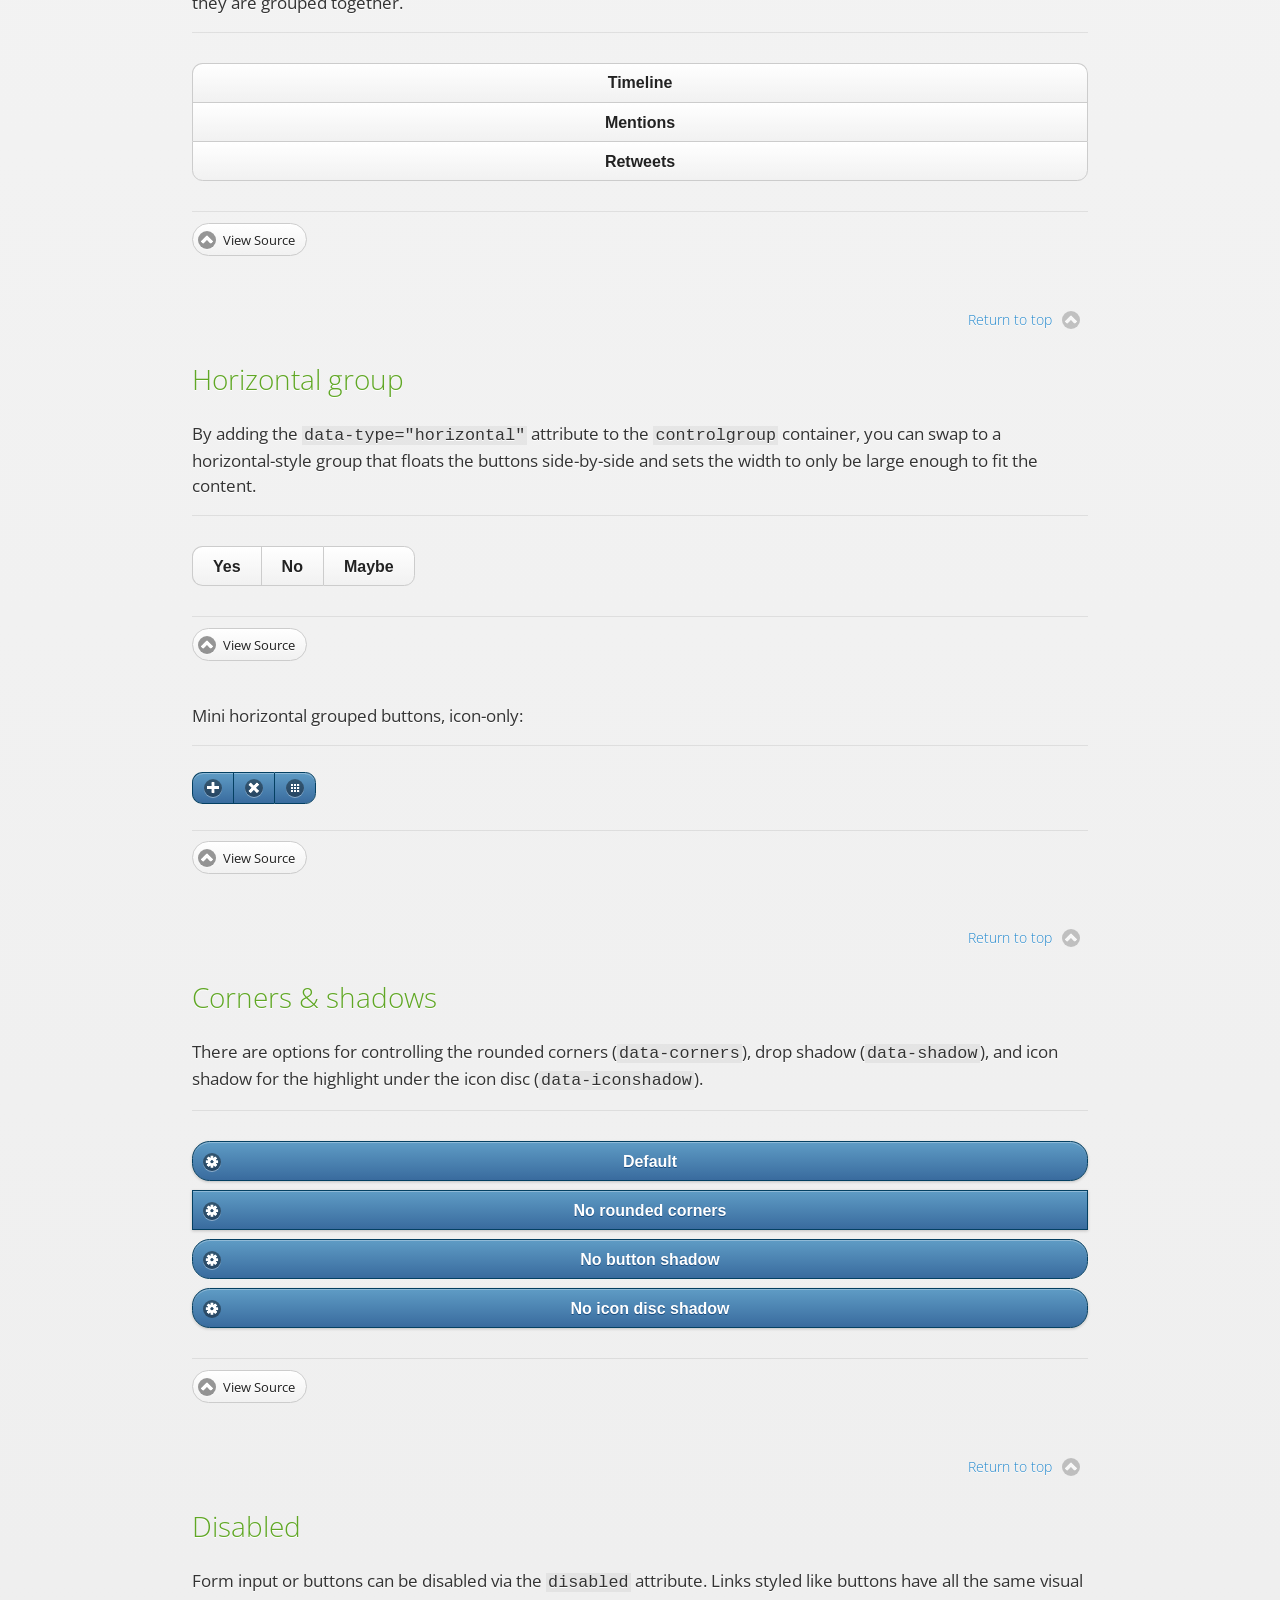
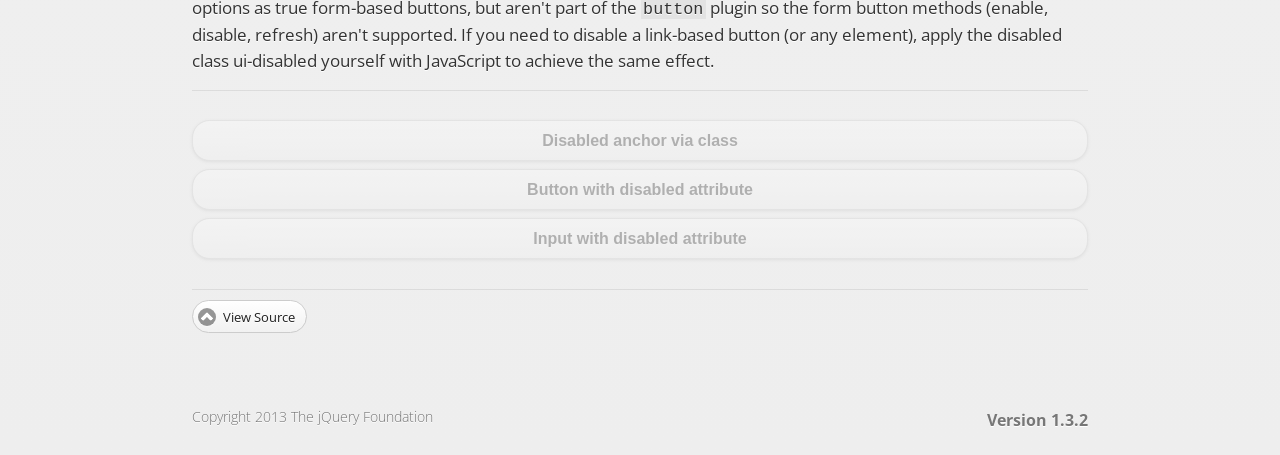
<file: css/jquery.mobile-1.3.2/demos/widgets/buttons/index.html>
<!DOCTYPE html>
<html>
<head>
	<meta charset="utf-8">
	<meta name="viewport" content="width=device-width, initial-scale=1">
	<title>Buttons - jQuery Mobile Demos</title>
	<link rel="stylesheet"  href="../../css/themes/default/jquery.mobile-1.3.2.min.css">
	<link rel="stylesheet" href="../../_assets/css/jqm-demos.css">
	<link rel="shortcut icon" href="../../favicon.ico">
	<link rel="stylesheet" href="http://fonts.googleapis.com/css?family=Open+Sans:300,400,700">
	<script src="../../js/jquery.js"></script>
	<script src="../../_assets/js/index.js"></script>
	<script src="../../js/jquery.mobile-1.3.2.min.js"></script>
</head>
<body>
<div data-role="page" class="jqm-demos" data-quicklinks="true">

	<div data-role="header" class="jqm-header">
		<h1 class="jqm-logo"><a href="../../"><img src="../../_assets/img/jquery-logo.png" alt="jQuery Mobile Framework"></a></h1>
		<a href="#" class="jqm-navmenu-link" data-icon="bars" data-iconpos="notext">Navigation</a>
		<a href="#" class="jqm-search-link" data-icon="search" data-iconpos="notext">Search</a>
<div class="jqm-search">
    <ul class="jqm-list">
<li data-section="Widgets" data-filtertext="accordions collapsible sets content formatting grouped inset mini"><a href="widgets/accordions/">Accordion</a></li>

<li data-section="Widgets" data-filtertext="ajax navigation navigate event method"><a href="widgets/navigation/" data-ajax="false">AJAX Navigation</a></li>

<li data-section="Widgets" data-filtertext="autocomplete filter reveal listviews remote listviewbeforefilter placeholder"><a href="widgets/autocomplete/" data-ajax="false">Autocomplete</a></li>

<li data-section="Widgets" data-filtertext="buttons inputs forms inline theme grouped icons mini disabled"><a href="widgets/buttons/" data-ajax="false">Buttons</a></li>

<li data-section="Widgets" data-filtertext="checkboxes checkboxradio inputs forms mini disabled"><a href="widgets/checkbox/">Checkboxes</a></li>

<li data-section="Widgets" data-filtertext="collapsibles content formatting"><a href="widgets/collapsibles/" data-ajax="false">Collapsibles</a></li>

<li data-section="Widgets" data-filtertext="controlgroups selects checkboxradio buttons horizontal vertical"><a href="widgets/controlgroups/">Controlgroup</a></li>

<li data-section="Widgets" data-filtertext="dialogs modal popups"><a href="widgets/dialog/">Dialogs</a></li>

<li data-section="Widgets" data-filtertext="fixed toolbars headers footers sections fullscreen"><a href="widgets/fixed-toolbars/">Fixed toolbars</a></li>

<li data-section="Widgets" data-filtertext="flip toggle switch binary slider selects forms disabled"><a href="widgets/sliders/switch.html" data-ajax="false">Flip switch toggle</a></li>

<li data-section="Widgets" data-filtertext="footer toolbars footers sections"><a href="widgets/footers/">Footer toolbar</a></li>

<li data-section="Widgets" data-filtertext="forms inputs slider button range toggle switch label disabled accessible fieldcontains elements"><a href="widgets/forms/">Form elements</a></li>

<li data-section="Widgets" data-filtertext="grids columns blocks content formatting rwd responsive"><a href="widgets/grids/">Grids</a></li>

<li data-section="Widgets" data-filtertext="header toolbars fixed fullscreen sections"><a href="widgets/headers/">Header toolbar</a></li>

<li data-section="Widgets" data-filtertext="icons buttons disc position"><a href="widgets/icons/">Icons</a></li>

<li data-section="Widgets" data-filtertext="links navigation ajax prefetch cache"><a href="widgets/links/">Links</a></li>

<li data-section="Widgets" data-filtertext="listviews thumbnails icons nested split button collapsible ul ol"><a href="widgets/listviews/" data-ajax="false">Listviews</a></li>

<li data-section="Widgets" data-filtertext="ajax loader overlay spinner pages"><a href="widgets/loader/" data-ajax="false">Loader overlay</a></li>

<li data-section="Widgets" data-filtertext="navbars navmenu toolbars links icons footer header"><a href="widgets/navbar/" data-ajax="false">Navbar</a></li>

<li data-section="Widgets" data-filtertext="navbars persistent header footer links navmenu"><a href="widgets/fixed-toolbars/footer-persist-a.html">Navbar, persistent</a></li>

<li data-section="Widgets" data-filtertext="pages single multipage templates ajax nav"><a href="widgets/pages/">Pages</a></li>

<li data-section="Widgets" data-filtertext="panels sliding nav modal transition display reveal overlay push rwd responsive"><a href="widgets/panels/">Panels <span class="ui-li-count">New</span></a></li>

<li data-section="Widgets" data-filtertext="popup dialog modal transition tooltip lightbox form overlay screen flip pop fade transition"><a href="widgets/popup/">Popup</a></li>

<li data-section="Widgets" data-filtertext="radiobuttons checkboxradio inputs forms disabled grouped"><a href="widgets/radiobuttons/">Radio buttons</a></li>

<li data-section="Widgets" data-filtertext="selectmenus custom native multiple optgroup disabled forms"><a href="widgets/selects/">Select</a></li>

<li data-section="Widgets" data-filtertext="slider, single sliders range inputs forms disabled"><a href="widgets/sliders/" data-ajax="false">Slider, single</a></li>

<li data-section="Widgets" data-filtertext="slider, dual range sliders rangesliders inputs forms disabled"><a href="widgets/sliders/rangeslider.html" data-ajax="false">Slider, dual range <span class="ui-li-count">New</span></a></li>

<li data-section="Widgets" data-filtertext="tables column th td toggle responsive tables rwd hide show tabular"><a href="widgets/table-column-toggle/">Table, column toggle <span class="ui-li-count">New</span></a></li>

<li data-section="Widgets" data-filtertext="tables reflow th td responsive rwd columns tabular"><a href="widgets/table-reflow/">Table, reflow <span class="ui-li-count">New</span></a></li>

<li data-section="Widgets" data-filtertext="text inputs textarea numeric email tel file date time month clear pattern placeholder forms"><a href="widgets/textinputs/">Text inputs & textarea</a></li>

<li data-section="Widgets" data-filtertext="page transitions animated pages ajax navigation flip slide fade pop" data-ajax="false"><a href="widgets/transitions/" data-ajax="false">Transitions</a></li>

<li data-role="list-divider">Collapsibles</li>

<li data-section="Demo Showcase" data-filtertext="dynamic collapsible set accordion append expand"><a href="examples/collapsibles/dynamic-collapsible.html" data-ajax="false">Dynamic collapsible</a></li>

<li data-role="list-divider">Controlgroups</li>

<li data-section="Demo Showcase" data-filtertext="dynamic controlgroup buttons selects checkboxes forms"><a href="examples/controlgroups/dynamic-controlgroup.html" data-ajax="false">Dynamic controlgroup</a></li>

<li data-role="list-divider">Listviews</li>

<li data-section="Demo Showcase" data-filtertext="grid listview responsive grids responsive listviews lists ul"><a href="examples/listviews/grid-listview.html" data-ajax="false">Grid Listview</a></li>

<li data-section="Demo Showcase" data-filtertext="autodividers anchor jump scroll linkbars listviews lists ul"><a href="examples/listviews/autodividers-linkbar.html" data-ajax="false">Autodividers Linkbar</a></li>

<li data-section="Demo Showcase" data-filtertext="listviews autodividers selector autodividersselector lists ul ol"><a href="examples/listviews/autodividers-selector.html" data-ajax="false">Autodividers Selector</a></li>

<li data-role="list-divider">Navigation</li>

<li data-section="Demo Showcase" data-filtertext="backbone and require.js example navigation router"><a href="examples/backbone-require/index.html" data-ajax="false">Backbone and Require.js example</a></li>

<li data-section="Demo Showcase" data-filtertext="server redirection with server-side support php"><a href="examples/redirect/" data-ajax="false">Redirection with server-side support</a></li>

<li data-role="list-divider">Panels</li>

<li data-section="Demo Showcase" data-filtertext="panel styling slide panels sliding panels shadow rwd responsive breakpoint"><a href="examples/panels/panel-styling.html" data-ajax="false">Panel styling</a></li>

<li data-section="Demo Showcase" data-filtertext="open panel on swipe panels left right"><a href="examples/panels/panel-swipe-open.html" data-ajax="false">Open panel on swipe</a></li>

<li data-role="list-divider">Popups</li>

<li data-section="Demo Showcase" data-filtertext="dynamic popups popup images lightbox"><a href="examples/popups/dynamic-popup.html" data-ajax="false">Dynamic popup</a></li>

<li data-section="Demo Showcase" data-filtertext="arrow popups popover"><a href="examples/popups/arrow.html" data-ajax="false">Popup with arrow</a></li>

<li data-role="list-divider">Responsive Tables</li>

<li data-section="Demo Showcase" data-filtertext="responsive tables reflow stack custom styles"><a href="examples/tables/movie-list.html" data-ajax="false">Reflow: Custom styles</a></li>

<li data-section="Demo Showcase" data-filtertext="responsive tables reflow heading groups rwd breakpoint"><a href="examples/tables/financial-grouped-reflow.html" data-ajax="false">Reflow: Heading groups</a></li>

<li data-section="Demo Showcase" data-filtertext="responsive tables reflow refresh method dynamically inject data"><a href="examples/tables/reflow-refresh.html" data-ajax="false">Reflow: Refresh method</a></li>

<li data-section="Demo Showcase" data-filtertext="responsive tables column toggle hide rwd breakpoint customization options"><a href="examples/tables/movie-list-toggle-options.html" data-ajax="false">Column toggle: Customization options</a></li>

<li data-section="Demo Showcase" data-filtertext="responsive tables column toggle heading groups rwd breakpoint"><a href="examples/tables/financial-grouped-columns.html" data-ajax="false">Column toggle: Heading groups</a></li>

<li data-section="Demo Showcase" data-filtertext="responsive tables column toggle refresh method dynamically inject data"><a href="examples/tables/columntoggle-refresh.html" data-ajax="false">Column toggle: Refresh method</a></li>

<li data-section="Demo Showcase" data-filtertext="responsive tables table column toggle phone comparison rwd breakpoint"><a href="examples/tables/phone-compare.html" data-ajax="false">Column toggle demo: Phone comparison</a></li>

<li data-role="list-divider">Sliders</li>

<li data-section="Demo Showcase" data-filtertext="slider tooltip handle value extension input range sliders forms"><a href="examples/slider/tooltip.html" data-ajax="false">Tooltip extension</a></li>

<li data-role="list-divider">Swipe</li>

<li data-section="Demo Showcase" data-filtertext="swipe to navigate page transitions navigation"><a href="examples/swipe/swipe-page.html" data-ajax="false">Swipe to navigate</a></li>

<li data-section="Demo Showcase" data-filtertext="swipe to delete list item listviews lists ul ol"><a href="examples/swipe/swipe-list.html" data-ajax="false">Swipe to delete list item</a></li>

<li data-role="list-divider">Forms</li>

<li data-section="Questions & Answers" data-filtertext="CSS styles apply widget scope wrap selector customize"><a href="faq/question-template.html">Why won't my CSS styles apply correctly to a widget?</a></li>

<li data-section="Questions & Answers" data-filtertext="form update value enhance pageinit refresh"><a href="faq/updating-the-value-of-enhanced-form-elements-does-not-work.html">Updating the value of enhanced form elements does not work.</a></li>

<li data-section="Questions & Answers" data-filtertext="HTML 5 inputs appearance keyboard picker calendar date time slider file color"><a href="faq/my-html-5-inputs-look-different-in-browsers.html">My HTML 5 inputs look different across devices and browsers.</a></li>

<li data-section="Questions & Answers" data-filtertext="range search inputs slider number text degrade"><a href="faq/my-range-search-input-type-is-being-changed.html">My range or search inputs are being change to number/text.</a></li>

<li data-section="Questions & Answers" data-filtertext="custom select popup dialog logic"><a href="faq/sometimes-custom-select-shows-as-dialog-popup.html">Sometimes my custom select shows as a popup other times its a dialog.</a></li>

<li data-section="Questions & Answers" data-filtertext="disable button issue class method"><a href="faq/disabling-a-button-does-not-work.html">Disabling a button does not work.</a></li>

<li data-section="Questions & Answers" data-filtertext="fixed toolbar header footer fullscreen select input bug issue"><a href="faq/controls-in-header-footer.html">Controls in my fixed header or footer are not responding or behave erratically.</a></li>

<li data-role="list-divider">Pages</li>

<li data-section="Questions & Answers" data-filtertext="head load scripts styles pageinit onload pagebeforecreate ajax nav pages"><a href="faq/scripts-and-styles-not-loading.html">Why aren't my scripts and styles loading?</a></li>

<li data-section="Questions & Answers" data-filtertext="document.ready onload paginit DOM ready on ready scripts "><a href="faq/dom-ready-not-working.html">Why isn't DOM ready working for my scripts?</a></li>

<li data-section="Questions & Answers" data-filtertext="ajax nav load page mobile.loadpage"><a href="faq/how-do-i-load-a-page.html">How do I load a page?</a></li>

<li data-section="Questions & Answers" data-filtertext="ajax nav multi page document load"><a href="faq/why-is-only-the-first-page-loaded.html">Why is only the first page of my multi page document loaded?</a></li>

<li data-section="Questions & Answers" data-filtertext="pass url query params ajax nav"><a href="faq/pass-query-params-to-page.html">I'm trying to pass query params to a page but it's not working?</a></li>

<li data-section="Questions & Answers" data-filtertext="hash pass parameters information ajax nav"><a href="faq/pass-via-the-hash-to-page.html">I'm trying to pass information via the hash but it's not working?</a></li>

<li data-section="Questions & Answers" data-filtertext="application cache status error isLocal ajax nav"><a href="faq/the-application-cache-is-not-working.html">I'm trying to use the application cache but it's not working.</a></li>

<li data-section="Questions & Answers" data-filtertext=">create refresh event trigger pageInit refresh method content injected page not enhanced."><a href="faq/injected-content-is-not-enhanced.html">Content injected into a page is not enhanced.</a></li>

<li data-section="Questions & Answers" data-filtertext=">create trigger event pageInit injected HTML"><a href="faq/triggering-create-on-injected-content-does-not-work.html">Triggering create on injected HTML does not work.</a></li>

<li data-section="Questions & Answers" data-filtertext="auto-enhance element stop preventnative role none"><a href="faq/how-can-i-stop-auto-enhancement-of-elements.html">How can I stop JQM from auto-enhancing an element?</a></li>

<li data-section="Questions & Answers" data-filtertext="auto-enhance block container parent stop preventnative role none"><a href="faq/how-can-i-stop-auto-enhancement-of-a-block-of-elements.html">How can I stop JQM from enhancing a block of elements?</a></li>

<li data-section="Questions & Answers" data-filtertext="page title ajax nav head"><a href="faq/how-do-i-control-page-titles.html">How do I control page titles?</a></li>

<li data-section="Questions & Answers" data-filtertext="ajax nav load page loadPage"><a href="faq/how-do-i-load-a-page.html">How do I load a page?</a></li>

<li data-role="list-divider">Events</li>

<li data-section="Questions & Answers" data-filtertext="touch mouse events vmouseover, vmousedown, vmousemove, vmouseup, vclick, vmousecancel"><a href="faq/how-do-i-use-touch-mouse-events.html">How do I use touch and mouse events?</a></li>

<li data-role="list-divider">Theme and styling</li>

<li data-section="Questions & Answers" data-filtertext="theme swatch css themeroller customize icons colors fonts style"><a href="faq/how-does-theming-work.html">How does theming work?</a></li>

<li data-role="list-divider">Apps</li>

<li data-section="Questions & Answers" data-filtertext="How do I need to configure PhoneGap Cordova?"><a href="faq/how-configure-phonegap-cordova.html">How do I need to configure PhoneGap/Cordova?</a></li>
<!--
<li data-role="list-divider">Navigation</li>

<li data-section="Questions & Answers" data-filtertext=""><a href="faq/nav-is-acting-erraticly.html">The nav is acting erratically!</a></li>

<li data-section="Questions & Answers" data-filtertext=""><a href="faq/deep-links-dont-work.html">Following a deep link ( a link to scroll to and id ) does not work.</a></li>

<li data-section="Questions & Answers" data-filtertext=""><a href="faq/scripts-css-only-works-on-first-page-or-refresh.html">My script / css only works on first page or on refresh.</a></li>
<li data-role="list-divider">Widgets</li>

<li data-section="Questions & Answers" data-filtertext=""><a href="faq/cloned-content-double-enhanced.html">Cloning a widget or enhanced for element and enhancing causes "double" enhancement</a></li>

<li data-section="Questions & Answers" data-filtertext=""><a href="faq/cloned-content-does-not-update.html">Cloned widget or enhanced element does not update</a></li>

<li data-section="Questions & Answers" data-filtertext=""><a href="faq/data-enhance-false-does-not-work.html">Setting data-enhance="false" does not work.</a></li>

<li data-role="list-divider">General</li>

<li data-section="Questions & Answers" data-filtertext=""><a href="faq/selecting-element-by-id-not-working.html">Selecting elements by id only works sometimes or on first page!</a></li>

<li data-section="Questions & Answers" data-filtertext=""><a href="faq/global-config-settings-ignored.html">The global configuration settings i set are being ignored.</a></li>

<li data-section="Questions & Answers" data-filtertext=""><a href="faq/custom-css-is-ignored.html">My custom css is ignored.</a></li>

<li data-role="list-divider">Events</li>

<li data-section="Questions & Answers" data-filtertext=""><a href="faq/swipe-triggered-when-scrolling.html">Swipe triggered when scrolling.</a></li>

<li data-section="Questions & Answers" data-filtertext=""><a href="faq/document-ready-not-working.html">Document ready ignored after first page.</a></li>

<li data-role="list-divider">Theming &amp; custom styles</li>

<li data-section="Questions & Answers" data-filtertext=""><a href="faq/#">How do I add custom icons?</a></li>

<li data-section="Questions & Answers" data-filtertext=""><a href="faq/#">How do I add remove the circle behind the icons?</a></li>
-->

    </ul>
</div>

	</div><!-- /header -->

	<div data-role="content" class="jqm-content">

			<h1>Buttons <a href="http://api.jquerymobile.com/button/" data-ajax="false" data-role="button" data-inline="true" data-mini="true" data-icon="arrow-r" data-iconpos="right" class="jqm-api-link">API</a></h1>

			<p class="jqm-intro">Buttons are core widgets in jQuery Mobile and are used within a wide range of other plugins. The button markup is flexible and can be created from links or form buttons.
			</p>

			<h2 id="button-markup">Basic markup</h2>

			<p>Use anchor links (<code>a</code> elements) to mark up navigation buttons, and <code>input</code> or <code>button</code> elements for form submission. By default, all buttons in the body content are styled as block-level elements so they fill the width of the screen:</p>

			<div data-demo-html="true">
				<a href="#" data-role="button">Anchor</a>
				<form>
					<button>Button</button>
					<input type="button" value="Input">
					<input type="submit" value="Submit">
					<input type="reset" value="Reset">
				</form>
			</div><!--/demo-html -->

			<h2 id="button-inline">Inline</h2>

			<p>If you have multiple buttons that should sit side-by-side on the same line, add the <code>data-inline="true"</code> attribute to each button. This will style the buttons to be the width of their content so the buttons sit on the same line. </p>

			<div data-demo-html="true">
				<p>
					<a href="#" data-role="button" data-inline="true">True</a>
					<a href="#" data-role="button" data-inline="true">False</a>
				</p>
			</div><!--/demo-html -->

			<h2 id="button-theme">Theme</h2>

			<p>Buttons can be manually assigned any of the button color swatches from the theme to add visual contrast with their container by adding the <code> data-theme</code> attribute on the button markup and specifying a swatch letter. When a link is added to a container, it is automatically assigned a theme swatch letter that matches its parent bar or content box to visually integrate the button into the parent container, like a chameleon.</p>

			<div data-demo-html="true">
				<p>
					<a href="#" data-role="button" data-theme="a" data-inline="true">A</a>
					<a href="#" data-role="button" data-theme="b" data-inline="true">B</a>
					<a href="#" data-role="button" data-theme="c" data-inline="true">C</a>
					<a href="#" data-role="button" data-theme="d" data-inline="true">D</a>
					<a href="#" data-role="button" data-theme="e" data-inline="true">E</a>
				</p>
			</div><!--/demo-html -->

			<h2 id="button-mini">Mini</h2>

			<p>For a more compact version that is useful in toolbars and tight spaces, add the <code>data-mini="true"</code> attribute to the button to create a mini version</a>. </p>

			<div data-demo-html="true">
				<p>
					<a href="#" data-role="button" data-mini="true" data-inline="true">Cancel</a>
					<a href="#" data-role="button" data-mini="true" data-inline="true" data-icon="check" data-theme="b">Place order</a>
				</p>
			</div><!--/demo-html -->

			<h2 id="button-icons">Icons</h2>

			<p>An <a href="../icons/">icon</a> can be added to a button by adding a <code> data-icon</code> attribute on the anchor specifying the icon to display.</p>

			<div data-demo-html="true">
				<a href="#" data-role="button" data-icon="plus" data-iconpos="notext" data-theme="c" data-inline="true">Plus</a>
				<a href="#" data-role="button" data-icon="minus" data-iconpos="notext" data-theme="c" data-inline="true">Minus</a>
				<a href="#" data-role="button" data-icon="delete" data-iconpos="notext" data-theme="c" data-inline="true">Delete</a>
				<a href="#" data-role="button" data-icon="arrow-l" data-iconpos="notext" data-theme="c" data-inline="true">Arrow left</a>
				<a href="#" data-role="button" data-icon="arrow-r" data-iconpos="notext" data-theme="c" data-inline="true">Arrow right</a>
				<a href="#" data-role="button" data-icon="arrow-u" data-iconpos="notext" data-theme="c" data-inline="true">Arrow up</a>
				<a href="#" data-role="button" data-icon="arrow-d" data-iconpos="notext" data-theme="c" data-inline="true">Arrow down</a>
				<a href="#" data-role="button" data-icon="check" data-iconpos="notext" data-theme="c" data-inline="true">Check</a>
				<a href="#" data-role="button" data-icon="gear" data-iconpos="notext" data-theme="c" data-inline="true">Gear</a>
				<a href="#" data-role="button" data-icon="refresh" data-iconpos="notext" data-theme="c" data-inline="true">Refresh</a>
				<a href="#" data-role="button" data-icon="forward" data-iconpos="notext" data-theme="c" data-inline="true">Forward</a>
				<a href="#" data-role="button" data-icon="back" data-iconpos="notext" data-theme="c" data-inline="true">Back</a>
				<a href="#" data-role="button" data-icon="grid" data-iconpos="notext" data-theme="c" data-inline="true">Grid</a>
				<a href="#" data-role="button" data-icon="star" data-iconpos="notext" data-theme="c" data-inline="true">Star</a>
				<a href="#" data-role="button" data-icon="alert" data-iconpos="notext" data-theme="c" data-inline="true">Alert</a>
				<a href="#" data-role="button" data-icon="info" data-iconpos="notext" data-theme="c" data-inline="true">Info</a>
		        <a href="#" data-role="button" data-icon="home" data-iconpos="notext" data-theme="c" data-inline="true">Home</a>
		        <a href="#" data-role="button" data-icon="search" data-iconpos="notext" data-theme="c" data-inline="true">Search</a>
				<a href="#" data-role="button" data-icon="bars" data-iconpos="notext" data-theme="c" data-inline="true">Bars</a>
				<a href="#" data-role="button" data-icon="edit" data-iconpos="notext" data-theme="c" data-inline="true">Edit</a>
			</div><!--/demo-html -->

			<h2 id="button-icon-position">Icon position</h2>

			<p>By default, all icons in buttons are placed to the left of the button text. This default may be overridden using the <code> data-iconpos</code> attribute to set the icon to the right, above (top) or below (bottom) the text. You can also create an icon-only button, by setting the <code> data-iconpos</code> attribute to <code>notext</code>. The button plugin will hide the text on-screen, but add it as a <code>title</code> attribute on the link to provide context for screen readers and devices that support tooltips.</p>

			<div data-demo-html="true">
					<a href="#" data-role="button" data-inline="true">Text only</a>
					<a href="#" data-role="button" data-icon="arrow-l" data-iconpos="left" data-inline="true">Left</a>
					<a href="#" data-role="button" data-icon="arrow-r" data-iconpos="right" data-inline="true">Right</a>
					<a href="#" data-role="button" data-icon="arrow-u" data-iconpos="top" data-inline="true">Top</a>
					<a href="#" data-role="button" data-icon="arrow-d" data-iconpos="bottom" data-inline="true">Bottom</a>
					<a href="#" data-role="button" data-icon="delete" data-iconpos="notext" data-inline="true">Icon only</a>
			</div><!--/demo-html -->

			<h2 id="button-vertical-group">Vertical group</h2>

			<p>To visually group a set of buttons to form a single block, wrap a set of buttons in a container with the <code> data-role="controlgroup"</code> attribute &mdash; the framework will create a vertical button group, remove all margins and drop shadows between the buttons, and only round the first and last buttons of the set to create the effect that they are grouped together. </p>

			<div data-demo-html="true">
				<div data-role="controlgroup">
					<a href="#" data-role="button">Timeline</a>
					<a href="#" data-role="button">Mentions</a>
					<a href="#" data-role="button">Retweets</a>
				</div>
			</div><!--/demo-html -->

			<h2 id="button-horizontal-group">Horizontal group</h2>

			<p>By adding the <code>data-type="horizontal"</code> attribute to the <code>controlgroup</code> container, you can swap to a horizontal-style group that floats the buttons side-by-side and sets the width to only be large enough to fit the content.</p>

			<div data-demo-html="true">
				<div data-role="controlgroup" data-type="horizontal">
					<a href="#" data-role="button">Yes</a>
					<a href="#" data-role="button">No</a>
					<a href="#" data-role="button">Maybe</a>
				</div>
			</div><!--/demo-html -->

			<p>Mini horizontal grouped buttons, icon-only:</p>
			<div data-demo-html="true">
				<div data-role="controlgroup" data-type="horizontal" data-mini="true">
				    <a href="#" data-role="button" data-iconpos="notext" data-icon="plus" data-theme="b">Add</a>
				    <a href="#" data-role="button" data-iconpos="notext" data-icon="delete" data-theme="b">Delete</a>
				    <a href="#" data-role="button" data-iconpos="notext" data-icon="grid" data-theme="b">More</a>
				</div>
			</div><!--/demo-html -->

			<h2 id="button-corners-shadows">Corners & shadows</h2>

			<p>There are options for controlling the rounded corners (<code>data-corners</code>), drop shadow (<code>data-shadow</code>), and icon  shadow for the highlight under the icon disc (<code>data-iconshadow</code>).</p>

			<div data-demo-html="true">
				<a href="#" data-role="button" data-icon="gear" data-theme="b">Default</a>
				<a href="#" data-role="button" data-icon="gear" data-corners="false" data-theme="b">No rounded corners</a>
				<a href="#" data-role="button" data-icon="gear" data-shadow="false" data-theme="b">No button shadow</a>
				<a href="#" data-role="button" data-icon="gear" data-iconshadow="false" data-theme="b">No icon disc shadow</a>
			</div><!--/demo-html -->

			<h2>Disabled</h2>

			<p>Form input or buttons can be disabled via the <code>disabled</code> attribute. Links styled like buttons have all the same visual options as true form-based buttons, but aren't part of the <code>button</code> plugin so the form button methods (enable, disable, refresh) aren't supported. If you need to disable a link-based button (or any element), apply the disabled class ui-disabled yourself with JavaScript to achieve the same effect.</p>

			<div data-demo-html="true">
				<a href="#" data-role="button" class="ui-disabled">Disabled anchor via class</a>
				<form>
					<button disabled>Button with disabled attribute</button>
					<input type="button" value="Input with disabled attribute" disabled>
				</form>
			</div><!--/demo-html -->

	</div><!-- /content -->

	<div data-role="footer" class="jqm-footer">
		<p class="jqm-version"></p>
		<p>Copyright 2013 The jQuery Foundation</p>
	</div><!-- /footer -->
    <div data-role="panel" class="jqm-nav-panel jqm-navmenu-panel" data-position="left" data-display="reveal" data-theme="c">
        <ul data-role="listview" data-theme="d" data-divider-theme="d" data-icon="false" data-global-nav="demos" class="jqm-list">
            <li data-role="list-divider">jQuery Mobile Demos</li>
			<li><a href="./">Home</a></li>
            <li><a href="intro/">Introduction</a></li>
            <li><a href="examples/">Demo Showcase</a></li>
            <li><a href="faq/">Questions & Answers</a></li>
			<li><a href="intro/rwd.html">Going Responsive</a></li>
            <li data-role="list-divider">Widget reference</li>
<li data-section="Widgets" data-filtertext="accordions collapsible sets content formatting grouped inset mini"><a href="widgets/accordions/">Accordion</a></li>

<li data-section="Widgets" data-filtertext="ajax navigation navigate event method"><a href="widgets/navigation/" data-ajax="false">AJAX Navigation</a></li>

<li data-section="Widgets" data-filtertext="autocomplete filter reveal listviews remote listviewbeforefilter placeholder"><a href="widgets/autocomplete/" data-ajax="false">Autocomplete</a></li>

<li data-section="Widgets" data-filtertext="buttons inputs forms inline theme grouped icons mini disabled"><a href="widgets/buttons/" data-ajax="false">Buttons</a></li>

<li data-section="Widgets" data-filtertext="checkboxes checkboxradio inputs forms mini disabled"><a href="widgets/checkbox/">Checkboxes</a></li>

<li data-section="Widgets" data-filtertext="collapsibles content formatting"><a href="widgets/collapsibles/" data-ajax="false">Collapsibles</a></li>

<li data-section="Widgets" data-filtertext="controlgroups selects checkboxradio buttons horizontal vertical"><a href="widgets/controlgroups/">Controlgroup</a></li>

<li data-section="Widgets" data-filtertext="dialogs modal popups"><a href="widgets/dialog/">Dialogs</a></li>

<li data-section="Widgets" data-filtertext="fixed toolbars headers footers sections fullscreen"><a href="widgets/fixed-toolbars/">Fixed toolbars</a></li>

<li data-section="Widgets" data-filtertext="flip toggle switch binary slider selects forms disabled"><a href="widgets/sliders/switch.html" data-ajax="false">Flip switch toggle</a></li>

<li data-section="Widgets" data-filtertext="footer toolbars footers sections"><a href="widgets/footers/">Footer toolbar</a></li>

<li data-section="Widgets" data-filtertext="forms inputs slider button range toggle switch label disabled accessible fieldcontains elements"><a href="widgets/forms/">Form elements</a></li>

<li data-section="Widgets" data-filtertext="grids columns blocks content formatting rwd responsive"><a href="widgets/grids/">Grids</a></li>

<li data-section="Widgets" data-filtertext="header toolbars fixed fullscreen sections"><a href="widgets/headers/">Header toolbar</a></li>

<li data-section="Widgets" data-filtertext="icons buttons disc position"><a href="widgets/icons/">Icons</a></li>

<li data-section="Widgets" data-filtertext="links navigation ajax prefetch cache"><a href="widgets/links/">Links</a></li>

<li data-section="Widgets" data-filtertext="listviews thumbnails icons nested split button collapsible ul ol"><a href="widgets/listviews/" data-ajax="false">Listviews</a></li>

<li data-section="Widgets" data-filtertext="ajax loader overlay spinner pages"><a href="widgets/loader/" data-ajax="false">Loader overlay</a></li>

<li data-section="Widgets" data-filtertext="navbars navmenu toolbars links icons footer header"><a href="widgets/navbar/" data-ajax="false">Navbar</a></li>

<li data-section="Widgets" data-filtertext="navbars persistent header footer links navmenu"><a href="widgets/fixed-toolbars/footer-persist-a.html">Navbar, persistent</a></li>

<li data-section="Widgets" data-filtertext="pages single multipage templates ajax nav"><a href="widgets/pages/">Pages</a></li>

<li data-section="Widgets" data-filtertext="panels sliding nav modal transition display reveal overlay push rwd responsive"><a href="widgets/panels/">Panels <span class="ui-li-count">New</span></a></li>

<li data-section="Widgets" data-filtertext="popup dialog modal transition tooltip lightbox form overlay screen flip pop fade transition"><a href="widgets/popup/">Popup</a></li>

<li data-section="Widgets" data-filtertext="radiobuttons checkboxradio inputs forms disabled grouped"><a href="widgets/radiobuttons/">Radio buttons</a></li>

<li data-section="Widgets" data-filtertext="selectmenus custom native multiple optgroup disabled forms"><a href="widgets/selects/">Select</a></li>

<li data-section="Widgets" data-filtertext="slider, single sliders range inputs forms disabled"><a href="widgets/sliders/" data-ajax="false">Slider, single</a></li>

<li data-section="Widgets" data-filtertext="slider, dual range sliders rangesliders inputs forms disabled"><a href="widgets/sliders/rangeslider.html" data-ajax="false">Slider, dual range <span class="ui-li-count">New</span></a></li>

<li data-section="Widgets" data-filtertext="tables column th td toggle responsive tables rwd hide show tabular"><a href="widgets/table-column-toggle/">Table, column toggle <span class="ui-li-count">New</span></a></li>

<li data-section="Widgets" data-filtertext="tables reflow th td responsive rwd columns tabular"><a href="widgets/table-reflow/">Table, reflow <span class="ui-li-count">New</span></a></li>

<li data-section="Widgets" data-filtertext="text inputs textarea numeric email tel file date time month clear pattern placeholder forms"><a href="widgets/textinputs/">Text inputs & textarea</a></li>

<li data-section="Widgets" data-filtertext="page transitions animated pages ajax navigation flip slide fade pop" data-ajax="false"><a href="widgets/transitions/" data-ajax="false">Transitions</a></li>

        </ul>
	</div><!-- /panel -->


</div><!-- /page -->
</body>
</html>
</file>
<file: css/default.css>
html, body
	{
		height: 100%;
	}
	
	body
	{
		margin: 0px;
		padding: 0px;
		background: #151515 url(images/bg.png) repeat;
		font-family: 'Source Sans Pro', sans-serif;
		font-size: 12pt;
		font-weight: 300;
		color: rgba(255,255,255,0.4);
	}
	
	
	h1, h2, h3
	{
		margin: 0;
		padding: 0;
	}
	
	p, ol, ul
	{
		margin-top: 0;
	}
	
	ol, ul
	{
		padding: 0;
		list-style: none;
	}
	
	p
	{
		line-height: 180%;
	}
	
	strong
	{
	}
	
	a
	{
		color: #4da00c;
	}
	
	a:hover
	{
		text-decoration: none;
	}
	
	.container
	{
		overflow: hidden;
		margin: 0em auto;
		width: 1000px;
	}
	
/*********************************************************************************/
/* Image Style                                                                   */
/*********************************************************************************/

	.image
	{
		display: inline-block;
	}
	
	.image img
	{
		display: block;
		width: 100%;
	}
	
	.image-full
	{
		display: block;
		width: 100%;
		margin: 0 0 0 0;
	}
	
	.image-left
	{
		float: left;
		margin: 0 2em 2em 0;
	}
	
	.image-centered
	{
		display: block;
		margin: 0 0 2em 0;
	}
	
	.image-centered img
	{
		margin: 0 auto;
		width: auto;
	}

/*********************************************************************************/
/* List Styles                                                                   */
/*********************************************************************************/

	ul.style2
	{
		margin: 0;
		padding-top: 1em;
		list-style: none;
	}
	
	ul.style2 li
	{
		border-top: 1px solid rgba(255,255,255,0.05);
		padding: 0.80em 0 0.80em 0;
		font-family: 0.80em;
	}
	
	ul.style2 li:before
	{
		display: inline-block;
		padding: 4px;
		background: #DB3256;
	}
	
	ul.style2 a
	{
		display: inline-block;
		color: rgba(255,255,255,0.5);
	}
	
	ul.style2 li:first-child
	{
		border-top: 0;
		padding-top: 0;
	}


/*********************************************************************************/
/* Social Icon Styles                                                            */
/*********************************************************************************/

	ul.contact
	{
		margin: 0;
		padding: 0em 0em 0em 0em;
		list-style: none;
	}
	
	ul.contact li
	{
		display: inline-block;
		padding: 0em 0.30em;
		font-size: 1em;
	}
	
	ul.contact li span
	{
		display: none;
		margin: 0;
		padding: 0;
	}
	
	ul.contact li a
	{
		color: #FFF;
	}
	
	ul.contact li a:before
	{
		display: inline-block;
		background: #3f3f3f;
		width: 40px;
		height: 40px;
		line-height: 40px;
		text-align: center;
		color: #FFFFFF;
	}
	
	ul.contact li a.icon-twitter:before { background: #2DAAE4; }
	ul.contact li a.icon-facebook:before { background: #39599F; }
	ul.contact li a.icon-dribbble:before { background: #C4376B;	}
	ul.contact li a.icon-tumblr:before { background: #31516A; }
	ul.contact li a.icon-rss:before { background: #F2600B; }

/*********************************************************************************/
/* Button Style                                                                  */
/*********************************************************************************/

	.button
	{
		display: inline-block;
		margin-top: 2em;
		padding: 1em 2em 1em 2em;
		background: #458f0b;
		border-radius: 30px;
		letter-spacing: 0.20em;
		text-decoration: none;
		text-transform: uppercase;
		font-weight: 400;
		font-size: 0.90em;
		color: #FFF;
	}
	
	.button:before
	{
		display: inline-block;
		background: #FFC31F;
		margin-right: 1em;
		width: 40px;
		height: 40px;
		line-height: 40px;
		border-radius: 20px;
		text-align: center;
		color: #272925;
	}
		
/*********************************************************************************/
/* 4-column                                                                      */
/*********************************************************************************/

	.box1,
	.box2,
	.box3,
	.box4
	{
		width: 235px;
	}
	
	.box1,
	.box2,
	.box3
	{
		float: left;
		margin-right: 20px;
	}
	
	.box4
	{
		float: right;
	}
	
/*********************************************************************************/
/* 3-column                                                                      */
/*********************************************************************************/

	.boxA,
	.boxB,
	.boxC
	{
		width: 320px;
	}

	.boxA,
	.boxB
	{
		float: left;
		margin-right: 20px;
	}
	
	.boxC
	{
		float: right;
	}

/*********************************************************************************/
/* 2-column                                                                      */
/*********************************************************************************/

	.tbox1,
	.tbox2
	{
		width: 490px;
	}
	
	.tbox1
	{
		float: left;
	}

	.tbox2
	{
		float: right;
	}

/*********************************************************************************/
/* Header                                                                        */
/*********************************************************************************/

	#header-wrapper
	{
		overflow: hidden;
		background: #458f0b url(images/bg.png) repeat;
	}

	#header
	{
		overflow: hidden;
		position: relative;
		padding: 5em 0em;
	}

/*********************************************************************************/
/* Logo                                                                          */
/*********************************************************************************/

	#logo
	{
		position: absolute;
		top: 2.5em;
		left: 0;
	}
	
	#logo h1
	{
		padding: 0.20em 0.50em;
		letter-spacing: 0.10em;
		font-size: 2.5em;
		font-weight: 600;
	}
	
	#logo a
	{
		text-decoration: none;
		text-transform: uppercase;
		color: #FFF;
	}

/*********************************************************************************/
/* Menu                                                                          */
/*********************************************************************************/

	#menu
	{
		position: absolute;
		top: 4em;
		right: 0;
	}
	
	#menu ul
	{
		display: inline-block;
	}
	
	#menu li
	{
		display: block;
		float: left;
		text-align: center;
	}
	
	#menu li a, #menu li span
	{
		padding: 1em 1.5em;
		letter-spacing: 0.10em;
		text-decoration: none;
		text-transform: uppercase;
		font-size: 0.90em;
		color: #FFF;
	}
	
	#menu li:hover a, #menu li.active a, #menu li.active span
	{
	}
	
	#menu .current_page_item a
	{
		background: #41880a;
		border: 1px solid #3d7f0b;
		border-radius: 20px;
	}
	
	#menu .icon
	{
	}

/*********************************************************************************/
/* Banner                                                                        */
/*********************************************************************************/

	#banner
	{
		border-top: 20px solid #FFF;
		border-left: 20px solid #FFF;
		border-right: 20px solid #FFF;
	}

	#banner img
	{
	}

/*********************************************************************************/
/* Page                                                                          */
/*********************************************************************************/

	#page-wrapper
	{
		overflow: hidden;
		padding: 5em 0em;
		background: #FFF;
	}

	#page
	{
		text-align: center;
	}

	#page h2
	{
		padding-bottom: 0.50em;
		text-transform: uppercase;
		font-size: 2.6em;
		font-weight: 300;
		color: rgba(0,0,0,0.9);
	}
	
	#page p
	{
		color: rgba(0,0,0,0.8);
	}

/*********************************************************************************/
/* Content                                                                       */
/*********************************************************************************/

	#content
	{
	}

/*********************************************************************************/
/* Sidebar                                                                       */
/*********************************************************************************/

	#sidebar
	{
	}

/*********************************************************************************/
/* Featured                                                                      */
/*********************************************************************************/

	#featured
	{
		overflow: hidden;
	}

	#featured h2
	{
		padding-bottom: 1em;
		text-transform: uppercase;
		font-size: 1.8em;
		font-weight: 300;
	}

	#featured img
	{
		margin-bottom: 2em;
	}

/*********************************************************************************/
/* Portfolio                                                                     */
/*********************************************************************************/

	#portfolio
	{
		overflow: hidden;
		padding: 5em 0em;
	}

	#portfolio h2
	{
		padding-bottom: 1em;
		text-transform: uppercase;
		font-size: 1.8em;
		font-weight: 300;
		color: rgba(255,255,255,0.8);
	}

	#portfolio p
	{
		letter-spacing: 0.10em;
	}

/*********************************************************************************/
/* Footer                                                                        */
/*********************************************************************************/

	#footer
	{
		overflow: hidden;
		padding: 5em 0em 3em 0em;
		border-top: 1px solid rgba(0,0,0,0.08);
	}
	
	#footer .boxA,
	#footer .boxB,
	#footer .boxC
	{
	}
	
	#footer .boxA
	{
	}
	
	#footer .box
	{
		margin-bottom: 4em;
	}
	
	#footer img
	{
		margin-bottom: 2em;
	}
	
	#footer h3
	{
		padding-bottom: 1em;
		text-transform: uppercase;
		font-size: 1.8em;
		font-weight: 300;
		color: rgba(255,255,255,0.8);
	}
	
	#footer .link
	{
		display: block;
		padding-top: 1em;
		text-transform: uppercase;
		text-decoration: none;
		font-weight: 700;
		color: rgba(0,0,0,0.8);
	}
	
/*********************************************************************************/
/* Copyright                                                                     */
/*********************************************************************************/

	#copyright
	{
		overflow: hidden;
		padding: 5em 0em;
		border-top: 1px solid rgba(255,255,255,0.05);
	}
	
	#copyright p
	{
		letter-spacing: 0.20em;
		text-align: center;
		text-transform: uppercase;
		font-size: 0.90em;
		color: rgba(255,255,255,0.2);
	}
	
	#copyright a
	{
		text-decoration: none;
		color: rgba(255,255,255,0.4);
	}
</file>
<file: css/jquery.mobile-1.3.2/demos/_assets/css/jqm-demos.css>
/* JQM Demos CSS */
.jqm-demos strong { font-weight: bold; }
.jqm-demos img { max-width: 100%; }

/* Page */
body, .jqm-demos  {
	background-color: #fefefe;
	font-size: 1.05em;
}

/* Header */
.jqm-header {
	background: #fff;
	border-top: 3px solid #6ABA2F;
	border-bottom: 1px solid #e0e0e0;
	color: #777;
	text-shadow: 0 1px 0 #fff;
	-webkit-box-shadow: 0 0 5px rgba(0,0,0,.15);
	-moz-box-shadow: 0 0 5px rgba(0,0,0,.15);
	box-shadow: 0 0 5px rgba(0,0,0,.15);
}
.jqm-header.ui-header-fixed:not(.ui-fixed-hidden) {
	border-top-width: 4px;
	padding-top: 0;
}

/* Header logo */
.jqm-header h1.jqm-logo {
	font-size: 1em;
	margin: .6em 3.375em;
}
.jqm-header .jqm-logo a {
	display: inline-block;
	text-decoration: none;
	min-height: 40px;
}
.jqm-header .jqm-logo img {
	display: block;
	width: 140px;
	height: auto;
}
.jqm-demos-home .jqm-header .jqm-logo img {
	display: inline-block;
}

/* Header buttons */
.jqm-header > .ui-btn {
	width: 31px;
	height: 31px;
	-webkit-border-radius: 0;
	border-radius: 0;
}
.jqm-header > .ui-btn,
.jqm-header.ui-header-fixed.ui-fixed-hidden > .ui-btn-icon-notext {
	top: 1.1em;
}
.jqm-header .jqm-navmenu-link {
	left: 15px;
}
.jqm-header .jqm-search-link {
	right: 15px;
}
.jqm-header > .ui-btn,
.jqm-header > .ui-btn .ui-btn-inner {
	border: none;
	background: none;
}
.jqm-header > .ui-btn,
.jqm-header > .ui-btn .ui-icon {
	-webkit-box-shadow: none;
	-moz-box-shadow: none;
	box-shadow: none;
}
/* Custom icons */
.jqm-header > .ui-btn .ui-icon {
	background-image: url(jqm_demo-icons-sd.png);
	background-color: transparent;
	width: 31px;
	height: 31px;
	margin: 0;
}
.jqm-header .jqm-navmenu-link .ui-icon {
	background-position: -3px 50%;
}
.jqm-header .jqm-search-link .ui-icon {
	background-position: -100px -2px;
}
/* Toggle search / close icon */
.jqm-search-toggle .jqm-search-link .ui-icon {
	background-position: -51px -2px;
}
/* Toggle menu bars / close icon on small screens */
@media (max-width:45.9375em) {
	.ui-panel-content-wrap-position-left.ui-panel-content-wrap-open .jqm-header .jqm-navmenu-link .ui-icon {
		background-position: -51px 50%;
	}
}
/* HD/Retina icon sprite */
@media only screen and (-webkit-min-device-pixel-ratio: 1.3),
       only screen and (min--moz-device-pixel-ratio: 1.3),
       only screen and (min-resolution: 200dpi) {
	.jqm-header > .ui-btn .ui-icon {
		background-image: url(jqm_demo-icons-hd.png);
		-webkit-background-size: 131px 31px;
		-moz-background-size: 131px 31px;
		-o-background-size: 131px 31px;
		background-size: 131px 31px;
	}
}

/* Global search */
.jqm-search {
	display: none;
	background: #eee;
	border-top: 1px solid transparent;
	padding: 0 .7em;
}
.jqm-search-toggle .jqm-search {
	display: block;
	border-top: 1px solid #e0e0e0;
}
.jqm-search	> .ui-listview-filter {
	margin: 0 -.3125em;
	padding: 1px 0; /* to resolve Chrome rendering issue (border-bottom not visible */
}
.jqm-demos .jqm-search > .ui-listview-filter .ui-input-search {
	margin: 4px .3125em;
}
.jqm-search > .jqm-list {
	position: absolute;
	right: .7em;
	left: .7em;
	margin-top: 5px;
	z-index: 999;
	-webkit-box-shadow: 0 0 5px rgba(0,0,0,.3);
	-moz-box-shadow: 0 0 5px rgba(0,0,0,.3);
	box-shadow: 0 0 5px rgba(0,0,0,.3);
}
.ui-panel-animate.ui-panel-content-wrap:not(.ui-panel-content-wrap-closed) .jqm-search > .jqm-list {
	display: none;
}


/* Footer */
.jqm-footer {
	background: none;
	border: none;
	color: #777;
	text-shadow: 0 1px 0 #fff;
}
.jqm-footer p {
	font-size: .8em;
	font-weight: normal;
	margin: .7em 15px;	
	font-family: 'Open Sans', sans-serif;
	font-weight: 300;
}
.jqm-footer .jqm-version {
	font-family: 'Open Sans', sans-serif;
	font-weight: 700;
	font-size:.9em;
	margin-left:1.1em;
}

/* Content */

/* Headings */
.jqm-content > h1 {
	font-family: 'Open Sans', sans-serif;
	font-weight: 300;
	font-size: 2.4em;
	color: #333;
	clear:both;
}
.jqm-faq .jqm-content > h1 {
	margin-top: -.4em;
	font-size: 1.8em;
}
.jqm-content > h2,
.jqm-content > h3,
.jqm-content > h4,
.jqm-home-welcome h2 {
	font-family: 'Open Sans', sans-serif;
	font-weight: 300;
	font-size: 1.6em;
	color: #60a725;
	padding-top: .6em;
	clear:both;
}
.jqm-home-welcome h2 {
	font-size:1.5em;
	margin-left:.5em;
	margin-top:-.2em;
}
.jqm-home-welcome .jqm-button {
	margin-left:.8em;
	margin-top:-.4em;
}
.jqm-home-welcome .jqm-button .ui-btn-text {
	font-size:1.1em;
	font-weight:300;
}
h2.jqm-home-widget {
	font-size:1.5em;
	margin-left:.6em;
}
.home-pop p {
	font-family: 'Open Sans', sans-serif;
	font-weight: 300;
	padding:.5em .5em;
	width:16em;
}
.home-pop .ui-btn-text {
	font-family: 'Open Sans', sans-serif;
	font-weight: 400;
}
.jqm-content > h4 {
	font-size: 1.2em;
}

/* Paragraphs */
.jqm-content > p {
	font-family: 'Open Sans', sans-serif;
	font-weight: 400; 
	font-size: 0.95em;
}
.jqm-content .jqm-intro {
	font-size: 120%;
	font-family: 'Open Sans', sans-serif;
	font-weight: 300;
	line-height: 135%;
	margin-top: -.5em;
	margin-bottom: .5em;
	padding-bottom: 2.6em;
	color: #333;
	border-bottom-width: 1px;
	border-bottom-style: solid;
	border-bottom-color: #e5e5e5;
	border-bottom-color: rgba(0,0,0,.1);
}
.jqm-demos-home .jqm-content .jqm-intro {
	font-family: 'Open Sans', sans-serif;
	font-weight: 300;
	font-size:.9em;
	line-height: 1.4;
	margin: -.8em .8em .5em .8em;
	padding-bottom: .6em;
	border: none;
	color: #555;
}
.jqm-demos-index .jqm-content p.jqm-intro {
	border: none;
}
.jqm-content > ul:not(.ui-listview),
.jqm-content > ul:not(.ui-listview) li {
	font-family: 'Open Sans', sans-serif;
	font-weight: 400; 
	font-size: 0.95em;
	line-height: 1.7;
}
.jqm-content > ul:not(.ui-listview) {
	margin: 1em 0;
	padding-left: 1.3em;
}

/* Code */
.jqm-content pre,
.jqm-content code {
	font-family: "Consolas", "Bitstream Vera Sans Mono", "Courier New", Courier, monospace;
	background: #e5e5e5;
	background: rgba(0,0,0,.05);
	padding: 0 .125em;
}
.jqm-content pre {
	padding: 0 1em 1.2em;
	white-space: pre-wrap;	
}
.jqm-content pre > code {
	padding: 0;	
	background: none;
	font-size:.8em;
}

/* Links */
.jqm-content > p a.ui-link,
.jqm-content p.jqm-intro a.ui-link {
	font-weight: 400; 
	text-decoration: none;
}
.jqm-content > p a.ui-link:hover,
.jqm-content p.jqm-intro a.ui-link:hover {
	text-decoration: underline;
}

/* Buttons */
.jqm-content .jqm-api-link,
.jqm-content .jqm-button,
.jqm-view-source-link .ui-btn {
	font-family: 'Open Sans', sans-serif;
	font-weight: 400; 
}
.jqm-home-welcome .jqm-button .ui-icon {
	opacity: .6;
}

/* API link */
.jqm-content .jqm-api-link {
	float: right;
	margin-top: .3em;
}
.jqm-content .jqm-api-link .ui-btn-text {
	padding-left: .3em;
	padding-right: .2em;
}
.jqm-content .jqm-api-link .ui-icon {
	opacity: .6;
}

/* Deeplinks */
.jqm-content a.jqm-deeplink {
	font-family: 'Open Sans', sans-serif;
	font-weight: 300;
	display: block;
	text-align: right;
	font-size: 0.8em;
	margin-top: .8em;
	margin-bottom: 1em;
	margin-right:.6em;
	text-decoration: none;
	float:right;
}
.jqm-content p.jqm-intro + a.jqm-deeplink {
	text-align: left;
}
.jqm-content a.jqm-deeplink span {
	width: 18px;
	display: inline-block;
	margin-top: 1px;
	margin-left: 10px;
	float: right;
	opacity: .5;
}
.jqm-content p.jqm-intro + a.jqm-deeplink span {
	float: right;
	margin-left: 10px;
}
.jqm-content a.jqm-open-quicklink-panel {
	margin-top: -3.3em;
}

/* Lists */
.jqm-search .jqm-list {
	font-weight: 400; 
	font-size: 0.88em;
}
.jqm-list .ui-li-heading  {
	font-weight: 700; 
	font-size: .9em;
	color: #07ade0;
	margin-top: .1em;
}
.jqm-list .ui-li-desc  {
	font-weight: 300; 
	font-size: .8em;
	color: #777;
	margin-bottom: .1em;
}
/* List dividers */
.jqm-list .ui-bar-d {
	font-family: 'Open Sans', sans-serif;
	font-weight: 700;
	font-size: .9em;
	padding: .7em 15px;
	background-image: none;
	background-color: #f8f8f8;
	border-color: #e8e8e8;
	color: #60a725;
	text-shadow: none;
}
/* List buttons */
.jqm-list .ui-btn-inner {
	font-family: 'Open Sans', sans-serif;
	font-weight: 300; 
	font-size: 0.95em;
	border-top: none;
}
.jqm-list .ui-btn-up-d, 
.jqm-list .ui-btn-hover-d, 
.jqm-list .ui-btn-down-d {
	font-family: 'Open Sans', sans-serif;
	font-weight: 300; 
	border-color: #eee;
}
.jqm-list .ui-btn-up-d {
	background-color: #fff;
	background-image: none;
}
.jqm-list .ui-btn-hover-d {
	background-color: #f8f8f8;
	background-image: none;
}
.jqm-list .ui-btn-up-d.ui-btn-active, 
.jqm-list .ui-btn-hover-d.ui-btn-active, 
.jqm-list .ui-btn-down-d.ui-btn-active,
.jqm-list .ui-btn-up-d.ui-focus, 
.jqm-list .ui-btn-hover-d.ui-focus, 
.jqm-list .ui-btn-down-d.ui-focus {
	border-color: #34bae8;
	background-color: #34bae8;
	background-image: none;
	color: #fff;
	text-shadow: 0 1px 0 #369;	
}
.jqm-list .ui-btn-up-d.ui-focus, 
.jqm-list .ui-btn-hover-d.ui-focus, 
.jqm-list .ui-btn-down-d.ui-focus {
	-webkit-box-shadow: none;
	-moz-box-shadow: none;
	box-shadow: none;
}
.jqm-list .ui-btn-active a.ui-link-inherit,
.jqm-list .ui-btn-active .ui-li-heading,
.jqm-list .ui-btn-active .ui-li-desc,
.jqm-list .ui-focus a.ui-link-inherit,
.jqm-list .ui-focus .ui-li-heading,
.jqm-list .ui-focus .ui-li-desc {
	color: #fff;
}
.jqm-demos .jqm-list .ui-li .ui-btn-text a.ui-link-inherit,
.jqm-demos .jqm-list .ui-li .ui-li-desc {
	text-overflow: clip;
	overflow: visible;
	white-space: normal;
}
/* ### TEMPORARY ### */
/* padding count bubble position when icon is false needs to be fixed in the framework CSS (some classes shouldn't be added) */
.jqm-list .ui-li-count {
	right: 10px !important;
}
.jqm-demos .jqm-list .ui-btn-icon-right .ui-btn-inner {
	padding-right: 0;
}
.jqm-demos .jqm-list .ui-li-has-arrow .ui-btn-inner a.ui-link-inherit {
	padding-right: 15px;
}
/* ### END ### */

/* List filter */
.jqm-demos-home .jqm-content > .ui-listview-filter,
.jqm-demos-index .jqm-content > .ui-listview-filter {
	margin-top: 0;
	margin-bottom: -.5em;
}
.jqm-demos-home .jqm-content > .ui-listview-filter .ui-input-search,
.jqm-demos-index .jqm-content > .ui-listview-filter .ui-input-search,
.jqm-demos-index .jqm-search-results-wrap > .ui-listview-filter .ui-input-search {
	background-color: #f9f9f9;
	border-color: #e5e5e5;
	border-color: rgba(0,0,0,.1);
}
.jqm-demos .jqm-search .ui-listview-filter .ui-input-search {
	background-color: #f9f9f9;
	border-color: #e5e5e5;
	border-color: rgba(0,0,0,.1);
	-webkit-box-shadow: inset 0 1px 2px rgba(0,0,0,.2);
	-moz-box-shadow: inset 0 1px 2px rgba(0,0,0,.2);
	box-shadow: inset 0 1px 2px rgba(0,0,0,.2);
}
.jqm-demos-home .jqm-content > .ui-listview-filter .ui-input-search.ui-focus,
.jqm-demos-index .jqm-content > .ui-listview-filter .ui-input-search.ui-focus,
.jqm-demos-index .jqm-search-results-wrap > .ui-listview-filter .ui-input-search.ui-focus {
	background-color: #fff;
	border-color: #34bae8;
	border-color: rgba(52,186,232,.2);
	-webkit-box-shadow: inset 0 1px 2px rgba(0,0,0,.1), 0 0 9px rgba(52,186,232,.3);
	-moz-box-shadow: inset 0 1px 2px rgba(0,0,0,.1), 0 0 9px rgba(52,186,232,.2);
	box-shadow: inset 0 1px 2px rgba(0,0,0,.1), 0 0 9px rgba(52,186,232,.2);
}
.jqm-demos .jqm-search .ui-listview-filter .ui-input-search.ui-focus {
	background-color: #fff;
	border-color: #e5e5e5;
	border-color: rgba(0,0,0,.1);
	-webkit-box-shadow: inset 0 1px 2px rgba(0,0,0,.1);
	-moz-box-shadow: inset 0 1px 2px rgba(0,0,0,.1);
	box-shadow: inset 0 1px 2px rgba(0,0,0,.1);
}
.jqm-demos .jqm-search > .ui-listview-filter .ui-input-text,
.jqm-demos-home .jqm-content > .ui-listview-filter .ui-input-text,
.jqm-demos-index .jqm-content > .ui-listview-filter .ui-input-text,
.jqm-demos-index .jqm-search-results-wrap > .ui-listview-filter .ui-input-text {
	font-family: 'Open Sans', sans-serif;
	font-weight: 300;
	font-size: .95em;
}

/* Search results */
.jqm-search .jqm-list {
	background: #fff;
}
.jqm-search-results-highlight {
	color: #07ade0;
	font-weight: 400;
	text-shadow: none;
}
.ui-btn-active .jqm-search-results-highlight,
.ui-focus .jqm-search-results-highlight {
	color: #fff;
	text-shadow: 0 1px 0 #369;	
}
.jqm-search .jqm-list .ui-li .ui-btn-text a.ui-link-inherit,
.jqm-search-results-wrap .jqm-list .ui-li .ui-btn-text a.ui-link-inherit {
	padding: .5626em 15px;
	font-weight: 400;
}
.jqm-list .jqm-search-results-keywords {
	padding: 6px 0 0;
	font-size: .8em;
	font-weight: 300;
	color: #999;
}
.jqm-search-results-keywords .jqm-keyword-hash {
	margin-right: .2em;
	margin-left: .2em;
	font-weight: 400;
	color: #aaa;
	font-size: .75em;
	text-transform: uppercase;
}
.ui-btn-active .jqm-search-results-keywords,
.ui-focus .jqm-search-results-keywords,
.ui-btn-active .jqm-search-results-keywords .jqm-keyword-hash,
.ui-focus .jqm-search-results-keywords .jqm-keyword-hash {
	color: #fff;
	text-shadow: 0 1px 0 #369;
	font-weight: 400;
}

.jqm-search .jqm-list .ui-li-count,
.jqm-search-results-wrap .jqm-list .ui-li-count {
	display: none;
}

/* Nav panels */
/* Reveal menu shadow on top of the list items */
.ui-panel-display-reveal {
	-webkit-box-shadow: none;
	-moz-box-shadow: none;
	box-shadow: none;
}
.ui-panel-content-fixed-toolbar-position-left.ui-panel-content-fixed-toolbar-open,
.ui-panel-content-wrap-position-left.ui-panel-content-wrap-open {
	-webkit-box-shadow: -5px 0 5px rgba(0,0,0,.10);
	-moz-box-shadow: -5px 0 5px rgba(0,0,0,.10);
	box-shadow: -5px 0 5px rgba(0,0,0,.10);
}

/* Responsive */
@media (min-width:46em) {
	/* Header logo */
	.jqm-header h1.jqm-logo {
		text-align: left;
		margin: .8em 0 .8em 5%;
	}
	.jqm-header .jqm-logo a {
		min-height: 57px;
	}
	.jqm-header .jqm-logo img {
		display: block;
		width: 200px;
		height: auto;
	}
	.jqm-demos-home .jqm-header .jqm-logo img {
		display: block;
		width: 240px;
		height: auto;
		padding-left:.7em;
		margin-top:.5em;
		margin-bottom:.6em;
	}
	
	.jqm-demos-home .jqm-content .jqm-intro {
		line-height: 1.45;
		margin: -.2em .8em .4em .8em;

	}
	
	/* Header buttons */
	.jqm-header > .ui-btn,
	.jqm-header.ui-header-fixed.ui-fixed-hidden > .ui-btn-icon-notext {
		top: 1.4em;
	}
	.jqm-header .jqm-navmenu-link {
		left: 5%;
		margin-left: 215px;
	}
	.jqm-header .jqm-search-link {
		display: none;
	}
	/* Global nav panel close button (instead of toggle menu bars / close icon on small screens) */
	.ui-panel-content-fixed-toolbar-position-left.ui-panel-content-fixed-toolbar-open.jqm-header::after,
	.ui-panel-content-wrap-position-left.ui-panel-content-wrap-open .jqm-header::after {
		content: "";
		display: block;
		position: absolute;
		top: 8px;
		left: 8px;
		width: 20px;
		height: 20px;
		cursor: pointer;
		background-image: url(jqm_demo-icons-sd.png);
		background-position: -33px 50%;
		-webkit-background-size: 85px 20px;
		-moz-background-size: 85px 20px;
		-o-background-size: 85px 20px;
		background-size: 85px 20px;
	}
	
	/* Global search */
	.ui-panel-animate.ui-panel-content-wrap > .ui-header.jqm-header {
		position: relative;
	}
	.jqm-search,
	.jqm-search-toggle .jqm-search {
		display: block;
		position: absolute;
		top: 1.0875em;
		right: 5%;
		background: none;
		border: none;
	}
	.jqm-demos .jqm-search > .ui-listview-filter .ui-input-search {
		margin: 0;	
	}
	.jqm-search > .jqm-list {
		right: .3875em;
		left: auto;
		width: 28em;
	}
	
	/* Footer */
	.jqm-footer {
		overflow: hidden;
		position: absolute;
		bottom: 0;
		width: 100%;		
	}
	.jqm-footer p {
		margin: 1.5em 0 1.5em 15%;
		float: left;		
	}
	.jqm-footer .jqm-version {
		margin: 1.5em 5% 1.5em 0;
		float: right;
		font-weight: 700;
	}
	.jqm-demos-home .jqm-footer p.jqm-version {
		display: none;
	}
	
	/* Content */
	.jqm-demos .jqm-content {
		padding: 15px 5% 4.5em; /* padding bottom is because of footer position absolute */
	}
	.jqm-demos .jqm-content.jqm-fullwidth {
		padding: 15px;
	}

	.jqm-content > p {
		line-height: 1.5;
	}
	.jqm-demos-home .jqm-content p.jqm-intro {
		font-size: 1.1em;
	}
	
	/* Homepage */	
	.jqm-demos-home .jqm-home-welcome {
		float: left;
		width: 48%;
		padding-right:6%;
		margin-top:.4em;
	}
	.jqm-demos-home .jqm-home-list {
		float: left;
		width: 45%;
	}
	.jqm-demos-home h2.jqm-home-widget {
		clear:left;
		padding-top:2em;
	}
}

@media (min-width:60em) {
	/* Header */
	.jqm-header h1.jqm-logo {
		margin-left: 15%;
	}
	.jqm-header .jqm-navmenu-link {
		left: 15%;
	}
	.jqm-search,
	.jqm-search-toggle .jqm-search {
		right: 15%;
	}
	/* Footer */
	.jqm-footer .jqm-version {
		margin-right: 15%;
		margin-left: 15%;
	}
	/* Content */
	.jqm-demos .jqm-content {
		padding-right: 15%;
		padding-left: 15%;
	}
}

/* Global nav panel close button HD/Retina icon */
@media only screen and (min-width:46em) and (-webkit-min-device-pixel-ratio: 1.3),
       only screen and (min-width:46em) and (min--moz-device-pixel-ratio: 1.3),
       only screen and (min-width:46em) and (min-resolution: 200dpi) {
	/* global nav panel close button */
	.ui-panel-content-fixed-toolbar-position-left.ui-panel-content-fixed-toolbar-open.jqm-header::after,
	.ui-panel-content-wrap-position-left.ui-panel-content-wrap-open .jqm-header::after {
		background-image: url(jqm_demo-icons-hd.png);
	}
}


/* View source */
.jqm-content div[data-demo-html="true"] {
	border-top: 1px solid rgba(0,0,0,.08);
	margin: 0;
	padding: 1.2em 0;
}
.jqm-content div.jqm-view-source-link {
	border-top: 1px solid rgba(0,0,0,.08);
	padding: .6em 0 0;
	margin: 2.4em 0;
}
.jqm-content div[data-demo-html="true"] + div.jqm-view-source-link {
	margin: 0 0 2.4em;
}
.jqm-content .jqm-view-source-link .ui-btn.ui-mini {
	margin: 0;
}

/* View source popup */
#jqm-view-source-popup.ui-popup-container {
	width: 90%;
	max-width: 1500px;
}
.jqm-view-source .ui-collapsible-set {
	margin: 0;
}
.jqm-view-source .ui-collapsible-heading .ui-btn {
	font-family: 'Open Sans', sans-serif;
	font-weight: 400;
}
.jqm-view-source .ui-collapsible-heading .ui-btn-inner {
	padding: .4em;
}
.jqm-view-source .ui-collapsible-content {
	padding: 0;
	overflow: auto;
}
.jqm-view-source .ui-collapsible-content .phpStatus {
	padding: 1em;
}
.jqm-view-source .ui-collapsible-content > div,
.jqm-view-source .ui-collapsible-content .syntaxhighlighter {
	border-bottom-right-radius: inherit;
	border-bottom-left-radius: inherit;
}
.jqm-view-source .ui-collapsible-content::-webkit-scrollbar {
    width: 5px;
}
.jqm-view-source .ui-collapsible-content::-webkit-scrollbar-track {
    background: transparent;
}
.jqm-view-source .ui-collapsible-content::-webkit-scrollbar-thumb {
	background: #435A5F;
	border: solid #222;
	border-width: 12px 2px 12px 0;
	border-bottom-right-radius: 5px;
}
.jqm-view-source .ui-collapsible-content td.code .container > textarea {
	resize: none;
}

/* Swatch F */
.ui-bar-f {
	border: 1px solid #86D641;
	background: #6ABA2F;
	color: #fff;
	text-shadow: 0 1px 1px #335413;	
	font-weight: bold;
}
.ui-bar-f,
.ui-bar-f .ui-link-inherit,
.ui-bar-f .ui-link {
	color: #fff;
}
.ui-btn-up-f {
	border: 1px solid #3B6F07;
	background: #56A00E;
	font-weight: bold;
	color: #fff;
	text-shadow: 0 1px 1px #234403;
	background-image: -webkit-gradient(linear, left top, left bottom, from(#74b042), to(#56A00E)); /* Saf4+, Chrome */
	background-image: -webkit-linear-gradient(#74b042, #56A00E); /* Chrome 10+, Saf5.1+ */
	background-image: -moz-linear-gradient(#74b042, #56A00E); /* FF3.6 */
	background-image: -ms-linear-gradient(#74b042, #56A00E); /* IE10 */
	background-image: -o-linear-gradient(#74b042, #56A00E); /* Opera 11.10+ */
	background-image: linear-gradient(#74b042, #56A00E);
}
.ui-btn-up-f a.ui-link-inherit {
	color: #fff;
}
.ui-btn-hover-f {
	border: 1px solid #3B6F07;
	background: #6EBC1F;
	font-weight: bold;
	color: #fff;
	text-shadow: 0 1px 1px #234403;
	background-image: -webkit-gradient(linear, left top, left bottom, from(#8FC963), to(#6EBC1F)); /* Saf4+, Chrome */
	background-image: -webkit-linear-gradient(#8FC963, #6EBC1F); /* Chrome 10+, Saf5.1+ */
	background-image: -moz-linear-gradient(#8FC963, #6EBC1F); /* FF3.6 */
	background-image: -ms-linear-gradient(#8FC963, #6EBC1F); /* IE10 */
	background-image: -o-linear-gradient(#8FC963, #6EBC1F); /* Opera 11.10+ */
	background-image: linear-gradient(#8FC963, #6EBC1F);
}
.ui-btn-hover-f a.ui-link-inherit {
	color: #fff;
}
.ui-btn-down-f {
	border: 1px solid #3B6F07;
	background: #3d3d3d;
	font-weight: bold;
	color: #fff;
	text-shadow: 0 1px 1px #234403;
	background-image: -webkit-gradient(linear, left top, left bottom, from(#56A00E), to(#64A234)); /* Saf4+, Chrome */
	background-image: -webkit-linear-gradient(#56A00E, #64A234); /* Chrome 10+, Saf5.1+ */
	background-image: -moz-linear-gradient(#56A00E, #64A234); /* FF3.6 */
	background-image: -ms-linear-gradient(#56A00E, #64A234); /* IE10 */
	background-image: -o-linear-gradient(#56A00E, #64A234); /* Opera 11.10+ */
	background-image: linear-gradient(#56A00E, #64A234);
}
.ui-btn-down-f a.ui-link-inherit {
	color: #fff;
}
.ui-btn-up-f,
.ui-btn-hover-f,
.ui-btn-down-f {
	font-weight: bold;
	text-decoration: none;
}

/**
 * SyntaxHighlighter
 * http://alexgorbatchev.com/SyntaxHighlighter
 *
 * SyntaxHighlighter is donationware. If you are using it, please donate.
 * http://alexgorbatchev.com/SyntaxHighlighter/donate.html
 *
 * @version
 * 3.0.83 (July 02 2010)
 * 
 * @copyright
 * Copyright (C) 2004-2010 Alex Gorbatchev.
 *
 * @license
 * Dual licensed under the MIT and GPL licenses.
 */
.syntaxhighlighter a,
.syntaxhighlighter div,
.syntaxhighlighter code,
.syntaxhighlighter table,
.syntaxhighlighter table td,
.syntaxhighlighter table tr,
.syntaxhighlighter table tbody,
.syntaxhighlighter table thead,
.syntaxhighlighter table caption,
.syntaxhighlighter textarea {
	background: none;
	border: 0;
	bottom: auto;
	float: none;
	left: auto;
	height: auto;
	line-height: 18px;
	margin: 0;
	outline: 0;
	overflow: visible;
	padding: 0;
	position: static;
	right: auto;
	text-align: left;
	top: auto;
	vertical-align: baseline;
	width: auto;
	box-sizing: content-box;
	font-family: "Consolas", "Bitstream Vera Sans Mono", "Courier New", Courier, monospace;
	font-weight: normal;
	font-style: normal;
	font-size: 14px;
	min-height: inherit;
	min-height: auto;
}
.syntaxhighlighter {
	width: auto;
	margin: 0;
	padding: 1em 0;
	position: relative;
	overflow: auto;
	font-size: 13px;
}
.syntaxhighlighter.source {
	overflow: hidden;
}
.syntaxhighlighter .bold {
	font-weight: bold;
}
.syntaxhighlighter .italic {
	font-style: italic;
}
.syntaxhighlighter .line {
	white-space: pre;
	white-space: pre-wrap;
}
.syntaxhighlighter table {
	width: 100%;
}
.syntaxhighlighter table caption {
	text-align: left;
	padding: .5em 0 0.5em 1em;
}
.syntaxhighlighter table td.code {
	width: 100%;
}
.syntaxhighlighter table td.code .container {
	position: relative;
}
.syntaxhighlighter table td.code .container textarea {
	box-sizing: border-box;
	position: absolute;
	left: 0;
	top: 0;
	width: 100%;
	height: 100%;
	border: none;
	background: white;
	padding-left: 1em;
	overflow: hidden;
	white-space: pre;
}
.syntaxhighlighter table td.gutter .line {
	text-align: right;
	padding: 0 0.5em 0 1em;
}
.syntaxhighlighter table td.code .line {
	padding: 0 1em;
}
.syntaxhighlighter.show {
	display: block;
}
.syntaxhighlighter.collapsed table {
	display: none;
}
.syntaxhighlighter .line.alt1 {
	background-color: transparent;
}
.syntaxhighlighter .line.alt2 {
	background-color: transparent;
}
.syntaxhighlighter .line.highlighted.alt1, .syntaxhighlighter .line.highlighted.alt2 {
	background-color: #253e5a;
}
.syntaxhighlighter .line.highlighted.number {
	color: #38566f;
}
.syntaxhighlighter table caption {
	color: #d1edff;
}
.syntaxhighlighter .gutter {
	color: #afafaf;
}
.syntaxhighlighter .gutter .line {
	border-right: 3px solid #435a5f;
}
.syntaxhighlighter .gutter .line.highlighted {
	background-color: #435a5f;
	color: #0f192a;
}
.syntaxhighlighter.collapsed {
	overflow: visible;
}
.syntaxhighlighter .plain, .syntaxhighlighter .plain a {
	color: #eee;
}
.syntaxhighlighter .comments, .syntaxhighlighter .comments a {
	color: #5ba1cf;
}
.syntaxhighlighter .string {
	color: #98da31;
}
.syntaxhighlighter .string a {
	color: #1dc116;
}
.syntaxhighlighter .keyword {
	color: #ffae00;
}
.syntaxhighlighter .preprocessor {
	color: #8aa6c1;
}
.syntaxhighlighter .variable {
	color: #ffaa3e;
}
.syntaxhighlighter .value {
	color: #f7e741;
}
.syntaxhighlighter .functions {
	color: #ffaa3e;
}
.syntaxhighlighter .constants {
	color: #e0e8ff;
}
.syntaxhighlighter .script {
	font-weight: bold;
	color: #b43d3d;
	background-color: none;
}
.syntaxhighlighter .color1 {
	color: #8df;
}
.syntaxhighlighter .color1 a {
	color: #f8bb00;
}
.syntaxhighlighter .color2, .syntaxhighlighter .color2 a {
	color: white;
}
.syntaxhighlighter .color3, .syntaxhighlighter .color3 a {
	color: #ffaa3e;
}
.syntaxhighlighter table td.code {
	cursor: text;
}
.syntaxhighlighter table td.code .container textarea {
	background: #eee;
	white-space: pre;
	white-space: pre-wrap;
}
.syntaxhighlighter ::-moz-selection {
	background-color: #3399ff;
	color: #fff;
	text-shadow: none;
}
.syntaxhighlighter ::-webkit-selection {
	background-color: #3399ff;
	color: #fff;
	text-shadow: none;
}
.syntaxhighlighter ::selection {
	background-color: #3399ff;
	color: #fff;
	text-shadow: none;
}
</file>
<file: css/jquery.mobile-1.2.1/jquery.mobile-1.2.1/demos/docs/_assets/css/jqm-docs.css>
/* jqm docs css

Beware: lots of last-minute CSS going on in here 
cobblers, shoes, 
*/

body { background: #f9f9f9; padding:13px; }
body.ui-mobile-viewport { padding: 0; }
body, input, textarea, select, button { font-family: Helvetica, Arial, san-serif; }
.ui-mobile .type-home .ui-content { margin: 0; background: #e5e5e5 url(../images/jqm-sitebg.png) top center repeat-x; }
.ui-mobile #jqm-homeheader { padding: 40px 10px 0; text-align: center;  margin: 0 auto; }
.ui-mobile #jqm-homeheader h1 { margin: 0 0 ; }
.ui-mobile #jqm-homeheader p { margin: .3em 0 0; line-height: 1.3; font-size: .9em; font-weight: bold; color: #666; }

.type-home .ui-content .jqm-version {
	display: block;
	position: absolute;
	width: 96px;
	border: solid #fff;
	border-width: 2px 1px;
	padding: .25em 2.25em;
	margin: 0 15px 0 0;
	right: 0;
	top: -2px;
	background: #f7cf57;
	color: #000;
	font-size: .8em;
	font-weight: bold;
	text-align: center;
	text-shadow: 0 1px 1px #fff;
	z-index: 9;
	-webkit-transform: rotate(45deg) translate(4.8em,-1em);
	-moz-transform: rotate(45deg) translate(4.8em,-1em);
	-ms-transform: rotate(45deg) translate(4.8em,-1em);
	-o-transform: rotate(45deg) translate(4.8em,-1em);
	transform: rotate(45deg);
	-webkit-box-shadow: 0 0 6px rgba(0,0,0,.40);
	-moz-box-shadow: 0 0 6px rgba(0,0,0,.40);
	-o-box-shadow: 0 0 6px rgba(0,0,0,.40);
	box-shadow: 0 0 6px rgba(0,0,0,.40);
}
.type-home .ui-content .jqm-version b {
	color: #a21412;
	font-weight: bold;
}

.footer-docs {
	padding: 5px 0;
	clear:both;
	color:#666;
}
.footer-docs p {
	font-weight: normal;
	font-size: .9em;
}
.ui-mobile-viewport .footer-docs p {
	margin: .5em 15px;	
}
.ui-mobile-viewport .footer-docs p.jqm-version {
	font-weight: bold;
}
@media all and (min-width:650px) {
	.ui-mobile-viewport .footer-docs {
		overflow: hidden;		
	}
	.ui-mobile-viewport .footer-docs p {
		margin: 1em 15px;
		float: left;		
	}
	.ui-mobile-viewport .footer-docs p.jqm-version {
		float: right;
		font-weight: normal;
	}
}

h2 { margin:1.2em 0 .4em 0; }
p code { font-size:1.2em; font-weight:bold; } 
h4 code {font-size:1.2em; font-weight:bold; }

dt { font-weight: bold; margin: 2em 0 .5em; }
dt code, dd code { font-size:1.3em; line-height:150%; }
pre { white-space: pre; white-space: pre-wrap; word-wrap: break-word; }
strong { font-weight: bold; }

#jqm-homeheader img { width: 275px; height: 78px; margin-top:-20px; }
img { max-width: 100%; }

/* fluid images moved from jquery.mobile.core.css*/
.ui-mobile img {
	max-width: 100%;
}

.ui-header .jqm-home { top: 0; }
nav { margin: 0; }

p.intro {
	font-size: .96em;
	line-height: 1.3;
	border-top: 1px solid #75ae18;
	border-bottom: 0;
	background: none;
	margin: 1.5em 0;
	padding: 1.5em 15px 0;
}
p.intro strong {
	color:  #558e08;
}

.type-interior .content-secondary {
	border-right: 0;
	border-left: 0;
	margin: 10px -15px 0;
	background: #fff;
	border-top: 1px solid #ccc;
}
.type-home .ui-content {
	margin-top: 5px;
	overflow: hidden;
	position: relative;
}
.type-interior .ui-content {
	padding-bottom: 0;
}
.content-secondary .ui-collapsible {
	padding: 10px 15px;
}
.content-secondary .ui-collapsible-inset {
	margin: 0;
}
.content-secondary .ui-collapsible-content {
	padding: 0;
	background: none;
}
.content-secondary .ui-listview {
	margin: 0;
}
/* new API additions */

dt {  
	margin: 35px 0 15px 0; 
	background-color:#ddd; 
	font-weight:normal;
}
dt code { 
	display:inline-block; 
	font-weight:bold;
	color:#56A00E; 
	padding:3px 7px; 
	margin-right:10px; 
	background-color:#fff; 
}
dd { 
	margin-bottom:10px; 
}
dd .default { font-weight:bold; }
dd pre { 
	margin:0 0 0 0; 
}
dd code { font-weight: normal; }
dd pre code { 
	margin:0; 
	border:none; 
	font-weight:normal; 
	font-size:100%; 
	background-color:transparent; 
}
dd h4 { margin:15px 0 0 0; }
		
.localnav {
	margin:0 0 20px 0;
}
.ui-mobile-viewport .localnav li {
	float:left;
}
.localnav .ui-btn-inner { 
	padding: .6em 10px; 
	font-size:80%; 
}

/* custom dialog for the photos sharing */
.ui-dialog.dialog-actionsheet .ui-dialog-contain {
	margin-top: 0;
}

/* popup examples */
.type-interior .ui-popup-container .ui-content { padding: 15px !important; }

/* F bar theme - just for the docs overview headers */
.ui-bar-f {
	border: 1px solid #56A00E;
	background: 			#74b042;
	color: 					#fff;
	font-weight: bold;
	text-shadow: 0 1px 1px #335413;	
	background-image: -webkit-gradient(linear, left top, left bottom, from(#74b042), to(#56A00E)); /* Saf4+, Chrome */
	background-image: -webkit-linear-gradient(#74b042, #56A00E); /* Chrome 10+, Saf5.1+ */
	background-image:    -moz-linear-gradient(#74b042, #56A00E); /* FF3.6 */
	background-image:     -ms-linear-gradient(#74b042, #56A00E); /* IE10 */
	background-image:      -o-linear-gradient(#74b042, #56A00E); /* Opera 11.10+ */
	background-image:         linear-gradient(#74b042, #56A00E);		
}
.ui-bar-f, 
.ui-bar-f input, 
.ui-bar-f select, 
.ui-bar-f textarea, 
.ui-bar-f button {
	font-family: Helvetica, Arial, sans-serif /*{global-font-family}*/;
}

.ui-bar-f,
.ui-bar-f .ui-link-inherit {
	color: 					#fff;
}
.ui-bar-f .ui-link {
	color: 					#fff;
	font-weight: bold;
}
.ui-btn-up-f {
	border: 1px solid 		#3B6F07;
	background: 			#56A00E;
	font-weight: bold;
	color: 					#fff;
	text-shadow: 0 1px 1px #234403;
	background-image: -webkit-gradient(linear, left top, left bottom, from(#74b042), to(#56A00E)); /* Saf4+, Chrome */
	background-image: -webkit-linear-gradient(#74b042, #56A00E); /* Chrome 10+, Saf5.1+ */
	background-image:    -moz-linear-gradient(#74b042, #56A00E); /* FF3.6 */
	background-image:     -ms-linear-gradient(#74b042, #56A00E); /* IE10 */
	background-image:      -o-linear-gradient(#74b042, #56A00E); /* Opera 11.10+ */
	background-image:         linear-gradient(#74b042, #56A00E);
}
.ui-btn-up-f a.ui-link-inherit {
	color: 					#fff;
}
.ui-btn-hover-f {
	border: 1px solid 		#3B6F07;
	background: 			#6EBC1F;
	font-weight: bold;
	color: 					#fff;
	text-shadow: 0 1px 1px #234403;
	background-image: -webkit-gradient(linear, left top, left bottom, from(#8FC963), to(#6EBC1F)); /* Saf4+, Chrome */
	background-image: -webkit-linear-gradient(#8FC963, #6EBC1F); /* Chrome 10+, Saf5.1+ */
	background-image:    -moz-linear-gradient(#8FC963, #6EBC1F); /* FF3.6 */
	background-image:     -ms-linear-gradient(#8FC963, #6EBC1F); /* IE10 */
	background-image:      -o-linear-gradient(#8FC963, #6EBC1F); /* Opera 11.10+ */
	background-image:         linear-gradient(#8FC963, #6EBC1F);
}
.ui-btn-hover-f a.ui-link-inherit {
	color: 					#fff;
}
.ui-btn-down-f {
	border: 1px solid 		#3B6F07;
	background: 			#3d3d3d;
	font-weight: bold;
	color: 					#fff;
	text-shadow: 0 1px 1px #234403;
	background-image: -webkit-gradient(linear, left top, left bottom, from(#56A00E), to(#64A234)); /* Saf4+, Chrome */
	background-image: -webkit-linear-gradient(#56A00E, #64A234); /* Chrome 10+, Saf5.1+ */
	background-image:    -moz-linear-gradient(#56A00E, #64A234); /* FF3.6 */
	background-image:     -ms-linear-gradient(#56A00E, #64A234); /* IE10 */
	background-image:      -o-linear-gradient(#56A00E, #64A234); /* Opera 11.10+ */
	background-image:         linear-gradient(#56A00E, #64A234);
}
.ui-btn-down-f a.ui-link-inherit {
	color: 					#fff;
}
.ui-btn-up-f,
.ui-btn-hover-f,
.ui-btn-down-f {
	font-family: Helvetica, Arial, sans-serif;
	text-decoration: none;
}


/* docs site layout */

@media all and (min-width: 650px){
	
	.type-home .ui-content {
		margin-top: 5px;
	}
	.ui-mobile #jqm-homeheader {
		max-width: 340px;
	}
	p.intro {
		margin: 2em 0;
	}
	.type-home .ui-content,
	.type-interior > .ui-content {
		padding: 0;
	}
	.type-interior > .ui-content {
		overflow: hidden;
	}
	.content-secondary {
		text-align: left;
		float: left;
		width: 45%;
	}
	.content-secondary,
	.type-interior .content-secondary {
		margin: 30px 0 20px 2%;
		padding: 20px 4% 0 0;
		background: none;
		border-top: none;
		position: relative;
	}
	.type-interior .content-secondary::after {
		content: "";
		display: inline-block;
		position: absolute;
		top: 0;
		right: 0;
		height: 1px;
		width: 1px;
		margin-bottom: -9999px;
		padding-bottom: 9999px;
		background: #bbb;
	}
	.type-index .content-secondary {
		padding: 0;
	}
	.content-secondary .ui-collapsible {
		margin: 0;
		padding: 0;
	}
	.content-secondary .ui-collapsible-content {
		border-left: none;
		border-right: none;
	}
	.type-index .content-secondary .ui-listview {
		margin: 0;
	}
	.ui-mobile #jqm-homeheader {
		padding: 0;
	}
	.content-primary {
		width: 45%;
		float: right;
		margin-top: 30px;
		margin-right: 1%;
		padding-right: 1%;
	}
	.content-primary ul:first-child {
		margin-top: 0;
	}
	/* collapsible non-inset example */
	.content-primary .ui-collapsible-content ul:first-child {
		margin-top: -10px;
	}
	.content-secondary h2 {
		position: absolute;
		left: -9999px;
	}
	.type-interior .content-primary {
		padding: 1.5em 6% 3em 0;
		margin: 0;
	}
	/* fix up the collapsibles - expanded on desktop */
	.content-secondary .ui-collapsible-inset {
		margin-bottom: -1px;
	}
	.content-secondary .ui-collapsible-heading {
		display: none;
	}
	.content-secondary .ui-collapsible-contain {
		margin:0;
	}
	.content-secondary .ui-collapsible-content {
		display: block;
		margin: 0;
		padding: 0;
	}
	.content-secondary .ui-collapsible-content,
	.content-secondary .ui-collapsible-content > .ui-listview .ui-li-last {
		border-bottom-left-radius: 0;
		border-bottom-right-radius: 0;
	}
	.type-interior  .content-secondary .ui-li-divider {
		padding-top: 1em;
		padding-bottom: 1em;
	}
	.type-interior .content-secondary {
		margin: 0;
		padding: 0;
	}
	
}
@media all and (min-width: 750px){
	.type-home .ui-content {
		background-position: 39%;
	}
	.content-secondary {
		width: 34%;
	}
	.content-primary {
		width: 56%;
		padding-right: 1%;
	}
}

@media all and (min-width: 1200px){
	.type-home .ui-content{
		background-position: 38.5%;
	}
	.content-secondary {
		width: 30%;
		padding-right:6%;
		margin: 30px 0 20px 5%;
	}
	.type-interior .content-secondary {
		margin: 0;
		padding: 0;
	}
	.content-primary {
		width: 50%;
		margin-right: 5%;
		padding-right: 3%;
	}
	.type-interior .content-primary {
		width: 60%;
	}
}

/* reset for popup examples */
.type-interior .ui-popup.ui-content,
.type-interior .ui-popup .ui-content {
	background-position: 0 0;
	background-repeat: no-repeat;
	overflow: visible;
}

/* tables documenting enum-type settings */
.enum-value {
	vertical-align: top;
	white-space: nowrap;
}

/* Navbar examples */
.content-primary > .ui-header,
.content-primary > .ui-footer {
	overflow: hidden;
}

/* list styles */
ul { margin:0; padding-left:0; }
ul li { list-style:none; padding:.7em 0; margin:0; border-bottom:1px solid #e3e3e3; }
ul ul li { border: none;}

dl dd ul { padding-left: 40px; }
dl dd ul li { list-style: disc; }
dl dd ul li li { list-style: circle; }
dl dd ul li li li { list-style: square; }
dl dd ul li { border: none; }

.ui-mobile-viewport .localnav li {
	border: none;	
}
</file>
<file: mobile.css>
@charset "utf-8";
/* CSS Document */
/* Adjust the width of the left reveal menu.
Copy all CSS from jquery.mobile.panel.css and delete the properties other than width, left, right and transform.
Then delete the selectors/rules for display modes (reveal/push/overlay) and the position (left/right) that you don't use.
If you don't use fixed toolbars on your page you can delete those selectors as well.
Narrow the scope of the selectors to prevent other panels being affected by the overrides. */
#demo-page #left-panel.ui-panel {
    width: 15em;
}
#demo-page #left-panel.ui-panel-closed {
    width: 0;
}
#demo-page .ui-panel-position-left.ui-panel-display-reveal {
    left: 0;
}
#demo-page .ui-panel-content-wrap-position-left.ui-panel-content-wrap-open,
.ui-panel-dismiss-position-left.ui-panel-dismiss-open {
    left: 15em;
    right: -15em;
}
#demo-page .ui-panel-animate.ui-panel-content-wrap-position-left.ui-panel-content-wrap-open.ui-panel-content-wrap-display-reveal {
    left: 0;
    right: 0;
    -webkit-transform: translate3d(15em,0,0);
    -moz-transform: translate3d(15em,0,0);
    transform: translate3d(15em,0,0);
}
/* Combined listview collapsible menu. */
/* Unset negative margin bottom on the listviews. */
#left-panel .ui-panel-inner > .ui-listview { margin-bottom: 0; }
/* Unset top and bottom margin on collapsible set. */
#left-panel .ui-collapsible-set { margin: 0; }
/* The first collapsible contains the collapsible set. Make it fit exactly in the collapsible content. */
#left-panel .ui-panel-inner > .ui-collapsible > .ui-collapsible-content { padding-top: 0; padding-bottom: 0;  border-bottom: none; }
/* Remove border top if a collapsible comes after a listview. */
#left-panel .ui-panel-inner  > .ui-collapsible > .ui-collapsible-heading .ui-btn,
#left-panel .ui-collapsible.ui-first-child .ui-collapsible-heading .ui-btn { border-top: none; }
/* Give the first collapsible heading the same padding, i.e. same height, as the list items. */
#left-panel .ui-collapsible-heading .ui-btn-inner { padding: .7em 40px .7em 15px; }
/* Give the other collapsible headings the same padding and font-size as the list divider. */
#left-panel .ui-collapsible-set .ui-collapsible-heading .ui-btn-inner { padding: .5em 40px .5em 15px; font-size: 14px; }
/* Styling of the close button in both panels. */
#demo-page .ui-panel-inner > .ui-listview .ui-first-child {
    background: #eee;
}
/* Reveal menu shadow on top of the list items */
#demo-page .ui-panel-display-reveal {
    -webkit-box-shadow: none;
    -moz-box-shadow: none;
    box-shadow: none;
}
#demo-page .ui-panel-content-wrap-position-left {
    -webkit-box-shadow: -5px 0px 5px rgba(0,0,0,.15);
    -moz-box-shadow: -5px 0px 5px rgba(0,0,0,.15);
    box-shadow: -5px 0px 5px rgba(0,0,0,.15);
}
/* Use the ui-body class of your page theme (ui-body-d in this demo) to set a background image.
This class will be added to the content wrapper, while the page itself gets the same background
as the panel before opening the panel. */
#demo-page .ui-body-d {
    background-image: url(../../_assets/img/bg-pattern.png);
    background-repeat: repeat-x;
    background-position: left bottom;
}
/* Styling of the page contents */
.article p {
    margin: 0 0 1em;
    line-height: 1.5;
}
.article p img {
    max-width: 100%;
}
.article p:first-child {
    text-align: center;
}
.article small {
    display: block;
    font-size: 75%;
    color: #c0c0c0;
}
.article p:last-child {
    text-align: right;
}
.article a.ui-btn {
    margin-right: 2em;
    -webkit-border-radius: .4em;
    border-radius: .4em;
}
@media all and (min-width:769px) {
    .article {
        max-width: 994px;
        margin: 0 auto;
        padding-top: 4em;
        -webkit-column-count: 2;
        -moz-column-count: 2;
        column-count: 2;
        -webkit-column-gap: 2em;
        -moz-column-gap: 2em;
        column-gap: 2em;
    }
    /* Fix for issue with buttons and form elements
    if CSS columns are used on a page with a panel. */
    .article a.ui-btn {
        -webkit-transform: translate3d(0,0,0);
    }
}

.bawah{
	clear:both;}

.back-to-top{
	position:fixed;
	bottom:2em;
	right:0px;
	text-decoration:none;
	background-color: rgba(235,234,234,0.80);
	font-size:10px;
	padding:1em;
	display:none;
	}
.back-to-top:hover{
	background-color:rgba(135,135,135, 0.50);
}
</file>
<file: css/fonts.css>
@charset 'UTF-8';

@font-face
{
	font-family: 'FontAwesome';
	src: url('fonts/fontawesome-webfont.eot?v=3.0.1');
	src: url('fonts/fontawesome-webfont.eot?#iefix&v=3.0.1') format('embedded-opentype'),
	     url('fonts/fontawesome-webfont.woff?v=3.0.1') format('woff'),
	     url('fonts/fontawesome-webfont.ttf?v=3.0.1') format('truetype'),
	     url('fonts/fontawesome-webfont.svg#FontAwesome') format('svg');
	font-weight: normal;
	font-style: normal;
}

@font-face
{
	font-family: 'Font-Awesome-Social';
	src: url('fonts/fontawesome-social-webfont.eot');
	src: url('fonts/fontawesome-social-webfont.eot?#iefix') format('embedded-opentype'),
	     url('fonts/fontawesome-social-webfont.woff') format('woff'),
		 url('fonts/fontawesome-social-webfont.ttf') format('truetype'),
		 url('fonts/fontawesome-social-webfont.svg#Font-Awesome-More') format('svg');
	font-weight: normal;
	font-style: normal;
}

/*********************************************************************************/
/* Icons                                                                         */
/*********************************************************************************/

	/*
		Powered by:
		
		Font Awesome (http://fortawesome.github.com/Font-Awesome/)
		Font Awesome More (http://gregoryloucas.github.com/Font-Awesome-More/)
	*/

	.icon
	{
		text-decoration: none;
	}

		.icon:before
		{
			font-size: 1.25em;
			text-decoration: none;
			font-family: FontAwesome;
			font-weight: normal;
			font-style: normal;
			-webkit-text-rendering: optimizeLegibility;
			-moz-text-rendering: optimizeLegibility;
			-ms-text-rendering: optimizeLegibility;
			-o-text-rendering: optimizeLegibility;
			text-rendering: optimizeLegibility;
			-webkit-font-smoothing: antialiased;
			-moz-font-smoothing: antialiased;
			-ms-font-smoothing: antialiased;
			-o-font-smoothing: antialiased;
			font-smoothing: antialiased;
			-webkit-font-feature-settings: "liga" 1, "dlig" 1;
			-moz-font-feature-settings: "liga=1, dlig=1";
			-ms-font-feature-settings: "liga" 1, "dlig" 1;
			-o-font-feature-settings: "liga" 1, "dlig" 1;
			font-feature-settings: "liga" 1, "dlig" 1;
		}

		.icon-glass:before                { content: "\f000"; }
		.icon-music:before                { content: "\f001"; }
		.icon-search:before               { content: "\f002"; }
		.icon-envelope:before             { content: "\f003"; }
		.icon-heart:before                { content: "\f004"; }
		.icon-star:before                 { content: "\f005"; }
		.icon-star-empty:before           { content: "\f006"; }
		.icon-user:before                 { content: "\f007"; }
		.icon-film:before                 { content: "\f008"; }
		.icon-th-large:before             { content: "\f009"; }
		.icon-th:before                   { content: "\f00a"; }
		.icon-th-list:before              { content: "\f00b"; }
		.icon-ok:before                   { content: "\f00c"; }
		.icon-remove:before               { content: "\f00d"; }
		.icon-zoom-in:before              { content: "\f00e"; }

		.icon-zoom-out:before             { content: "\f010"; }
		.icon-off:before                  { content: "\f011"; }
		.icon-signal:before               { content: "\f012"; }
		.icon-cog:before                  { content: "\f013"; }
		.icon-trash:before                { content: "\f014"; }
		.icon-home:before                 { content: "\f015"; }
		.icon-file:before                 { content: "\f016"; }
		.icon-time:before                 { content: "\f017"; }
		.icon-road:before                 { content: "\f018"; }
		.icon-download-alt:before         { content: "\f019"; }
		.icon-download:before             { content: "\f01a"; }
		.icon-upload:before               { content: "\f01b"; }
		.icon-inbox:before                { content: "\f01c"; }
		.icon-play-circle:before          { content: "\f01d"; }
		.icon-repeat:before               { content: "\f01e"; }

		/* \f020 doesn't work in Safari. all shifted one down */
		.icon-refresh:before              { content: "\f021"; }
		.icon-list-alt:before             { content: "\f022"; }
		.icon-lock:before                 { content: "\f023"; }
		.icon-flag:before                 { content: "\f024"; }
		.icon-headphones:before           { content: "\f025"; }
		.icon-volume-off:before           { content: "\f026"; }
		.icon-volume-down:before          { content: "\f027"; }
		.icon-volume-up:before            { content: "\f028"; }
		.icon-qrcode:before               { content: "\f029"; }
		.icon-barcode:before              { content: "\f02a"; }
		.icon-tag:before                  { content: "\f02b"; }
		.icon-tags:before                 { content: "\f02c"; }
		.icon-book:before                 { content: "\f02d"; }
		.icon-bookmark:before             { content: "\f02e"; }
		.icon-print:before                { content: "\f02f"; }

		.icon-camera:before               { content: "\f030"; }
		.icon-font:before                 { content: "\f031"; }
		.icon-bold:before                 { content: "\f032"; }
		.icon-italic:before               { content: "\f033"; }
		.icon-text-height:before          { content: "\f034"; }
		.icon-text-width:before           { content: "\f035"; }
		.icon-align-left:before           { content: "\f036"; }
		.icon-align-center:before         { content: "\f037"; }
		.icon-align-right:before          { content: "\f038"; }
		.icon-align-justify:before        { content: "\f039"; }
		.icon-list:before                 { content: "\f03a"; }
		.icon-indent-left:before          { content: "\f03b"; }
		.icon-indent-right:before         { content: "\f03c"; }
		.icon-facetime-video:before       { content: "\f03d"; }
		.icon-picture:before              { content: "\f03e"; }

		.icon-pencil:before               { content: "\f040"; }
		.icon-map-marker:before           { content: "\f041"; }
		.icon-adjust:before               { content: "\f042"; }
		.icon-tint:before                 { content: "\f043"; }
		.icon-edit:before                 { content: "\f044"; }
		.icon-share:before                { content: "\f045"; }
		.icon-check:before                { content: "\f046"; }
		.icon-move:before                 { content: "\f047"; }
		.icon-step-backward:before        { content: "\f048"; }
		.icon-fast-backward:before        { content: "\f049"; }
		.icon-backward:before             { content: "\f04a"; }
		.icon-play:before                 { content: "\f04b"; }
		.icon-pause:before                { content: "\f04c"; }
		.icon-stop:before                 { content: "\f04d"; }
		.icon-forward:before              { content: "\f04e"; }

		.icon-fast-forward:before         { content: "\f050"; }
		.icon-step-forward:before         { content: "\f051"; }
		.icon-eject:before                { content: "\f052"; }
		.icon-chevron-left:before         { content: "\f053"; }
		.icon-chevron-right:before        { content: "\f054"; }
		.icon-plus-sign:before            { content: "\f055"; }
		.icon-minus-sign:before           { content: "\f056"; }
		.icon-remove-sign:before          { content: "\f057"; }
		.icon-ok-sign:before              { content: "\f058"; }
		.icon-question-sign:before        { content: "\f059"; }
		.icon-info-sign:before            { content: "\f05a"; }
		.icon-screenshot:before           { content: "\f05b"; }
		.icon-remove-circle:before        { content: "\f05c"; }
		.icon-ok-circle:before            { content: "\f05d"; }
		.icon-ban-circle:before           { content: "\f05e"; }

		.icon-arrow-left:before           { content: "\f060"; }
		.icon-arrow-right:before          { content: "\f061"; }
		.icon-arrow-up:before             { content: "\f062"; }
		.icon-arrow-down:before           { content: "\f063"; }
		.icon-share-alt:before            { content: "\f064"; }
		.icon-resize-full:before          { content: "\f065"; }
		.icon-resize-small:before         { content: "\f066"; }
		.icon-plus:before                 { content: "\f067"; }
		.icon-minus:before                { content: "\f068"; }
		.icon-asterisk:before             { content: "\f069"; }
		.icon-exclamation-sign:before     { content: "\f06a"; }
		.icon-gift:before                 { content: "\f06b"; }
		.icon-leaf:before                 { content: "\f06c"; }
		.icon-fire:before                 { content: "\f06d"; }
		.icon-eye-open:before             { content: "\f06e"; }

		.icon-eye-close:before            { content: "\f070"; }
		.icon-warning-sign:before         { content: "\f071"; }
		.icon-plane:before                { content: "\f072"; }
		.icon-calendar:before             { content: "\f073"; }
		.icon-random:before               { content: "\f074"; }
		.icon-comment:before              { content: "\f075"; }
		.icon-magnet:before               { content: "\f076"; }
		.icon-chevron-up:before           { content: "\f077"; }
		.icon-chevron-down:before         { content: "\f078"; }
		.icon-retweet:before              { content: "\f079"; }
		.icon-shopping-cart:before        { content: "\f07a"; }
		.icon-folder-close:before         { content: "\f07b"; }
		.icon-folder-open:before          { content: "\f07c"; }
		.icon-resize-vertical:before      { content: "\f07d"; }
		.icon-resize-horizontal:before    { content: "\f07e"; }

		.icon-bar-chart:before            { content: "\f080"; }
		.icon-twitter-sign:before         { content: "\f081"; }
		.icon-facebook-sign:before        { content: "\f082"; }
		.icon-camera-retro:before         { content: "\f083"; }
		.icon-key:before                  { content: "\f084"; }
		.icon-cogs:before                 { content: "\f085"; }
		.icon-comments:before             { content: "\f086"; }
		.icon-thumbs-up:before            { content: "\f087"; }
		.icon-thumbs-down:before          { content: "\f088"; }
		.icon-star-half:before            { content: "\f089"; }
		.icon-heart-empty:before          { content: "\f08a"; }
		.icon-signout:before              { content: "\f08b"; }
		.icon-linkedin-sign:before        { content: "\f08c"; }
		.icon-pushpin:before              { content: "\f08d"; }
		.icon-external-link:before        { content: "\f08e"; }

		.icon-signin:before               { content: "\f090"; }
		.icon-trophy:before               { content: "\f091"; }
		.icon-github-sign:before          { content: "\f092"; }
		.icon-upload-alt:before           { content: "\f093"; }
		.icon-lemon:before                { content: "\f094"; }
		.icon-phone:before                { content: "\f095"; }
		.icon-check-empty:before          { content: "\f096"; }
		.icon-bookmark-empty:before       { content: "\f097"; }
		.icon-phone-sign:before           { content: "\f098"; }
		.icon-twitter:before              { content: "\f099"; }
		.icon-facebook:before             { content: "\f09a"; }
		.icon-github:before               { content: "\f09b"; }
		.icon-unlock:before               { content: "\f09c"; }
		.icon-credit-card:before          { content: "\f09d"; }
		.icon-rss:before                  { content: "\f09e"; }

		.icon-hdd:before                  { content: "\f0a0"; }
		.icon-bullhorn:before             { content: "\f0a1"; }
		.icon-bell:before                 { content: "\f0a2"; }
		.icon-certificate:before          { content: "\f0a3"; }
		.icon-hand-right:before           { content: "\f0a4"; }
		.icon-hand-left:before            { content: "\f0a5"; }
		.icon-hand-up:before              { content: "\f0a6"; }
		.icon-hand-down:before            { content: "\f0a7"; }
		.icon-circle-arrow-left:before    { content: "\f0a8"; }
		.icon-circle-arrow-right:before   { content: "\f0a9"; }
		.icon-circle-arrow-up:before      { content: "\f0aa"; }
		.icon-circle-arrow-down:before    { content: "\f0ab"; }
		.icon-globe:before                { content: "\f0ac"; }
		.icon-wrench:before               { content: "\f0ad"; }
		.icon-tasks:before                { content: "\f0ae"; }

		.icon-filter:before               { content: "\f0b0"; }
		.icon-briefcase:before            { content: "\f0b1"; }
		.icon-fullscreen:before           { content: "\f0b2"; }

		.icon-group:before                { content: "\f0c0"; }
		.icon-link:before                 { content: "\f0c1"; }
		.icon-cloud:before                { content: "\f0c2"; }
		.icon-beaker:before               { content: "\f0c3"; }
		.icon-cut:before                  { content: "\f0c4"; }
		.icon-copy:before                 { content: "\f0c5"; }
		.icon-paper-clip:before           { content: "\f0c6"; }
		.icon-save:before                 { content: "\f0c7"; }
		.icon-sign-blank:before           { content: "\f0c8"; }
		.icon-reorder:before              { content: "\f0c9"; }
		.icon-list-ul:before              { content: "\f0ca"; }
		.icon-list-ol:before              { content: "\f0cb"; }
		.icon-strikethrough:before        { content: "\f0cc"; }
		.icon-underline:before            { content: "\f0cd"; }
		.icon-table:before                { content: "\f0ce"; }

		.icon-magic:before                { content: "\f0d0"; }
		.icon-truck:before                { content: "\f0d1"; }
		.icon-pinterest:before            { content: "\f0d2"; }
		.icon-pinterest-sign:before       { content: "\f0d3"; }
		.icon-google-plus-sign:before     { content: "\f0d4"; }
		.icon-google-plus:before          { content: "\f0d5"; }
		.icon-money:before                { content: "\f0d6"; }
		.icon-caret-down:before           { content: "\f0d7"; }
		.icon-caret-up:before             { content: "\f0d8"; }
		.icon-caret-left:before           { content: "\f0d9"; }
		.icon-caret-right:before          { content: "\f0da"; }
		.icon-columns:before              { content: "\f0db"; }
		.icon-sort:before                 { content: "\f0dc"; }
		.icon-sort-down:before            { content: "\f0dd"; }
		.icon-sort-up:before              { content: "\f0de"; }

		.icon-envelope-alt:before         { content: "\f0e0"; }
		.icon-linkedin:before             { content: "\f0e1"; }
		.icon-undo:before                 { content: "\f0e2"; }
		.icon-legal:before                { content: "\f0e3"; }
		.icon-dashboard:before            { content: "\f0e4"; }
		.icon-comment-alt:before          { content: "\f0e5"; }
		.icon-comments-alt:before         { content: "\f0e6"; }
		.icon-bolt:before                 { content: "\f0e7"; }
		.icon-sitemap:before              { content: "\f0e8"; }
		.icon-umbrella:before             { content: "\f0e9"; }
		.icon-paste:before                { content: "\f0ea"; }
		.icon-lightbulb:before            { content: "\f0eb"; }
		.icon-exchange:before             { content: "\f0ec"; }
		.icon-cloud-download:before       { content: "\f0ed"; }
		.icon-cloud-upload:before         { content: "\f0ee"; }

		.icon-user-md:before              { content: "\f0f0"; }
		.icon-stethoscope:before          { content: "\f0f1"; }
		.icon-suitcase:before             { content: "\f0f2"; }
		.icon-bell-alt:before             { content: "\f0f3"; }
		.icon-coffee:before               { content: "\f0f4"; }
		.icon-food:before                 { content: "\f0f5"; }
		.icon-file-alt:before             { content: "\f0f6"; }
		.icon-building:before             { content: "\f0f7"; }
		.icon-hospital:before             { content: "\f0f8"; }
		.icon-ambulance:before            { content: "\f0f9"; }
		.icon-medkit:before               { content: "\f0fa"; }
		.icon-fighter-jet:before          { content: "\f0fb"; }
		.icon-beer:before                 { content: "\f0fc"; }
		.icon-h-sign:before               { content: "\f0fd"; }
		.icon-plus-sign-alt:before        { content: "\f0fe"; }

		.icon-double-angle-left:before    { content: "\f100"; }
		.icon-double-angle-right:before   { content: "\f101"; }
		.icon-double-angle-up:before      { content: "\f102"; }
		.icon-double-angle-down:before    { content: "\f103"; }
		.icon-angle-left:before           { content: "\f104"; }
		.icon-angle-right:before          { content: "\f105"; }
		.icon-angle-up:before             { content: "\f106"; }
		.icon-angle-down:before           { content: "\f107"; }
		.icon-desktop:before              { content: "\f108"; }
		.icon-laptop:before               { content: "\f109"; }
		.icon-tablet:before               { content: "\f10a"; }
		.icon-mobile-phone:before         { content: "\f10b"; }
		.icon-circle-blank:before         { content: "\f10c"; }
		.icon-quote-left:before           { content: "\f10d"; }
		.icon-quote-right:before          { content: "\f10e"; }

		.icon-spinner:before              { content: "\f110"; }
		.icon-circle:before               { content: "\f111"; }
		.icon-reply:before                { content: "\f112"; }
		.icon-github-alt:before           { content: "\f113"; }
		.icon-folder-close-alt:before     { content: "\f114"; }
		.icon-folder-open-alt:before      { content: "\f115"; }

		.icon-blogger-sign:before,.icon-blogger:before,.icon-delicious:before,.icon-dribbble-sign:before,.icon-dribbble:before,.icon-dropbox:before,.icon-drupal:before,.icon-evernote-sign:before,.icon-evernote:before,.icon-flickr-sign:before,.icon-flickr:before,.icon-forrst-sign:before,.icon-forrst:before,.icon-foursquare-sign:before,.icon-foursquare:before,.icon-git-fork:before,.icon-hacker-news:before,.icon-instagram:before,.icon-lastfm-sign:before,.icon-lastfm:before,.icon-paypal:before,.icon-picasa-sign:before,.icon-picasa:before,.icon-reddit:before,.icon-share-this-sign:before,.icon-share-this:before,.icon-skype:before,.icon-soundcloud:before,.icon-spotify:before,.icon-stack-overflow:before,.icon-tumblr-sign:before,.icon-tumblr:before,.icon-vimeo-sign:before,.icon-vimeo:before,.icon-wordpress-sign:before,.icon-wordpress:before,.icon-yelp-sign:before,.icon-yelp:before,.icon-youtube-sign:before,.icon-youtube:before              {font-family:'Font-Awesome-Social'; }

		.icon-dropbox:before              { content: "\f300"; }
		.icon-drupal:before               { content: "\f301"; }
		.icon-git-fork:before             { content: "\f302"; }
		.icon-instagram:before            { content: "\f303"; }
		.icon-share-this-sign:before      { content: "\f304"; }
		.icon-share-this:before           { content: "\f305"; }
		.icon-foursquare-sign:before      { content: "\f306"; }
		.icon-foursquare:before           { content: "\f307"; }
		.icon-hacker-news:before          { content: "\f308"; }
		.icon-skype:before                { content: "\f309"; }
		.icon-spotify:before              { content: "\f30a"; }
		.icon-soundcloud:before           { content: "\f30b"; }
		.icon-paypal:before               { content: "\f30c"; }
		.icon-youtube-sign:before         { content: "\f30d"; }
		.icon-youtube:before              { content: "\f30e"; }
		.icon-reddit:before               { content: "\f30f"; }
		.icon-blogger-sign:before         { content: "\f310"; }
		.icon-blogger:before              { content: "\f311"; }
		.icon-dribbble-sign:before        { content: "\f312"; }
		.icon-dribbble:before             { content: "\f313"; }
		.icon-evernote-sign:before        { content: "\f314"; }
		.icon-evernote:before             { content: "\f315"; }
		.icon-flickr-sign:before          { content: "\f316"; }
		.icon-flickr:before               { content: "\f317"; }
		.icon-forrst-sign:before          { content: "\f318"; }
		.icon-forrst:before               { content: "\f319"; }
		.icon-delicious:before            { content: "\f31a"; }
		.icon-lastfm-sign:before          { content: "\f31b"; }
		.icon-lastfm:before               { content: "\f31c"; }
		.icon-picasa-sign:before          { content: "\f31d"; }
		.icon-picasa:before               { content: "\f31e"; }
		.icon-stack-overflow:before       { content: "\f320"; }
		.icon-tumblr-sign:before          { content: "\f321"; }
		.icon-tumblr:before               { content: "\f322"; }
		.icon-vimeo-sign:before           { content: "\f323"; }
		.icon-vimeo:before                { content: "\f324"; }
		.icon-wordpress-sign:before       { content: "\f325"; }
		.icon-wordpress:before            { content: "\f326"; }
		.icon-yelp-sign:before            { content: "\f327"; }
		.icon-yelp:before                 { content: "\f328"; }
		.icon-cloud-upload:before		  { content: "\f0ee"; }
		.icon-cloud-download:before		  { content: "\f0ed"; }
</file>
